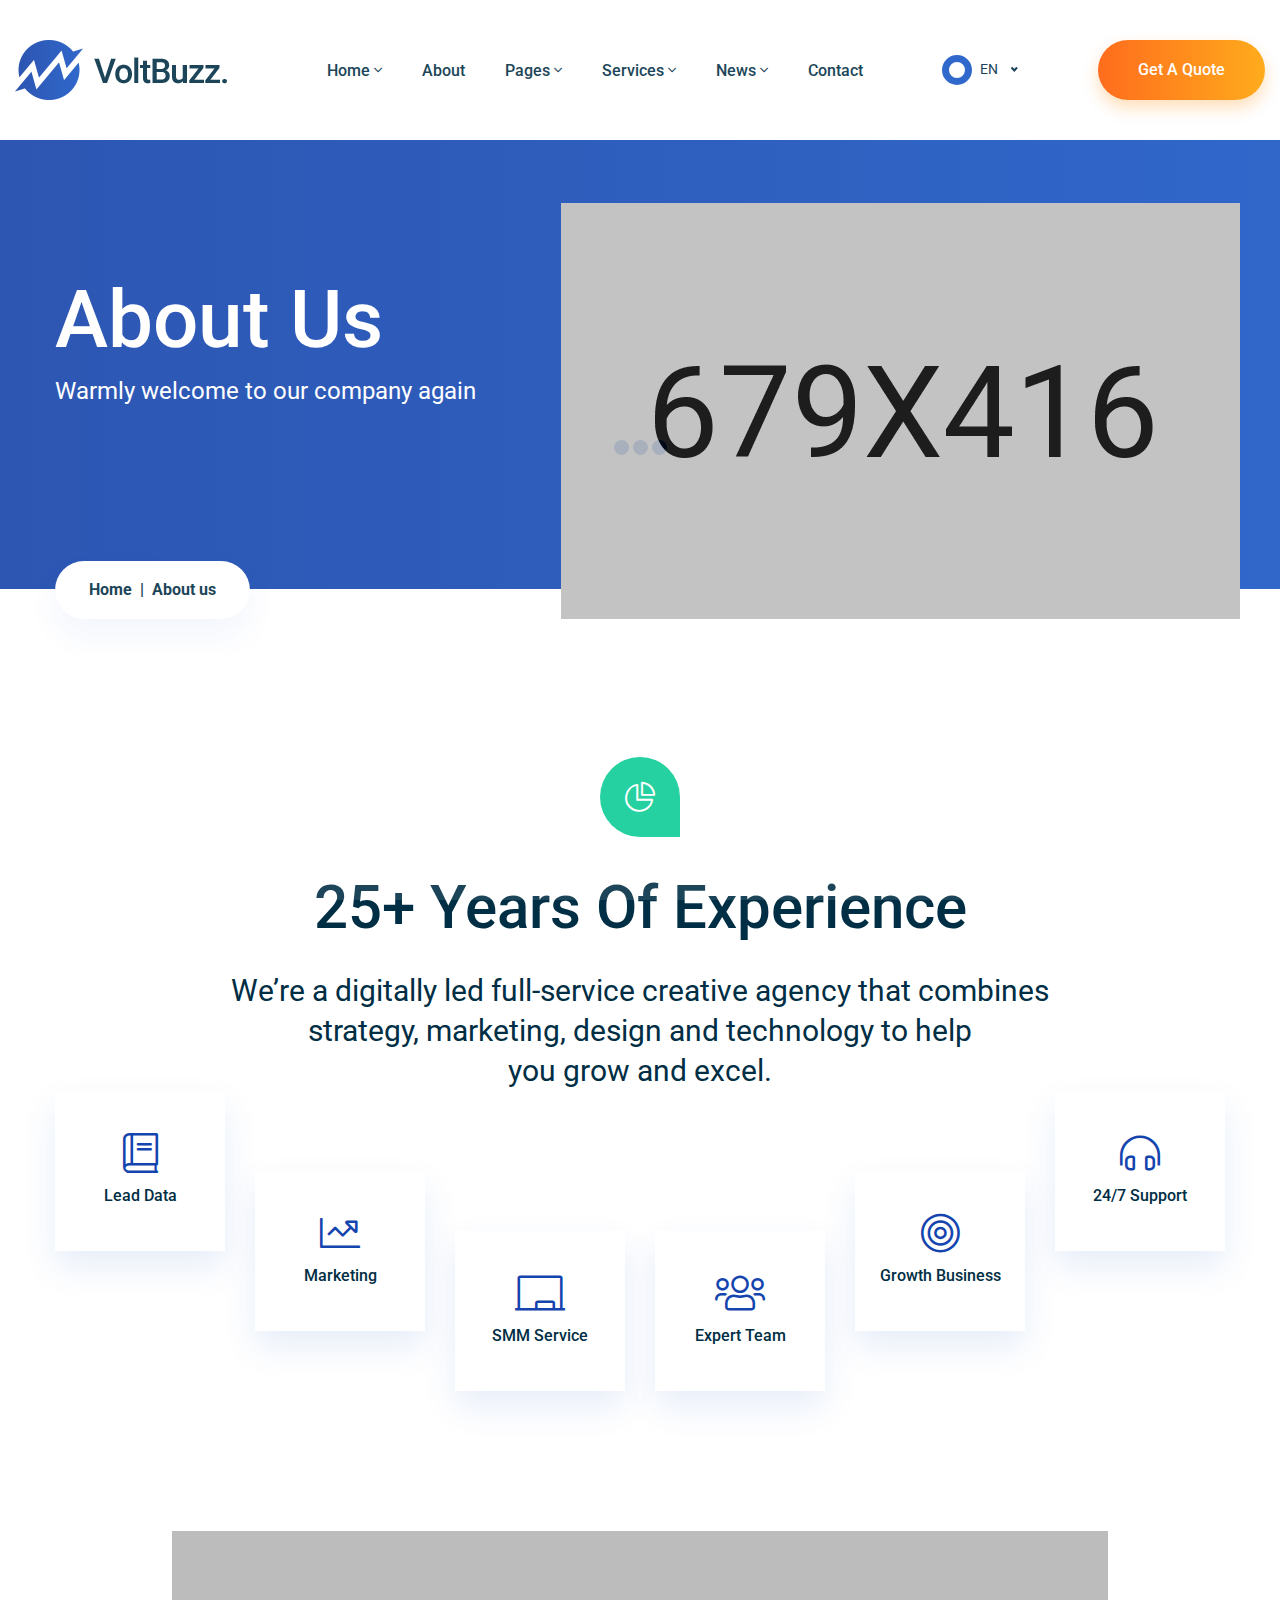
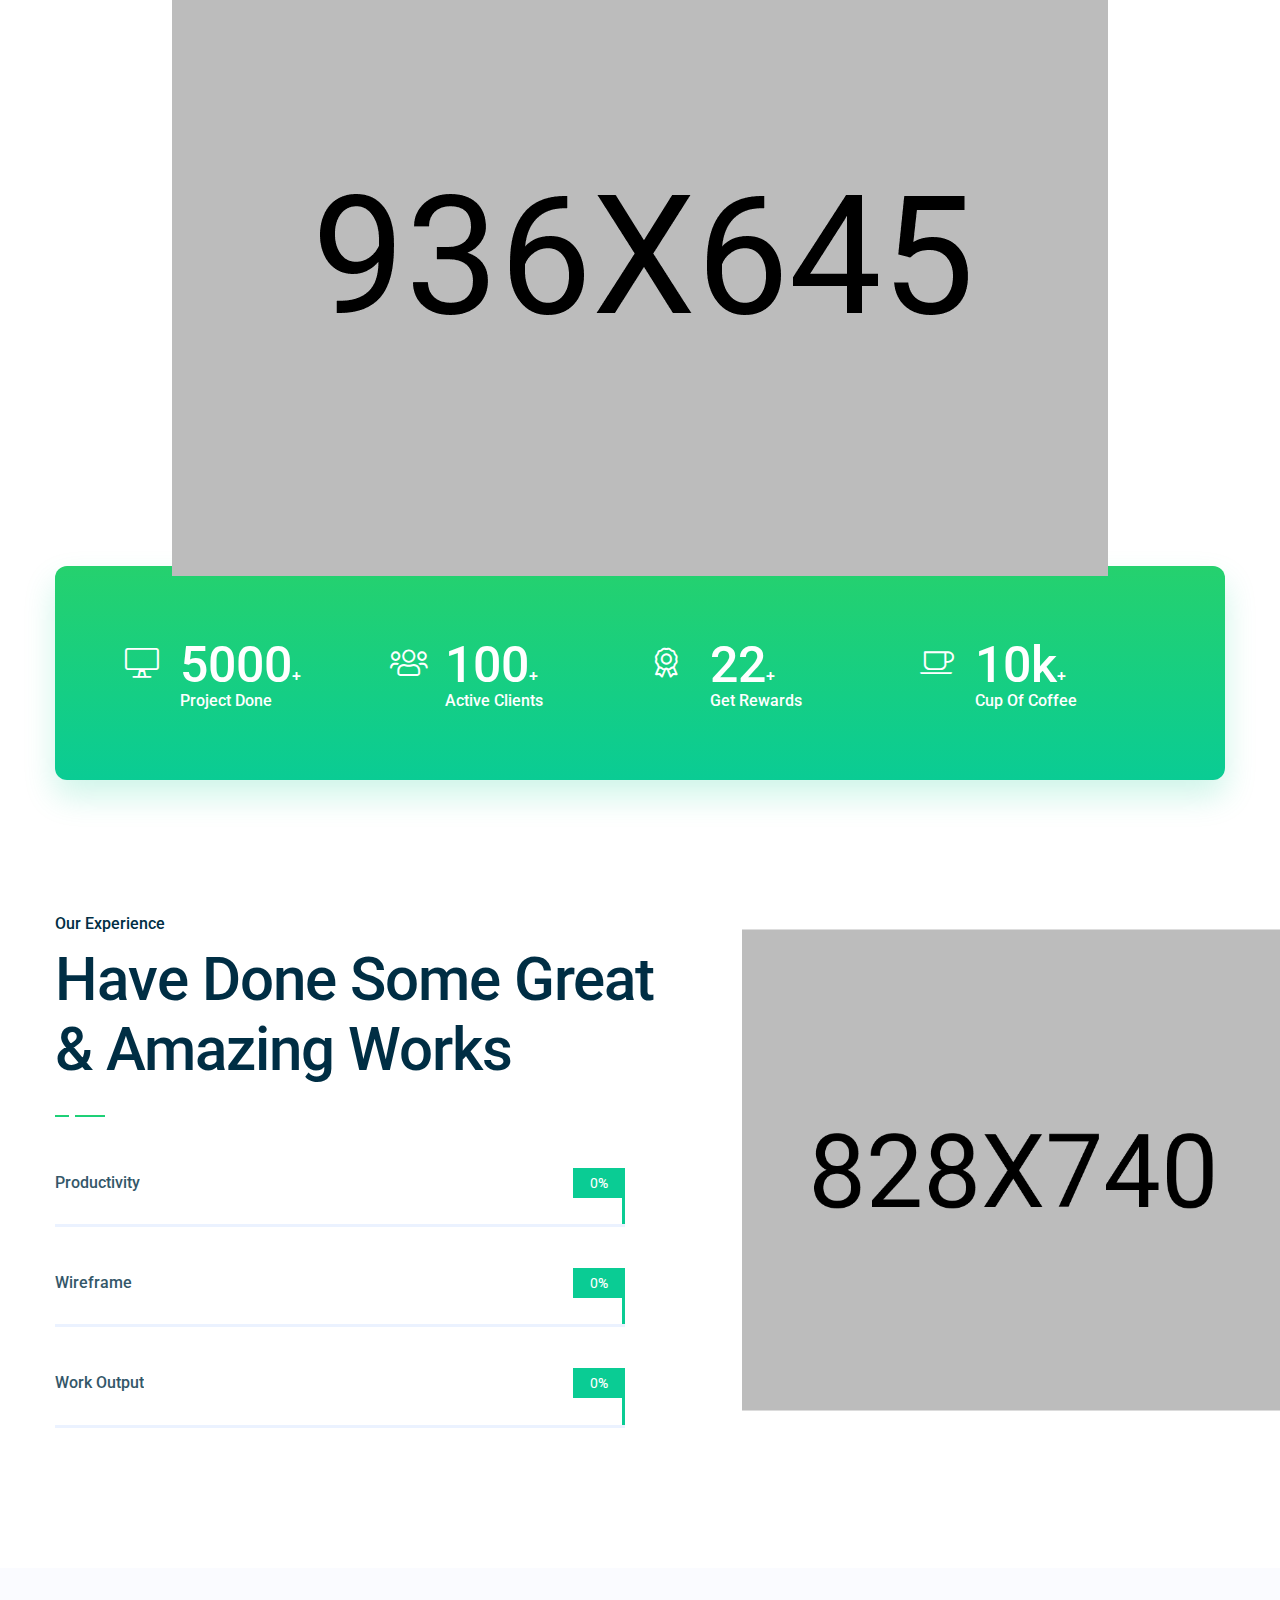
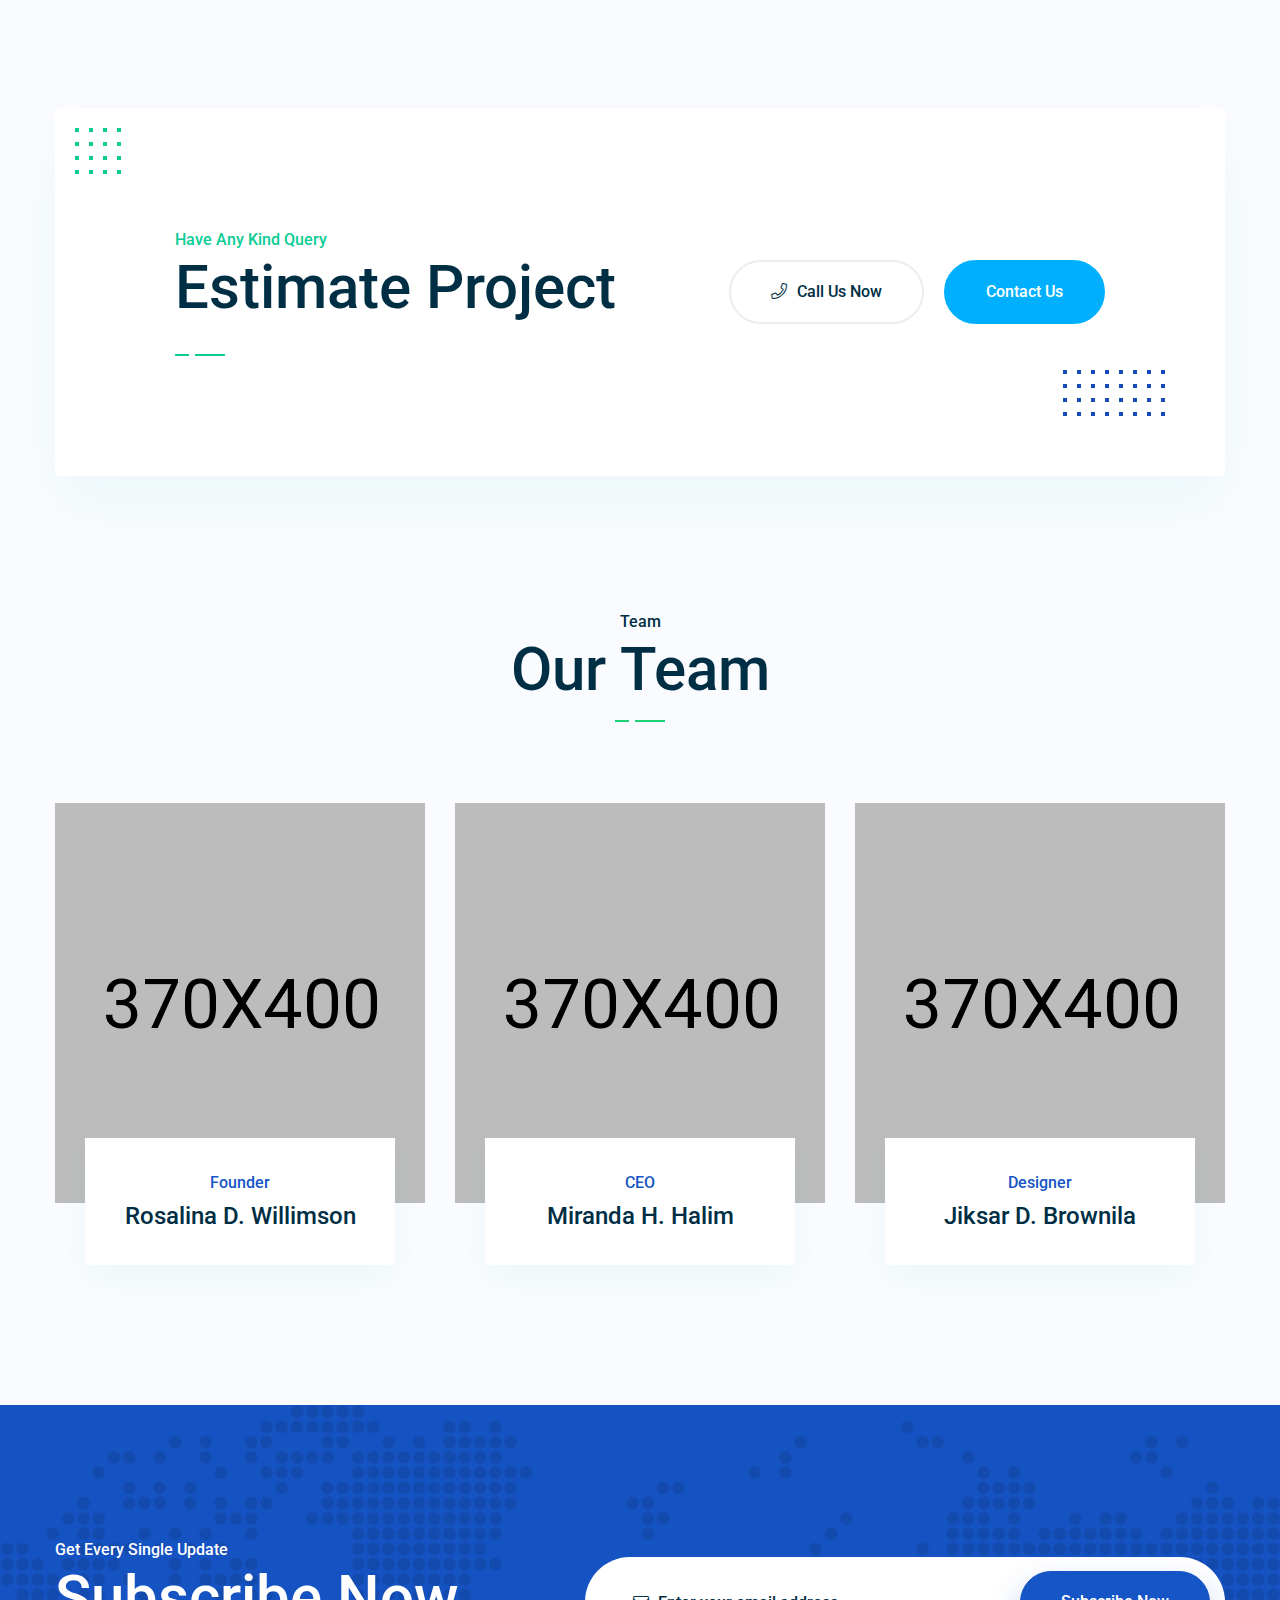
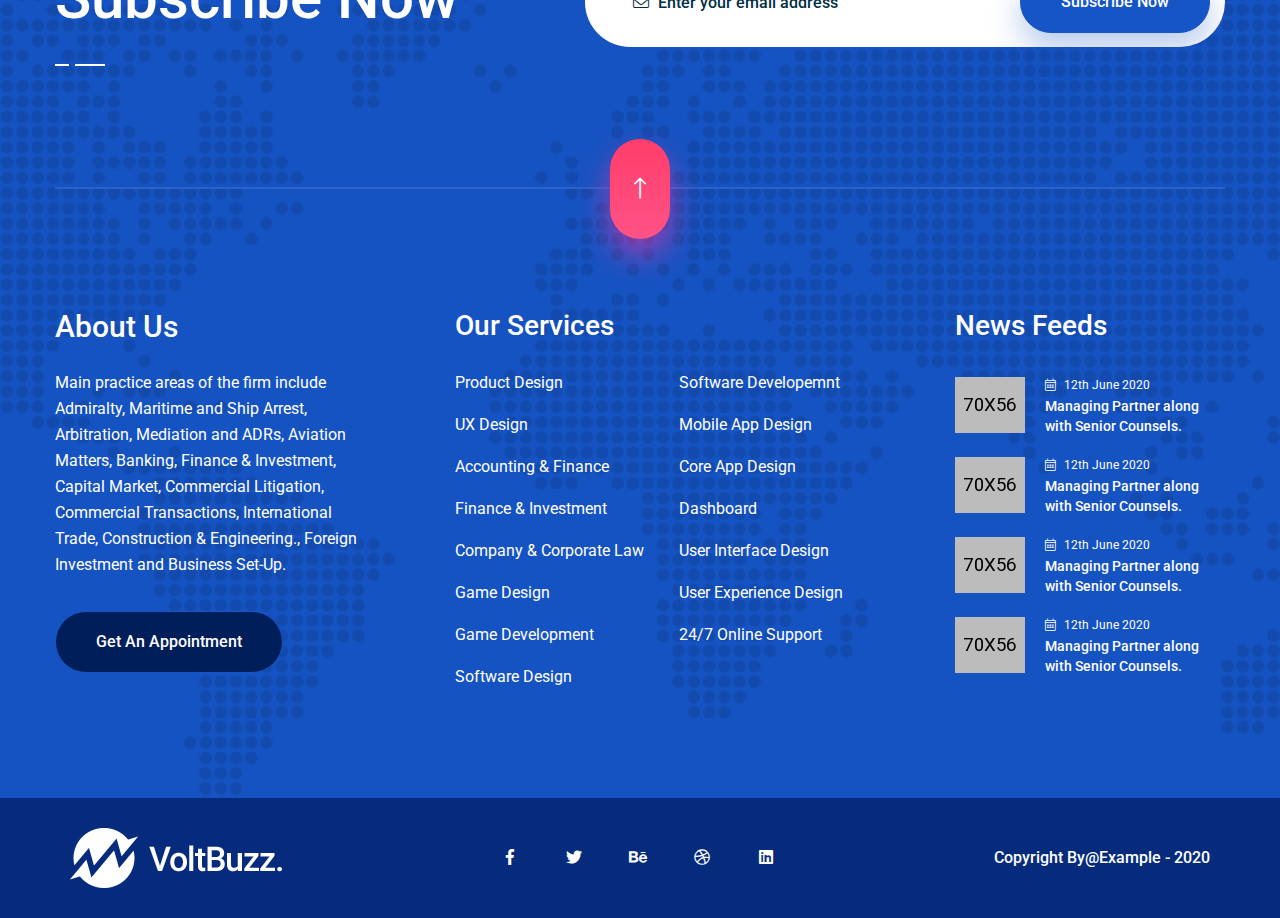
<file: about-us.html>
<!doctype html>
<html lang="en">

<head>
   
    <!--====== Required meta tags ======-->
    <meta charset="utf-8">
    <meta http-equiv="x-ua-compatible" content="ie=edge">
    <meta name="description" content="">
    <meta name="viewport" content="width=device-width, initial-scale=1, shrink-to-fit=no">
    
    <!--====== Title ======-->
    <title>VoltBuzz - SEO & Digital Marketing Agency HTML Template</title>
    
    <!--====== Favicon Icon ======-->
    <link rel="shortcut icon" href="assets/images/favicon.ico" type="image/png">

    <!--====== Bootstrap css ======-->
    <link rel="stylesheet" href="assets/css/bootstrap.min.css">
    
    <!--====== Fontawesome css ======-->
    <link rel="stylesheet" href="assets/css/all.css">
    
    <!--====== nice select css ======-->
    <link rel="stylesheet" href="assets/css/nice-select.css">
    
    <!--====== Magnific Popup css ======-->
    <link rel="stylesheet" href="assets/css/magnific-popup.css">
    
    <!--====== Slick css ======-->
    <link rel="stylesheet" href="assets/css/slick.css">
    
    <!--====== Default css ======-->
    <link rel="stylesheet" href="assets/css/default.css">
    
    <!--====== Style css ======-->
    <link rel="stylesheet" href="assets/css/style.css">
  
  
</head>

<body>

    <!-- LOADER -->
    <div class="preloader">
        <div class="lds-ellipsis">
            <span></span>
            <span></span>
            <span></span>
        </div>
    </div>
    <!-- END LOADER -->
   
<!--====== HEADER PART START ======-->
    
    <header class="header-area">
        <div class="container-fluid">
            <div class="row">
                <div class="col-lg-12">
                    <div class="navigation">
                        <nav class="navbar navbar-expand-lg navbar-light ">
                            <a class="navbar-brand" href="index.html"><img src="assets/images/logo.png" alt=""></a> <!-- logo -->
                            <button class="navbar-toggler" type="button" data-toggle="collapse" data-target="#navbarSupportedContent" aria-controls="navbarSupportedContent" aria-expanded="false" aria-label="Toggle navigation">
                                <span class="toggler-icon"></span>
                                <span class="toggler-icon"></span>
                                <span class="toggler-icon"></span>
                            </button> <!-- navbar toggler -->

                            <div class="collapse navbar-collapse sub-menu-bar" id="navbarSupportedContent">
                                <ul class="navbar-nav m-auto">
                                    <li class="nav-item active">
                                        <a class="nav-link" href="index.html">Home <i class="fal fa-angle-down"></i></a>
                                        <ul class="sub-menu">
                                            <li><a href="index.html">Home 1</a></li>
                                            <li><a href="index-2.html">Home 2</a></li>
                                            <li><a href="index-3.html">Home 3</a></li>
                                            <li><a href="index-4.html">Home 4</a></li>
                                        </ul>
                                    </li>
                                    <li class="nav-item">
                                        <a class="nav-link" href="about-us.html">About</a>
                                    </li>
                                    <li class="nav-item">
                                        <a class="nav-link" href="#">Pages <i class="fal fa-angle-down"></i></a>
                                        <ul class="sub-menu">
                                            <li><a href="portfolio-grid.html">Portfolio Grid</a></li>
                                            <li><a href="portfolio-masonary.html">Portfolio Masonary</a></li>
                                            <li><a href="portfolio-slider.html">Portfolio Slider</a></li>
                                            <li><a href="project-details.html">project details</a></li>
                                            <li><a href="team.html">team</a></li>
											<li><a href="faq.html">FAQ</a></li>
											
                                        </ul>
                                    </li>
                                    <li class="nav-item">
                                        <a class="nav-link" href="#">Services <i class="fal fa-angle-down"></i></a>
                                        <ul class="sub-menu">
                                            <li><a href="services.html">All Services</a></li>
                                            <li><a href="seo-service-details.html">SEO Service</a></li>
											<li><a href="smm-details.html">SMM Service </a></li>
                                            <li><a href="web-design.html">Web Design Service</a></li>
                                        </ul>
                                    </li>
                                    
                                    <li class="nav-item">
                                        <a class="nav-link" href="#">News <i class="fal fa-angle-down"></i></a>
                                        <ul class="sub-menu">
                                            <li><a href="news.html">News Standard</a></li>
                                            <li><a href="news-masonary.html">News Masonary</a></li>
                                            <li><a href="news-details.html">News Details</a></li>
                                        </ul>
                                    </li>
                                   
                                    <li class="nav-item">
                                        <a class="nav-link" href="contact.html">Contact</a>
                                    </li>
                                </ul>
                            </div> <!-- navbar collapse -->
                            <div class="navbar-btn d-none d-sm-flex align-items-center">
                                <select>
                                    <option value="1">EN</option>
                                    <option value="2">BN</option>
                                    <option value="3">HP</option>
                                </select>
                                <a class="main-btn" href="#">Get A Quote</a>
                            </div>
                        </nav>
                    </div> <!-- navigation -->
                </div>
            </div> <!-- row -->
        </div>
    </header>
    
    <!--====== HEADER PART ENDS ======-->
    
    <!--====== page title PART START ======-->
    
    <section class="page-title-area mt-140">
        <div class="container">
            <div class="row">
                <div class="col-lg-5">
                    <div class="page-title">
                        <h3 class="title">About Us</h3>
                        <p>Warmly welcome to our company again</p>
                        <nav aria-label="breadcrumb">
                            <ol class="breadcrumb">
                                <li class="breadcrumb-item"><a href="index.html">Home</a></li>
                                <li class="breadcrumb-item active" aria-current="page">About us</li>
                            </ol>
                        </nav>
                    </div>
                </div>
                <div class="col-lg-7">
                    <div class="page-title-thumb">
                        <img src="assets/images/page-thumb.png" alt="page-thumb">
                    </div>
                </div>
            </div> <!-- row -->
        </div>
    </section>
    
    <!--====== page title PART ENDS ======-->

    <!--====== ABOUT EXPERIENCE PART START ======-->
    
    <section class="about-experience-area">
        <div class="container">
            <div class="row justify-content-center">
                <div class="col-lg-10">
                    <div class="about-experience-content text-center">
                        <i class="fal fa-chart-pie-alt"></i>
                        <h3 class="title">25+ Years Of Experience</h3>
                        <p>We’re a digitally led full-service creative agency that combines strategy, marketing, design and technology to help <br> you grow and excel.</p>
                    </div>
                </div>
            </div> <!-- row -->
            <div class="row">
                <div class="col-lg-2 col-md-4 col-sm-6">
                    <div class="experience-item text-center">
                        <i class="fal fa-book"></i>
                        <p>Lead Data</p>
                    </div>
                </div>
                <div class="col-lg-2 col-md-4 col-sm-6">
                    <div class="experience-item text-center mt-80">
                        <i class="fal fa-chart-line"></i>
                        <p>Marketing</p>
                    </div>
                </div>
                <div class="col-lg-2 col-md-4 col-sm-6">
                    <div class="experience-item text-center mt-140">
                        <i class="fal fa-chalkboard"></i>
                        <p>SMM Service</p>
                    </div>
                </div>
                <div class="col-lg-2 col-md-4 col-sm-6">
                    <div class="experience-item text-center mt-140">
                        <i class="fal fa-users"></i>
                        <p>Expert Team</p>
                    </div>
                </div>
                <div class="col-lg-2 col-md-4 col-sm-6">
                    <div class="experience-item text-center mt-80">
                        <i class="fal fa-bullseye"></i>
                        <p>Growth Business</p>
                    </div>
                </div>
                <div class="col-lg-2 col-md-4 col-sm-6">
                    <div class="experience-item text-center">
                        <i class="fal fa-headphones-alt"></i>
                        <p>24/7 Support</p>
                    </div>
                </div>
            </div>
        </div>
    </section>
    
    <!--====== ABOUT EXPERIENCE PART ENDS ======-->

    <!--====== ABOUT COUNTER PART START ======-->

    <section class="about-counter-area pt-140">
        <div class="container">
            <div class="row">
                <div class="col-lg-12">
                    <div class="counter-thumb text-center">
                        <img src="assets/images/about-thumb-2.png" alt="">
                    </div>
                </div>
            </div> <!-- row -->
            <div class="about-counter-bg">
                <div class="row justify-content-center">
                    <div class="col-lg-3 col-md-6 col-sm-6">
                        <div class="about-counter-item mt-30">
                            <i class="fal fa-desktop"></i>
                            <h1 class="title"><span class="counter">5000</span>+</h1>
                            <span>Project Done</span>
                        </div>
                    </div>
                    <div class="col-lg-3 col-md-6 col-sm-6">
                        <div class="about-counter-item mt-30">
                            <i class="fal fa-users"></i>
                            <h1 class="title"><span class="counter">100</span>+</h1>
                            <span>Active Clients</span>
                        </div>
                    </div>
                    <div class="col-lg-3 col-md-6 col-sm-6">
                        <div class="about-counter-item mt-30">
                            <i class="fal fa-award"></i>
                            <h1 class="title"><span class="counter">22</span>+</h1>
                            <span>Get Rewards</span>
                        </div>
                    </div>
                    <div class="col-lg-3 col-md-6 col-sm-6">
                        <div class="about-counter-item mt-30">
                            <i class="fal fa-coffee"></i>
                            <h1 class="title"><span><span class="counter">10</span>k</span>+</h1>
                            <span>Cup Of Coffee</span>
                        </div>
                    </div>
                </div>
            </div>
        </div>
    </section>
    
    <!--====== ABOUT COUNTER PART ENDS ======-->

    <!--====== SKILL PART START ======-->
    
    <div class="skill-area mb-140 experience-area experience-about mt-140">
        <div class="container">
            <div class="row align-items-center">
                <div class="col-lg-6">
                    <div class="experience-title">
                        <span>Our Experience</span>
                        <h3 class="title">Have Done Some Great & Amazing Works</h3>
                        <img src="assets/images/title-shape-3.png" alt="shape">
                    </div>
                    <div class="skills">

                        <div class="skill-item item-3">
                            <div class="skill-header">
                                <h3 class="skill-title">Productivity</h3>
                                <div class="skill-percentage">
                                    <div class="count-box"><span class="count-text" data-speed="2100" data-stop="65">0</span>%</div>
                                </div>
                            </div>
                            <div class="skill-bar">
                                <div class="bar-inner">
                                    <div class="bar progress-line" data-width="65"></div>
                                </div>
                            </div>
                        </div>

                        <div class="skill-item item-3">
                            <div class="skill-header">
                                <h3 class="skill-title">Wireframe</h3>
                                <div class="skill-percentage">
                                    <div class="count-box"><span class="count-text" data-speed="2000" data-stop="80">0</span>%</div>
                                </div>
                            </div>
                            <div class="skill-bar">
                                <div class="bar-inner">
                                    <div class="bar progress-line" data-width="80"></div>
                                </div>
                            </div>
                        </div>

                        <div class="skill-item item-3">
                            <div class="skill-header">
                                <h3 class="skill-title">Work Output</h3>
                                <div class="skill-percentage">
                                    <div class="count-box"><span class="count-text" data-speed="1900" data-stop="72">0</span>%</div>
                                </div>
                            </div>
                            <div class="skill-bar">
                                <div class="bar-inner">
                                    <div class="bar progress-line" data-width="72"></div>
                                </div>
                            </div>
                        </div>

                    </div>
                </div>
            </div> <!-- row -->
        </div>
        <div class="experience-thumb">
            <img src="assets/images/experience-thumb-2.png" alt="experience">
        </div>
    </div>
    
    <!--====== SKILL PART ENDS ======-->

    <!--====== QUERY PART START ======-->
    
    <div class="query-area query-2-area query-about">
        <div class="container">
            <div class="row">
                <div class="col-lg-12">
                    <div class="query-item d-block d-lg-flex justify-content-between align-items-center">
                        <div class="dot-1">
                            <img src="assets/images/icon/dot-4.png" alt="">
                        </div>
                        <div class="dot-2">
                            <img src="assets/images/icon/dot-5.png" alt="">
                        </div>
                        <div class="query-content">
                            <span>Have Any Kind Query</span>
                            <h3 class="title">Estimate Project</h3>
                        </div>
                        <div class="query-btn">
                            <ul class=" d-block d-sm-flex">
                                <li><a class="main-btn" href="#"><i class="fal fa-phone"></i> Call Us Now</a></li>
                                <li><a class="main-btn main-btn-2" href="#">Contact Us</a></li>
                            </ul>
                        </div>
                    </div> <!-- query item -->
                </div>
            </div> <!-- row -->
        </div>
    </div>
    
    <!--====== QUERY PART ENDS ======-->

    <!--====== ABOUT TEAM PART START ======-->
    
    <section class="about-team-area pb-140">
        <div class="container">
            <div class="row">
                <div class="col-lg-12">
                    <div class="section-title text-center">
                        <span>Team</span>
                        <h3 class="title">Our Team</h3>
                        <img src="assets/images/title-shape-3.png" alt="">
                    </div>
                </div>
            </div> <!-- row -->
            <div class="row justify-content-center">
                <div class="col-lg-4 col-md-7 col-sm-8">
                    <div class="team-item mt-30">
                        <div class="team-thumb">
                            <img src="assets/images/team-4.jpg" alt="team">
                        </div>
                        <div class="team-content text-center">
                            <span>Founder</span>
                            <h4 class="title">Rosalina D. Willimson</h4>
                        </div>
                    </div>
                </div>
                <div class="col-lg-4 col-md-7 col-sm-8">
                    <div class="team-item mt-30">
                        <div class="team-thumb">
                            <img src="assets/images/team-5.jpg" alt="team">
                        </div>
                        <div class="team-content text-center">
                            <span>CEO</span>
                            <h4 class="title">Miranda H. Halim</h4>
                        </div>
                    </div>
                </div>
                <div class="col-lg-4 col-md-7 col-sm-8">
                    <div class="team-item mt-30">
                        <div class="team-thumb">
                            <img src="assets/images/team-6.jpg" alt="team">
                        </div>
                        <div class="team-content text-center">
                            <span>Designer</span>
                            <h4 class="title">Jiksar D. Brownila</h4>
                        </div>
                    </div>
                </div>
            </div>
        </div>
    </section>
    
    <!--====== ABOUT TEAM PART ENDS ======-->

    <!--====== FOOTER PART START ======-->
    
    <footer class="footer-area">
        <div class="footer-bg">
            <div class="container">
                <div class="row">
                    <div class="col-lg-12">
                        <div class="footer-subscribe d-block d-lg-flex justify-content-between align-items-center">
                            <div class="subscribe-content">
                                <span>Get Every Single Update</span>
                                <h3 class="title">Subscribe Now</h3>
                            </div>
                            <div class="subscribe-input">
                                <form action="#">
                                    <div class="input-box">
                                        <input type="text" placeholder="Enter your email address">
                                        <button class="main-btn">Subscribe Now</button>
                                        <i class="fal fa-envelope"></i>
                                    </div>
                                </form>
                            </div>
                        </div>
                    </div>
                </div> <!-- row -->
                <div class="footer-item">
                    <div class="back-to-top">
                        <i class="fal fa-long-arrow-up"></i>
                    </div>
                    <div class="row">
                        <div class="col-lg-4">
                            <div class="footer-about mt-30">
                                <h3 class="title">About Us</h3>
                                <p>Main practice areas of the firm include  Admiralty, Maritime and Ship Arrest,  Arbitration, Mediation and ADRs, Aviation Matters, Banking, Finance & Investment, Capital Market, Commercial Litigation, Commercial Transactions, International Trade, Construction & Engineering., Foreign Investment and Business Set-Up.</p>
                                <a class="main-btn" href="#">Get An Appointment</a>
                            </div>
                        </div>
                        <div class="col-lg-5 col-md-7">
                            <div class="footer-services mt-30">
                                <div class="footer-services-title">
                                    <h3 class="title">Our Services</h3>
                                </div>
                                <div class="footer-services-list">
                                    <ul>
                                        <li><a href="#">Product Design</a></li>
                                        <li><a href="#">UX Design</a></li>
                                        <li><a href="#">Accounting & Finance</a></li>
                                        <li><a href="#">Finance & Investment</a></li>
                                        <li><a href="#">Company & Corporate Law</a></li>
                                        <li><a href="#">Game Design</a></li>
                                        <li><a href="#">Game Development</a></li>
                                        <li><a href="#">Software Design</a></li>
                                    </ul>
                                    <ul class="ml-35">
                                        <li><a href="#">Software Developemnt</a></li>
                                        <li><a href="#">Mobile App Design</a></li>
                                        <li><a href="#">Core App Design</a></li>
                                        <li><a href="#">Dashboard</a></li>
                                        <li><a href="#">User Interface Design</a></li>
                                        <li><a href="#">User Experience Design</a></li>
                                        <li><a href="#">24/7 Online Support</a></li>
                                    </ul>
                                </div>
                            </div>
                        </div>
                        <div class="col-lg-3 col-md-5 col-sm-7">
                            <div class="footer-news mt-30">
                                <div class="footer-news-title">
                                    <h3 class="title">News Feeds</h3>
                                </div>
                                <div class="footer-news-list">
                                    <div class="item">
                                        <img src="assets/images/footer-news-1.jpg" alt="news">
                                        <span><i class="fal fa-calendar-alt"></i> 12th June 2020</span>
                                        <a href="#"><h5 class="title">Managing Partner along with Senior Counsels.</h5></a>
                                    </div>
                                    <div class="item">
                                        <img src="assets/images/footer-news-2.jpg" alt="news">
                                        <span><i class="fal fa-calendar-alt"></i> 12th June 2020</span>
                                        <a href="#"><h5 class="title">Managing Partner along with Senior Counsels.</h5></a>
                                    </div>
                                    <div class="item">
                                        <img src="assets/images/footer-news-3.jpg" alt="news">
                                        <span><i class="fal fa-calendar-alt"></i> 12th June 2020</span>
                                        <a href="#"><h5 class="title">Managing Partner along with Senior Counsels.</h5></a>
                                    </div>
                                    <div class="item">
                                        <img src="assets/images/footer-news-4.jpg" alt="news">
                                        <span><i class="fal fa-calendar-alt"></i> 12th June 2020</span>
                                        <a href="#"><h5 class="title">Managing Partner along with Senior Counsels.</h5></a>
                                    </div>
                                </div>
                            </div>
                        </div>
                    </div> <!-- row -->
                </div>
            </div>
        </div>
        <div class="footer-copyright">
            <div class="container">
                <div class="col-lg-12">
                    <div class="copyright-item d-block d-lg-flex justify-content-between align-items-center">
                        <div class="copyright-logo">
                            <a href="#"><img src="assets/images/logo-2.png" alt=""></a>
                        </div>
                        <div class="copyright-social">
                            <ul>
                                <li><a href="#"><i class="fab fa-facebook-f"></i></a></li>
                                <li><a href="#"><i class="fab fa-twitter"></i></a></li>
                                <li><a href="#"><i class="fab fa-behance"></i></a></li>
                                <li><a href="#"><i class="fab fa-dribbble"></i></a></li>
                                <li><a href="#"><i class="fab fa-linkedin"></i></a></li>
                            </ul>
                        </div>
                        <div class="copyright-content">
                            <p>Copyright By@Example - 2020</p>
                        </div>
                    </div>
                </div>
            </div>
        </div>
    </footer>
    
    <!--====== FOOTER PART ENDS ======-->
    





    
    
    <!--====== jquery js ======-->
    <script src="assets/js/vendor/modernizr-3.6.0.min.js"></script>
    <script src="assets/js/vendor/jquery-1.12.4.min.js"></script>

    <!--====== Bootstrap js ======-->
    <script src="assets/js/bootstrap.min.js"></script>
    <script src="assets/js/popper.min.js"></script>
    
    <!--====== Slick js ======-->
    <script src="assets/js/slick.min.js"></script>
    
    <!--====== Isotope js ======-->
    <script src="assets/js/isotope.pkgd.min.js"></script>
    
    <!--====== Images Loaded js ======-->
    <script src="assets/js/imagesloaded.pkgd.min.js"></script>
    
    <!--====== nice select js ======-->
    <script src="assets/js/jquery.nice-select.min.js"></script>
    
    <!--====== appear js ======-->
    <script src="assets/js/jquery.appear.min.js"></script>
    
    <!--====== counterup js ======-->
    <script src="assets/js/jquery.counterup.min.js"></script>
    
    <!--====== waypoints js ======-->
    <script src="assets/js/waypoints.min.js"></script>
    
    <!--====== Magnific Popup js ======-->
    <script src="assets/js/jquery.magnific-popup.min.js"></script>
    
    <!--====== Ajax Contact js ======-->
    <script src="assets/js/ajax-contact.js"></script>
    
    <!--====== Main js ======-->
    <script src="assets/js/main.js"></script>

</body>

</html>
</file>
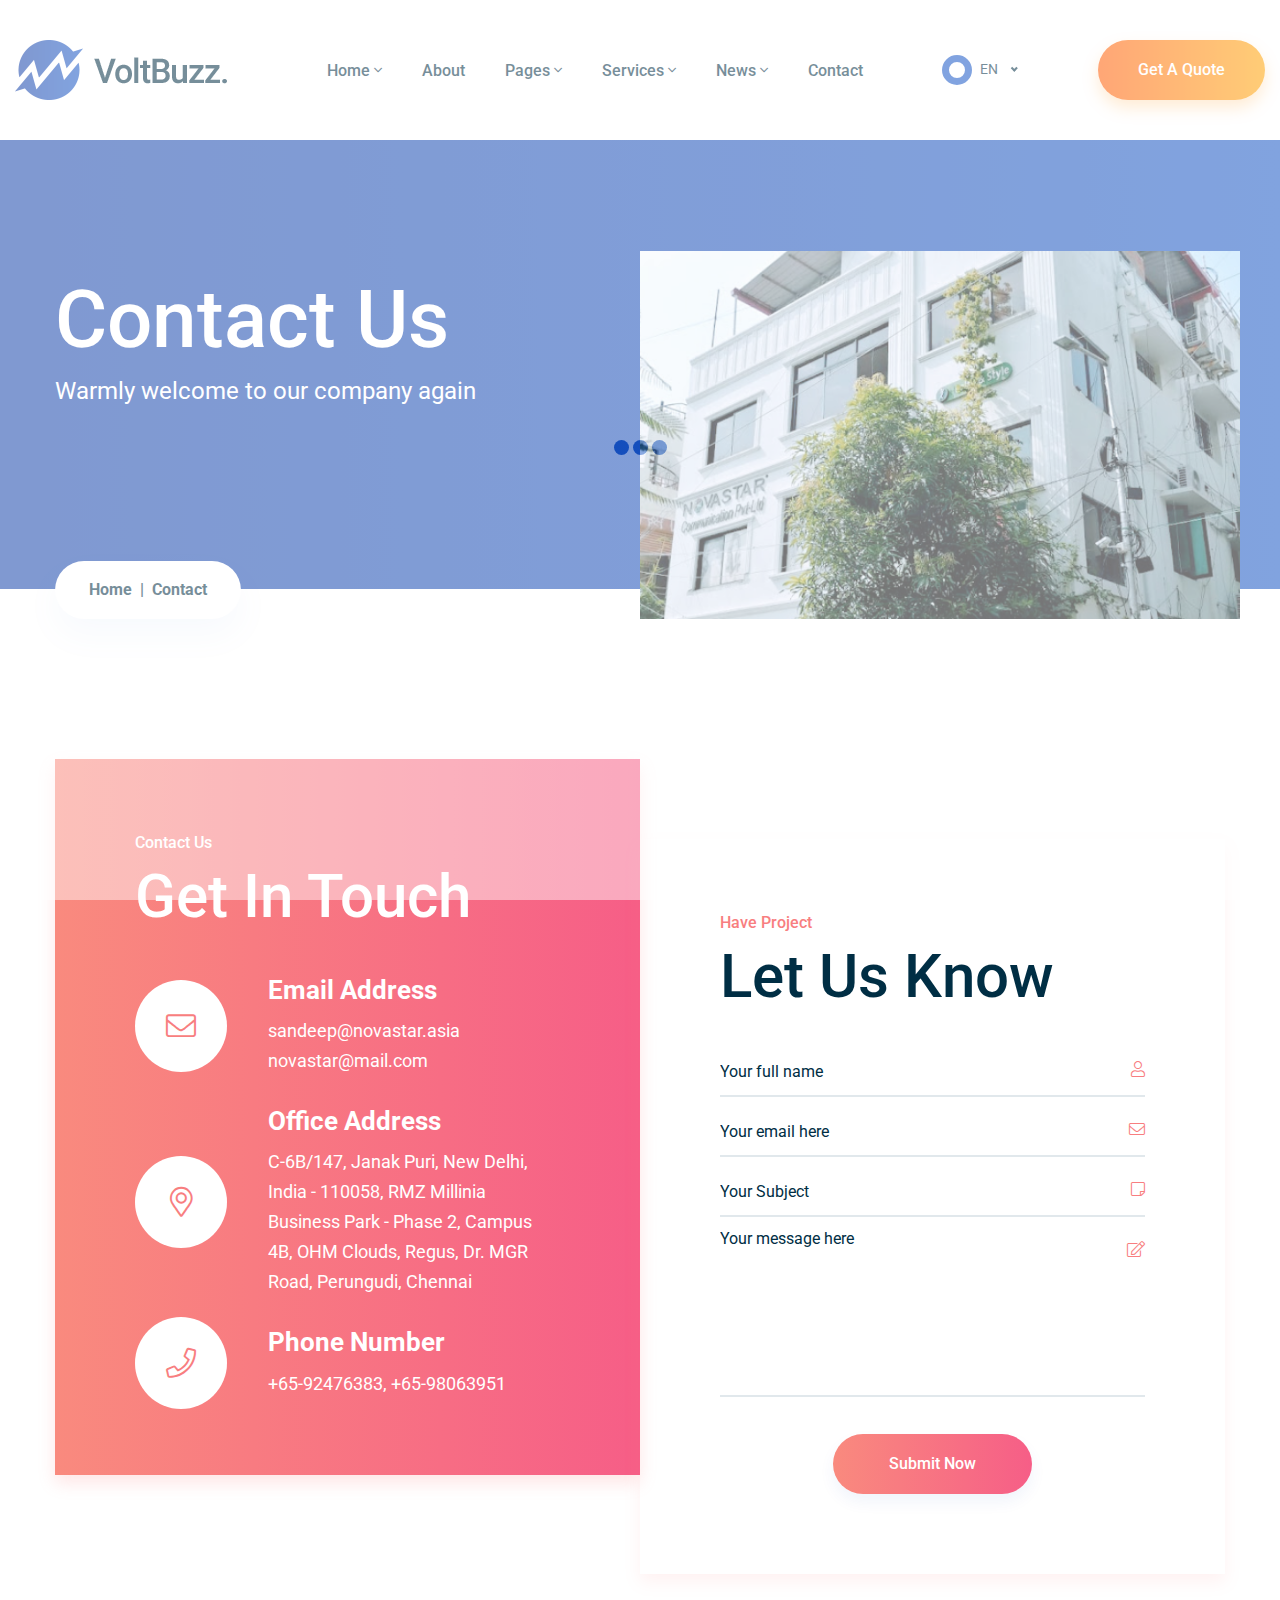
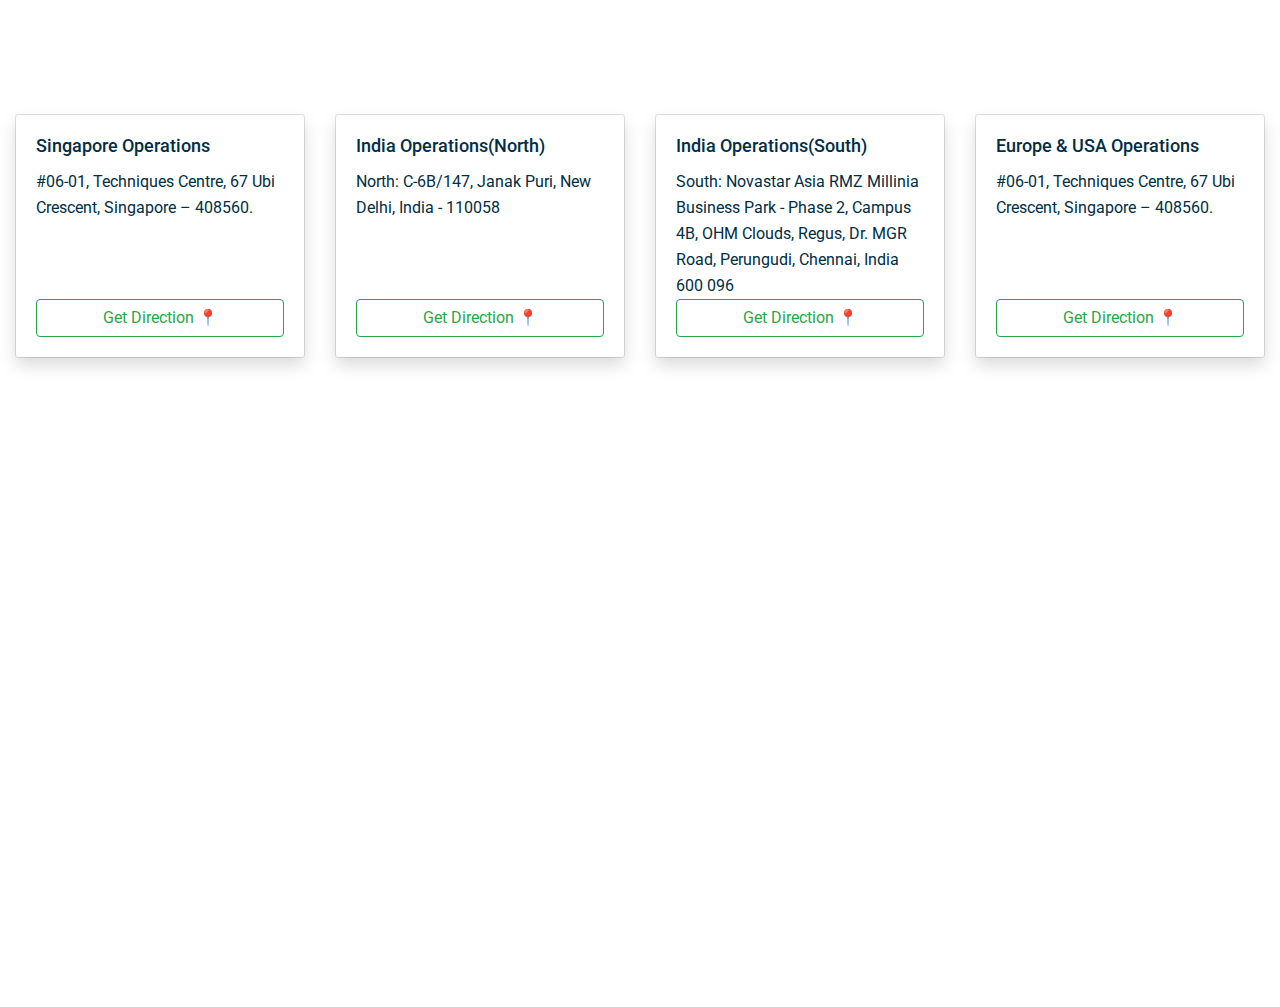
<file: contact.html>
<!doctype html>
<html lang="en">

<head>
   
    <!--====== Required meta tags ======-->
    <meta charset="utf-8">
    <meta http-equiv="x-ua-compatible" content="ie=edge">
    <meta name="description" content="">
    <meta name="viewport" content="width=device-width, initial-scale=1, shrink-to-fit=no">
    
    <!--====== Title ======-->
    <title>VoltBuzz - SEO & Digital Marketing Agency HTML Template</title>
    
    <!--====== Favicon Icon ======-->
    <link rel="shortcut icon" href="assets/images/favicon.ico" type="image/png">

    <!--====== Bootstrap css ======-->
    <link rel="stylesheet" href="assets/css/bootstrap.min.css">
    
    <!--====== Fontawesome css ======-->
    <link rel="stylesheet" href="assets/css/all.css">
    
    <!--====== nice select css ======-->
    <link rel="stylesheet" href="assets/css/nice-select.css">
    
    <!--====== Magnific Popup css ======-->
    <link rel="stylesheet" href="assets/css/magnific-popup.css">
    
    <!--====== Slick css ======-->
    <link rel="stylesheet" href="assets/css/slick.css">
    
    <!--====== Default css ======-->
    <link rel="stylesheet" href="assets/css/default.css">
    
    <!--====== Style css ======-->
    <link rel="stylesheet" href="assets/css/style.css">
    <!-- Option 1: Include in HTML -->
<link rel="stylesheet" href="https://cdn.jsdelivr.net/npm/bootstrap-icons@1.3.0/font/bootstrap-icons.css">
  
  
</head>

<body>

    <!-- LOADER -->
    <div class="preloader">
        <div class="lds-ellipsis">
            <span></span>
            <span></span>
            <span></span>
        </div>
    </div>
    <!-- END LOADER -->
   
<!--====== HEADER PART START ======-->
    
    <header class="header-area">
        <div class="container-fluid">
            <div class="row">
                <div class="col-lg-12">
                    <div class="navigation">
                        <nav class="navbar navbar-expand-lg navbar-light ">
                            <a class="navbar-brand" href="index.html"><img src="assets/images/logo.png" alt=""></a> <!-- logo -->
                            <button class="navbar-toggler" type="button" data-toggle="collapse" data-target="#navbarSupportedContent" aria-controls="navbarSupportedContent" aria-expanded="false" aria-label="Toggle navigation">
                                <span class="toggler-icon"></span>
                                <span class="toggler-icon"></span>
                                <span class="toggler-icon"></span>
                            </button> <!-- navbar toggler -->

                            <div class="collapse navbar-collapse sub-menu-bar" id="navbarSupportedContent">
                                <ul class="navbar-nav m-auto">
                                    <li class="nav-item active">
                                        <a class="nav-link" href="index.html">Home <i class="fal fa-angle-down"></i></a>
                                        <ul class="sub-menu">
                                            <li><a href="index.html">Home 1</a></li>
                                            <li><a href="index-2.html">Home 2</a></li>
                                            <li><a href="index-3.html">Home 3</a></li>
                                            <li><a href="index-4.html">Home 4</a></li>
                                        </ul>
                                    </li>
                                    <li class="nav-item">
                                        <a class="nav-link" href="about-us.html">About</a>
                                    </li>
                                    <li class="nav-item">
                                        <a class="nav-link" href="#">Pages <i class="fal fa-angle-down"></i></a>
                                        <ul class="sub-menu">
                                            <li><a href="portfolio-grid.html">Portfolio Grid</a></li>
                                            <li><a href="portfolio-masonary.html">Portfolio Masonary</a></li>
                                            <li><a href="portfolio-slider.html">Portfolio Slider</a></li>
                                            <li><a href="project-details.html">project details</a></li>
                                            <li><a href="team.html">team</a></li>
											<li><a href="faq.html">FAQ</a></li>
											
                                        </ul>
                                    </li>
                                    <li class="nav-item">
                                        <a class="nav-link" href="#">Services <i class="fal fa-angle-down"></i></a>
                                        <ul class="sub-menu">
                                            <li><a href="services.html">All Services</a></li>
                                            <li><a href="seo-service-details.html">SEO Service</a></li>
											<li><a href="smm-details.html">SMM Service </a></li>
                                            <li><a href="web-design.html">Web Design Service</a></li>
                                        </ul>
                                    </li>
                                    
                                    <li class="nav-item">
                                        <a class="nav-link" href="#">News <i class="fal fa-angle-down"></i></a>
                                        <ul class="sub-menu">
                                            <li><a href="news.html">News Standard</a></li>
                                            <li><a href="news-masonary.html">News Masonary</a></li>
                                            <li><a href="news-details.html">News Details</a></li>
                                        </ul>
                                    </li>
                                   
                                    <li class="nav-item">
                                        <a class="nav-link" href="contact.html">Contact</a>
                                    </li>
                                </ul>
                            </div> <!-- navbar collapse -->
                            <div class="navbar-btn d-none d-sm-flex align-items-center">
                                <select>
                                    <option value="1">EN</option>
                                    <option value="2">BN</option>
                                    <option value="3">HP</option>
                                </select>
                                <a class="main-btn" href="#">Get A Quote</a>
                            </div>
                        </nav>
                    </div> <!-- navigation -->
                </div>
            </div> <!-- row -->
        </div>
    </header>
    
    <!--====== HEADER PART ENDS ======-->
    
    <!--====== page title PART START ======-->
    
    <section class="page-title-area mt-140">
        <div class="container">
            <div class="row">
                <div class="col-lg-6">
                    <div class="page-title">
                        <h3 class="title">Contact Us</h3>
                        <p>Warmly welcome to our company again</p>
                        <nav aria-label="breadcrumb">
                            <ol class="breadcrumb">
                                <li class="breadcrumb-item"><a href="index.html">Home</a></li>
                                <li class="breadcrumb-item active" aria-current="page">Contact</li>
                            </ol>
                        </nav>
                    </div>
                </div>
                <div class="col-lg-6">
                    <div class="page-title-thumb">
                        <img src="/novastar-building.png" alt="page-thumb">
                    </div>
                </div>
            </div> <!-- row -->
        </div>
    </section>
    
    <!--====== page title PART ENDS ======-->
    



    <!--====== CONTACT PART START ======-->
    
    <section class="contact-area">
        <div class="container">
            <div class="row">
                <div class="col-lg-6">
                    <div class="contact-info">
                        <div class="contact-info-title">
                            <span>Contact Us</span>
                            <h3 class="title">Get In Touch</h3>
                        </div>
                        <div class="contact-info-item">
                            <div class="item mt-30">
                                <i class="fal fa-envelope"></i>
                                <h4 class="title">Email Address</h4>
                                <ul>
                                    <li>sandeep@novastar.asia</li>
                                    <li>novastar@mail.com</li>
                                </ul>
                            </div>
                            <div class="item mt-30">
                                <i class="fal fa-map-marker-alt"></i>
                                <h4 class="title">Office Address</h4>
                                <ul>
                                    <li>C-6B/147,
                                        Janak Puri,
                                        New Delhi, India - 110058, RMZ Millinia Business Park - Phase 2,
                                        Campus 4B, OHM Clouds, Regus,
                                        Dr. MGR Road,
                                        Perungudi,
                                        Chennai </li>
                                    
                                </ul>
                            </div>
                            <div class="item mt-30">
                                <i class="fal fa-phone"></i>
                                <h4 class="title">Phone Number</h4>
                                <ul>
                                    <li>+65-92476383, +65-98063951</li>
                                    
                                </ul>
                            </div>
                        </div>
                    </div>
                </div>
                <div class="col-lg-6">
                    <div class="contact-input mt-80">
                        <div class="contact-info-title">
                            <span>Have Project</span>
                            <h3 class="title">Let Us Know</h3>
                        </div>
                        <form action="#">
                            <div class="input-box">
                                <input type="text" placeholder="Your full name">
                                <i class="fal fa-user"></i>
                            </div>
                            <div class="input-box">
                                <input type="email" placeholder="Your email here">
                                <i class="fal fa-envelope"></i>
                            </div>
                            <div class="input-box">
                                <input type="text" placeholder="Your Subject">
                                <i class="fal fa-sticky-note"></i>
                            </div>
                            <div class="input-box text-center">
                                <textarea name="#" id="#" cols="30" rows="10" placeholder="Your message here"></textarea>
                                <i class="fal fa-edit"></i>
                                <button class="main-btn">Submit Now</button>
                            </div>
                        </form>
                    </div>
                </div>
            </div>
        </div>
    </section>
    
    <!--====== CONTACT PART ENDS ======-->
    <!-- <section> -->
        <div class="container-fluid mb-5">
            <div class="row d-flex align-items-stretch mb-4">
                <div class="col-md-3 d-flex justify-content-center">
                    <div class="card" style="width: 20rem;">
                        <div class="card-body shadow d-flex flex-column">
                            <h5 class="card-title">Singapore Operations</h5>
                            <p class="card-text">#06-01, Techniques Centre,
                                67 Ubi Crescent,
                                Singapore – 408560.</p>
                            <a href="#" class="btn btn-outline-success mt-auto">Get Direction 📍</a>
                        </div>
                    </div>
                </div>
                <div class="col-md-3 d-flex justify-content-center">
                    <div class="card" style="width: 20rem;">
                        <div class="card-body shadow d-flex flex-column">
                            <h5 class="card-title">India Operations(North)</h5>
                            <p class="card-text"> North:
                                C-6B/147,
                                Janak Puri,
                                New Delhi, India - 110058</p>
                            <br>
                            <a href="https://maps.app.goo.gl/ob8WtwjrsqtBK2gVA" class="btn btn-outline-success mt-auto" target="_blank" rel="noopener noreferrer">Get Direction 📍</a>
                        </div>
                    </div>
                </div>
                <div class="col-md-3 d-flex justify-content-center">
                    <div class="card" style="width: 20rem;">
                        <div class="card-body shadow d-flex flex-column">
                            <h5 class="card-title">India Operations(South)</h5>
                            <p class="card-text">
                                South:
                                Novastar Asia
                                RMZ Millinia Business Park - Phase 2,
                                Campus 4B, OHM Clouds, Regus,
                                Dr. MGR Road,
                                Perungudi,
                                Chennai, India 600 096</p>
                            <a href="#" class="btn btn-outline-success mt-auto">Get Direction 📍</a>
                        </div>
                    </div>
                </div>
                <div class="col-md-3 d-flex justify-content-center">
                    <div class="card" style="width: 20rem;">
                        <div class="card-body shadow d-flex flex-column">
                            <h5 class="card-title">Europe & USA Operations</h5>
                            <p class="card-text">#06-01, Techniques Centre,
                                67 Ubi Crescent,
                                Singapore – 408560.</p>
                            <a href="#" class="btn btn-outline-success mt-auto">Get Direction 📍</a>
                        </div>
                    </div>
                </div>
            </div>
        </div>
    <!-- </section> -->
    


    <!--====== MAP PART START ======-->

    <div class="map-area">
        <iframe src="https://www.google.com/maps/embed?pb=!1m10!1m8!1m3!1d14612.975409527537!2d90.497437!3d23.7029844!3m2!1i1024!2i768!4f13.1!5e0!3m2!1sen!2sbd!4v1589867989634!5m2!1sen!2sbd" width="600" height="450" style="border:0;" allowfullscreen="" aria-hidden="false" tabindex="0"></iframe>
    </div>

    <!--====== MAP PART ENDS ======-->

    <!--====== FOOTER PART START ======-->
    
    
    
    <!--====== FOOTER PART ENDS ======-->
    





    
    
    <!--====== jquery js ======-->
    <script src="assets/js/vendor/modernizr-3.6.0.min.js"></script>
    <script src="assets/js/vendor/jquery-1.12.4.min.js"></script>

    <!--====== Bootstrap js ======-->
    <script src="assets/js/bootstrap.min.js"></script>
    <script src="assets/js/popper.min.js"></script>
    
    <!--====== Slick js ======-->
    <script src="assets/js/slick.min.js"></script>
    
    <!--====== Isotope js ======-->
    <script src="assets/js/isotope.pkgd.min.js"></script>
    
    <!--====== Images Loaded js ======-->
    <script src="assets/js/imagesloaded.pkgd.min.js"></script>
    
    <!--====== nice select js ======-->
    <script src="assets/js/jquery.nice-select.min.js"></script>
    
    <!--====== appear js ======-->
    <script src="assets/js/jquery.appear.min.js"></script>
    
    <!--====== counterup js ======-->
    <script src="assets/js/jquery.counterup.min.js"></script>
    
    <!--====== waypoints js ======-->
    <script src="assets/js/waypoints.min.js"></script>
    
    <!--====== Magnific Popup js ======-->
    <script src="assets/js/jquery.magnific-popup.min.js"></script>
    
    <!--====== Ajax Contact js ======-->
    <script src="assets/js/ajax-contact.js"></script>
    
    <!--====== Main js ======-->
    <script src="assets/js/main.js"></script>

</body>

</html>
</file>
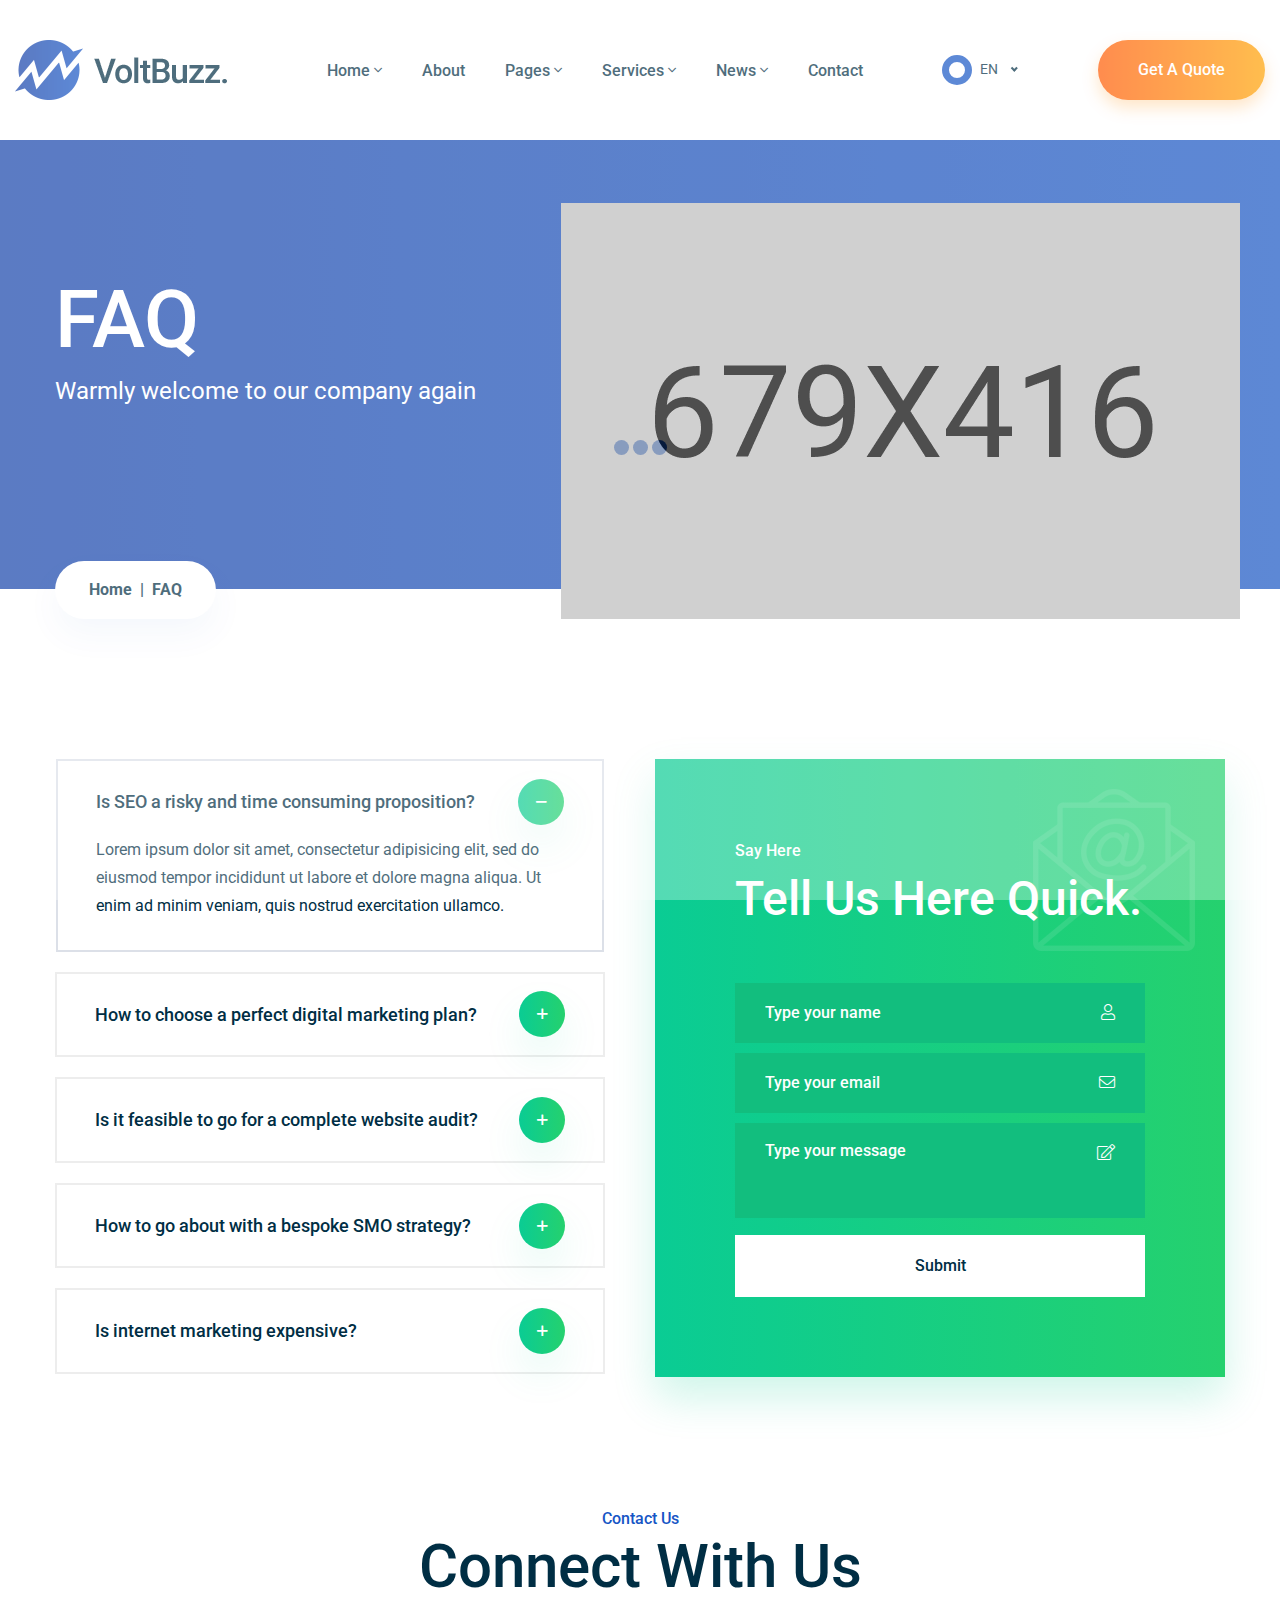
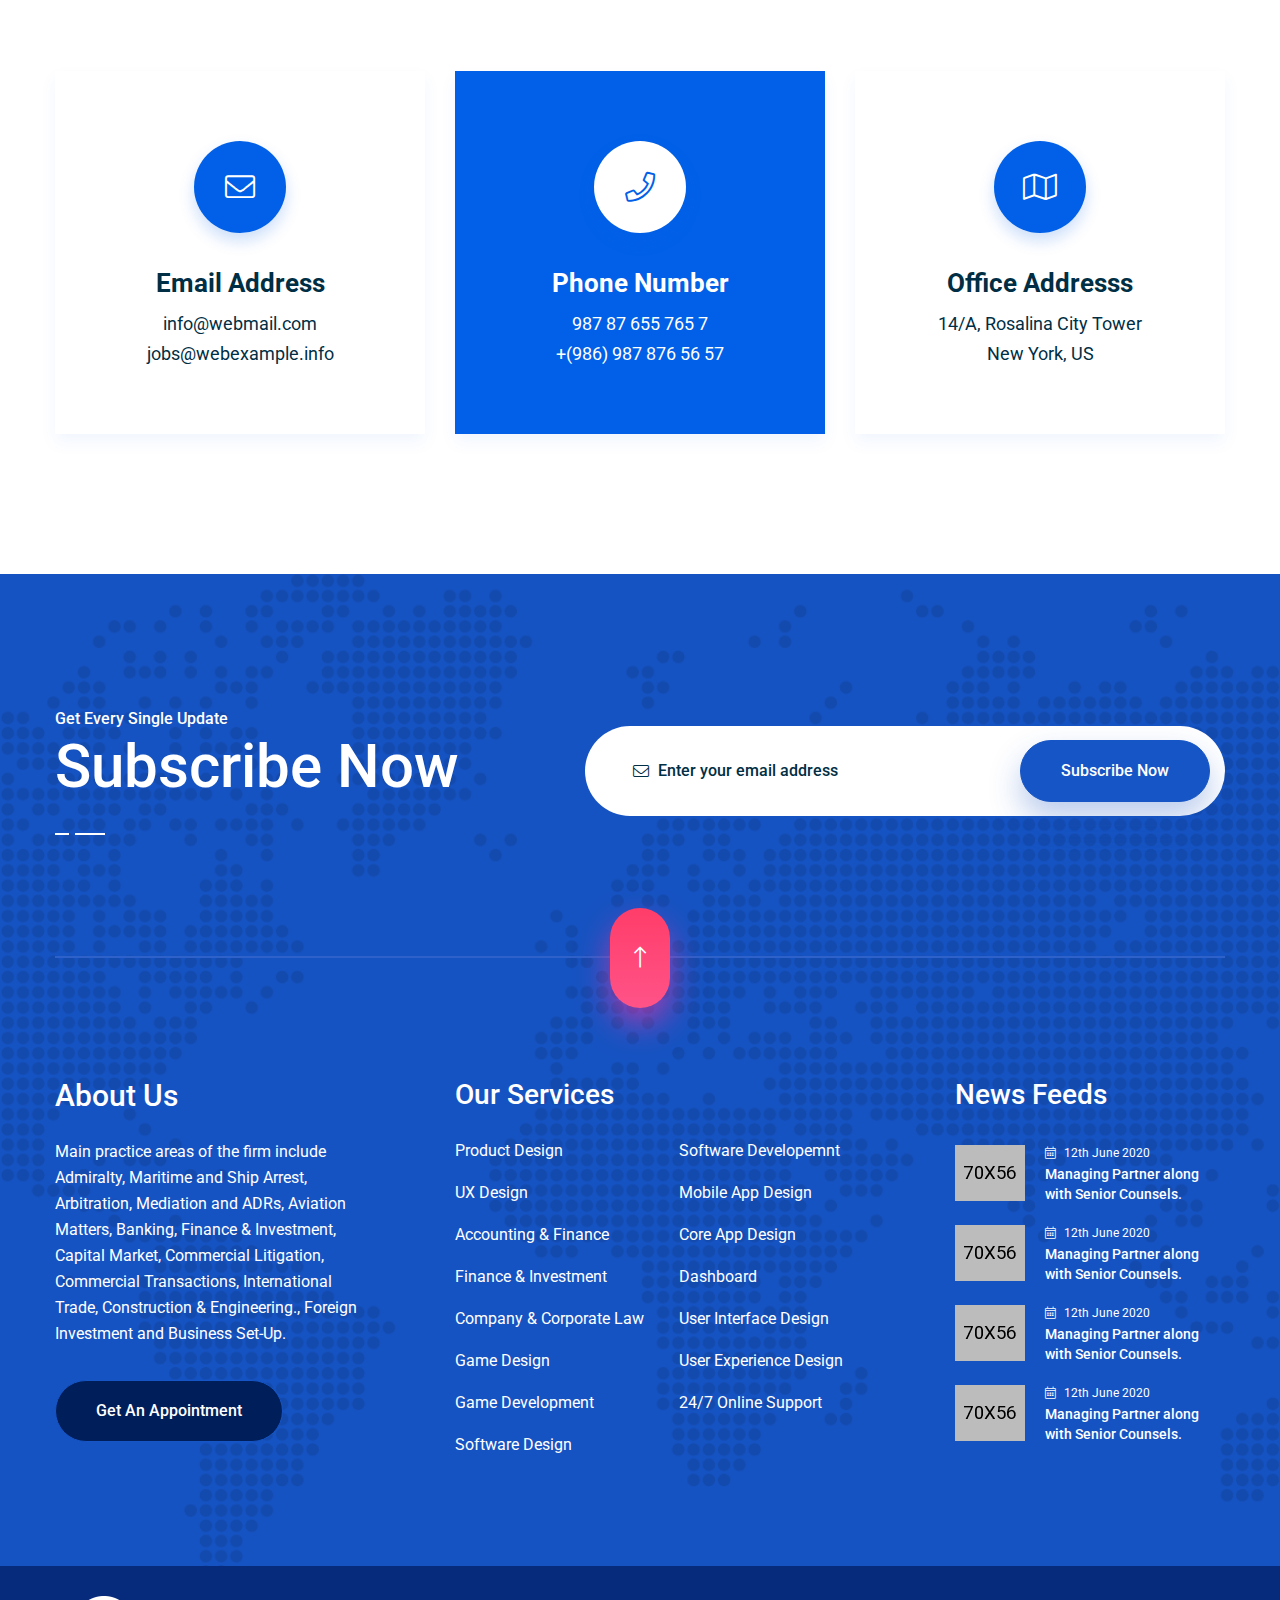
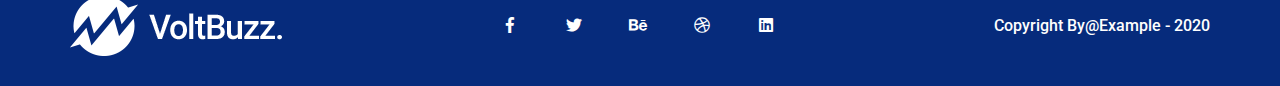
<file: faq.html>
<!doctype html>
<html lang="en">

<head>
   
    <!--====== Required meta tags ======-->
    <meta charset="utf-8">
    <meta http-equiv="x-ua-compatible" content="ie=edge">
    <meta name="description" content="">
    <meta name="viewport" content="width=device-width, initial-scale=1, shrink-to-fit=no">
    
    <!--====== Title ======-->
    <title>VoltBuzz - SEO & Digital Marketing Agency HTML Template</title>
    
    <!--====== Favicon Icon ======-->
    <link rel="shortcut icon" href="assets/images/favicon.ico" type="image/png">

    <!--====== Bootstrap css ======-->
    <link rel="stylesheet" href="assets/css/bootstrap.min.css">
    
    <!--====== Fontawesome css ======-->
    <link rel="stylesheet" href="assets/css/all.css">
    
    <!--====== nice select css ======-->
    <link rel="stylesheet" href="assets/css/nice-select.css">
    
    <!--====== Magnific Popup css ======-->
    <link rel="stylesheet" href="assets/css/magnific-popup.css">
    
    <!--====== Slick css ======-->
    <link rel="stylesheet" href="assets/css/slick.css">
    
    <!--====== Default css ======-->
    <link rel="stylesheet" href="assets/css/default.css">
    
    <!--====== Style css ======-->
    <link rel="stylesheet" href="assets/css/style.css">
  
  
</head>

<body>

    <!-- LOADER -->
    <div class="preloader">
        <div class="lds-ellipsis">
            <span></span>
            <span></span>
            <span></span>
        </div>
    </div>
    <!-- END LOADER -->
   
<!--====== HEADER PART START ======-->
    
    <header class="header-area">
        <div class="container-fluid">
            <div class="row">
                <div class="col-lg-12">
                    <div class="navigation">
                        <nav class="navbar navbar-expand-lg navbar-light ">
                            <a class="navbar-brand" href="index.html"><img src="assets/images/logo.png" alt=""></a> <!-- logo -->
                            <button class="navbar-toggler" type="button" data-toggle="collapse" data-target="#navbarSupportedContent" aria-controls="navbarSupportedContent" aria-expanded="false" aria-label="Toggle navigation">
                                <span class="toggler-icon"></span>
                                <span class="toggler-icon"></span>
                                <span class="toggler-icon"></span>
                            </button> <!-- navbar toggler -->

                            <div class="collapse navbar-collapse sub-menu-bar" id="navbarSupportedContent">
                                <ul class="navbar-nav m-auto">
                                    <li class="nav-item active">
                                        <a class="nav-link" href="index.html">Home <i class="fal fa-angle-down"></i></a>
                                        <ul class="sub-menu">
                                            <li><a href="index.html">Home 1</a></li>
                                            <li><a href="index-2.html">Home 2</a></li>
                                            <li><a href="index-3.html">Home 3</a></li>
                                            <li><a href="index-4.html">Home 4</a></li>
                                        </ul>
                                    </li>
                                    <li class="nav-item">
                                        <a class="nav-link" href="about-us.html">About</a>
                                    </li>
                                    <li class="nav-item">
                                        <a class="nav-link" href="#">Pages <i class="fal fa-angle-down"></i></a>
                                        <ul class="sub-menu">
                                            <li><a href="portfolio-grid.html">Portfolio Grid</a></li>
                                            <li><a href="portfolio-masonary.html">Portfolio Masonary</a></li>
                                            <li><a href="portfolio-slider.html">Portfolio Slider</a></li>
                                            <li><a href="project-details.html">project details</a></li>
                                            <li><a href="team.html">team</a></li>
											<li><a href="faq.html">FAQ</a></li>
											
                                        </ul>
                                    </li>
                                    <li class="nav-item">
                                        <a class="nav-link" href="#">Services <i class="fal fa-angle-down"></i></a>
                                        <ul class="sub-menu">
                                            <li><a href="services.html">All Services</a></li>
                                            <li><a href="seo-service-details.html">SEO Service</a></li>
											<li><a href="smm-details.html">SMM Service </a></li>
                                            <li><a href="web-design.html">Web Design Service</a></li>
                                        </ul>
                                    </li>
                                    
                                    <li class="nav-item">
                                        <a class="nav-link" href="#">News <i class="fal fa-angle-down"></i></a>
                                        <ul class="sub-menu">
                                            <li><a href="news.html">News Standard</a></li>
                                            <li><a href="news-masonary.html">News Masonary</a></li>
                                            <li><a href="news-details.html">News Details</a></li>
                                        </ul>
                                    </li>
                                   
                                    <li class="nav-item">
                                        <a class="nav-link" href="contact.html">Contact</a>
                                    </li>
                                </ul>
                            </div> <!-- navbar collapse -->
                            <div class="navbar-btn d-none d-sm-flex align-items-center">
                                <select>
                                    <option value="1">EN</option>
                                    <option value="2">BN</option>
                                    <option value="3">HP</option>
                                </select>
                                <a class="main-btn" href="#">Get A Quote</a>
                            </div>
                        </nav>
                    </div> <!-- navigation -->
                </div>
            </div> <!-- row -->
        </div>
    </header>
    
    <!--====== HEADER PART ENDS ======-->
    
    <!--====== page title PART START ======-->
    
    <section class="page-title-area mt-140">
        <div class="container">
            <div class="row">
                <div class="col-lg-5">
                    <div class="page-title">
                        <h3 class="title">FAQ</h3>
                        <p>Warmly welcome to our company again</p>
                        <nav aria-label="breadcrumb">
                            <ol class="breadcrumb">
                                <li class="breadcrumb-item"><a href="index.html">Home</a></li>
                                <li class="breadcrumb-item active" aria-current="page">FAQ</li>
                            </ol>
                        </nav>
                    </div>
                </div>
                <div class="col-lg-7">
                    <div class="page-title-thumb">
                        <img src="assets/images/page-thumb.png" alt="page-thumb">
                    </div>
                </div>
            </div> <!-- row -->
        </div>
    </section>
    
    <!--====== page title PART ENDS ======-->

    <!--====== FAQ PART START ======-->
    
    <section class="faq-area pt-140 pb-130">
        <div class="container">
            <div class="row">
                <div class="col-lg-6">
                    <div class="faq-accordion wow fadeInRight" data-wow-duration="1500ms">
                        <div class="accrodion-grp wow fadeIn" data-wow-duration="1500ms" data-grp-name="faq-accrodion">
                            <div class="accrodion active ">
                                <div class="accrodion-inner">
                                    <div class="accrodion-title">
                                        <h4>Is SEO a risky and time consuming proposition?</h4>
                                    </div>
                                    <div class="accrodion-content">
                                        <div class="inner">
                                            <p>Lorem ipsum dolor sit amet, consectetur adipisicing elit, sed do eiusmod tempor incididunt ut labore et dolore magna aliqua. Ut enim ad minim veniam, quis nostrud exercitation ullamco. </p>
                                        </div><!-- /.inner -->
                                    </div>
                                </div><!-- /.accrodion-inner -->
                            </div>
                            <div class="accrodion  ">
                                <div class="accrodion-inner">
                                    <div class="accrodion-title">
                                        <h4>How to choose a perfect digital marketing plan?</h4>
                                    </div>
                                    <div class="accrodion-content">
                                        <div class="inner">
                                            <p>Lorem ipsum dolor sit amet, consectetur adipisicing elit, sed do eiusmod tempor incididunt ut labore et dolore magna aliqua. Ut enim ad minim veniam, quis nostrud exercitation ullamco. </p>
                                        </div><!-- /.inner -->
                                    </div>
                                </div><!-- /.accrodion-inner -->
                            </div>
                            <div class="accrodion ">
                                <div class="accrodion-inner">
                                    <div class="accrodion-title">
                                        <h4>Is it feasible to go for a complete website audit?</h4>
                                    </div>
                                    <div class="accrodion-content">
                                        <div class="inner">
                                            <p>Lorem ipsum dolor sit amet, consectetur adipisicing elit, sed do eiusmod tempor incididunt ut labore et dolore magna aliqua. Ut enim ad minim veniam, quis nostrud exercitation ullamco. </p>
                                        </div><!-- /.inner -->
                                    </div>
                                </div><!-- /.accrodion-inner -->
                            </div>
                            <div class="accrodion ">
                                <div class="accrodion-inner">
                                    <div class="accrodion-title">
                                        <h4>How to go about with a bespoke SMO strategy?</h4>
                                    </div>
                                    <div class="accrodion-content">
                                        <div class="inner">
                                            <p>Lorem ipsum dolor sit amet, consectetur adipisicing elit, sed do eiusmod tempor incididunt ut labore et dolore magna aliqua. Ut enim ad minim veniam, quis nostrud exercitation ullamco. </p>
                                        </div><!-- /.inner -->
                                    </div>
                                </div><!-- /.accrodion-inner -->
                            </div>
                            <div class="accrodion ">
                                <div class="accrodion-inner">
                                    <div class="accrodion-title">
                                        <h4>Is internet marketing expensive?</h4>
                                    </div>
                                    <div class="accrodion-content">
                                        <div class="inner">
                                            <p>Lorem ipsum dolor sit amet, consectetur adipisicing elit, sed do eiusmod tempor incididunt ut labore et dolore magna aliqua. Ut enim ad minim veniam, quis nostrud exercitation ullamco. </p>
                                        </div><!-- /.inner -->
                                    </div>
                                </div><!-- /.accrodion-inner -->
                            </div>
                        </div>
                    </div>
                </div>
                <div class="col-lg-6">
                    <div class="faq-box mt-30">
                        <div class="icon">
                            <img src="assets/images/icon/faq-icon.png" alt="">
                        </div>
                        <div class="faq-title">
                            <span>Say Here</span>
                            <h3 class="title">Tell Us Here Quick.</h3>
                        </div>
                        <div class="faq-form">
                            <form action="#">
                                <div class="input-box mt-10">
                                    <input type="text" placeholder="Type your name">
                                    <i class="fal fa-user"></i>
                                </div>
                                <div class="input-box mt-10">
                                    <input type="email" placeholder="Type your email">
                                    <i class="fal fa-envelope"></i>
                                </div>
                                <div class="input-box mt-10">
                                    <textarea name="#" id="#" cols="30" rows="10" placeholder="Type your message"></textarea>
                                    <i class="fal fa-edit"></i>
                                </div>
                                <div class="input-box mt-10">
                                    <button class="main-btn">Submit</button>
                                </div>
                            </form>
                        </div>
                    </div>
                </div>
            </div> <!-- row -->
        </div>
    </section>
    
    <!--====== FAQ PART ENDS ======-->

    <!--====== FAQ CONTACT PART START ======-->
    
    <section class="faq-contact-area pb-140">
        <div class="container">
            <div class="row">
                <div class="col-lg-12">
                    <div class="section-title text-center">
                        <span>Contact Us</span>
                        <h3 class="title">Connect With Us</h3>
                    </div>
                </div>
            </div> <!-- row -->
            <div class="row justify-content-center">
                <div class="col-lg-4 col-md-7 col-sm-8">
                    <div class="contact-item text-center mt-25">
                        <i class="fal fa-envelope"></i>
                        <h4 class="title">Email Address</h4>
                        <ul>
                            <li><a href="mailto:info@webmail.com">info@webmail.com</a></li>
                            <li><a href="mailto:jobs@webexample.info">jobs@webexample.info</a></li>
                        </ul>
                    </div>
                </div>
                <div class="col-lg-4 col-md-7 col-sm-8">
                    <div class="contact-item text-center center mt-25">
                        <i class="fal fa-phone"></i>
                        <h4 class="title">Phone Number</h4>
                        <ul>
                            <li><a href="tel:987876557657">987 87 655 765 7</a></li>
                            <li><a href="tel:+9869878765657">+(986) 987 876 56 57</a></li>
                        </ul>
                    </div>
                </div>
                <div class="col-lg-4 col-md-7 col-sm-8">
                    <div class="contact-item text-center mt-25">
                        <i class="fal fa-map"></i>
                        <h4 class="title">Office Addresss</h4>
                        <ul>
                            <li><a href="#">14/A, Rosalina City Tower </a></li>
                            <li><a href="#">New York, US</a></li>
                        </ul>
                    </div>
                </div>
            </div>
        </div>
    </section>
    
    <!--====== FAQ CONTACT PART ENDS ======-->


    <!--====== FOOTER PART START ======-->
    
    <footer class="footer-area">
        <div class="footer-bg">
            <div class="container">
                <div class="row">
                    <div class="col-lg-12">
                        <div class="footer-subscribe d-block d-lg-flex justify-content-between align-items-center">
                            <div class="subscribe-content">
                                <span>Get Every Single Update</span>
                                <h3 class="title">Subscribe Now</h3>
                            </div>
                            <div class="subscribe-input">
                                <form action="#">
                                    <div class="input-box">
                                        <input type="text" placeholder="Enter your email address">
                                        <button class="main-btn">Subscribe Now</button>
                                        <i class="fal fa-envelope"></i>
                                    </div>
                                </form>
                            </div>
                        </div>
                    </div>
                </div> <!-- row -->
                <div class="footer-item">
                    <div class="back-to-top">
                        <i class="fal fa-long-arrow-up"></i>
                    </div>
                    <div class="row">
                        <div class="col-lg-4">
                            <div class="footer-about mt-30">
                                <h3 class="title">About Us</h3>
                                <p>Main practice areas of the firm include  Admiralty, Maritime and Ship Arrest,  Arbitration, Mediation and ADRs, Aviation Matters, Banking, Finance & Investment, Capital Market, Commercial Litigation, Commercial Transactions, International Trade, Construction & Engineering., Foreign Investment and Business Set-Up.</p>
                                <a class="main-btn" href="#">Get An Appointment</a>
                            </div>
                        </div>
                        <div class="col-lg-5 col-md-7">
                            <div class="footer-services mt-30">
                                <div class="footer-services-title">
                                    <h3 class="title">Our Services</h3>
                                </div>
                                <div class="footer-services-list">
                                    <ul>
                                        <li><a href="#">Product Design</a></li>
                                        <li><a href="#">UX Design</a></li>
                                        <li><a href="#">Accounting & Finance</a></li>
                                        <li><a href="#">Finance & Investment</a></li>
                                        <li><a href="#">Company & Corporate Law</a></li>
                                        <li><a href="#">Game Design</a></li>
                                        <li><a href="#">Game Development</a></li>
                                        <li><a href="#">Software Design</a></li>
                                    </ul>
                                    <ul class="ml-35">
                                        <li><a href="#">Software Developemnt</a></li>
                                        <li><a href="#">Mobile App Design</a></li>
                                        <li><a href="#">Core App Design</a></li>
                                        <li><a href="#">Dashboard</a></li>
                                        <li><a href="#">User Interface Design</a></li>
                                        <li><a href="#">User Experience Design</a></li>
                                        <li><a href="#">24/7 Online Support</a></li>
                                    </ul>
                                </div>
                            </div>
                        </div>
                        <div class="col-lg-3 col-md-5 col-sm-7">
                            <div class="footer-news mt-30">
                                <div class="footer-news-title">
                                    <h3 class="title">News Feeds</h3>
                                </div>
                                <div class="footer-news-list">
                                    <div class="item">
                                        <img src="assets/images/footer-news-1.jpg" alt="news">
                                        <span><i class="fal fa-calendar-alt"></i> 12th June 2020</span>
                                        <a href="#"><h5 class="title">Managing Partner along with Senior Counsels.</h5></a>
                                    </div>
                                    <div class="item">
                                        <img src="assets/images/footer-news-2.jpg" alt="news">
                                        <span><i class="fal fa-calendar-alt"></i> 12th June 2020</span>
                                        <a href="#"><h5 class="title">Managing Partner along with Senior Counsels.</h5></a>
                                    </div>
                                    <div class="item">
                                        <img src="assets/images/footer-news-3.jpg" alt="news">
                                        <span><i class="fal fa-calendar-alt"></i> 12th June 2020</span>
                                        <a href="#"><h5 class="title">Managing Partner along with Senior Counsels.</h5></a>
                                    </div>
                                    <div class="item">
                                        <img src="assets/images/footer-news-4.jpg" alt="news">
                                        <span><i class="fal fa-calendar-alt"></i> 12th June 2020</span>
                                        <a href="#"><h5 class="title">Managing Partner along with Senior Counsels.</h5></a>
                                    </div>
                                </div>
                            </div>
                        </div>
                    </div> <!-- row -->
                </div>
            </div>
        </div>
        <div class="footer-copyright">
            <div class="container">
                <div class="col-lg-12">
                    <div class="copyright-item d-block d-lg-flex justify-content-between align-items-center">
                        <div class="copyright-logo">
                            <a href="#"><img src="assets/images/logo-2.png" alt=""></a>
                        </div>
                        <div class="copyright-social">
                            <ul>
                                <li><a href="#"><i class="fab fa-facebook-f"></i></a></li>
                                <li><a href="#"><i class="fab fa-twitter"></i></a></li>
                                <li><a href="#"><i class="fab fa-behance"></i></a></li>
                                <li><a href="#"><i class="fab fa-dribbble"></i></a></li>
                                <li><a href="#"><i class="fab fa-linkedin"></i></a></li>
                            </ul>
                        </div>
                        <div class="copyright-content">
                            <p>Copyright By@Example - 2020</p>
                        </div>
                    </div>
                </div>
            </div>
        </div>
    </footer>
    
    <!--====== FOOTER PART ENDS ======-->
    






    
    
    <!--====== jquery js ======-->
    <script src="assets/js/vendor/modernizr-3.6.0.min.js"></script>
    <script src="assets/js/vendor/jquery-1.12.4.min.js"></script>

    <!--====== Bootstrap js ======-->
    <script src="assets/js/bootstrap.min.js"></script>
    <script src="assets/js/popper.min.js"></script>
    
    <!--====== Slick js ======-->
    <script src="assets/js/slick.min.js"></script>
    
    <!--====== Isotope js ======-->
    <script src="assets/js/isotope.pkgd.min.js"></script>
    
    <!--====== Images Loaded js ======-->
    <script src="assets/js/imagesloaded.pkgd.min.js"></script>
    
    <!--====== nice select js ======-->
    <script src="assets/js/jquery.nice-select.min.js"></script>
    
    <!--====== appear js ======-->
    <script src="assets/js/jquery.appear.min.js"></script>
    
    <!--====== counterup js ======-->
    <script src="assets/js/jquery.counterup.min.js"></script>
    
    <!--====== waypoints js ======-->
    <script src="assets/js/waypoints.min.js"></script>
    
    <!--====== Magnific Popup js ======-->
    <script src="assets/js/jquery.magnific-popup.min.js"></script>
    
    <!--====== Ajax Contact js ======-->
    <script src="assets/js/ajax-contact.js"></script>
    
    <!--====== Main js ======-->
    <script src="assets/js/main.js"></script>

</body>

</html>
</file>
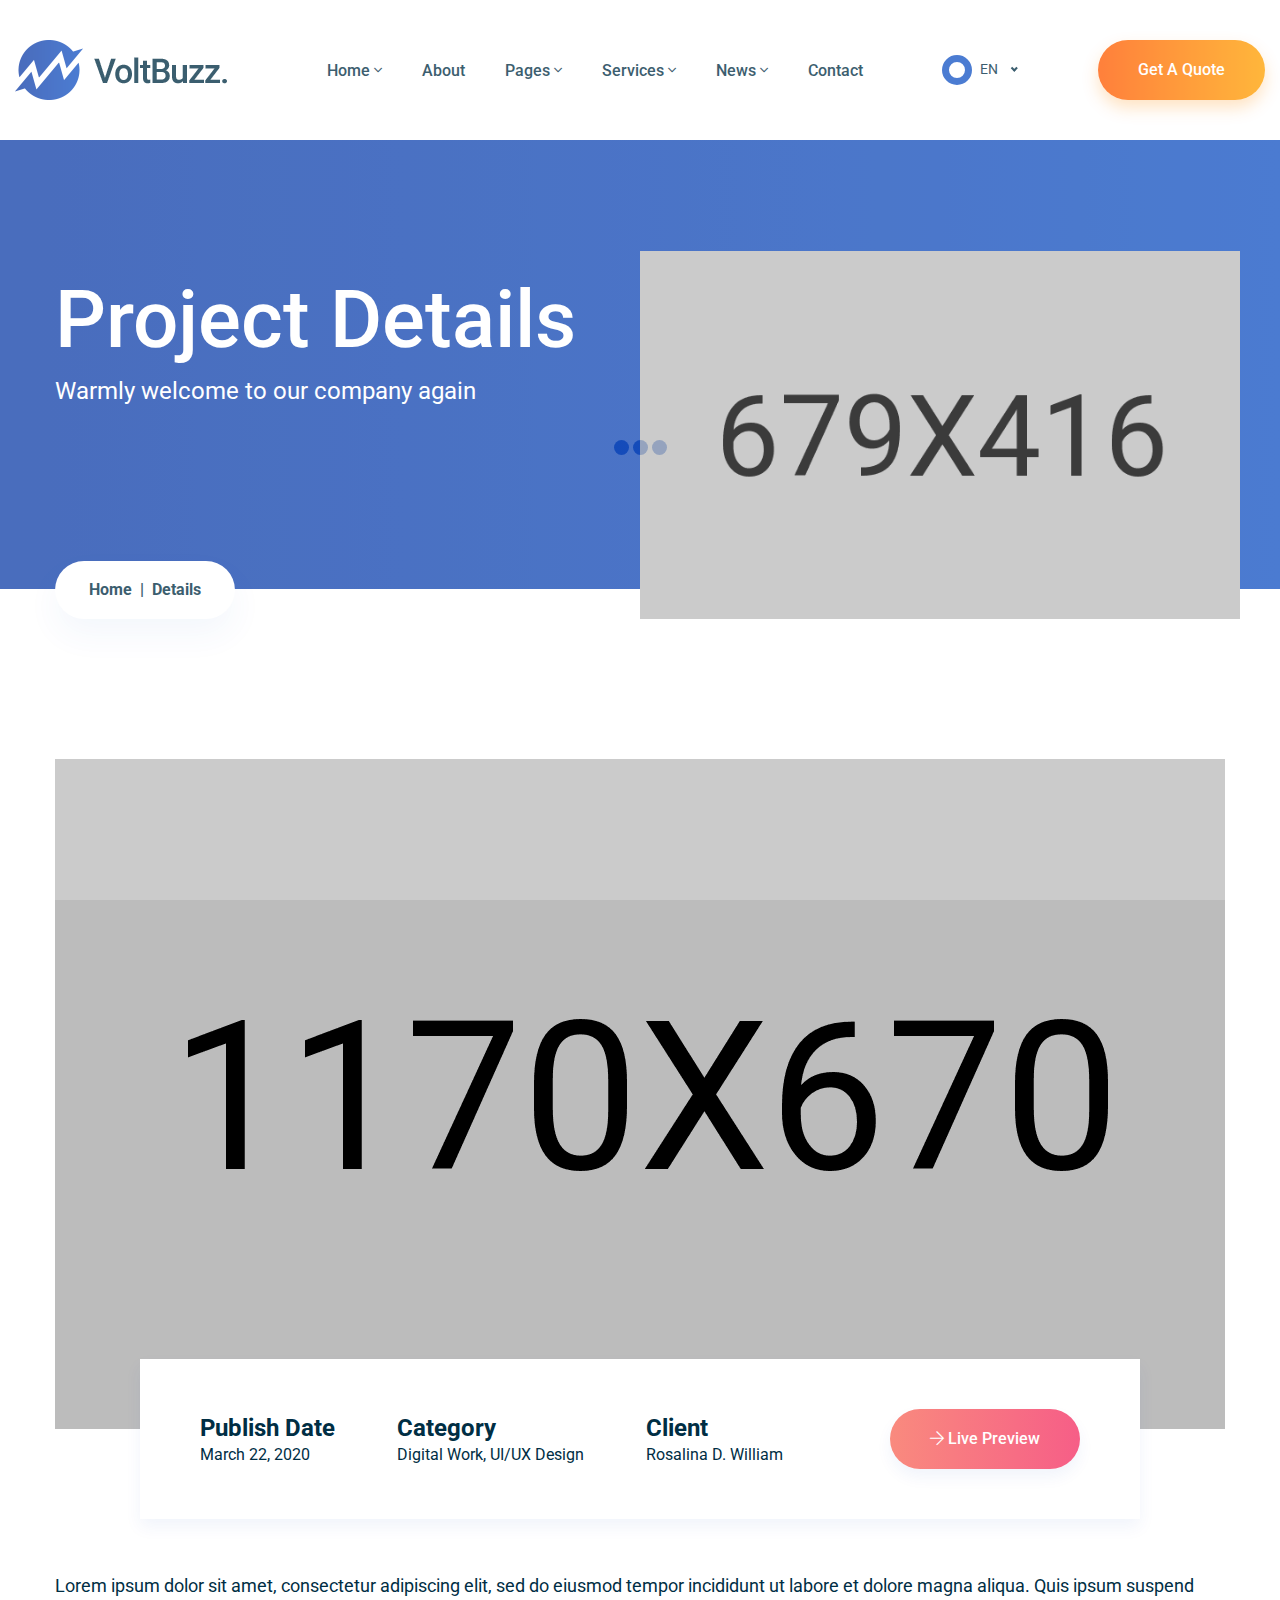
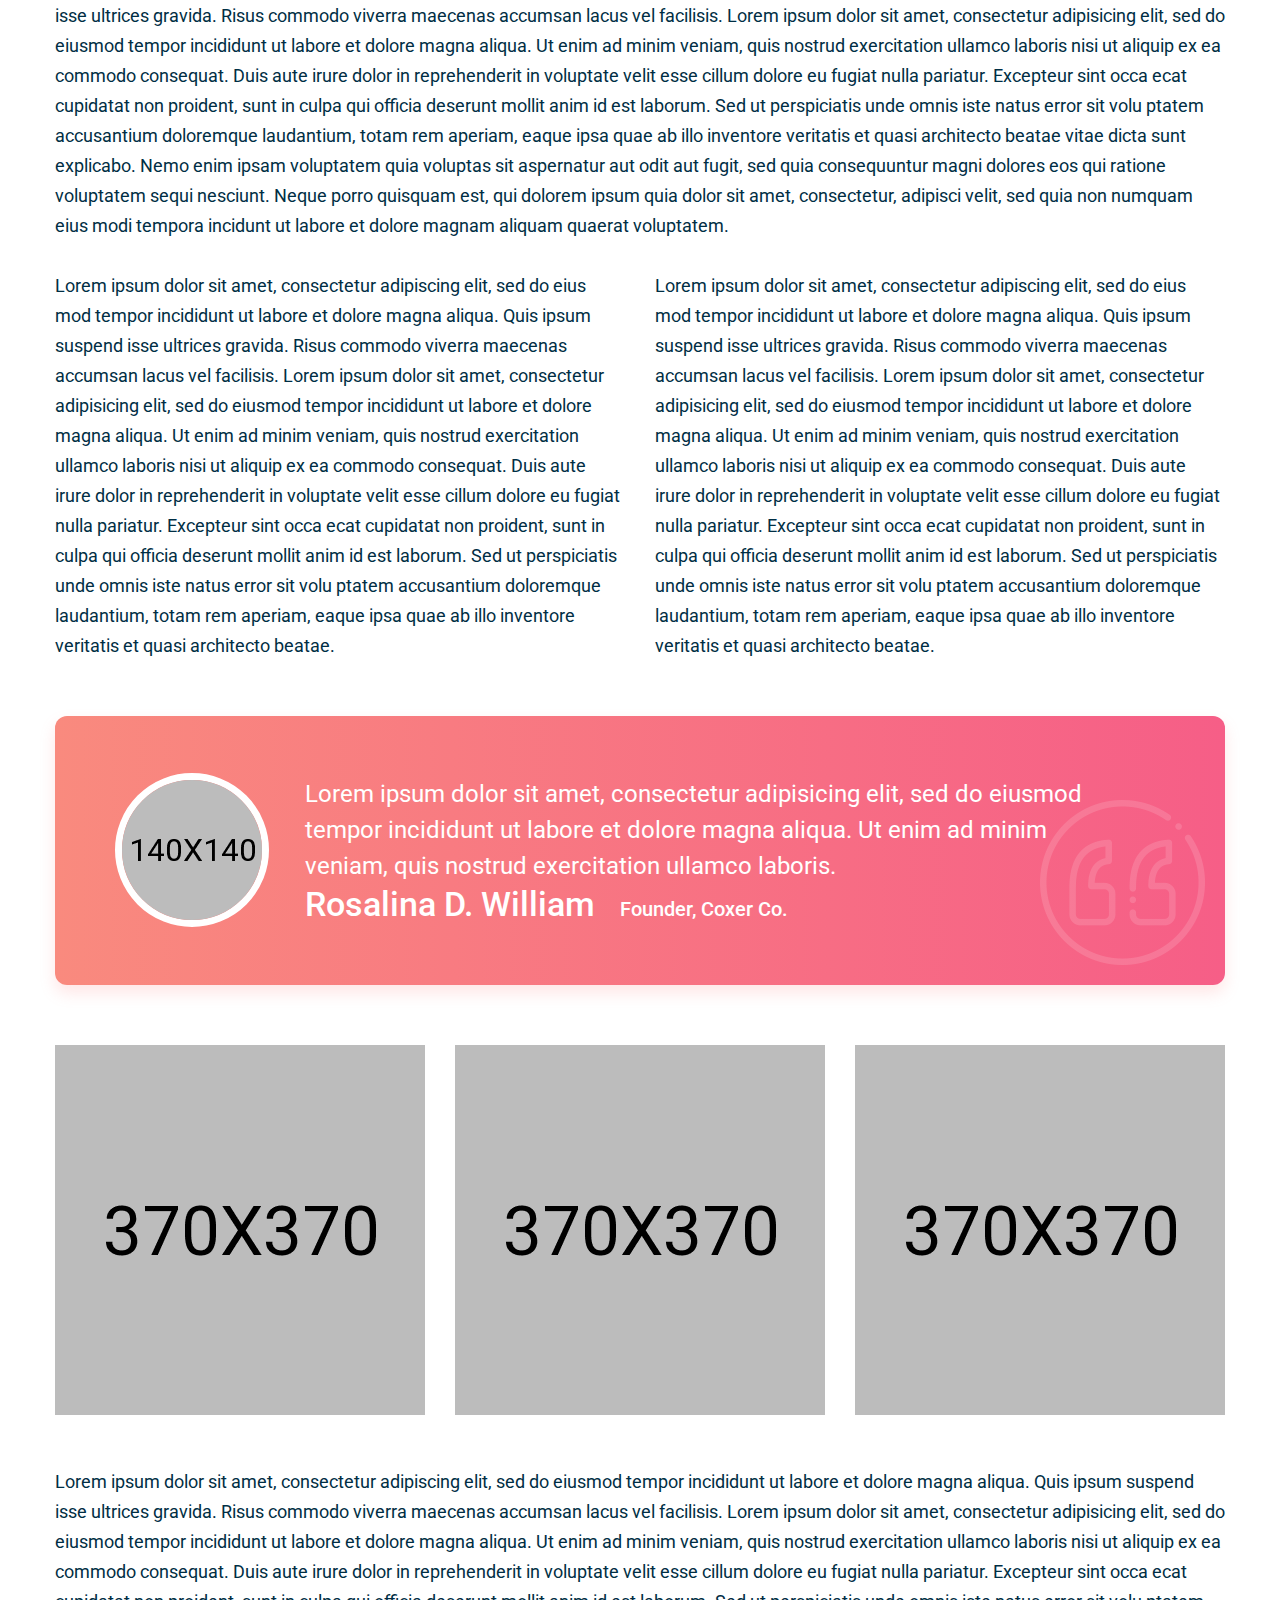
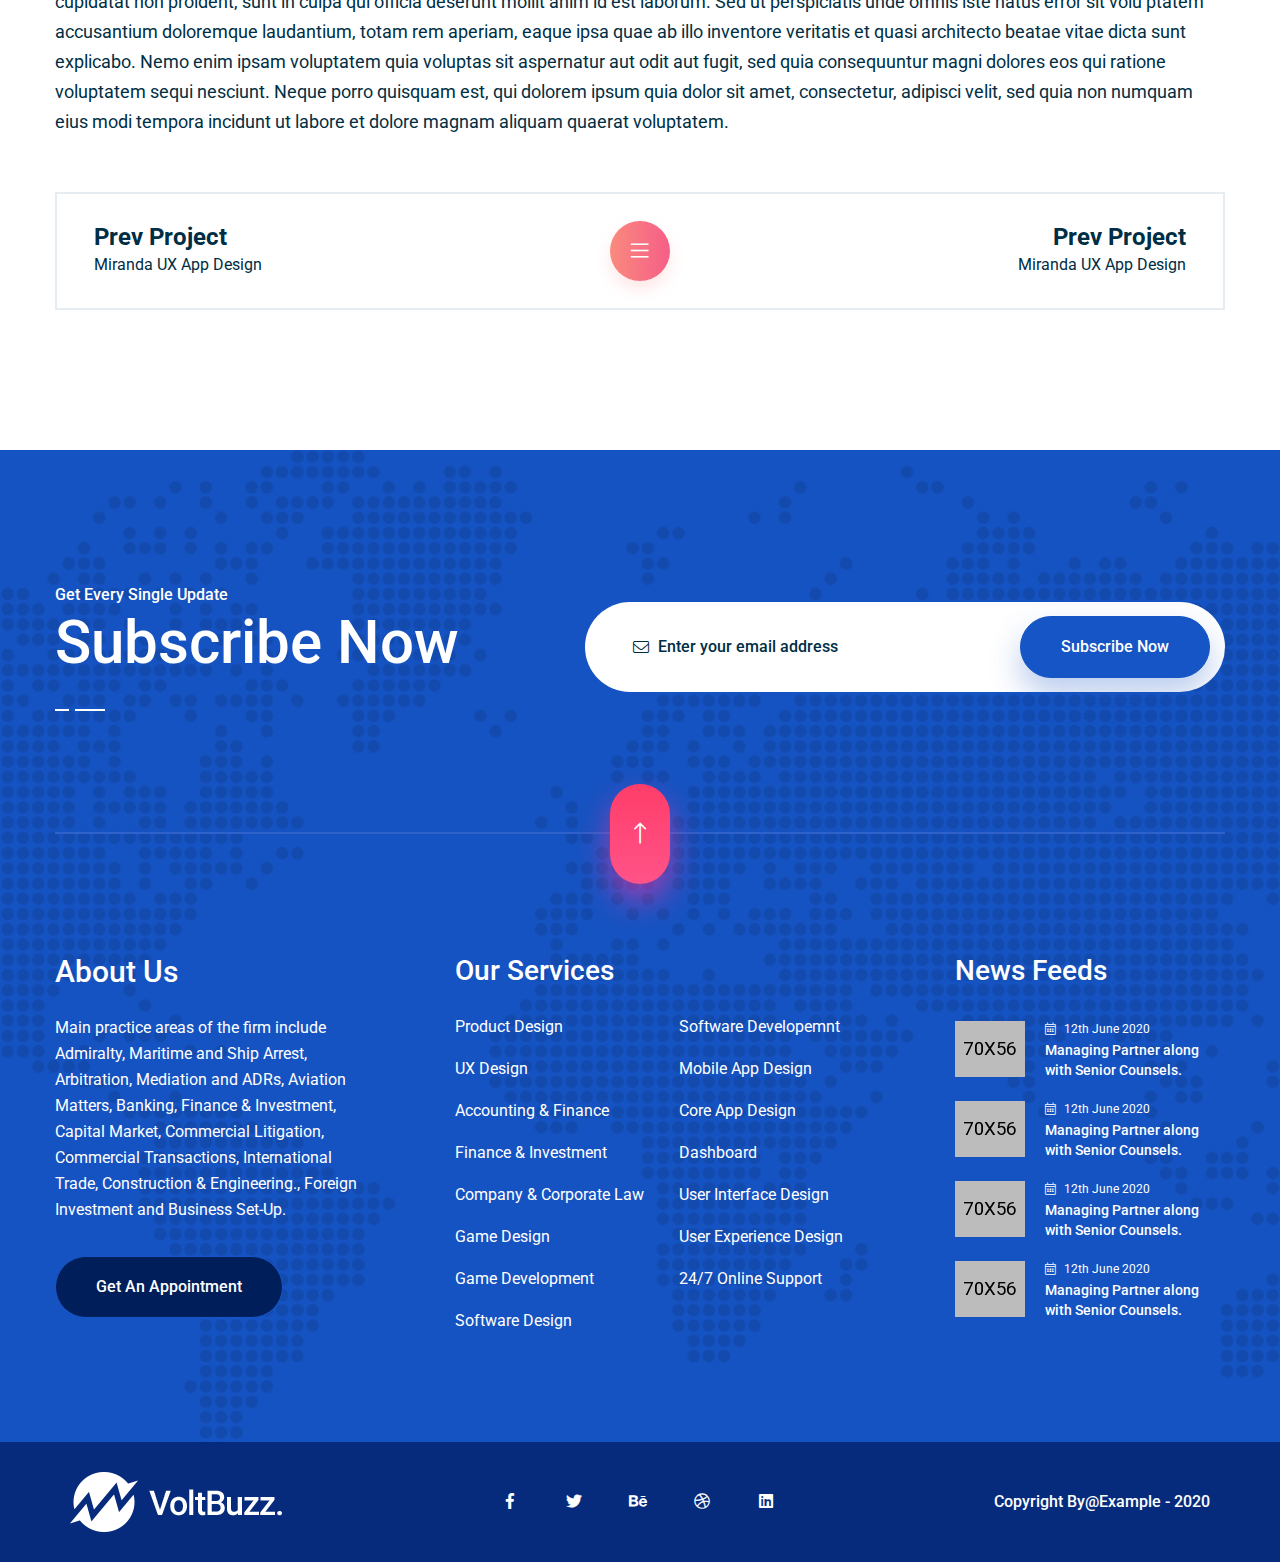
<file: project-details.html>
<!doctype html>
<html lang="en">

<head>
   
    <!--====== Required meta tags ======-->
    <meta charset="utf-8">
    <meta http-equiv="x-ua-compatible" content="ie=edge">
    <meta name="description" content="">
    <meta name="viewport" content="width=device-width, initial-scale=1, shrink-to-fit=no">
    
    <!--====== Title ======-->
    <title>VoltBuzz - SEO & Digital Marketing Agency HTML Template</title>
    
    <!--====== Favicon Icon ======-->
    <link rel="shortcut icon" href="assets/images/favicon.ico" type="image/png">

    <!--====== Bootstrap css ======-->
    <link rel="stylesheet" href="assets/css/bootstrap.min.css">
    
    <!--====== Fontawesome css ======-->
    <link rel="stylesheet" href="assets/css/all.css">
    
    <!--====== nice select css ======-->
    <link rel="stylesheet" href="assets/css/nice-select.css">
    
    <!--====== Magnific Popup css ======-->
    <link rel="stylesheet" href="assets/css/magnific-popup.css">
    
    <!--====== Slick css ======-->
    <link rel="stylesheet" href="assets/css/slick.css">
    
    <!--====== Default css ======-->
    <link rel="stylesheet" href="assets/css/default.css">
    
    <!--====== Style css ======-->
    <link rel="stylesheet" href="assets/css/style.css">
  
  
</head>

<body>

    <!-- LOADER -->
    <div class="preloader">
        <div class="lds-ellipsis">
            <span></span>
            <span></span>
            <span></span>
        </div>
    </div>
    <!-- END LOADER -->
   
<!--====== HEADER PART START ======-->
    
    <header class="header-area">
        <div class="container-fluid">
            <div class="row">
                <div class="col-lg-12">
                    <div class="navigation">
                        <nav class="navbar navbar-expand-lg navbar-light ">
                            <a class="navbar-brand" href="index.html"><img src="assets/images/logo.png" alt=""></a> <!-- logo -->
                            <button class="navbar-toggler" type="button" data-toggle="collapse" data-target="#navbarSupportedContent" aria-controls="navbarSupportedContent" aria-expanded="false" aria-label="Toggle navigation">
                                <span class="toggler-icon"></span>
                                <span class="toggler-icon"></span>
                                <span class="toggler-icon"></span>
                            </button> <!-- navbar toggler -->

                            <div class="collapse navbar-collapse sub-menu-bar" id="navbarSupportedContent">
                                <ul class="navbar-nav m-auto">
                                    <li class="nav-item active">
                                        <a class="nav-link" href="index.html">Home <i class="fal fa-angle-down"></i></a>
                                        <ul class="sub-menu">
                                            <li><a href="index.html">Home 1</a></li>
                                            <li><a href="index-2.html">Home 2</a></li>
                                            <li><a href="index-3.html">Home 3</a></li>
                                            <li><a href="index-4.html">Home 4</a></li>
                                        </ul>
                                    </li>
                                    <li class="nav-item">
                                        <a class="nav-link" href="about-us.html">About</a>
                                    </li>
                                    <li class="nav-item">
                                        <a class="nav-link" href="#">Pages <i class="fal fa-angle-down"></i></a>
                                        <ul class="sub-menu">
                                            <li><a href="portfolio-grid.html">Portfolio Grid</a></li>
                                            <li><a href="portfolio-masonary.html">Portfolio Masonary</a></li>
                                            <li><a href="portfolio-slider.html">Portfolio Slider</a></li>
                                            <li><a href="project-details.html">project details</a></li>
                                            <li><a href="team.html">team</a></li>
											<li><a href="faq.html">FAQ</a></li>
											
                                        </ul>
                                    </li>
                                    <li class="nav-item">
                                        <a class="nav-link" href="#">Services <i class="fal fa-angle-down"></i></a>
                                        <ul class="sub-menu">
                                            <li><a href="services.html">All Services</a></li>
                                            <li><a href="seo-service-details.html">SEO Service</a></li>
											<li><a href="smm-details.html">SMM Service </a></li>
                                            <li><a href="web-design.html">Web Design Service</a></li>
                                        </ul>
                                    </li>
                                    
                                    <li class="nav-item">
                                        <a class="nav-link" href="#">News <i class="fal fa-angle-down"></i></a>
                                        <ul class="sub-menu">
                                            <li><a href="news.html">News Standard</a></li>
                                            <li><a href="news-masonary.html">News Masonary</a></li>
                                            <li><a href="news-details.html">News Details</a></li>
                                        </ul>
                                    </li>
                                   
                                    <li class="nav-item">
                                        <a class="nav-link" href="contact.html">Contact</a>
                                    </li>
                                </ul>
                            </div> <!-- navbar collapse -->
                            <div class="navbar-btn d-none d-sm-flex align-items-center">
                                <select>
                                    <option value="1">EN</option>
                                    <option value="2">BN</option>
                                    <option value="3">HP</option>
                                </select>
                                <a class="main-btn" href="#">Get A Quote</a>
                            </div>
                        </nav>
                    </div> <!-- navigation -->
                </div>
            </div> <!-- row -->
        </div>
    </header>
    
    <!--====== HEADER PART ENDS ======-->
    
    <!--====== page title PART START ======-->
    
    <section class="page-title-area mt-140">
        <div class="container">
            <div class="row">
                <div class="col-lg-6">
                    <div class="page-title">
                        <h3 class="title">Project Details</h3>
                        <p>Warmly welcome to our company again</p>
                        <nav aria-label="breadcrumb">
                            <ol class="breadcrumb">
                                <li class="breadcrumb-item"><a href="index.html">Home</a></li>
                                <li class="breadcrumb-item active" aria-current="page">Details</li>
                            </ol>
                        </nav>
                    </div>
                </div>
                <div class="col-lg-6">
                    <div class="page-title-thumb">
                        <img src="assets/images/page-thumb.png" alt="page-thumb">
                    </div>
                </div>
            </div> <!-- row -->
        </div>
    </section>
    
    <!--====== page title PART ENDS ======-->

    <!--====== PROJECT DETAILS PART START ======-->
    
    <section class="project-details-area pt-170 pb-140">
        <div class="container">
            <div class="row">
                <div class="col-lg-12">
                    <div class="project-details">
                        <div class="project-details-thumb">
                            <img src="assets/images/project-details-thumb-1.jpg" alt="project">
                        </div>
                        <div class="project-details-live d-block d-lg-flex justify-content-between align-items-center">
                            <ul>
                                <li>
                                    <span>Publish Date</span>
                                    <p>March 22, 2020</p>
                                </li>
                                <li>
                                    <span>Category</span>
                                    <p>Digital Work, UI/UX Design</p>
                                </li>
                                <li>
                                    <span>Client</span>
                                    <p>Rosalina D. William</p>
                                </li>
                            </ul>
                            <div class="project-btn">
                                <a class="main-btn" href="#"><i class="fal fa-arrow-right"></i> Live Preview</a>
                            </div>
                        </div>
                        <div class="project-details-content">
                            <p>Lorem ipsum dolor sit amet, consectetur adipiscing elit, sed do eiusmod tempor incididunt ut labore et dolore magna aliqua. Quis ipsum suspend isse ultrices gravida. Risus commodo viverra maecenas accumsan lacus vel facilisis. Lorem ipsum dolor sit amet, consectetur adipisicing elit, sed do eiusmod tempor incididunt ut labore et dolore magna aliqua. Ut enim ad minim veniam, quis nostrud exercitation ullamco laboris nisi ut aliquip ex ea commodo consequat. Duis aute irure dolor in reprehenderit in voluptate velit esse cillum dolore eu fugiat nulla pariatur. Excepteur sint occa ecat cupidatat non proident, sunt in culpa qui officia deserunt mollit anim id est laborum. Sed ut perspiciatis unde omnis iste natus error sit volu ptatem accusantium doloremque laudantium, totam rem aperiam, eaque ipsa quae ab illo inventore veritatis et quasi architecto beatae vitae dicta sunt explicabo. Nemo enim ipsam voluptatem quia voluptas sit aspernatur aut odit aut fugit, sed quia consequuntur magni dolores eos qui ratione voluptatem sequi nesciunt. Neque porro quisquam est, qui dolorem ipsum quia dolor sit amet, consectetur, adipisci velit, sed quia non numquam eius modi tempora incidunt ut labore et dolore magnam aliquam quaerat voluptatem.</p>
                            <div class="row">
                                <div class="col-lg-6">
                                    <p class="mt-30">Lorem ipsum dolor sit amet, consectetur adipiscing elit, sed do eius mod tempor incididunt ut labore et dolore magna aliqua. Quis ipsum suspend isse ultrices gravida. Risus commodo viverra maecenas accumsan lacus vel facilisis. Lorem ipsum dolor sit amet, consectetur adipisicing elit, sed do eiusmod tempor incididunt ut labore et dolore magna aliqua. Ut enim ad minim veniam, quis nostrud exercitation ullamco laboris nisi ut aliquip ex ea commodo consequat. Duis aute irure dolor in reprehenderit in voluptate velit esse cillum dolore eu fugiat nulla pariatur. Excepteur sint occa ecat cupidatat non proident, sunt in culpa qui officia deserunt mollit anim id est laborum. Sed ut  perspiciatis unde omnis iste natus error sit volu ptatem accusantium doloremque laudantium, totam rem aperiam, eaque ipsa quae ab illo inventore veritatis et quasi architecto beatae.</p>
                                </div>
                                <div class="col-lg-6">
                                    <p class="mt-30">Lorem ipsum dolor sit amet, consectetur adipiscing elit, sed do eius mod tempor incididunt ut labore et dolore magna aliqua. Quis ipsum suspend isse ultrices gravida. Risus commodo viverra maecenas accumsan lacus vel facilisis. Lorem ipsum dolor sit amet, consectetur adipisicing elit, sed do eiusmod tempor incididunt ut labore et dolore magna aliqua. Ut enim ad minim veniam, quis nostrud exercitation ullamco laboris nisi ut aliquip ex ea commodo consequat. Duis aute irure dolor in reprehenderit in voluptate velit esse cillum dolore eu fugiat nulla pariatur. Excepteur sint occa ecat cupidatat non proident, sunt in culpa qui officia deserunt mollit anim id est laborum. Sed ut  perspiciatis unde omnis iste natus error sit volu ptatem accusantium doloremque laudantium, totam rem aperiam, eaque ipsa quae ab illo inventore veritatis et quasi architecto beatae.</p>
                                </div>
                            </div>
                        </div>
                        <div class="project-details-user">
                            <img src="assets/images/project-user.png" alt="project">
                            <div class="icon">
                                <img src="assets/images/icon/quote-icon.png" alt="">
                            </div>
                            <p>Lorem ipsum dolor sit amet, consectetur adipisicing elit, sed do eiusmod tempor incididunt ut labore et dolore magna aliqua. Ut enim ad minim veniam, quis nostrud exercitation ullamco laboris.</p>
                            <h3 class="title">Rosalina D. William <span>Founder, Coxer Co.</span></h3>
                        </div>
                        <div class="project-details-thumb pt-30">
                            <div class="row">
                                <div class="col-lg-4 col-md-4">
                                    <div class="project-details-thumb-item mt-30">
                                        <img src="assets/images/project-details-thumb-2.jpg" alt="">
                                    </div>
                                </div>
                                <div class="col-lg-4 col-md-4">
                                    <div class="project-details-thumb-item mt-30">
                                        <img src="assets/images/project-details-thumb-3.jpg" alt="">
                                    </div>
                                </div>
                                <div class="col-lg-4 col-md-4">
                                    <div class="project-details-thumb-item mt-30">
                                        <img src="assets/images/project-details-thumb-4.jpg" alt="">
                                    </div>
                                </div>
                            </div>
                            <div class="project-details-content">
                                <p>Lorem ipsum dolor sit amet, consectetur adipiscing elit, sed do eiusmod tempor incididunt ut labore et dolore magna aliqua. Quis ipsum suspend isse ultrices gravida. Risus commodo viverra maecenas accumsan lacus vel facilisis. Lorem ipsum dolor sit amet, consectetur adipisicing elit, sed do eiusmod tempor incididunt ut labore et dolore magna aliqua. Ut enim ad minim veniam, quis nostrud exercitation ullamco laboris nisi ut aliquip ex ea commodo consequat. Duis aute irure dolor in reprehenderit in voluptate velit esse cillum dolore eu fugiat nulla pariatur. Excepteur sint occa ecat cupidatat non proident, sunt in culpa qui officia deserunt mollit anim id est laborum. Sed ut perspiciatis unde omnis iste natus error sit volu ptatem accusantium doloremque laudantium, totam rem aperiam, eaque ipsa quae ab illo inventore veritatis et quasi architecto beatae vitae dicta sunt explicabo. Nemo enim ipsam voluptatem quia voluptas sit aspernatur aut odit aut fugit, sed quia consequuntur magni dolores eos qui ratione voluptatem sequi nesciunt. Neque porro quisquam est, qui dolorem ipsum quia dolor sit amet, consectetur, adipisci velit, sed quia non numquam eius modi tempora incidunt ut labore et dolore magnam aliquam quaerat voluptatem.</p>
                            </div>
                        </div>
                        <div class="project-details-next">
                            <div class="item-1">
                                <a href="#">
                                    <span>Prev Project</span>
                                    <p>Miranda UX App Design</p>
                                </a>
                            </div>
                            <div class="item-1 text-right">
                                <a href="#">
                                    <span>Prev Project</span>
                                    <p>Miranda UX App Design</p>
                                </a>
                            </div>
                            <div class="icon">
                                <a href="#"><i class="fal fa-bars"></i></a>
                            </div>
                        </div>
                    </div>
                </div>
            </div> <!-- row -->
        </div>
    </section>
    
    <!--====== PROJECT DETAILS PART ENDS ======-->

    <!--====== FOOTER PART START ======-->
    
    <footer class="footer-area">
        <div class="footer-bg">
            <div class="container">
                <div class="row">
                    <div class="col-lg-12">
                        <div class="footer-subscribe d-block d-lg-flex justify-content-between align-items-center">
                            <div class="subscribe-content">
                                <span>Get Every Single Update</span>
                                <h3 class="title">Subscribe Now</h3>
                            </div>
                            <div class="subscribe-input">
                                <form action="#">
                                    <div class="input-box">
                                        <input type="text" placeholder="Enter your email address">
                                        <button class="main-btn">Subscribe Now</button>
                                        <i class="fal fa-envelope"></i>
                                    </div>
                                </form>
                            </div>
                        </div>
                    </div>
                </div> <!-- row -->
                <div class="footer-item">
                    <div class="back-to-top">
                        <i class="fal fa-long-arrow-up"></i>
                    </div>
                    <div class="row">
                        <div class="col-lg-4">
                            <div class="footer-about mt-30">
                                <h3 class="title">About Us</h3>
                                <p>Main practice areas of the firm include  Admiralty, Maritime and Ship Arrest,  Arbitration, Mediation and ADRs, Aviation Matters, Banking, Finance & Investment, Capital Market, Commercial Litigation, Commercial Transactions, International Trade, Construction & Engineering., Foreign Investment and Business Set-Up.</p>
                                <a class="main-btn" href="#">Get An Appointment</a>
                            </div>
                        </div>
                        <div class="col-lg-5 col-md-7">
                            <div class="footer-services mt-30">
                                <div class="footer-services-title">
                                    <h3 class="title">Our Services</h3>
                                </div>
                                <div class="footer-services-list">
                                    <ul>
                                        <li><a href="#">Product Design</a></li>
                                        <li><a href="#">UX Design</a></li>
                                        <li><a href="#">Accounting & Finance</a></li>
                                        <li><a href="#">Finance & Investment</a></li>
                                        <li><a href="#">Company & Corporate Law</a></li>
                                        <li><a href="#">Game Design</a></li>
                                        <li><a href="#">Game Development</a></li>
                                        <li><a href="#">Software Design</a></li>
                                    </ul>
                                    <ul class="ml-35">
                                        <li><a href="#">Software Developemnt</a></li>
                                        <li><a href="#">Mobile App Design</a></li>
                                        <li><a href="#">Core App Design</a></li>
                                        <li><a href="#">Dashboard</a></li>
                                        <li><a href="#">User Interface Design</a></li>
                                        <li><a href="#">User Experience Design</a></li>
                                        <li><a href="#">24/7 Online Support</a></li>
                                    </ul>
                                </div>
                            </div>
                        </div>
                        <div class="col-lg-3 col-md-5 col-sm-7">
                            <div class="footer-news mt-30">
                                <div class="footer-news-title">
                                    <h3 class="title">News Feeds</h3>
                                </div>
                                <div class="footer-news-list">
                                    <div class="item">
                                        <img src="assets/images/footer-news-1.jpg" alt="news">
                                        <span><i class="fal fa-calendar-alt"></i> 12th June 2020</span>
                                        <a href="#"><h5 class="title">Managing Partner along with Senior Counsels.</h5></a>
                                    </div>
                                    <div class="item">
                                        <img src="assets/images/footer-news-2.jpg" alt="news">
                                        <span><i class="fal fa-calendar-alt"></i> 12th June 2020</span>
                                        <a href="#"><h5 class="title">Managing Partner along with Senior Counsels.</h5></a>
                                    </div>
                                    <div class="item">
                                        <img src="assets/images/footer-news-3.jpg" alt="news">
                                        <span><i class="fal fa-calendar-alt"></i> 12th June 2020</span>
                                        <a href="#"><h5 class="title">Managing Partner along with Senior Counsels.</h5></a>
                                    </div>
                                    <div class="item">
                                        <img src="assets/images/footer-news-4.jpg" alt="news">
                                        <span><i class="fal fa-calendar-alt"></i> 12th June 2020</span>
                                        <a href="#"><h5 class="title">Managing Partner along with Senior Counsels.</h5></a>
                                    </div>
                                </div>
                            </div>
                        </div>
                    </div> <!-- row -->
                </div>
            </div>
        </div>
        <div class="footer-copyright">
            <div class="container">
                <div class="col-lg-12">
                    <div class="copyright-item d-block d-lg-flex justify-content-between align-items-center">
                        <div class="copyright-logo">
                            <a href="#"><img src="assets/images/logo-2.png" alt=""></a>
                        </div>
                        <div class="copyright-social">
                            <ul>
                                <li><a href="#"><i class="fab fa-facebook-f"></i></a></li>
                                <li><a href="#"><i class="fab fa-twitter"></i></a></li>
                                <li><a href="#"><i class="fab fa-behance"></i></a></li>
                                <li><a href="#"><i class="fab fa-dribbble"></i></a></li>
                                <li><a href="#"><i class="fab fa-linkedin"></i></a></li>
                            </ul>
                        </div>
                        <div class="copyright-content">
                            <p>Copyright By@Example - 2020</p>
                        </div>
                    </div>
                </div>
            </div>
        </div>
    </footer>
    
    <!--====== FOOTER PART ENDS ======-->
    



    
    
    <!--====== jquery js ======-->
    <script src="assets/js/vendor/modernizr-3.6.0.min.js"></script>
    <script src="assets/js/vendor/jquery-1.12.4.min.js"></script>

    <!--====== Bootstrap js ======-->
    <script src="assets/js/bootstrap.min.js"></script>
    <script src="assets/js/popper.min.js"></script>
    
    <!--====== Slick js ======-->
    <script src="assets/js/slick.min.js"></script>
    
    <!--====== Isotope js ======-->
    <script src="assets/js/isotope.pkgd.min.js"></script>
    
    <!--====== Images Loaded js ======-->
    <script src="assets/js/imagesloaded.pkgd.min.js"></script>
    
    <!--====== nice select js ======-->
    <script src="assets/js/jquery.nice-select.min.js"></script>
    
    <!--====== appear js ======-->
    <script src="assets/js/jquery.appear.min.js"></script>
    
    <!--====== counterup js ======-->
    <script src="assets/js/jquery.counterup.min.js"></script>
    
    <!--====== waypoints js ======-->
    <script src="assets/js/waypoints.min.js"></script>
    
    <!--====== Magnific Popup js ======-->
    <script src="assets/js/jquery.magnific-popup.min.js"></script>
    
    <!--====== Ajax Contact js ======-->
    <script src="assets/js/ajax-contact.js"></script>
    
    <!--====== Main js ======-->
    <script src="assets/js/main.js"></script>

</body>

</html>
</file>
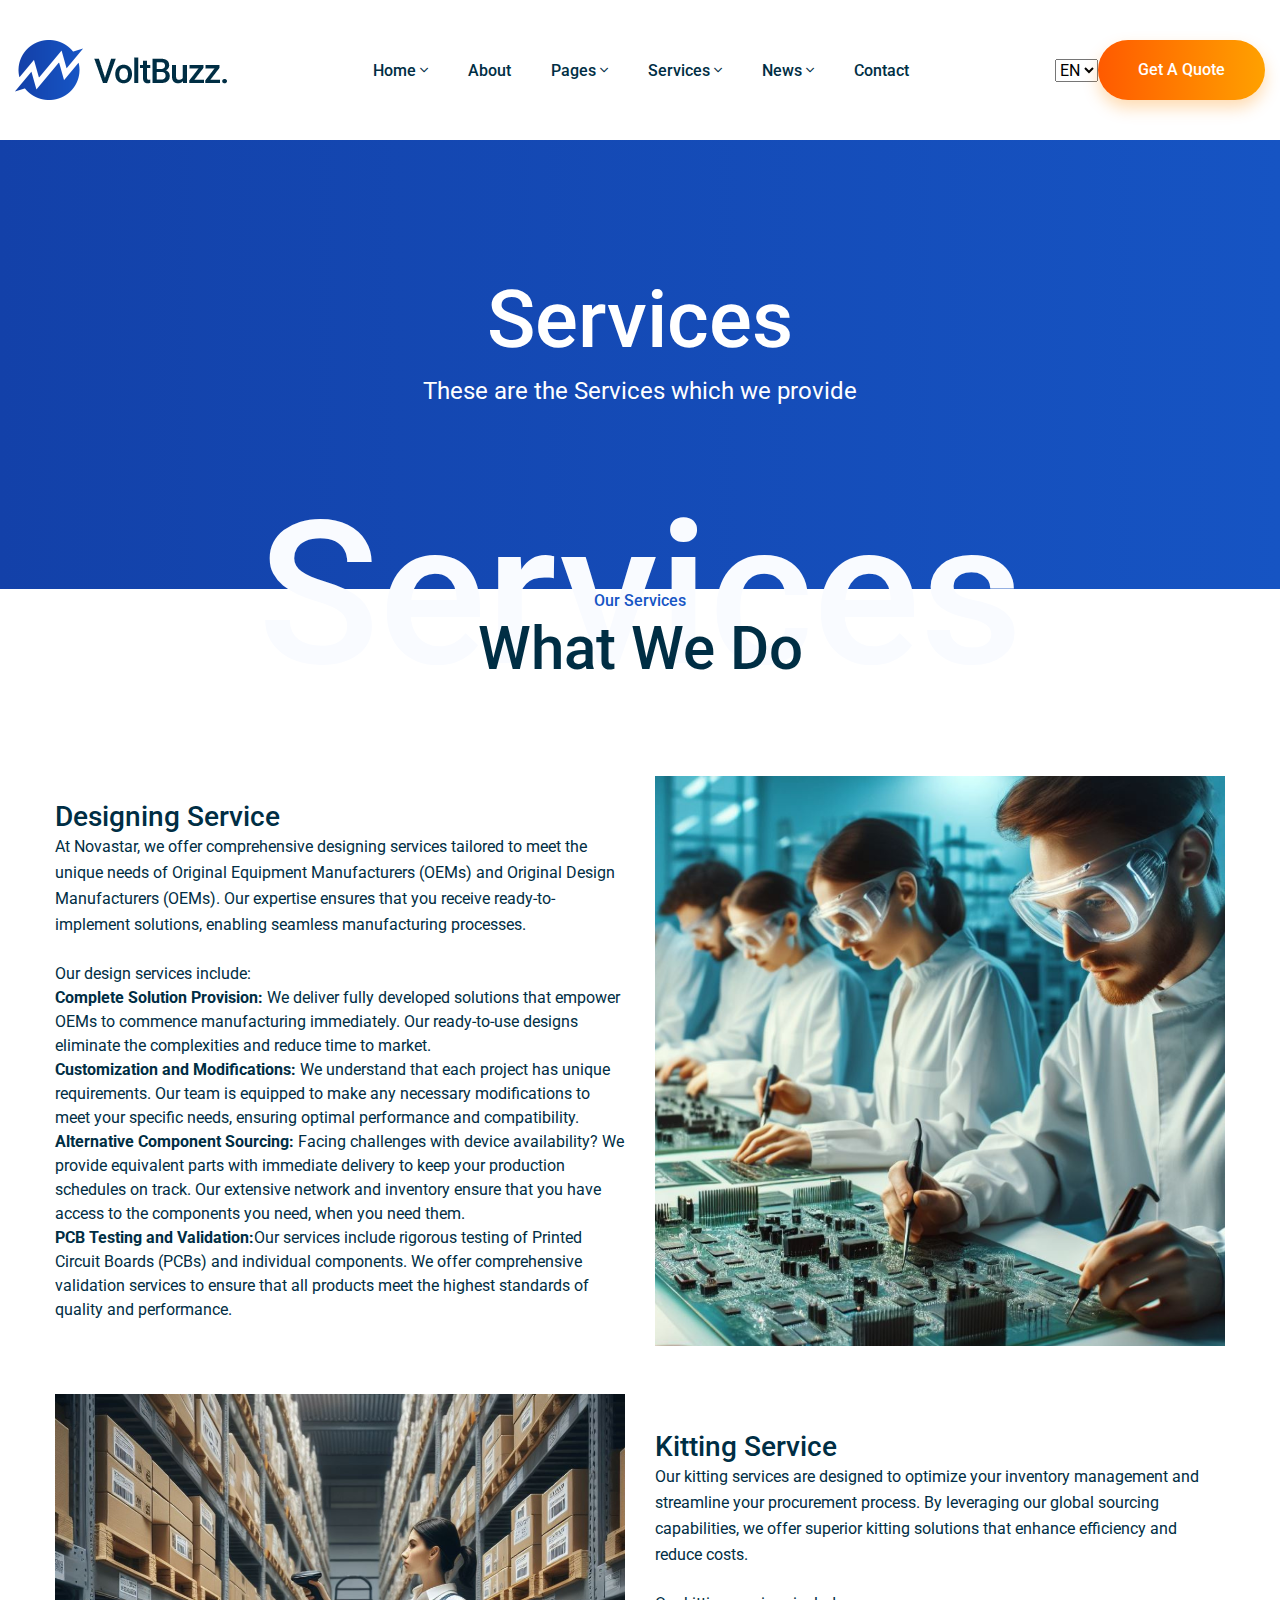
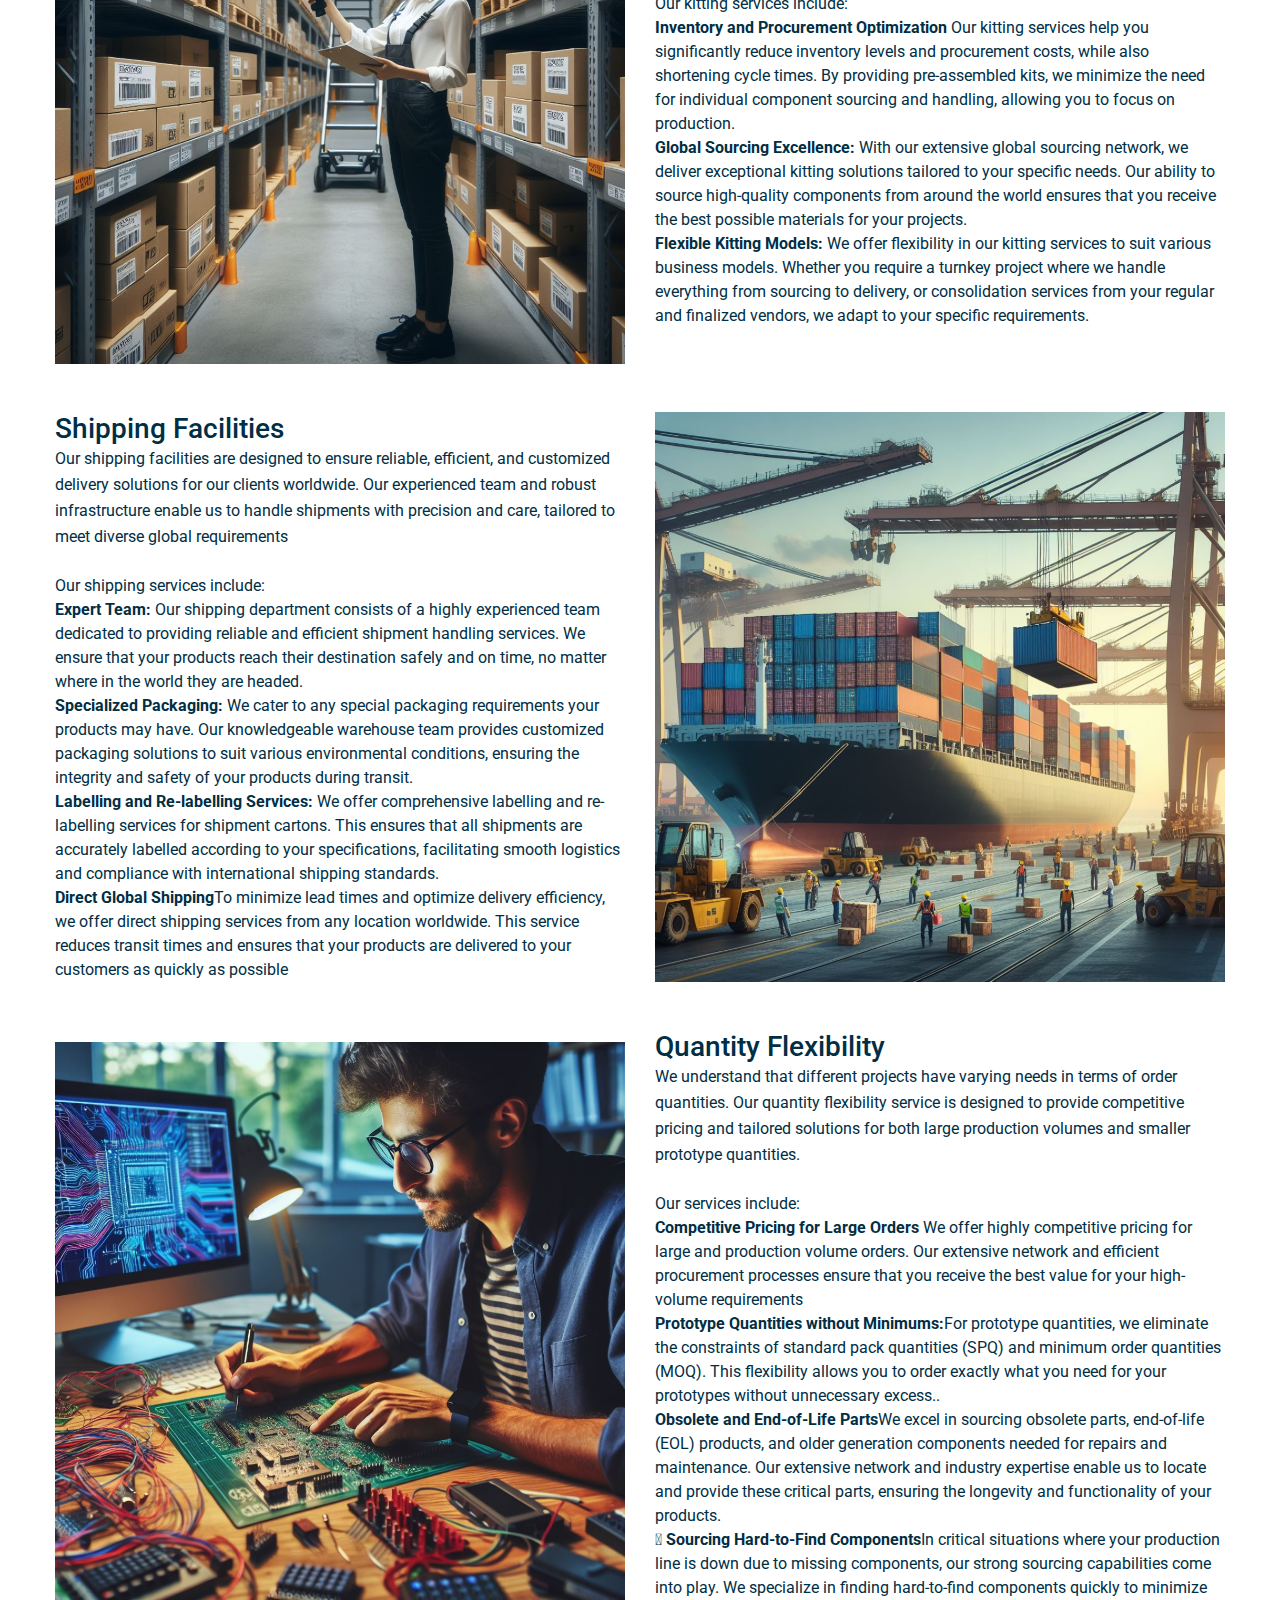
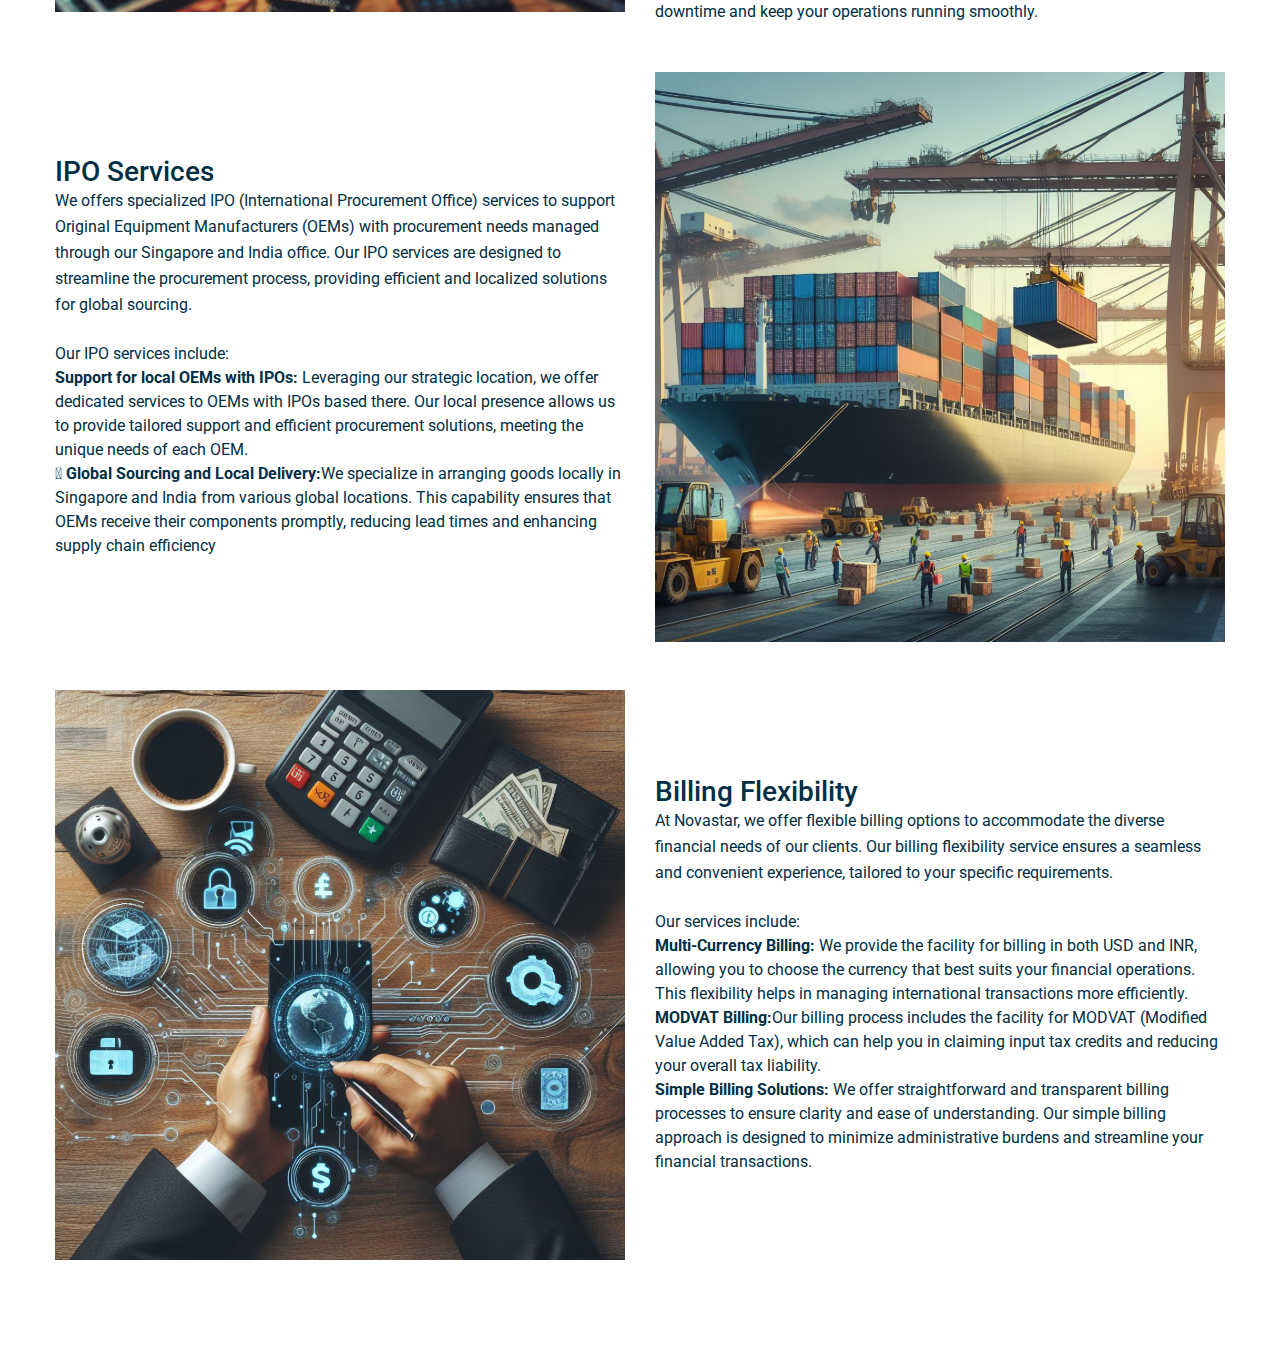
<file: service-page.html>
<!doctype html>
<html lang="en">

<head>
   
    <!--====== Required meta tags ======-->
    <meta charset="utf-8">
    <meta http-equiv="x-ua-compatible" content="ie=edge">
    <meta name="description" content="">
    <meta name="viewport" content="width=device-width, initial-scale=1, shrink-to-fit=no">
    
    <!--====== Title ======-->
    <title>VoltBuzz - SEO & Digital Marketing Agency HTML Template</title>
    
    <!--====== Favicon Icon ======-->
    <link rel="shortcut icon" href="assets/images/favicon.ico" type="image/png">

    <!--====== Bootstrap css ======-->
    <link rel="stylesheet" href="assets/css/bootstrap.min.css">
    
    <!--====== Fontawesome css ======-->
    <link rel="stylesheet" href="assets/css/all.css">
    
    <!--====== nice select css ======-->
    <link rel="stylesheet" href="assets/css/nice-select.css">
    
    <!--====== Magnific Popup css ======-->
    <link rel="stylesheet" href="assets/css/magnific-popup.css">
    
    <!--====== Slick css ======-->
    <link rel="stylesheet" href="assets/css/slick.css">
    
    <!--====== Default css ======-->
    <link rel="stylesheet" href="assets/css/default.css">
    
    <!--====== Style css ======-->
    <link rel="stylesheet" href="assets/css/style.css">
  
  
</head>

<body>

    
   
<!--====== HEADER PART START ======-->
    
    <header class="header-area">
        <div class="container-fluid">
            <div class="row">
                <div class="col-lg-12">
                    <div class="navigation">
                        <nav class="navbar navbar-expand-lg navbar-light ">
                            <a class="navbar-brand" href="index.html"><img src="assets/images/logo.png" alt=""></a> <!-- logo -->
                            <button class="navbar-toggler" type="button" data-toggle="collapse" data-target="#navbarSupportedContent" aria-controls="navbarSupportedContent" aria-expanded="false" aria-label="Toggle navigation">
                                <span class="toggler-icon"></span>
                                <span class="toggler-icon"></span>
                                <span class="toggler-icon"></span>
                            </button> <!-- navbar toggler -->

                            <div class="collapse navbar-collapse sub-menu-bar" id="navbarSupportedContent">
                                <ul class="navbar-nav m-auto">
                                    <li class="nav-item active">
                                        <a class="nav-link" href="index.html">Home <i class="fal fa-angle-down"></i></a>
                                        <ul class="sub-menu">
                                            <li><a href="index.html">Home 1</a></li>
                                            <li><a href="index-2.html">Home 2</a></li>
                                            <li><a href="index-3.html">Home 3</a></li>
                                            <li><a href="index-4.html">Home 4</a></li>
                                        </ul>
                                    </li>
                                    <li class="nav-item">
                                        <a class="nav-link" href="about-us.html">About</a>
                                    </li>
                                    <li class="nav-item">
                                        <a class="nav-link" href="#">Pages <i class="fal fa-angle-down"></i></a>
                                        <ul class="sub-menu">
                                            <li><a href="portfolio-grid.html">Portfolio Grid</a></li>
                                            <li><a href="portfolio-masonary.html">Portfolio Masonary</a></li>
                                            <li><a href="portfolio-slider.html">Portfolio Slider</a></li>
                                            <li><a href="project-details.html">project details</a></li>
                                            <li><a href="team.html">team</a></li>
											<li><a href="faq.html">FAQ</a></li>
											
                                        </ul>
                                    </li>
                                    <li class="nav-item">
                                        <a class="nav-link" href="#">Services <i class="fal fa-angle-down"></i></a>
                                        <ul class="sub-menu">
                                            <li><a href="services.html">All Services</a></li>
                                            <li><a href="seo-service-details.html">SEO Service</a></li>
											<li><a href="smm-details.html">SMM Service </a></li>
                                            <li><a href="web-design.html">Web Design Service</a></li>
                                        </ul>
                                    </li>
                                    
                                    <li class="nav-item">
                                        <a class="nav-link" href="#">News <i class="fal fa-angle-down"></i></a>
                                        <ul class="sub-menu">
                                            <li><a href="news.html">News Standard</a></li>
                                            <li><a href="news-masonary.html">News Masonary</a></li>
                                            <li><a href="news-details.html">News Details</a></li>
                                        </ul>
                                    </li>
                                   
                                    <li class="nav-item">
                                        <a class="nav-link" href="contact.html">Contact</a>
                                    </li>
                                </ul>
                            </div> <!-- navbar collapse -->
                            <div class="navbar-btn d-none d-sm-flex align-items-center">
                                <select>
                                    <option value="1">EN</option>
                                    <option value="2">BN</option>
                                    <option value="3">HP</option>
                                </select>
                                <a class="main-btn" href="#">Get A Quote</a>
                            </div>
                        </nav>
                    </div> <!-- navigation -->
                </div>
            </div> <!-- row -->
        </div>
    </header>
    
    <!--====== HEADER PART ENDS ======-->
    
    <!--====== page title PART START ======-->
    
    <section class="page-title-area mt-140">
        <div class="container">
            <div class="row text-center">
                <div class="col">
                    <div class="page-title">
                        <h3 class="title">Services</h3>
                        <p>These are the Services which we provide</p>
                        
                    </div>
                </div>
                
            </div> 
        </div>
    </section>

    <section>
        <div class="container">
            <div class="row">
                <div class="col-lg-12">
                    <div class="section-title text-center">
                        <span>Our Services</span>
                        <h3 class="title">What We Do</h3>
                    </div>
                </div>
            </div>
            
    </section>

    <section class="py-5">
      <div class="container">
          <div class="row align-items-center mb-5" id="designing-service">
              <div class="col-md-6">
                  <h3>Designing Service</h3>
                  <p>At Novastar, we offer comprehensive designing services tailored to meet the unique needs of Original Equipment Manufacturers (OEMs) and Original Design Manufacturers (OEMs). Our expertise ensures that you receive ready-to-implement solutions, enabling seamless manufacturing processes.  </p> <br>
                  Our design services include: <br>
                    <ol>
                    <li><b>Complete Solution Provision:</b> We deliver fully developed solutions that empower OEMs to commence manufacturing immediately. Our ready-to-use designs eliminate the complexities and reduce time to market.</li>	
                    <li><b>Customization and Modifications: </b> We understand that each project has unique requirements. Our team is equipped to make any necessary modifications to meet your specific needs, ensuring optimal performance and compatibility.</li>
                     <li><b>Alternative Component Sourcing: </b> Facing challenges with device availability? We provide equivalent parts with immediate delivery to keep your production schedules on track. Our extensive network and inventory ensure that you have access to the components you need, when you need them.</li>
                    <li> <b>PCB Testing and Validation:</b>Our services include rigorous testing of Printed Circuit Boards (PCBs) and individual components. We offer comprehensive validation services to ensure that all products meet the highest standards of quality and performance.</li> 
                  </ol>
                   
              </div>
              <div class="col-md-6">
                  <img src="/assets/service-images/Designing Service.png" alt="Designing Service" class="img-fluid">
              </div>
          </div>
          <div class="row align-items-center my-5" id="kitting-service">
            <div class="col-md-6">
              <img src="/assets/service-images/Ktting Service.png" alt="Designing Service" class="img-fluid">
          </div>
              <div class="col-md-6">
                  <h3>Kitting Service</h3>
                  <p>Our kitting services are designed to optimize your inventory management and streamline your procurement process. By leveraging our global sourcing capabilities, we offer superior kitting solutions that enhance efficiency and reduce costs.</p> <br>
                  Our kitting services include:<br>
                    <ol>
                    <li><b>Inventory and Procurement Optimization</b> Our kitting services help you significantly reduce inventory levels and procurement costs, while also shortening cycle times. By providing pre-assembled kits, we minimize the need for individual component sourcing and handling, allowing you to focus on production.</li>	
                    <li><b>Global Sourcing Excellence: </b>With our extensive global sourcing network, we deliver exceptional kitting solutions tailored to your specific needs. Our ability to source high-quality components from around the world ensures that you receive the best possible materials for your projects.</li>
                     <li><b>Flexible Kitting Models: </b>We offer flexibility in our kitting services to suit various business models. Whether you require a turnkey project where we handle everything from sourcing to delivery, or consolidation services from your regular and finalized vendors, we adapt to your specific requirements.</li>
                  </ol>
                   
              </div>
              
          </div>

          <div class="row align-items-center mb-5" id="shipping-service">
            <div class="col-md-6">
                <h3>Shipping Facilities</h3>
                <p>Our shipping facilities are designed to ensure reliable, efficient, and customized delivery solutions for our clients worldwide. Our experienced team and robust infrastructure enable us to handle shipments with precision and care, tailored to meet diverse global requirements</p> <br>
                Our shipping services include: <br>
                  <ol>
                  <li><b>Expert Team:</b> Our shipping department consists of a highly experienced team dedicated to providing reliable and efficient shipment handling services. We ensure that your products reach their destination safely and on time, no matter where in the world they are headed.</li>	
                  <li><b>Specialized Packaging: </b> We cater to any special packaging requirements your products may have. Our knowledgeable warehouse team provides customized packaging solutions to suit various environmental conditions, ensuring the integrity and safety of your products during transit.</li>
                   <li><b>Labelling and Re-labelling Services:  </b> We offer comprehensive labelling and re-labelling services for shipment cartons. This ensures that all shipments are accurately labelled according to your specifications, facilitating smooth logistics and compliance with international shipping standards.</li>
                  <li> <b>Direct Global Shipping</b>To minimize lead times and optimize delivery efficiency, we offer direct shipping services from any location worldwide. This service reduces transit times and ensures that your products are delivered to your customers as quickly as possible</li> 
                </ol>
                 
            </div>
            <div class="col-md-6">
                <img src="/assets/service-images/Shipping Facilities.png" alt="Designing Service" class="img-fluid">
            </div>
        </div>

        <div class="row align-items-center my-5" id="qty-service">
          <div class="col-md-6">
            <img src="/assets/service-images/Qty-flexibility.png" alt="Designing Service" class="img-fluid">
        </div>
            <div class="col-md-6">
                <h3>Quantity Flexibility</h3>
                <p>We understand that different projects have varying needs in terms of order quantities. Our quantity flexibility service is designed to provide competitive pricing and tailored solutions for both large production volumes and smaller prototype quantities. </p> <br>
                Our services include:<br>
                  <ol>
                  <li><b>Competitive Pricing for Large Orders</b> We offer highly competitive pricing for large and production volume orders. Our extensive network and efficient procurement processes ensure that you receive the best value for your high-volume requirements</li>	
                  <li><b>Prototype Quantities without Minimums:</b>For prototype quantities, we eliminate the constraints of standard pack quantities (SPQ) and minimum order quantities (MOQ). This flexibility allows you to order exactly what you need for your prototypes without unnecessary excess..</li>
                   <li><b>Obsolete and End-of-Life Parts</b>We excel in sourcing obsolete parts, end-of-life (EOL) products, and older generation components needed for repairs and maintenance. Our extensive network and industry expertise enable us to locate and provide these critical parts, ensuring the longevity and functionality of your products.</li>
                   <li><b>	Sourcing Hard-to-Find Components</b>In critical situations where your production line is down due to missing components, our strong sourcing capabilities come into play. We specialize in finding hard-to-find components quickly to minimize downtime and keep your operations running smoothly.</li>
                </ol>
                 
            </div>
            
        </div>
        <div class="row align-items-center mb-5" id="ipo-service">
          <div class="col-md-6">
              <h3>IPO Services</h3>
              <p>We offers specialized IPO (International Procurement Office) services to support Original Equipment Manufacturers (OEMs) with procurement needs managed through our Singapore and India office. Our IPO services are designed to streamline the procurement process, providing efficient and localized solutions for global sourcing. </p> <br>
              Our IPO services include: <br>
                <ol>
                <li><b>Support for local OEMs with IPOs: </b>Leveraging our strategic location, we offer dedicated services to OEMs with IPOs based there. Our local presence allows us to provide tailored support and efficient procurement solutions, meeting the unique needs of each OEM.</li>	
                <li><b>	Global Sourcing and Local Delivery:</b>We specialize in arranging goods locally in Singapore and India from various global locations. This capability ensures that OEMs receive their components promptly, reducing lead times and enhancing supply chain efficiency</li>
        
              </ol>
               
          </div>
          <div class="col-md-6">
              <img src="/assets/service-images/Shipping Facilities.png" alt="Designing Service" class="img-fluid">
          </div>
      </div>

      <div class="row align-items-center my-5" id="billing-service">
        <div class="col-md-6">
          <img src="/assets/service-images/Billing.png" alt="Designing Service" class="img-fluid" >
      </div>
          <div class="col-md-6">
              <h3>Billing Flexibility</h3>
              <p>At Novastar, we offer flexible billing options to accommodate the diverse financial needs of our clients. Our billing flexibility service ensures a seamless and convenient experience, tailored to your specific requirements.</p> <br>
              Our services include:<br>
                <ol>
                <li><b>Multi-Currency Billing: </b>We provide the facility for billing in both USD and INR, allowing you to choose the currency that best suits your financial operations. This flexibility helps in managing international transactions more efficiently.</li>	
                <li><b>MODVAT Billing:</b>Our billing process includes the facility for MODVAT (Modified Value Added Tax), which can help you in claiming input tax credits and reducing your overall tax liability.</li>
                 <li><b>Simple Billing Solutions: </b>We offer straightforward and transparent billing processes to ensure clarity and ease of understanding. Our simple billing approach is designed to minimize administrative burdens and streamline your financial transactions.</li>
              </ol>
               
          </div>
          
      </div>
      </div>
  </section>
    
    <!--====== page title PART ENDS ======-->
    
</body>
</html>
</file>
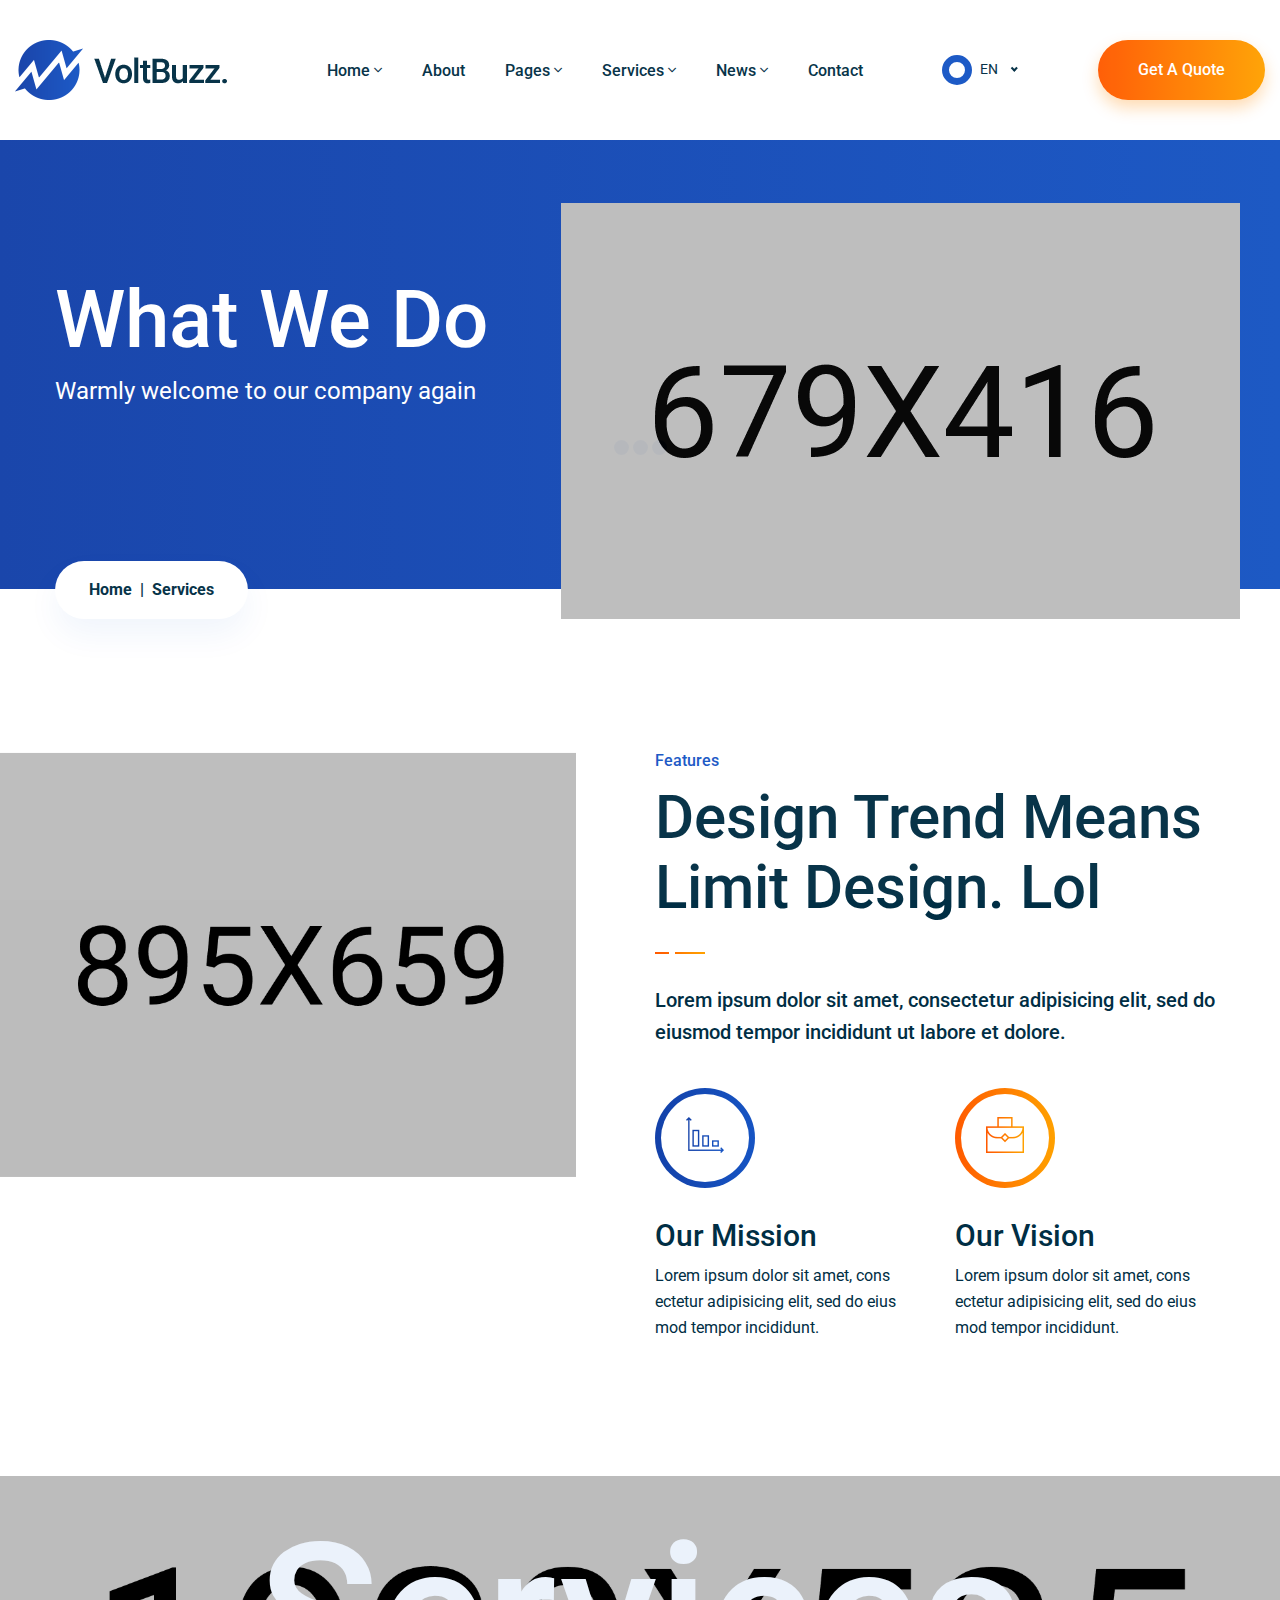
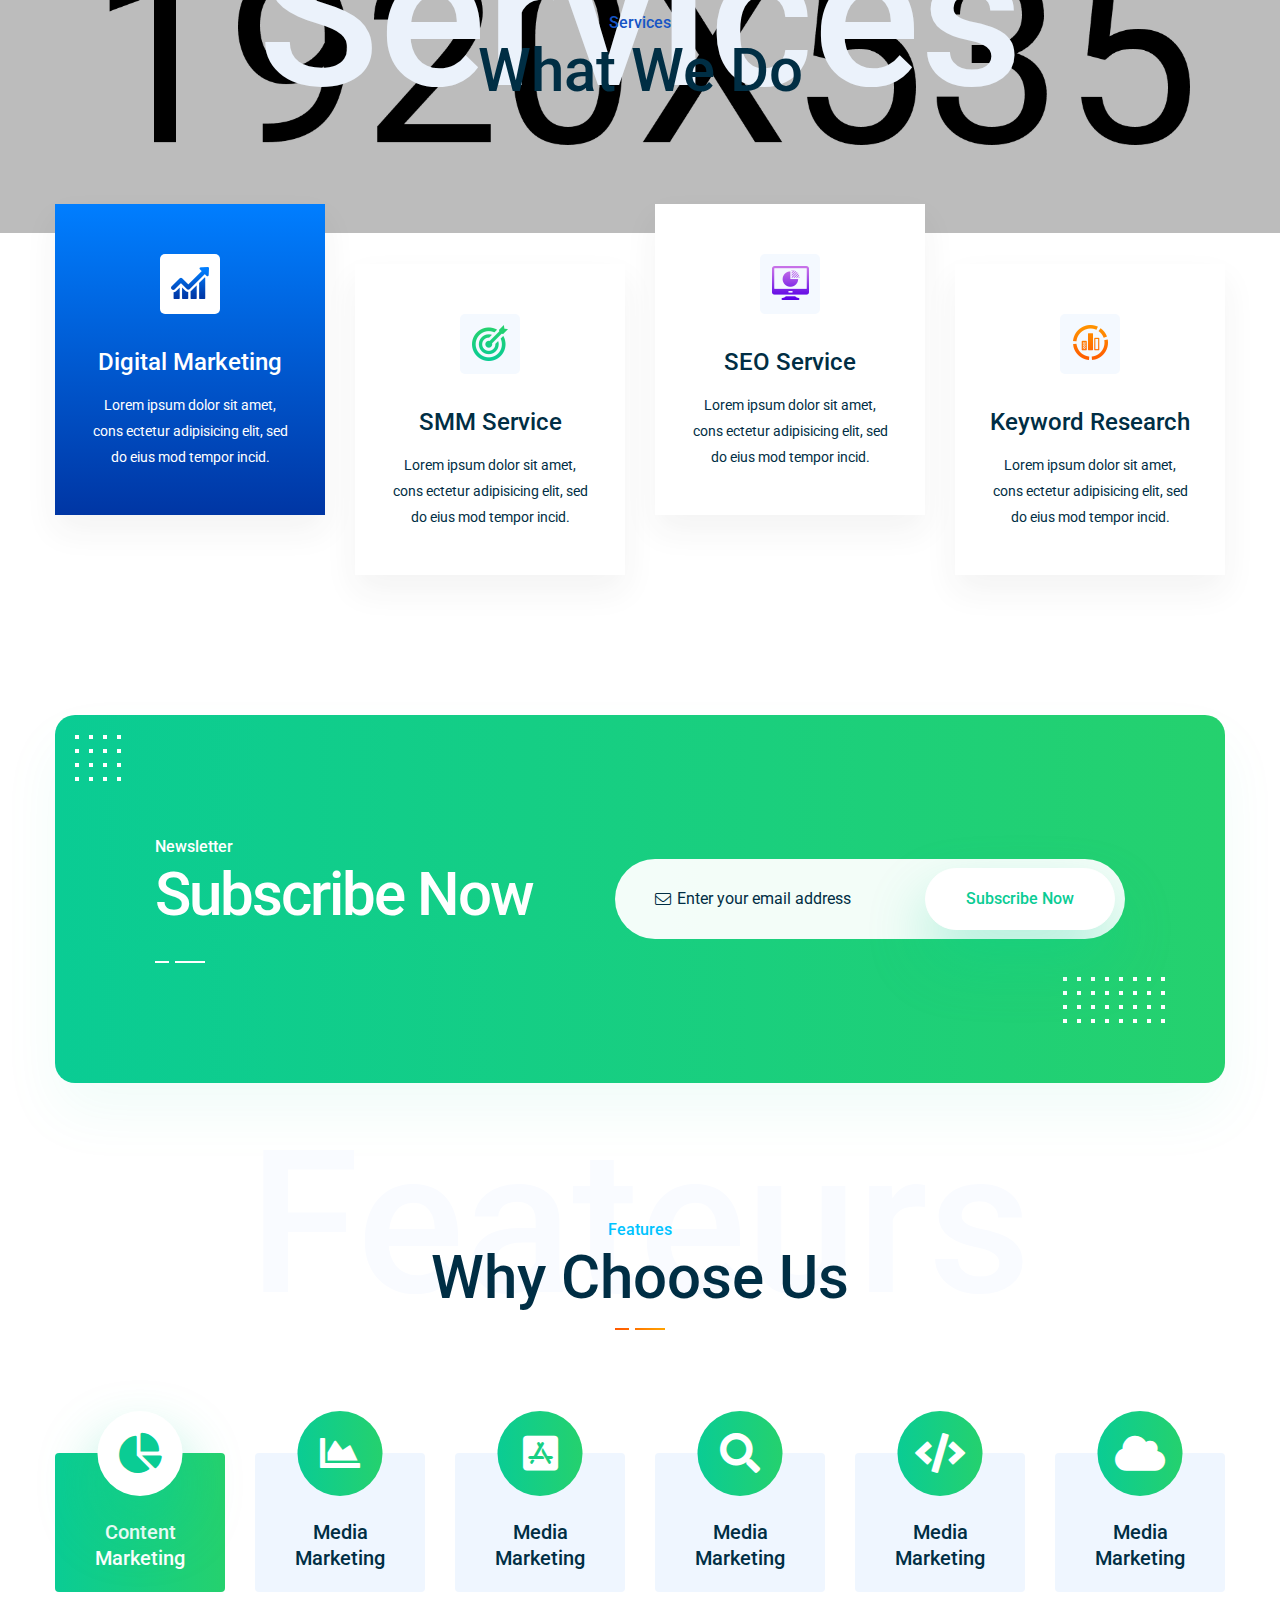
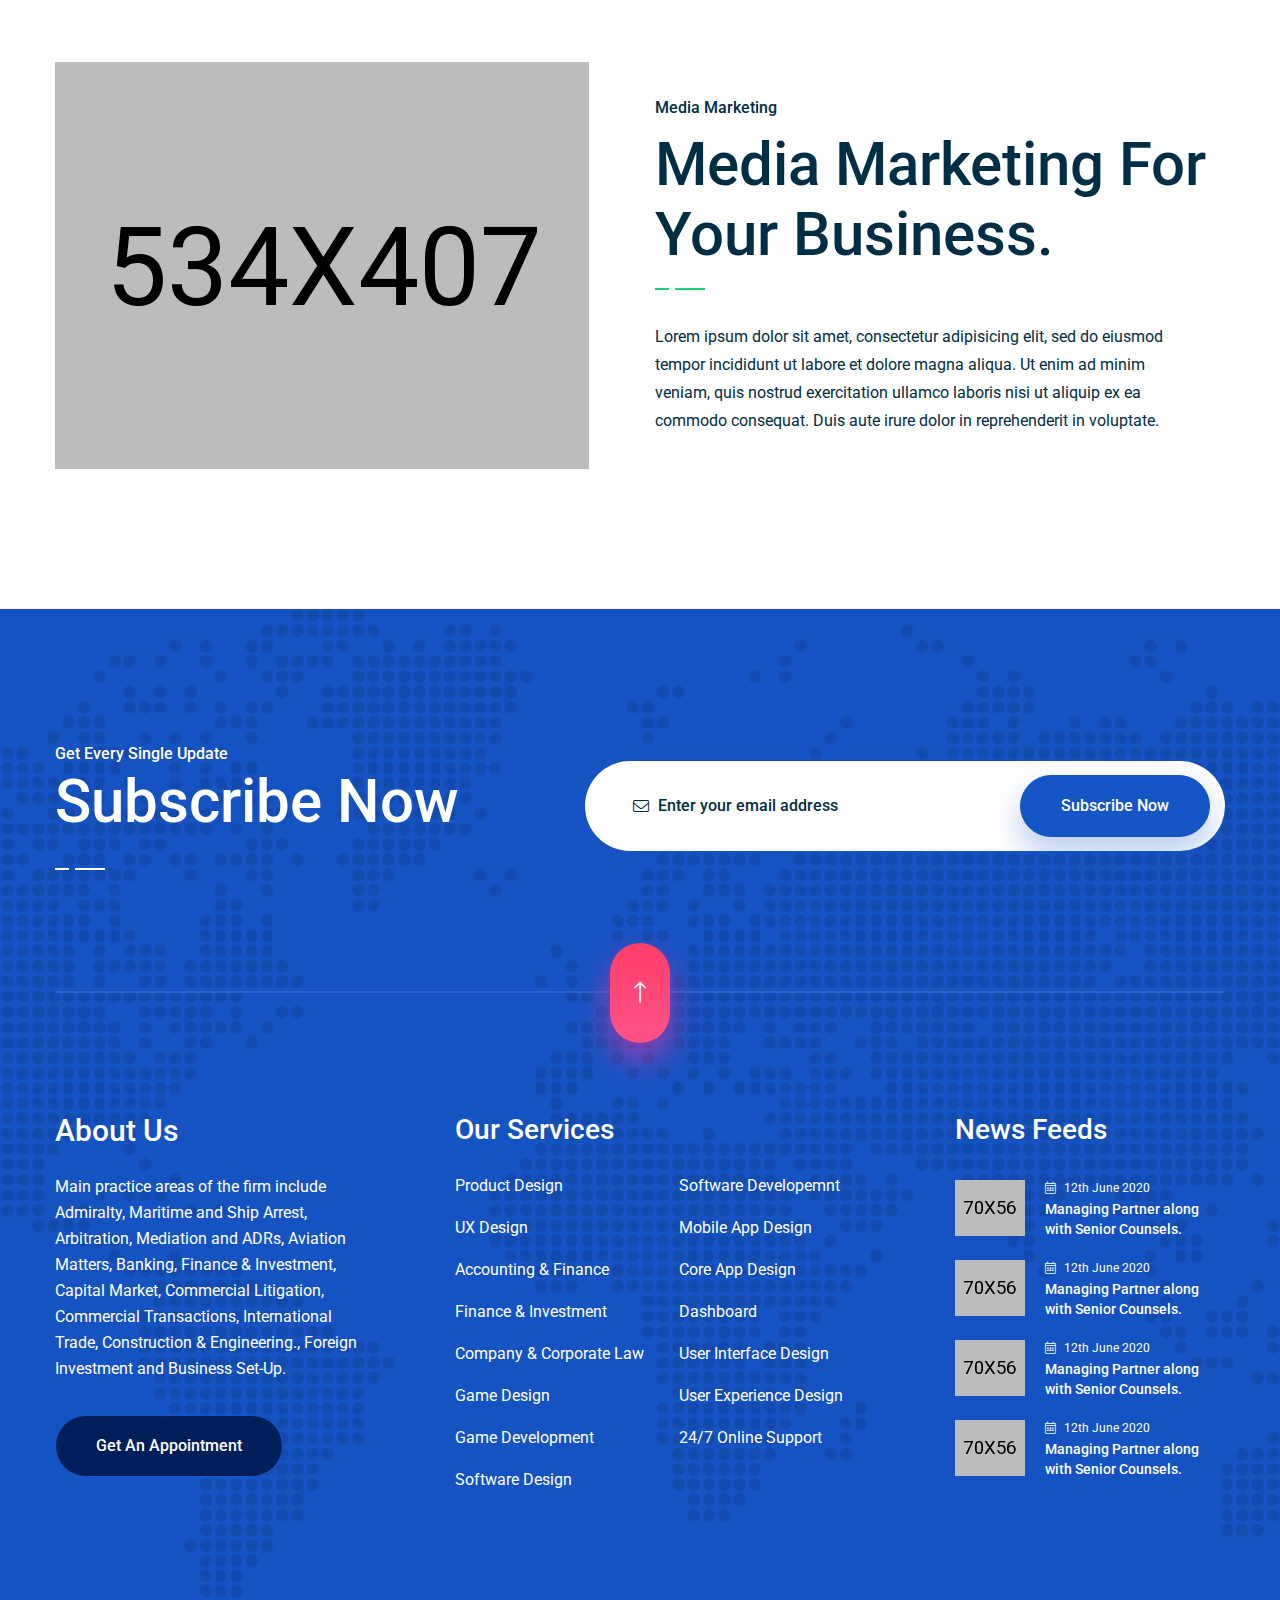
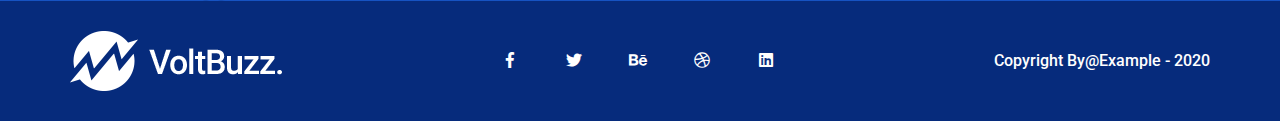
<file: services.html>
<!doctype html>
<html lang="en">

<head>
   
    <!--====== Required meta tags ======-->
    <meta charset="utf-8">
    <meta http-equiv="x-ua-compatible" content="ie=edge">
    <meta name="description" content="">
    <meta name="viewport" content="width=device-width, initial-scale=1, shrink-to-fit=no">
    
    <!--====== Title ======-->
    <title>VoltBuzz - SEO & Digital Marketing Agency HTML Template</title>
    
    <!--====== Favicon Icon ======-->
    <link rel="shortcut icon" href="assets/images/favicon.ico" type="image/png">

    <!--====== Bootstrap css ======-->
    <link rel="stylesheet" href="assets/css/bootstrap.min.css">
    
    <!--====== Fontawesome css ======-->
    <link rel="stylesheet" href="assets/css/all.css">
    
    <!--====== nice select css ======-->
    <link rel="stylesheet" href="assets/css/nice-select.css">
    
    <!--====== Magnific Popup css ======-->
    <link rel="stylesheet" href="assets/css/magnific-popup.css">
    
    <!--====== Slick css ======-->
    <link rel="stylesheet" href="assets/css/slick.css">
    
    <!--====== Default css ======-->
    <link rel="stylesheet" href="assets/css/default.css">
    
    <!--====== Style css ======-->
    <link rel="stylesheet" href="assets/css/style.css">
  
  
</head>

<body>

    <!-- LOADER -->
    <div class="preloader">
        <div class="lds-ellipsis">
            <span></span>
            <span></span>
            <span></span>
        </div>
    </div>
    <!-- END LOADER -->
   
<!--====== HEADER PART START ======-->
    
    <header class="header-area">
        <div class="container-fluid">
            <div class="row">
                <div class="col-lg-12">
                    <div class="navigation">
                        <nav class="navbar navbar-expand-lg navbar-light ">
                            <a class="navbar-brand" href="index.html"><img src="assets/images/logo.png" alt=""></a> <!-- logo -->
                            <button class="navbar-toggler" type="button" data-toggle="collapse" data-target="#navbarSupportedContent" aria-controls="navbarSupportedContent" aria-expanded="false" aria-label="Toggle navigation">
                                <span class="toggler-icon"></span>
                                <span class="toggler-icon"></span>
                                <span class="toggler-icon"></span>
                            </button> <!-- navbar toggler -->

                            <div class="collapse navbar-collapse sub-menu-bar" id="navbarSupportedContent">
                                <ul class="navbar-nav m-auto">
                                    <li class="nav-item active">
                                        <a class="nav-link" href="index.html">Home <i class="fal fa-angle-down"></i></a>
                                        <ul class="sub-menu">
                                            <li><a href="index.html">Home 1</a></li>
                                            <li><a href="index-2.html">Home 2</a></li>
                                            <li><a href="index-3.html">Home 3</a></li>
                                            <li><a href="index-4.html">Home 4</a></li>
                                        </ul>
                                    </li>
                                    <li class="nav-item">
                                        <a class="nav-link" href="about-us.html">About</a>
                                    </li>
                                    <li class="nav-item">
                                        <a class="nav-link" href="#">Pages <i class="fal fa-angle-down"></i></a>
                                        <ul class="sub-menu">
                                            <li><a href="portfolio-grid.html">Portfolio Grid</a></li>
                                            <li><a href="portfolio-masonary.html">Portfolio Masonary</a></li>
                                            <li><a href="portfolio-slider.html">Portfolio Slider</a></li>
                                            <li><a href="project-details.html">project details</a></li>
                                            <li><a href="team.html">team</a></li>
											<li><a href="faq.html">FAQ</a></li>
											
                                        </ul>
                                    </li>
                                    <li class="nav-item">
                                        <a class="nav-link" href="#">Services <i class="fal fa-angle-down"></i></a>
                                        <ul class="sub-menu">
                                            <li><a href="services.html">All Services</a></li>
                                            <li><a href="seo-service-details.html">SEO Service</a></li>
											<li><a href="smm-details.html">SMM Service </a></li>
                                            <li><a href="web-design.html">Web Design Service</a></li>
                                        </ul>
                                    </li>
                                    
                                    <li class="nav-item">
                                        <a class="nav-link" href="#">News <i class="fal fa-angle-down"></i></a>
                                        <ul class="sub-menu">
                                            <li><a href="news.html">News Standard</a></li>
                                            <li><a href="news-masonary.html">News Masonary</a></li>
                                            <li><a href="news-details.html">News Details</a></li>
                                        </ul>
                                    </li>
                                   
                                    <li class="nav-item">
                                        <a class="nav-link" href="contact.html">Contact</a>
                                    </li>
                                </ul>
                            </div> <!-- navbar collapse -->
                            <div class="navbar-btn d-none d-sm-flex align-items-center">
                                <select>
                                    <option value="1">EN</option>
                                    <option value="2">BN</option>
                                    <option value="3">HP</option>
                                </select>
                                <a class="main-btn" href="#">Get A Quote</a>
                            </div>
                        </nav>
                    </div> <!-- navigation -->
                </div>
            </div> <!-- row -->
        </div>
    </header>
    
    <!--====== HEADER PART ENDS ======-->
    
    <!--====== page title PART START ======-->
    
    <section class="page-title-area mt-140">
        <div class="container">
            <div class="row">
                <div class="col-lg-5">
                    <div class="page-title">
                        <h3 class="title">What We Do</h3>
                        <p>Warmly welcome to our company again</p>
                        <nav aria-label="breadcrumb">
                            <ol class="breadcrumb">
                                <li class="breadcrumb-item"><a href="index.html">Home</a></li>
                                <li class="breadcrumb-item active" aria-current="page">Services</li>
                            </ol>
                        </nav>
                    </div>
                </div>
                <div class="col-lg-7">
                    <div class="page-title-thumb">
                        <img src="assets/images/page-thumb.png" alt="page-thumb">
                    </div>
                </div>
            </div> <!-- row -->
        </div>
    </section>
    
    <!--====== page title PART ENDS ======-->

    <!--====== ABOUT US PART START ======-->
    
    <section class="about-us-area mb-135 pt-160">
        <div class="container">
            <div class="row justify-content-lg-end justify-content-start">
                <div class="col-lg-6 col-md-10">
                    <div class="about-us-content">
                        <span>Features</span>
                        <h3 class="title">Design Trend Means Limit Design. Lol</h3>
                        <img src="assets/images/title-shape.png" alt="">
                        <p>Lorem ipsum dolor sit amet, consectetur adipisicing elit, sed do eiusmod tempor incididunt ut labore et dolore.</p>
                    </div>
                    <div class="about-mission-vision">
                        <div class="row">
                            <div class="col-lg-6 col-md-6 col-sm-6">
                                <div class="about-mission mt-30">
                                    <div class="icon">
                                        <img src="assets/images/icon/about-icon-1.png" alt="">
                                    </div>
                                    <h4 class="title">Our Mission</h4>
                                    <p>Lorem ipsum dolor sit amet, cons ectetur adipisicing elit, sed do eius mod tempor incididunt. </p>
                                </div> <!-- about mission -->
                            </div>
                            <div class="col-lg-6 col-md-6 col-sm-6">
                                <div class="about-mission about-vision mt-30">
                                    <div class="icon">
                                        <img src="assets/images/icon/about-icon-2.png" alt="">
                                    </div>
                                    <h4 class="title">Our Vision</h4>
                                    <p>Lorem ipsum dolor sit amet, cons ectetur adipisicing elit, sed do eius mod tempor incididunt. </p>
                                </div> <!-- about vision -->
                            </div>
                        </div>
                    </div>
                </div>
            </div> <!-- row -->
        </div>
        <div class="about-thumb">
            <img src="assets/images/about-thumb.png" alt="about">
        </div>
    </section>
    
    <!--====== ABOUT US PART ENDS ======-->

    <!--====== SERVICES 2 PART START ======-->
    
    <section class="services-2-area services-page pt-135">
        <div class="container">
            <div class="row">
                <div class="col-lg-12">
                    <div class="section-title text-center">
                        <span>Services</span>
                        <h3 class="title">What We Do</h3>
                        <img src="assets/images/title-shape.png" alt="">
                    </div>
                </div>
            </div> <!-- row -->
            <div class="row">
                <div class="col-lg-3 col-md-6 col-sm-6">
                    <div class="services-item mt-30 text-center item-1 active">
                        <div class="icon">
                            <img src="assets/images/icon/services-icon-1.png" alt="icon">
                        </div>
                        <h4 class="title">Digital Marketing</h4>
                        <p>Lorem ipsum dolor sit amet, cons ectetur adipisicing elit, sed do eius mod tempor incid.</p>
                    </div>
                </div>
                <div class="col-lg-3 col-md-6 col-sm-6">
                    <div class="services-item mt-90 text-center item-2">
                        <div class="icon">
                            <img src="assets/images/icon/services-icon-2.png" alt="icon">
                        </div>
                        <h4 class="title">SMM Service</h4>
                        <p>Lorem ipsum dolor sit amet, cons ectetur adipisicing elit, sed do eius mod tempor incid.</p>
                    </div>
                </div>
                <div class="col-lg-3 col-md-6 col-sm-6">
                    <div class="services-item mt-30 text-center item-3">
                        <div class="icon">
                            <img src="assets/images/icon/services-icon-3.png" alt="icon">
                        </div>
                        <h4 class="title">SEO Service</h4>
                        <p>Lorem ipsum dolor sit amet, cons ectetur adipisicing elit, sed do eius mod tempor incid.</p>
                    </div>
                </div>
                <div class="col-lg-3 col-md-6 col-sm-6">
                    <div class="services-item mt-90 text-center item-4">
                        <div class="icon">
                            <img src="assets/images/icon/services-icon-4.png" alt="icon">
                        </div>
                        <h4 class="title">Keyword Research</h4>
                        <p>Lorem ipsum dolor sit amet, cons ectetur adipisicing elit, sed do eius mod tempor incid.</p>
                    </div>
                </div>
            </div> <!-- row -->
        </div>
        <div class="services-shape-bg">
            <img src="assets/images/services-shape-bg.png" alt="">
        </div>
    </section>
    
    <!--====== SERVICES 2 PART ENDS ======-->

    <!--====== QUERY PART START ======-->
    
    <div class="query-area mb-135 subscribe-area">
        <div class="container">
            <div class="row">
                <div class="col-lg-12">
                    <div class="query-item d-block d-lg-flex justify-content-between align-items-center">
                        <div class="dot-1">
                            <img src="assets/images/icon/dot-1.png" alt="">
                        </div>
                        <div class="dot-2">
                            <img src="assets/images/icon/dot-2.png" alt="">
                        </div>
                        <div class="query-content">
                            <span>Newsletter</span>
                            <h3 class="title">Subscribe Now</h3>
                        </div>
                        <div class="query-btn">
                            <form action="#">
                                <div class="input-box">
                                    <i class="fal fa-envelope"></i>
                                    <input type="email" placeholder="Enter your email address">
                                    <button class="main-btn">Subscribe Now</button>
                                </div>
                            </form>
                        </div>
                    </div> <!-- query item -->
                </div>
            </div> <!-- row -->
        </div>
    </div>
    
    <!--====== QUERY PART ENDS ======-->

    <!--====== SERVICES FEATURES PART START ======-->
    
    <section class="services-features-area pb-140">
        <div class="container">
            <div class="row">
                <div class="col-lg-12">
                    <div class="section-title text-center">
                        <span>Features</span>
                        <h3 class="title">Why Choose Us</h3>
                        <img src="assets/images/title-shape.png" alt="">
                    </div>
                </div>
            </div> <!-- row -->
            <div class="row">
                <div class="col-lg-12">
                    <div class="features-tab-btns">
                        <ul class="nav nav-pills justify-content-between" id="pills-tab" role="tablist">
                            <li class="nav-item">
                                <a class="nav-link active" id="pills-1-tab" data-toggle="pill" href="#pills-1" role="tab" aria-controls="pills-1" aria-selected="true">
                                    <i class="fas fa-chart-pie"></i>
                                    <span>Content <br> Marketing</span>
                                </a>
                            </li>
                            <li class="nav-item">
                                <a class="nav-link" id="pills-2-tab" data-toggle="pill" href="#pills-2" role="tab" aria-controls="pills-2" aria-selected="false">
                                    <i class="fas fa-chart-area"></i>
                                    <span>Media <br> Marketing</span>
                                </a>
                            </li>
                            <li class="nav-item">
                                <a class="nav-link" id="pills-3-tab" data-toggle="pill" href="#pills-3" role="tab" aria-controls="pills-3" aria-selected="false">
                                    <i class="fab fa-app-store-ios"></i>
                                    <span>Media <br> Marketing</span>
                                </a>
                            </li>
                            <li class="nav-item">
                                <a class="nav-link" id="pills-4-tab" data-toggle="pill" href="#pills-4" role="tab" aria-controls="pills-4" aria-selected="false">
                                    <i class="fas fa-search"></i>
                                    <span>Media <br> Marketing</span>
                                </a>
                            </li>
                            <li class="nav-item">
                                <a class="nav-link" id="pills-5-tab" data-toggle="pill" href="#pills-5" role="tab" aria-controls="pills-5" aria-selected="false">
                                    <i class="fas fa-code"></i>
                                    <span>Media <br> Marketing</span>
                                </a>
                            </li>
                            <li class="nav-item">
                                <a class="nav-link" id="pills-6-tab" data-toggle="pill" href="#pills-6" role="tab" aria-controls="pills-6" aria-selected="false">
                                    <i class="fas fa-cloud"></i>
                                    <span>Media <br> Marketing</span>
                                </a>
                            </li>
                        </ul>
                        <div class="tab-content mt-70" id="pills-tabContent">
                            <div class="tab-pane fade show active" id="pills-1" role="tabpanel" aria-labelledby="pills-1-tab">
                                <div class="row align-items-center">
                                    <div class="col-lg-6">
                                        <div class="solution-thumb">
                                            <img src="assets/images/solution-thumb.png" alt="">
                                        </div>
                                    </div>
                                    <div class="col-lg-6">
                                        <div class="solution-content">
                                            <span>Media Marketing</span>
                                            <h3 class="title">Media Marketing For Your Business.</h3>
                                            <img src="assets/images/title-shape-3.png" alt="shape">
                                            <p>Lorem ipsum dolor sit amet, consectetur adipisicing elit, sed do eiusmod tempor incididunt ut labore et dolore magna aliqua. Ut enim ad minim veniam, quis nostrud exercitation ullamco laboris nisi ut aliquip ex ea commodo consequat. Duis aute irure dolor in reprehenderit in voluptate.</p>
                                        </div>
                                    </div>
                                </div>
                            </div>
                            <div class="tab-pane fade" id="pills-2" role="tabpanel" aria-labelledby="pills-2-tab">
                                <div class="row align-items-center">
                                    <div class="col-lg-6">
                                        <div class="solution-thumb">
                                            <img src="assets/images/solution-thumb.png" alt="">
                                        </div>
                                    </div>
                                    <div class="col-lg-6">
                                        <div class="solution-content">
                                            <span>Media Marketing</span>
                                            <h3 class="title">Media Marketing For Your Business.</h3>
                                            <img src="assets/images/title-shape-3.png" alt="shape">
                                            <p>Lorem ipsum dolor sit amet, consectetur adipisicing elit, sed do eiusmod tempor incididunt ut labore et dolore magna aliqua. Ut enim ad minim veniam, quis nostrud exercitation ullamco laboris nisi ut aliquip ex ea commodo consequat. Duis aute irure dolor in reprehenderit in voluptate.</p>
                                        </div>
                                    </div>
                                </div>
                                
                            </div>
                            <div class="tab-pane fade" id="pills-3" role="tabpanel" aria-labelledby="pills-3-tab">
                                <div class="row align-items-center">
                                    <div class="col-lg-6">
                                        <div class="solution-thumb">
                                            <img src="assets/images/solution-thumb.png" alt="">
                                        </div>
                                    </div>
                                    <div class="col-lg-6">
                                        <div class="solution-content">
                                            <span>Media Marketing</span>
                                            <h3 class="title">Media Marketing For Your Business.</h3>
                                            <img src="assets/images/title-shape-3.png" alt="shape">
                                            <p>Lorem ipsum dolor sit amet, consectetur adipisicing elit, sed do eiusmod tempor incididunt ut labore et dolore magna aliqua. Ut enim ad minim veniam, quis nostrud exercitation ullamco laboris nisi ut aliquip ex ea commodo consequat. Duis aute irure dolor in reprehenderit in voluptate.</p>
                                        </div>
                                    </div>
                                </div>
                                
                            </div>
                            <div class="tab-pane fade" id="pills-4" role="tabpanel" aria-labelledby="pills-4-tab">
                                <div class="row align-items-center">
                                    <div class="col-lg-6">
                                        <div class="solution-thumb">
                                            <img src="assets/images/solution-thumb.png" alt="">
                                        </div>
                                    </div>
                                    <div class="col-lg-6">
                                        <div class="solution-content">
                                            <span>Media Marketing</span>
                                            <h3 class="title">Media Marketing For Your Business.</h3>
                                            <img src="assets/images/title-shape-3.png" alt="shape">
                                            <p>Lorem ipsum dolor sit amet, consectetur adipisicing elit, sed do eiusmod tempor incididunt ut labore et dolore magna aliqua. Ut enim ad minim veniam, quis nostrud exercitation ullamco laboris nisi ut aliquip ex ea commodo consequat. Duis aute irure dolor in reprehenderit in voluptate.</p>
                                        </div>
                                    </div>
                                </div>
                                
                            </div>
                            <div class="tab-pane fade" id="pills-5" role="tabpanel" aria-labelledby="pills-5-tab">
                                <div class="row align-items-center">
                                    <div class="col-lg-6">
                                        <div class="solution-thumb">
                                            <img src="assets/images/solution-thumb.png" alt="">
                                        </div>
                                    </div>
                                    <div class="col-lg-6">
                                        <div class="solution-content">
                                            <span>Media Marketing</span>
                                            <h3 class="title">Media Marketing For Your Business.</h3>
                                            <img src="assets/images/title-shape-3.png" alt="shape">
                                            <p>Lorem ipsum dolor sit amet, consectetur adipisicing elit, sed do eiusmod tempor incididunt ut labore et dolore magna aliqua. Ut enim ad minim veniam, quis nostrud exercitation ullamco laboris nisi ut aliquip ex ea commodo consequat. Duis aute irure dolor in reprehenderit in voluptate.</p>
                                        </div>
                                    </div>
                                </div>
                                
                            </div>
                            <div class="tab-pane fade" id="pills-6" role="tabpanel" aria-labelledby="pills-6-tab">
                                <div class="row align-items-center">
                                    <div class="col-lg-6">
                                        <div class="solution-thumb">
                                            <img src="assets/images/solution-thumb.png" alt="">
                                        </div>
                                    </div>
                                    <div class="col-lg-6">
                                        <div class="solution-content">
                                            <span>Media Marketing</span>
                                            <h3 class="title">Media Marketing For Your Business.</h3>
                                            <img src="assets/images/title-shape-3.png" alt="shape">
                                            <p>Lorem ipsum dolor sit amet, consectetur adipisicing elit, sed do eiusmod tempor incididunt ut labore et dolore magna aliqua. Ut enim ad minim veniam, quis nostrud exercitation ullamco laboris nisi ut aliquip ex ea commodo consequat. Duis aute irure dolor in reprehenderit in voluptate.</p>
                                        </div>
                                    </div>
                                </div>
                                
                            </div>
                        </div>
                    </div>
                </div>
            </div> <!-- row -->
        </div>
    </section>
    
    <!--====== SERVICES FEATURES PART ENDS ======-->

    <!--====== FOOTER PART START ======-->
    
    <footer class="footer-area">
        <div class="footer-bg">
            <div class="container">
                <div class="row">
                    <div class="col-lg-12">
                        <div class="footer-subscribe d-block d-lg-flex justify-content-between align-items-center">
                            <div class="subscribe-content">
                                <span>Get Every Single Update</span>
                                <h3 class="title">Subscribe Now</h3>
                            </div>
                            <div class="subscribe-input">
                                <form action="#">
                                    <div class="input-box">
                                        <input type="text" placeholder="Enter your email address">
                                        <button class="main-btn">Subscribe Now</button>
                                        <i class="fal fa-envelope"></i>
                                    </div>
                                </form>
                            </div>
                        </div>
                    </div>
                </div> <!-- row -->
                <div class="footer-item">
                    <div class="back-to-top">
                        <i class="fal fa-long-arrow-up"></i>
                    </div>
                    <div class="row">
                        <div class="col-lg-4">
                            <div class="footer-about mt-30">
                                <h3 class="title">About Us</h3>
                                <p>Main practice areas of the firm include  Admiralty, Maritime and Ship Arrest,  Arbitration, Mediation and ADRs, Aviation Matters, Banking, Finance & Investment, Capital Market, Commercial Litigation, Commercial Transactions, International Trade, Construction & Engineering., Foreign Investment and Business Set-Up.</p>
                                <a class="main-btn" href="#">Get An Appointment</a>
                            </div>
                        </div>
                        <div class="col-lg-5 col-md-7">
                            <div class="footer-services mt-30">
                                <div class="footer-services-title">
                                    <h3 class="title">Our Services</h3>
                                </div>
                                <div class="footer-services-list">
                                    <ul>
                                        <li><a href="#">Product Design</a></li>
                                        <li><a href="#">UX Design</a></li>
                                        <li><a href="#">Accounting & Finance</a></li>
                                        <li><a href="#">Finance & Investment</a></li>
                                        <li><a href="#">Company & Corporate Law</a></li>
                                        <li><a href="#">Game Design</a></li>
                                        <li><a href="#">Game Development</a></li>
                                        <li><a href="#">Software Design</a></li>
                                    </ul>
                                    <ul class="ml-35">
                                        <li><a href="#">Software Developemnt</a></li>
                                        <li><a href="#">Mobile App Design</a></li>
                                        <li><a href="#">Core App Design</a></li>
                                        <li><a href="#">Dashboard</a></li>
                                        <li><a href="#">User Interface Design</a></li>
                                        <li><a href="#">User Experience Design</a></li>
                                        <li><a href="#">24/7 Online Support</a></li>
                                    </ul>
                                </div>
                            </div>
                        </div>
                        <div class="col-lg-3 col-md-5 col-sm-7">
                            <div class="footer-news mt-30">
                                <div class="footer-news-title">
                                    <h3 class="title">News Feeds</h3>
                                </div>
                                <div class="footer-news-list">
                                    <div class="item">
                                        <img src="assets/images/footer-news-1.jpg" alt="news">
                                        <span><i class="fal fa-calendar-alt"></i> 12th June 2020</span>
                                        <a href="#"><h5 class="title">Managing Partner along with Senior Counsels.</h5></a>
                                    </div>
                                    <div class="item">
                                        <img src="assets/images/footer-news-2.jpg" alt="news">
                                        <span><i class="fal fa-calendar-alt"></i> 12th June 2020</span>
                                        <a href="#"><h5 class="title">Managing Partner along with Senior Counsels.</h5></a>
                                    </div>
                                    <div class="item">
                                        <img src="assets/images/footer-news-3.jpg" alt="news">
                                        <span><i class="fal fa-calendar-alt"></i> 12th June 2020</span>
                                        <a href="#"><h5 class="title">Managing Partner along with Senior Counsels.</h5></a>
                                    </div>
                                    <div class="item">
                                        <img src="assets/images/footer-news-4.jpg" alt="news">
                                        <span><i class="fal fa-calendar-alt"></i> 12th June 2020</span>
                                        <a href="#"><h5 class="title">Managing Partner along with Senior Counsels.</h5></a>
                                    </div>
                                </div>
                            </div>
                        </div>
                    </div> <!-- row -->
                </div>
            </div>
        </div>
        <div class="footer-copyright">
            <div class="container">
                <div class="col-lg-12">
                    <div class="copyright-item d-block d-lg-flex justify-content-between align-items-center">
                        <div class="copyright-logo">
                            <a href="#"><img src="assets/images/logo-2.png" alt=""></a>
                        </div>
                        <div class="copyright-social">
                            <ul>
                                <li><a href="#"><i class="fab fa-facebook-f"></i></a></li>
                                <li><a href="#"><i class="fab fa-twitter"></i></a></li>
                                <li><a href="#"><i class="fab fa-behance"></i></a></li>
                                <li><a href="#"><i class="fab fa-dribbble"></i></a></li>
                                <li><a href="#"><i class="fab fa-linkedin"></i></a></li>
                            </ul>
                        </div>
                        <div class="copyright-content">
                            <p>Copyright By@Example - 2020</p>
                        </div>
                    </div>
                </div>
            </div>
        </div>
    </footer>
    
    <!--====== FOOTER PART ENDS ======-->
    




    
    
    <!--====== jquery js ======-->
    <script src="assets/js/vendor/modernizr-3.6.0.min.js"></script>
    <script src="assets/js/vendor/jquery-1.12.4.min.js"></script>

    <!--====== Bootstrap js ======-->
    <script src="assets/js/bootstrap.min.js"></script>
    <script src="assets/js/popper.min.js"></script>
    
    <!--====== Slick js ======-->
    <script src="assets/js/slick.min.js"></script>
    
    <!--====== Isotope js ======-->
    <script src="assets/js/isotope.pkgd.min.js"></script>
    
    <!--====== Images Loaded js ======-->
    <script src="assets/js/imagesloaded.pkgd.min.js"></script>
    
    <!--====== nice select js ======-->
    <script src="assets/js/jquery.nice-select.min.js"></script>
    
    <!--====== appear js ======-->
    <script src="assets/js/jquery.appear.min.js"></script>
    
    <!--====== counterup js ======-->
    <script src="assets/js/jquery.counterup.min.js"></script>
    
    <!--====== waypoints js ======-->
    <script src="assets/js/waypoints.min.js"></script>
    
    <!--====== Magnific Popup js ======-->
    <script src="assets/js/jquery.magnific-popup.min.js"></script>
    
    <!--====== Ajax Contact js ======-->
    <script src="assets/js/ajax-contact.js"></script>
    
    <!--====== Main js ======-->
    <script src="assets/js/main.js"></script>

</body>

</html>
</file>
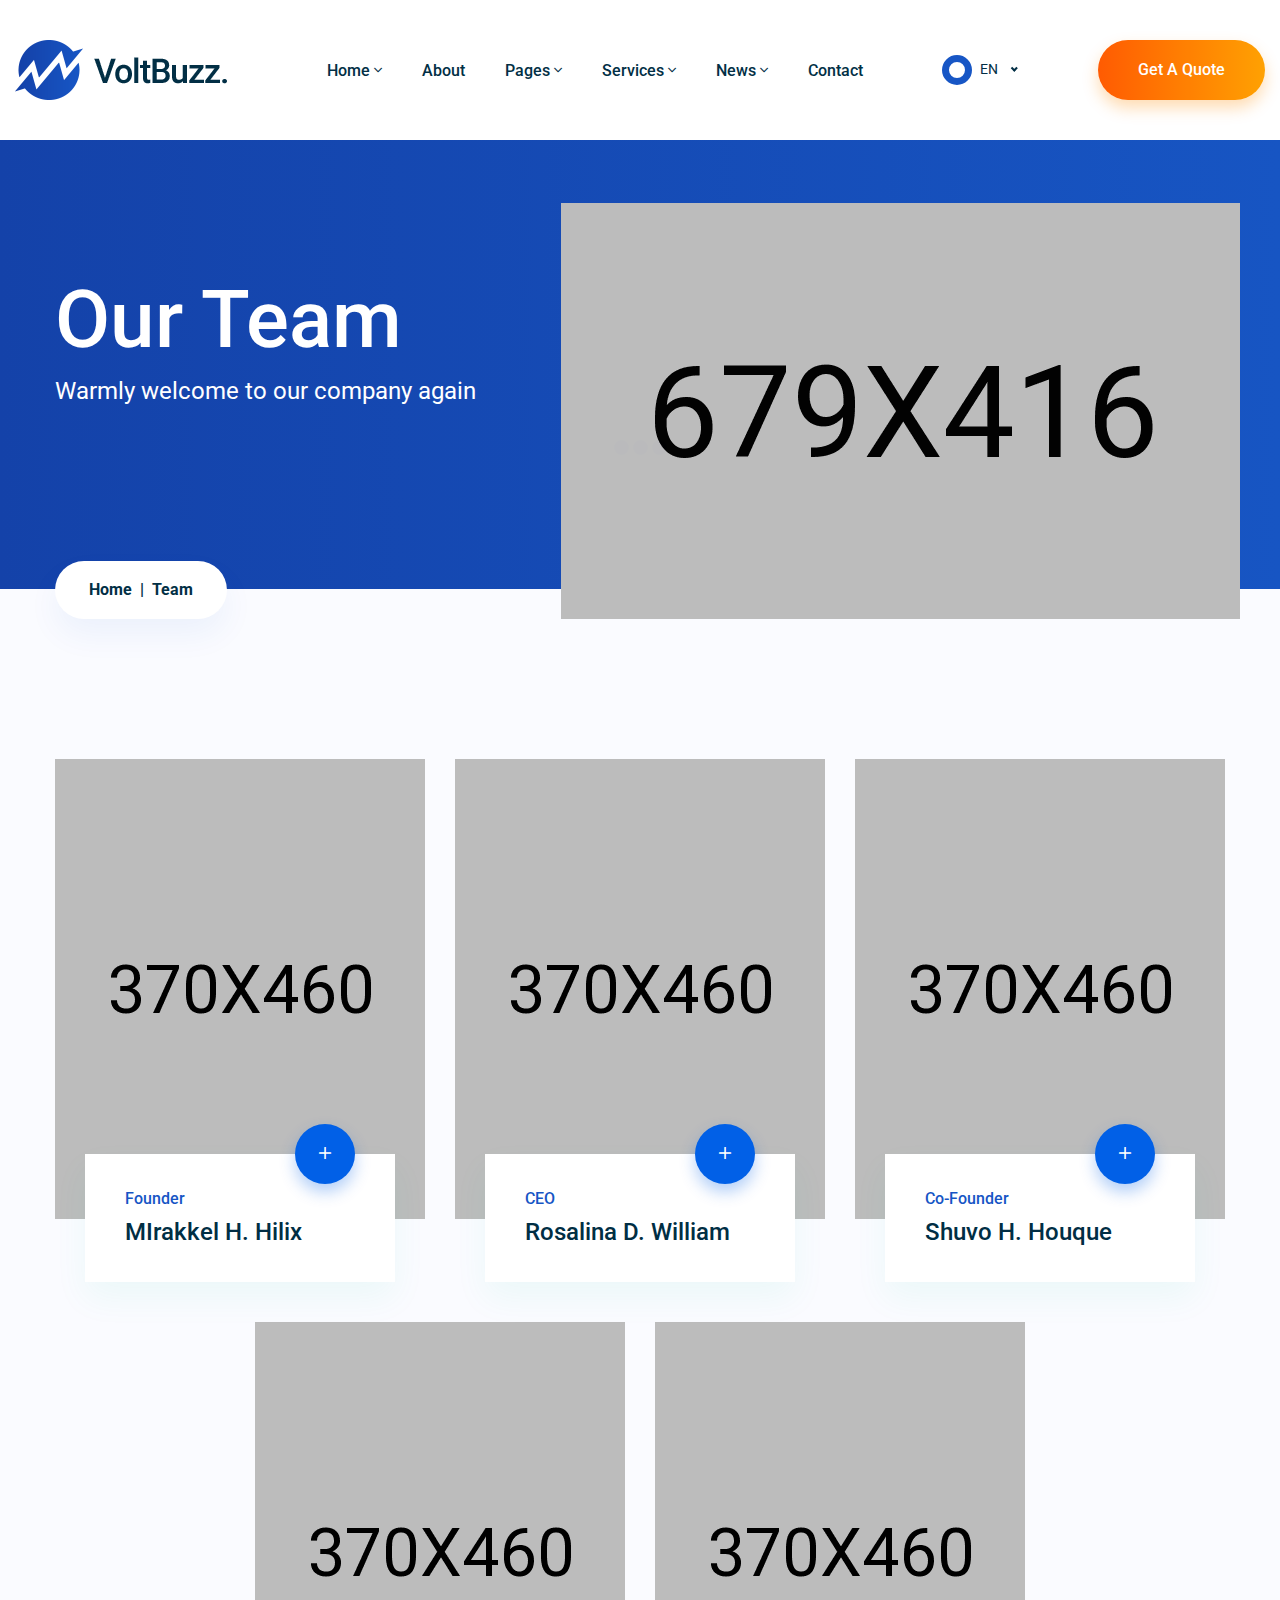
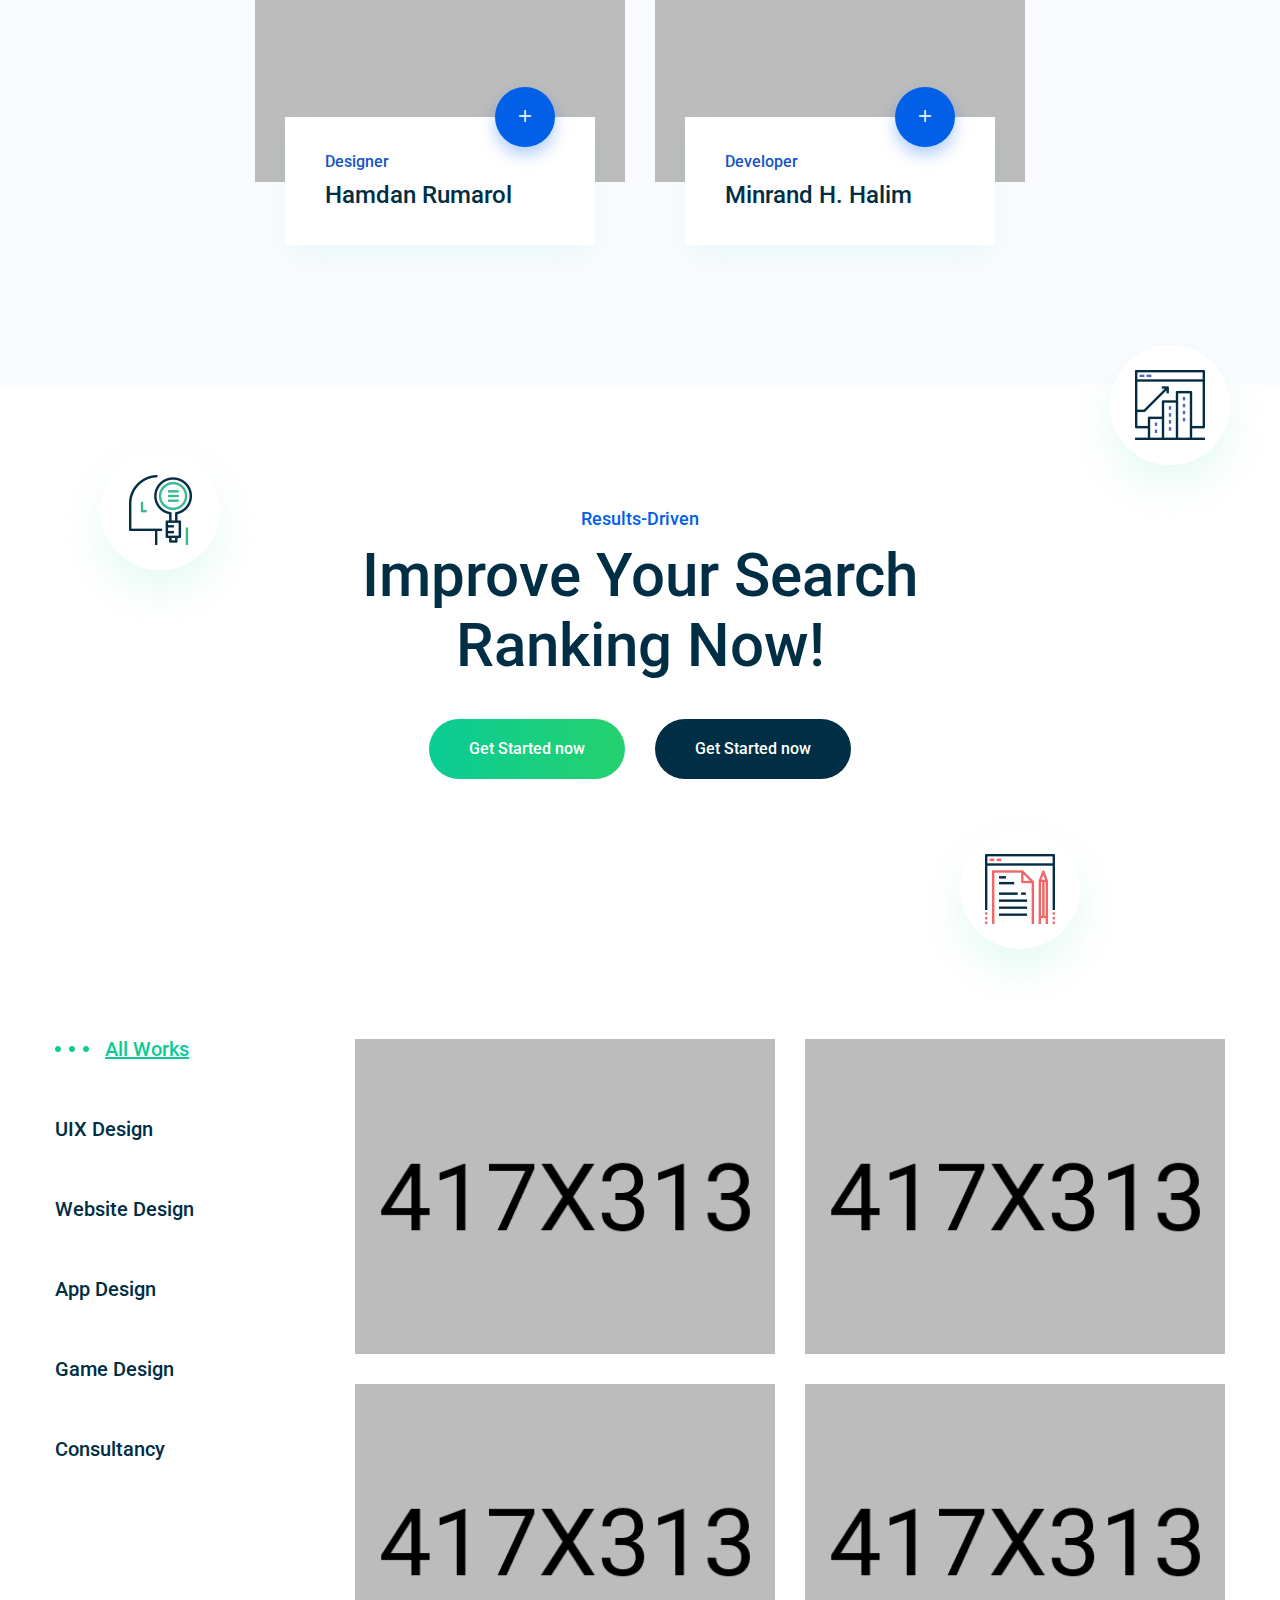
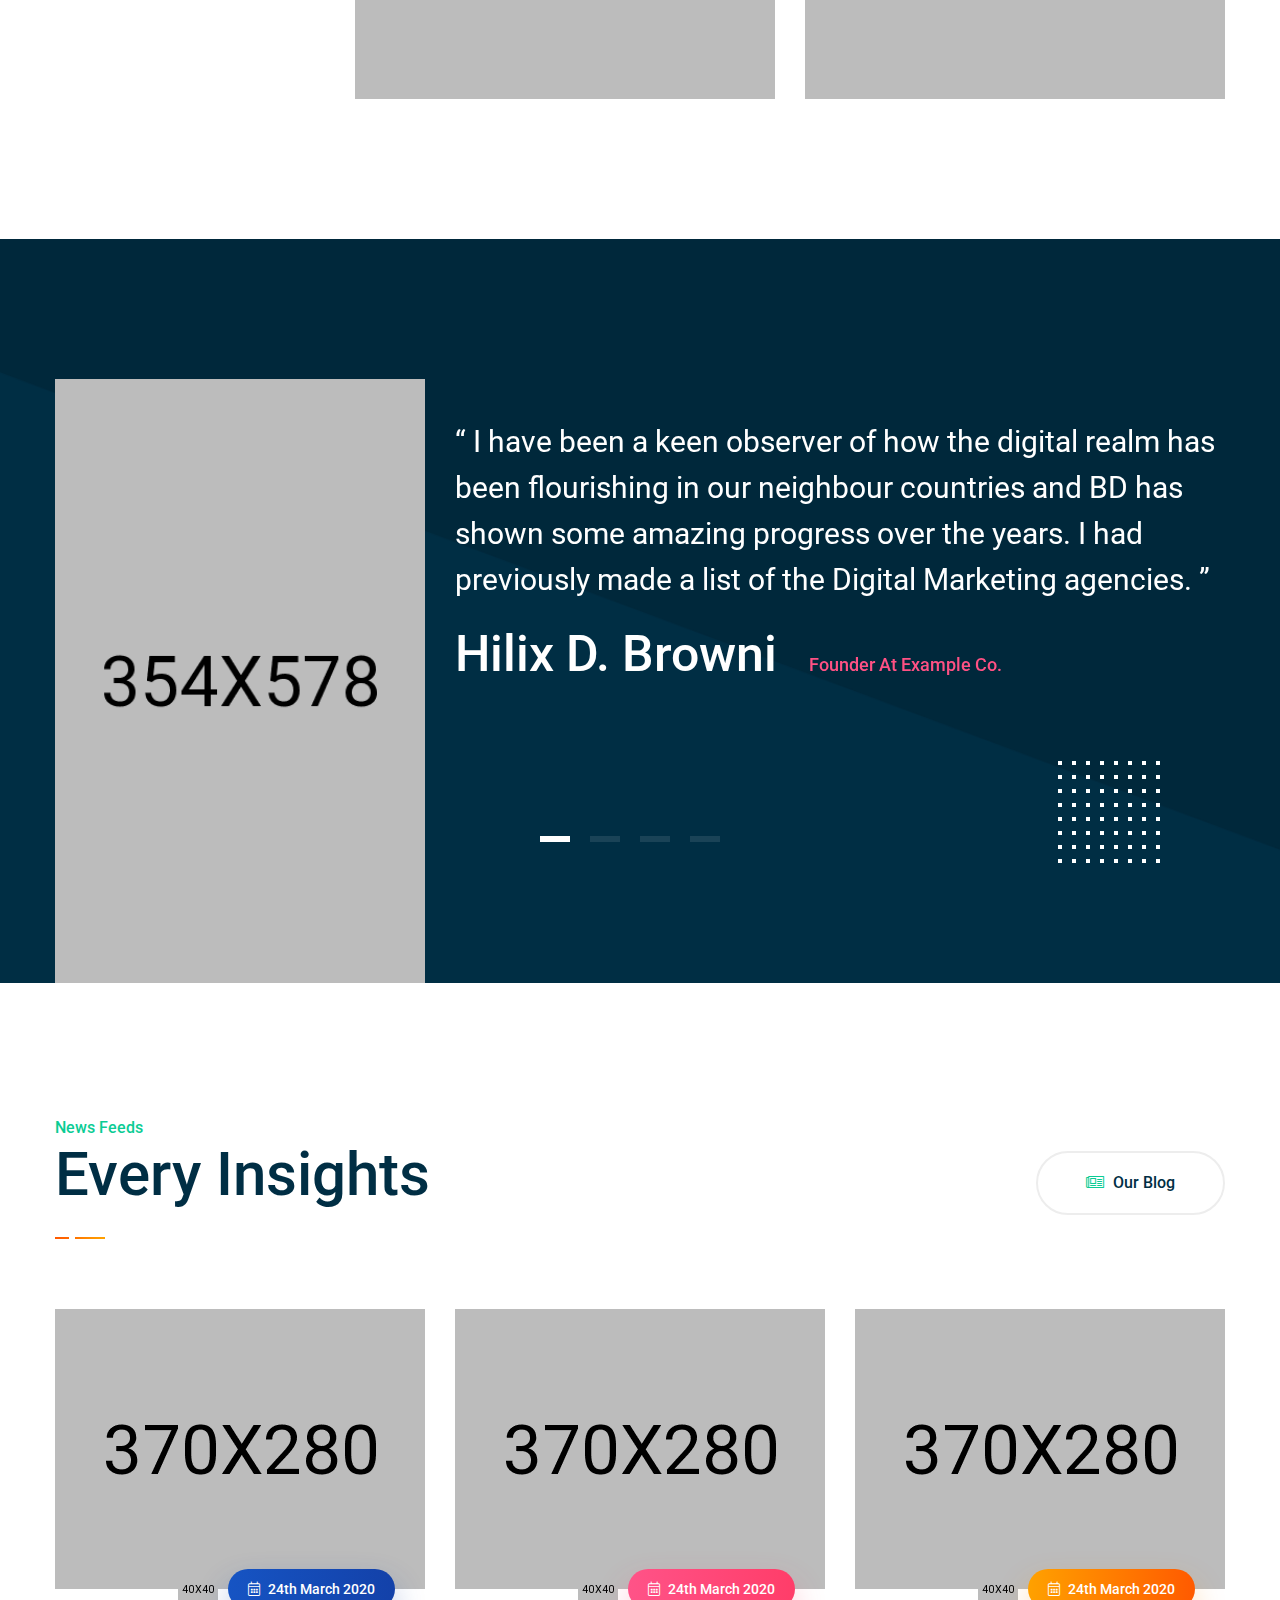
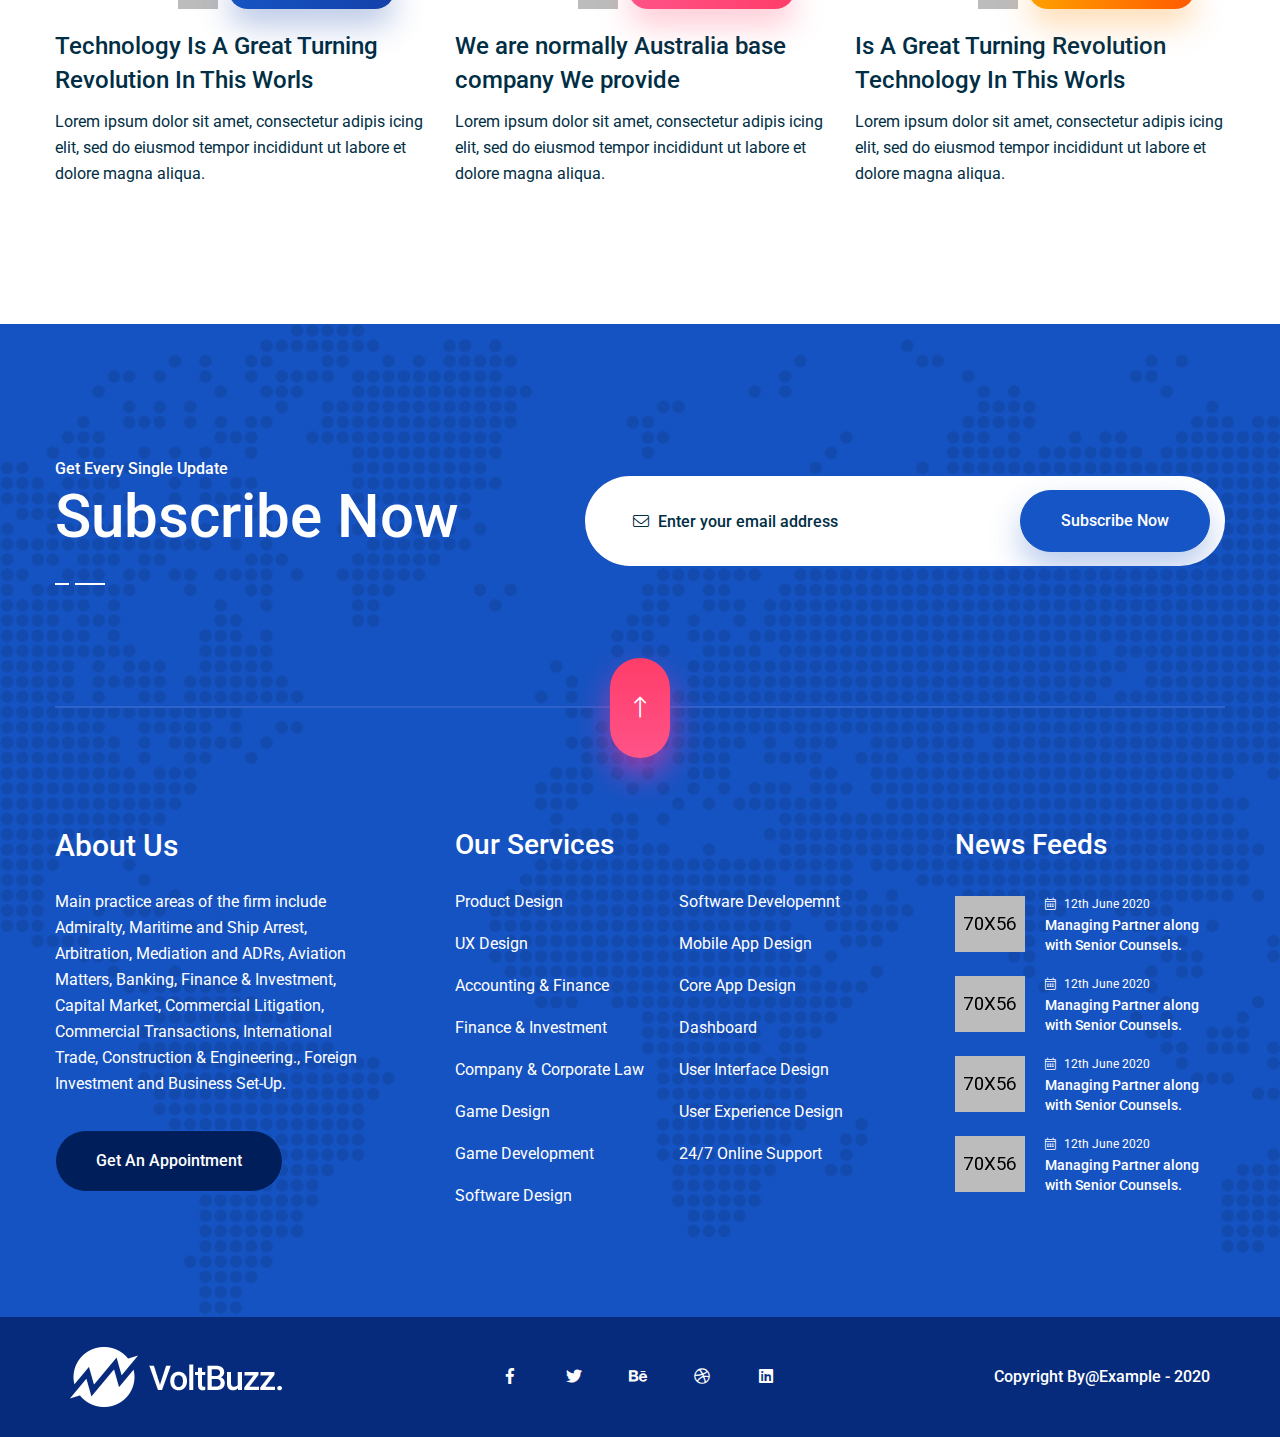
<file: team.html>
<!doctype html>
<html lang="en">

<head>
   
    <!--====== Required meta tags ======-->
    <meta charset="utf-8">
    <meta http-equiv="x-ua-compatible" content="ie=edge">
    <meta name="description" content="">
    <meta name="viewport" content="width=device-width, initial-scale=1, shrink-to-fit=no">
    
    <!--====== Title ======-->
    <title>VoltBuzz - SEO & Digital Marketing Agency HTML Template</title>
    
    <!--====== Favicon Icon ======-->
    <link rel="shortcut icon" href="assets/images/favicon.ico" type="image/png">

    <!--====== Bootstrap css ======-->
    <link rel="stylesheet" href="assets/css/bootstrap.min.css">
    
    <!--====== Fontawesome css ======-->
    <link rel="stylesheet" href="assets/css/all.css">
    
    <!--====== nice select css ======-->
    <link rel="stylesheet" href="assets/css/nice-select.css">
    
    <!--====== Magnific Popup css ======-->
    <link rel="stylesheet" href="assets/css/magnific-popup.css">
    
    <!--====== Slick css ======-->
    <link rel="stylesheet" href="assets/css/slick.css">
    
    <!--====== Default css ======-->
    <link rel="stylesheet" href="assets/css/default.css">
    
    <!--====== Style css ======-->
    <link rel="stylesheet" href="assets/css/style.css">
  
  
</head>

<body>

    <!-- LOADER -->
    <div class="preloader">
        <div class="lds-ellipsis">
            <span></span>
            <span></span>
            <span></span>
        </div>
    </div>
    <!-- END LOADER -->
   
<!--====== HEADER PART START ======-->
    
    <header class="header-area">
        <div class="container-fluid">
            <div class="row">
                <div class="col-lg-12">
                    <div class="navigation">
                        <nav class="navbar navbar-expand-lg navbar-light ">
                            <a class="navbar-brand" href="index.html"><img src="assets/images/logo.png" alt=""></a> <!-- logo -->
                            <button class="navbar-toggler" type="button" data-toggle="collapse" data-target="#navbarSupportedContent" aria-controls="navbarSupportedContent" aria-expanded="false" aria-label="Toggle navigation">
                                <span class="toggler-icon"></span>
                                <span class="toggler-icon"></span>
                                <span class="toggler-icon"></span>
                            </button> <!-- navbar toggler -->

                            <div class="collapse navbar-collapse sub-menu-bar" id="navbarSupportedContent">
                                <ul class="navbar-nav m-auto">
                                    <li class="nav-item active">
                                        <a class="nav-link" href="index.html">Home <i class="fal fa-angle-down"></i></a>
                                        <ul class="sub-menu">
                                            <li><a href="index.html">Home 1</a></li>
                                            <li><a href="index-2.html">Home 2</a></li>
                                            <li><a href="index-3.html">Home 3</a></li>
                                            <li><a href="index-4.html">Home 4</a></li>
                                        </ul>
                                    </li>
                                    <li class="nav-item">
                                        <a class="nav-link" href="about-us.html">About</a>
                                    </li>
                                    <li class="nav-item">
                                        <a class="nav-link" href="#">Pages <i class="fal fa-angle-down"></i></a>
                                        <ul class="sub-menu">
                                            <li><a href="portfolio-grid.html">Portfolio Grid</a></li>
                                            <li><a href="portfolio-masonary.html">Portfolio Masonary</a></li>
                                            <li><a href="portfolio-slider.html">Portfolio Slider</a></li>
                                            <li><a href="project-details.html">project details</a></li>
                                            <li><a href="team.html">team</a></li>
											<li><a href="faq.html">FAQ</a></li>
											
                                        </ul>
                                    </li>
                                    <li class="nav-item">
                                        <a class="nav-link" href="#">Services <i class="fal fa-angle-down"></i></a>
                                        <ul class="sub-menu">
                                            <li><a href="services.html">All Services</a></li>
                                            <li><a href="seo-service-details.html">SEO Service</a></li>
											<li><a href="smm-details.html">SMM Service </a></li>
                                            <li><a href="web-design.html">Web Design Service</a></li>
                                        </ul>
                                    </li>
                                    
                                    <li class="nav-item">
                                        <a class="nav-link" href="#">News <i class="fal fa-angle-down"></i></a>
                                        <ul class="sub-menu">
                                            <li><a href="news.html">News Standard</a></li>
                                            <li><a href="news-masonary.html">News Masonary</a></li>
                                            <li><a href="news-details.html">News Details</a></li>
                                        </ul>
                                    </li>
                                   
                                    <li class="nav-item">
                                        <a class="nav-link" href="contact.html">Contact</a>
                                    </li>
                                </ul>
                            </div> <!-- navbar collapse -->
                            <div class="navbar-btn d-none d-sm-flex align-items-center">
                                <select>
                                    <option value="1">EN</option>
                                    <option value="2">BN</option>
                                    <option value="3">HP</option>
                                </select>
                                <a class="main-btn" href="#">Get A Quote</a>
                            </div>
                        </nav>
                    </div> <!-- navigation -->
                </div>
            </div> <!-- row -->
        </div>
    </header>
    
    <!--====== HEADER PART ENDS ======-->
    
    <!--====== page title PART START ======-->
    
    <section class="page-title-area mt-140">
        <div class="container">
            <div class="row">
                <div class="col-lg-5">
                    <div class="page-title">
                        <h3 class="title">Our Team</h3>
                        <p>Warmly welcome to our company again</p>
                        <nav aria-label="breadcrumb">
                            <ol class="breadcrumb">
                                <li class="breadcrumb-item"><a href="index.html">Home</a></li>
                                <li class="breadcrumb-item active" aria-current="page">Team</li>
                            </ol>
                        </nav>
                    </div>
                </div>
                <div class="col-lg-7">
                    <div class="page-title-thumb">
                        <img src="assets/images/page-thumb.png" alt="page-thumb">
                    </div>
                </div>
            </div> <!-- row -->
        </div>
    </section>
    
    <!--====== page title PART ENDS ======-->

    <!--====== ABOUT TEAM PART START ======-->
    
    <section class="about-team-area pb-140 pt-130">
        <div class="container">

            <div class="row justify-content-center">
                <div class="col-lg-4 col-md-7 col-sm-8">
                    <div class="team-item mt-40">
                        <div class="team-thumb">
                            <img src="assets/images/team-7.jpg" alt="team">
                        </div>
                        <div class="team-content pl-40">
                            <span>Founder</span>
                            <h4 class="title">MIrakkel H. Hilix</h4>
                            <a href="#"><i class="fal fa-plus"></i></a>
                        </div>
                    </div>
                </div>
                <div class="col-lg-4 col-md-7 col-sm-8">
                    <div class="team-item mt-40">
                        <div class="team-thumb">
                            <img src="assets/images/team-9.jpg" alt="team">
                        </div>
                        <div class="team-content pl-40">
                            <span>CEO</span>
                            <h4 class="title">Rosalina D. William</h4>
                            <a href="#"><i class="fal fa-plus"></i></a>
                        </div>
                    </div>
                </div>
                <div class="col-lg-4 col-md-7 col-sm-8">
                    <div class="team-item mt-40">
                        <div class="team-thumb">
                            <img src="assets/images/team-10.jpg" alt="team">
                        </div>
                        <div class="team-content pl-40">
                            <span>Co-Founder</span>
                            <h4 class="title">Shuvo H. Houque</h4>
                            <a href="#"><i class="fal fa-plus"></i></a>
                        </div>
                    </div>
                </div>
                <div class="col-lg-4 col-md-7 col-sm-8">
                    <div class="team-item mt-40">
                        <div class="team-thumb">
                            <img src="assets/images/team-11.jpg" alt="team">
                        </div>
                        <div class="team-content pl-40">
                            <span>Designer</span>
                            <h4 class="title">Hamdan Rumarol</h4>
                            <a href="#"><i class="fal fa-plus"></i></a>
                        </div>
                    </div>
                </div>
                <div class="col-lg-4 col-md-7 col-sm-8">
                    <div class="team-item mt-40">
                        <div class="team-thumb">
                            <img src="assets/images/team-8.jpg" alt="team">
                        </div>
                        <div class="team-content pl-40">
                            <span>Developer</span>
                            <h4 class="title">Minrand H. Halim</h4>
                            <a href="#"><i class="fal fa-plus"></i></a>
                        </div>
                    </div>
                </div>
            </div>
        </div>
    </section>
    
    <!--====== ABOUT TEAM PART ENDS ======-->

    <!--====== RANKING PART START ======-->
    
    <section class="ranking-area bg_cover pt-120 pb-120" style="background-image: url(assets/images/result-bg.jpg);">
        <div class="container">
            <div class="row justify-content-center">
                <div class="col-lg-7">
                    <div class="ranking-item text-center">
                        <span>Results-Driven</span>
                        <h3 class="title">Improve Your Search Ranking Now!</h3>
                        <ul>
                            <li><a class="main-btn" href="#">Get Started now</a></li>
                            <li><a class="main-btn main-btn-2" href="#">Get Started now</a></li>
                        </ul>
                    </div>
                </div>
            </div> <!-- row -->
        </div>
        <div class="icon-1">
            <img src="assets/images/icon/features-icon-1.png" alt="icon">
        </div>
        <div class="icon-2">
            <img src="assets/images/icon/features-icon-2.png" alt="icon">
        </div>
        <div class="icon-3">
            <img src="assets/images/icon/features-icon-4.png" alt="icon">
        </div>
    </section>
    
    <!--====== RANKING PART ENDS ======-->

    <!--====== PORTFOLIO 2 PART START ======-->
    
    <div class="portfolio-2-area team-portfolio-area pt-110 pb-140">
        <div class="container">
            <div class="row">
                <div class="col-lg-3">
                    <div class="portfolio-btns">
                        <div class="project-menu">
                            <ul>
                                <li data-filter="*" class="active"><img src="assets/images/portfolio-dot.png" alt=""> All Works</li>
                                <li data-filter=".cat-1"><img src="assets/images/portfolio-dot.png" alt=""> UIX Design</li>
                                <li data-filter=".cat-2"><img src="assets/images/portfolio-dot.png" alt=""> Website Design</li>
                                <li data-filter=".cat-3"><img src="assets/images/portfolio-dot.png" alt=""> App Design</li>
                                <li data-filter=".cat-4"><img src="assets/images/portfolio-dot.png" alt=""> Game Design</li>
                                <li data-filter=".cat-5"><img src="assets/images/portfolio-dot.png" alt=""> Consultancy</li>
                            </ul>
                        </div>
                    </div>
                </div>
                <div class="col-lg-9">
                    <div class="row grid">
                        <div class="col-lg-6 col-md-6 col-sm-6 cat-1 cat-4">
                            <div class="portfolio-item mt-30">
                                <img src="assets/images/portfolio-item-1.jpg" alt="portfolio">
                                <div class="portfolio-overlay">
                                    <a class="main-btn image-popup" href="assets/images/portfolio-item-1.jpg"><i class="fal fa-search"></i> View Work</a>
                                </div>
                            </div>
                        </div>
                        <div class="col-lg-6 col-md-6 col-sm-6 cat-5 cat-2 cat-4">
                            <div class="portfolio-item mt-30">
                                <img src="assets/images/portfolio-item-2.jpg" alt="portfolio">
                                <div class="portfolio-overlay">
                                    <a class="main-btn image-popup" href="assets/images/portfolio-item-2.jpg"><i class="fal fa-search"></i> View Work</a>
                                </div>
                            </div>
                        </div>
                        <div class="col-lg-6 col-md-6 col-sm-6 cat-3 cat-4">
                            <div class="portfolio-item mt-30">
                                <img src="assets/images/portfolio-item-3.jpg" alt="portfolio">
                                <div class="portfolio-overlay">
                                    <a class="main-btn image-popup" href="assets/images/portfolio-item-3.jpg"><i class="fal fa-search"></i> View Work</a>
                                </div>
                            </div>
                        </div>
                        <div class="col-lg-6 col-md-6 col-sm-6 cat-2 cat-3">
                            <div class="portfolio-item mt-30">
                                <img src="assets/images/portfolio-item-4.jpg" alt="portfolio">
                                <div class="portfolio-overlay">
                                    <a class="main-btn image-popup" href="assets/images/portfolio-item-4.jpg"><i class="fal fa-search"></i> View Work</a>
                                </div>
                            </div>
                        </div>
                    </div>
                </div>
            </div> <!-- row -->
        </div>
    </div>
    
    <!--====== PORTFOLIO 2 PART ENDS ======-->

    <!--====== TESTIMONIALS PART START ======-->
    
    <section class="testmonials-area pt-140">
        <div class="container">
            <div class="row">
                <div class="col-lg-4">
                    <div class="testmonials-thumb  d-none d-lg-block">
                        <img src="assets/images/testimonials-thumb.png" alt="testimonials">
                    </div>
                </div>
                <div class="col-lg-8">
                    <div class="testimonials-content mt-40">
                        <div class="item">
                            <p>“ I have been a keen observer of how the digital realm has been flourishing in our neighbour countries and BD has shown some amazing progress over the years. I had previously made a list of the Digital Marketing agencies. ”</p>
                            <h3 class="title">Hilix D. Browni <span>Founder At Example Co.</span></h3>
                        </div>
                        <div class="item">
                            <p>“ I have been a keen observer of how the digital realm has been flourishing in our neighbour countries and BD has shown some amazing progress over the years. I had previously made a list of the Digital Marketing agencies. ”</p>
                            <h3 class="title">Hilix D. Browni <span>Founder At Example Co.</span></h3>
                        </div>
                        <div class="item">
                            <p>“ I have been a keen observer of how the digital realm has been flourishing in our neighbour countries and BD has shown some amazing progress over the years. I had previously made a list of the Digital Marketing agencies. ”</p>
                            <h3 class="title">Hilix D. Browni <span>Founder At Example Co.</span></h3>
                        </div>
                        <div class="item">
                            <p>“ I have been a keen observer of how the digital realm has been flourishing in our neighbour countries and BD has shown some amazing progress over the years. I had previously made a list of the Digital Marketing agencies. ”</p>
                            <h3 class="title">Hilix D. Browni <span>Founder At Example Co.</span></h3>
                        </div>
                    </div>
                </div>
            </div> <!-- row -->
        </div>
        <div class="testmonials-dot">
            <img src="assets/images/icon/dot-3.png" alt="dot">
        </div>
    </section>
    
    <!--====== TESTIMONIALS PART ENDS ======-->

    <!--====== NEWS 2 PART START ======-->
    
    <section class="news-2-area pb-135">
        <div class="container">
            <div class="row align-items-center">
                <div class="col-lg-7">
                    <div class="portfolio-title">
                        <span>News Feeds</span>
                        <h3 class="title">Every Insights</h3>
                        <img src="assets/images/title-shape.png" alt="shape">
                    </div>
                </div>
                <div class="col-lg-5">
                    <div class="portfolio-title-btn text-right d-none d-lg-block">
                        <a class="main-btn" href="#"><i class="fal fa-newspaper"></i> Our Blog</a>
                    </div>
                </div>
            </div> <!-- row -->
            <div class="row justify-content-center">
                <div class="col-lg-4 col-md-7 col-sm-9">
                    <div class="news-item mt-30">
                        <div class="news-thumb">
                            <img src="assets/images/news-4.jpg" alt="">
                        </div>
                        <div class="news-content">
                            <a href="#"><h3 class="title">Technology Is A Great Turning Revolution In This Worls</h3></a>
                            <p>Lorem ipsum dolor sit amet, consectetur adipis icing elit, sed do eiusmod tempor incididunt ut labore et dolore magna aliqua.</p>
                            <div class="user">
                                <img src="assets/images/news-user-1.png" alt="user">
                                <a href="#"><i class="fal fa-calendar-alt"></i> 24th March 2020</a>
                            </div>
                        </div>
                    </div>
                </div>
                <div class="col-lg-4 col-md-7 col-sm-9">
                    <div class="news-item mt-30">
                        <div class="news-thumb">
                            <img src="assets/images/news-5.jpg" alt="">
                        </div>
                        <div class="news-content">
                            <a href="#"><h3 class="title">We are normally Australia base company We provide </h3></a>
                            <p>Lorem ipsum dolor sit amet, consectetur adipis icing elit, sed do eiusmod tempor incididunt ut labore et dolore magna aliqua.</p>
                            <div class="user item-2">
                                <img src="assets/images/news-user-1.png" alt="user">
                                <a href="#"><i class="fal fa-calendar-alt"></i> 24th March 2020</a>
                            </div>
                        </div>
                    </div>
                </div>
                <div class="col-lg-4 col-md-7 col-sm-9">
                    <div class="news-item mt-30">
                        <div class="news-thumb">
                            <img src="assets/images/news-6.jpg" alt="">
                        </div>
                        <div class="news-content">
                            <a href="#"><h3 class="title"> Is A Great Turning Revolution Technology In This Worls</h3></a>
                            <p>Lorem ipsum dolor sit amet, consectetur adipis icing elit, sed do eiusmod tempor incididunt ut labore et dolore magna aliqua.</p>
                            <div class="user item-3">
                                <img src="assets/images/news-user-1.png" alt="user">
                                <a href="#"><i class="fal fa-calendar-alt"></i> 24th March 2020</a>
                            </div>
                        </div>
                    </div>
                </div>
            </div>
        </div>
    </section>
    
    <!--====== NEWS 2 PART ENDS ======-->

    <!--====== FOOTER PART START ======-->
    
    <footer class="footer-area">
        <div class="footer-bg">
            <div class="container">
                <div class="row">
                    <div class="col-lg-12">
                        <div class="footer-subscribe d-block d-lg-flex justify-content-between align-items-center">
                            <div class="subscribe-content">
                                <span>Get Every Single Update</span>
                                <h3 class="title">Subscribe Now</h3>
                            </div>
                            <div class="subscribe-input">
                                <form action="#">
                                    <div class="input-box">
                                        <input type="text" placeholder="Enter your email address">
                                        <button class="main-btn">Subscribe Now</button>
                                        <i class="fal fa-envelope"></i>
                                    </div>
                                </form>
                            </div>
                        </div>
                    </div>
                </div> <!-- row -->
                <div class="footer-item">
                    <div class="back-to-top">
                        <i class="fal fa-long-arrow-up"></i>
                    </div>
                    <div class="row">
                        <div class="col-lg-4">
                            <div class="footer-about mt-30">
                                <h3 class="title">About Us</h3>
                                <p>Main practice areas of the firm include  Admiralty, Maritime and Ship Arrest,  Arbitration, Mediation and ADRs, Aviation Matters, Banking, Finance & Investment, Capital Market, Commercial Litigation, Commercial Transactions, International Trade, Construction & Engineering., Foreign Investment and Business Set-Up.</p>
                                <a class="main-btn" href="#">Get An Appointment</a>
                            </div>
                        </div>
                        <div class="col-lg-5 col-md-7">
                            <div class="footer-services mt-30">
                                <div class="footer-services-title">
                                    <h3 class="title">Our Services</h3>
                                </div>
                                <div class="footer-services-list">
                                    <ul>
                                        <li><a href="#">Product Design</a></li>
                                        <li><a href="#">UX Design</a></li>
                                        <li><a href="#">Accounting & Finance</a></li>
                                        <li><a href="#">Finance & Investment</a></li>
                                        <li><a href="#">Company & Corporate Law</a></li>
                                        <li><a href="#">Game Design</a></li>
                                        <li><a href="#">Game Development</a></li>
                                        <li><a href="#">Software Design</a></li>
                                    </ul>
                                    <ul class="ml-35">
                                        <li><a href="#">Software Developemnt</a></li>
                                        <li><a href="#">Mobile App Design</a></li>
                                        <li><a href="#">Core App Design</a></li>
                                        <li><a href="#">Dashboard</a></li>
                                        <li><a href="#">User Interface Design</a></li>
                                        <li><a href="#">User Experience Design</a></li>
                                        <li><a href="#">24/7 Online Support</a></li>
                                    </ul>
                                </div>
                            </div>
                        </div>
                        <div class="col-lg-3 col-md-5 col-sm-7">
                            <div class="footer-news mt-30">
                                <div class="footer-news-title">
                                    <h3 class="title">News Feeds</h3>
                                </div>
                                <div class="footer-news-list">
                                    <div class="item">
                                        <img src="assets/images/footer-news-1.jpg" alt="news">
                                        <span><i class="fal fa-calendar-alt"></i> 12th June 2020</span>
                                        <a href="#"><h5 class="title">Managing Partner along with Senior Counsels.</h5></a>
                                    </div>
                                    <div class="item">
                                        <img src="assets/images/footer-news-2.jpg" alt="news">
                                        <span><i class="fal fa-calendar-alt"></i> 12th June 2020</span>
                                        <a href="#"><h5 class="title">Managing Partner along with Senior Counsels.</h5></a>
                                    </div>
                                    <div class="item">
                                        <img src="assets/images/footer-news-3.jpg" alt="news">
                                        <span><i class="fal fa-calendar-alt"></i> 12th June 2020</span>
                                        <a href="#"><h5 class="title">Managing Partner along with Senior Counsels.</h5></a>
                                    </div>
                                    <div class="item">
                                        <img src="assets/images/footer-news-4.jpg" alt="news">
                                        <span><i class="fal fa-calendar-alt"></i> 12th June 2020</span>
                                        <a href="#"><h5 class="title">Managing Partner along with Senior Counsels.</h5></a>
                                    </div>
                                </div>
                            </div>
                        </div>
                    </div> <!-- row -->
                </div>
            </div>
        </div>
        <div class="footer-copyright">
            <div class="container">
                <div class="col-lg-12">
                    <div class="copyright-item d-block d-lg-flex justify-content-between align-items-center">
                        <div class="copyright-logo">
                            <a href="#"><img src="assets/images/logo-2.png" alt=""></a>
                        </div>
                        <div class="copyright-social">
                            <ul>
                                <li><a href="#"><i class="fab fa-facebook-f"></i></a></li>
                                <li><a href="#"><i class="fab fa-twitter"></i></a></li>
                                <li><a href="#"><i class="fab fa-behance"></i></a></li>
                                <li><a href="#"><i class="fab fa-dribbble"></i></a></li>
                                <li><a href="#"><i class="fab fa-linkedin"></i></a></li>
                            </ul>
                        </div>
                        <div class="copyright-content">
                            <p>Copyright By@Example - 2020</p>
                        </div>
                    </div>
                </div>
            </div>
        </div>
    </footer>
    
    <!--====== FOOTER PART ENDS ======-->
    






    
    
    <!--====== jquery js ======-->
    <script src="assets/js/vendor/modernizr-3.6.0.min.js"></script>
    <script src="assets/js/vendor/jquery-1.12.4.min.js"></script>

    <!--====== Bootstrap js ======-->
    <script src="assets/js/bootstrap.min.js"></script>
    <script src="assets/js/popper.min.js"></script>
    
    <!--====== Slick js ======-->
    <script src="assets/js/slick.min.js"></script>
    
    <!--====== Isotope js ======-->
    <script src="assets/js/isotope.pkgd.min.js"></script>
    
    <!--====== Images Loaded js ======-->
    <script src="assets/js/imagesloaded.pkgd.min.js"></script>
    
    <!--====== nice select js ======-->
    <script src="assets/js/jquery.nice-select.min.js"></script>
    
    <!--====== appear js ======-->
    <script src="assets/js/jquery.appear.min.js"></script>
    
    <!--====== counterup js ======-->
    <script src="assets/js/jquery.counterup.min.js"></script>
    
    <!--====== waypoints js ======-->
    <script src="assets/js/waypoints.min.js"></script>
    
    <!--====== Magnific Popup js ======-->
    <script src="assets/js/jquery.magnific-popup.min.js"></script>
    
    <!--====== Ajax Contact js ======-->
    <script src="assets/js/ajax-contact.js"></script>
    
    <!--====== Main js ======-->
    <script src="assets/js/main.js"></script>

</body>

</html>
</file>
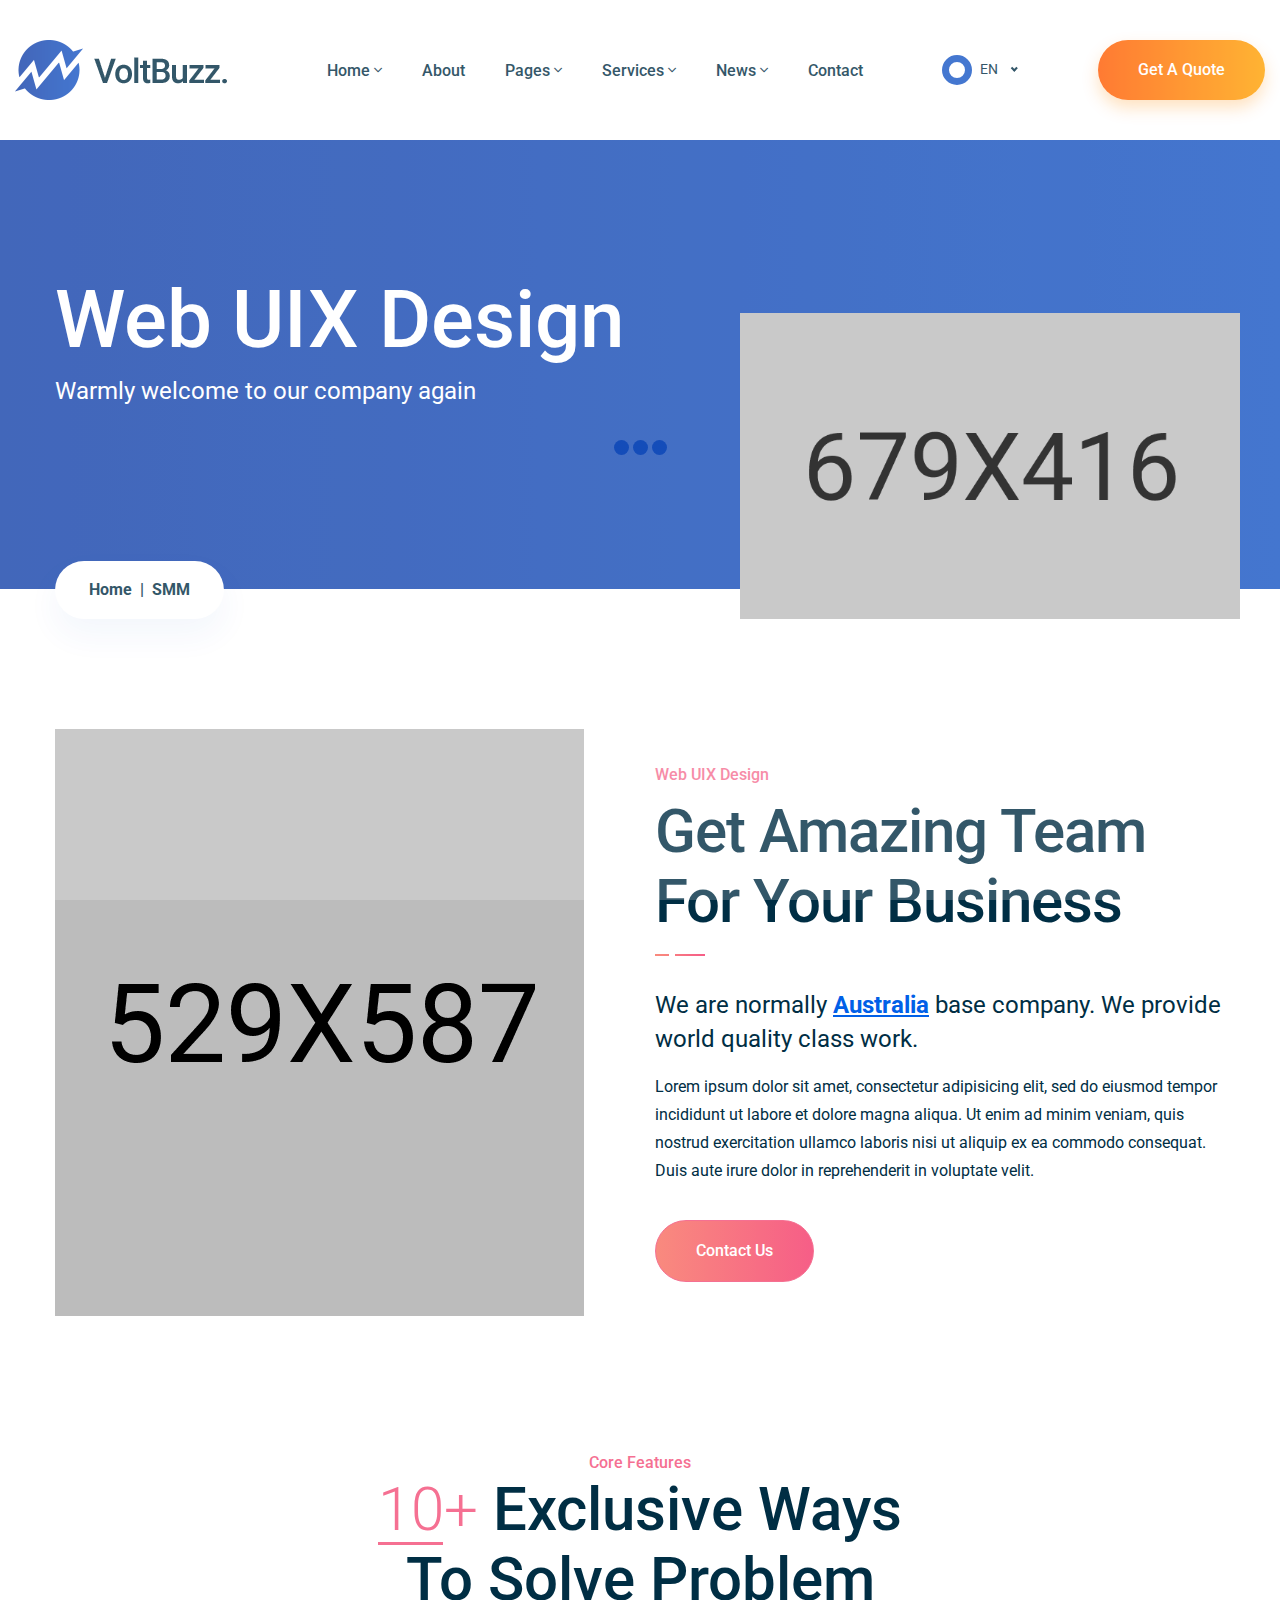
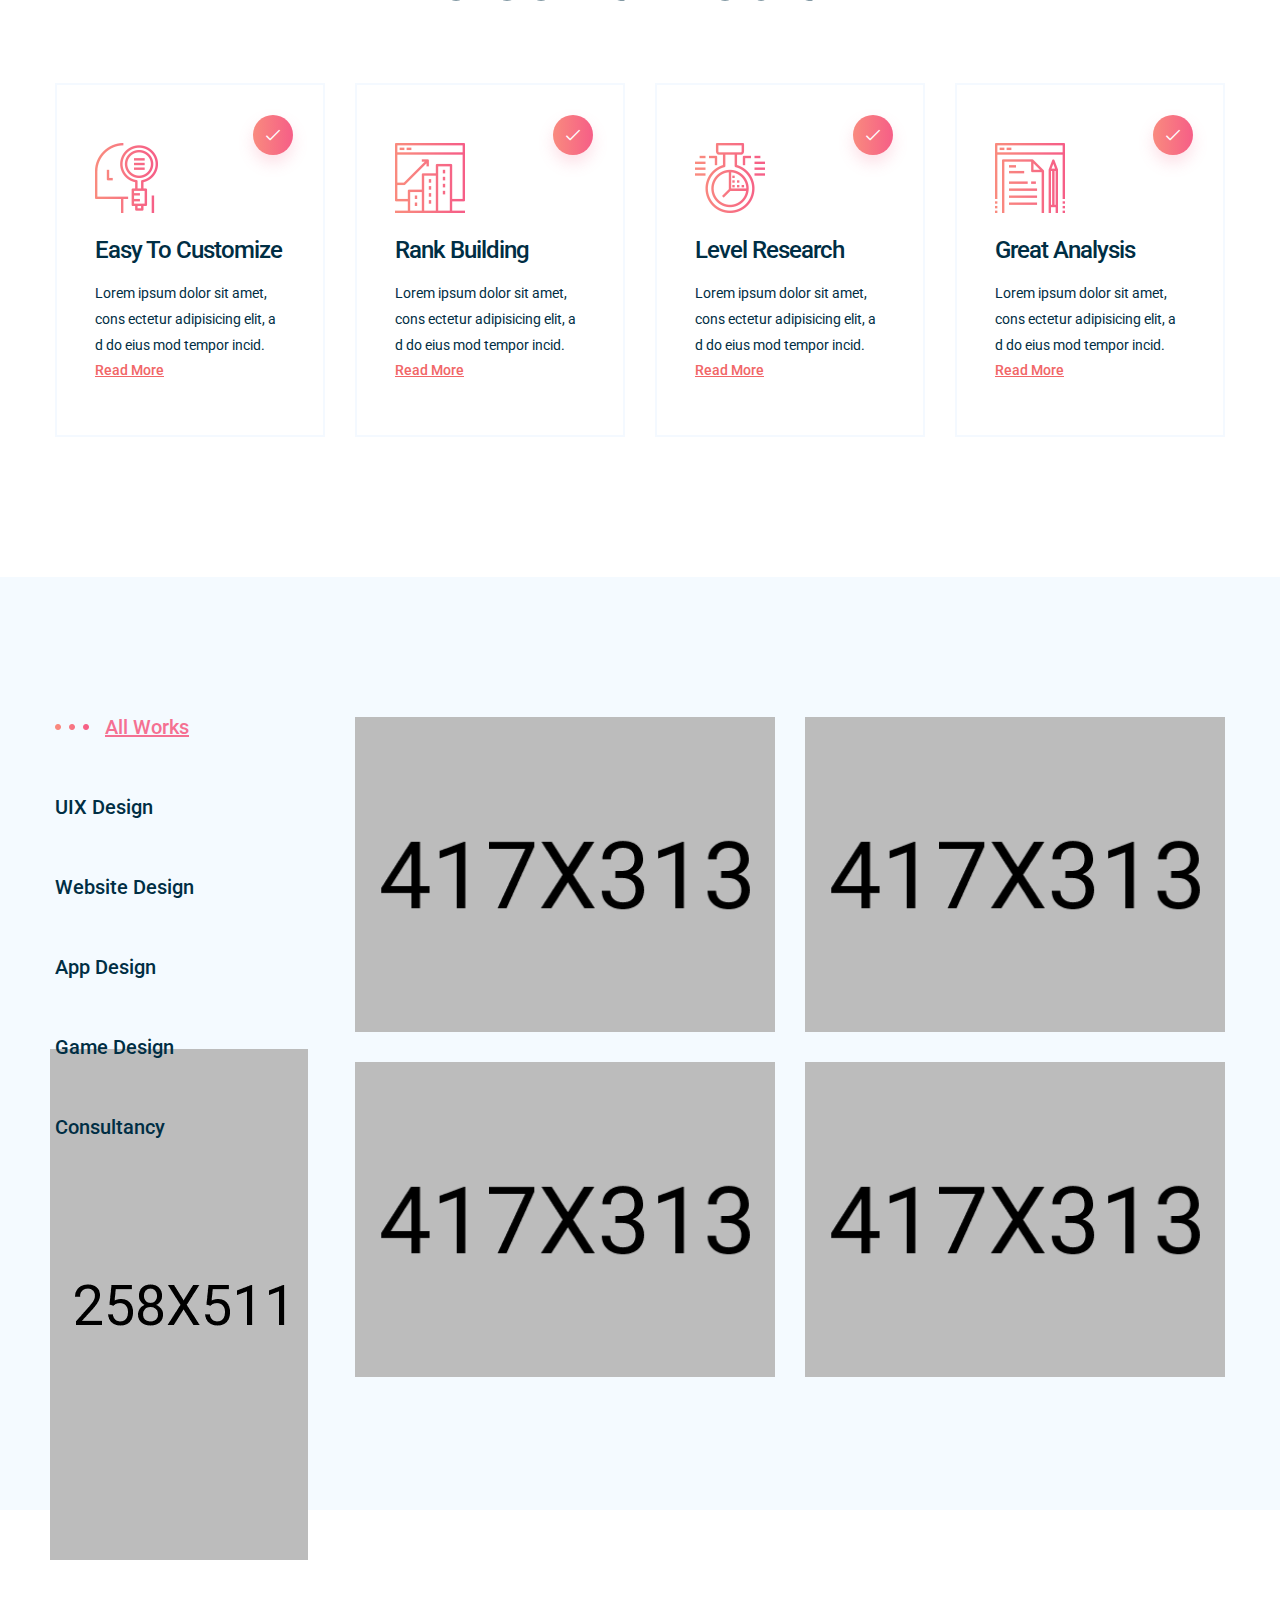
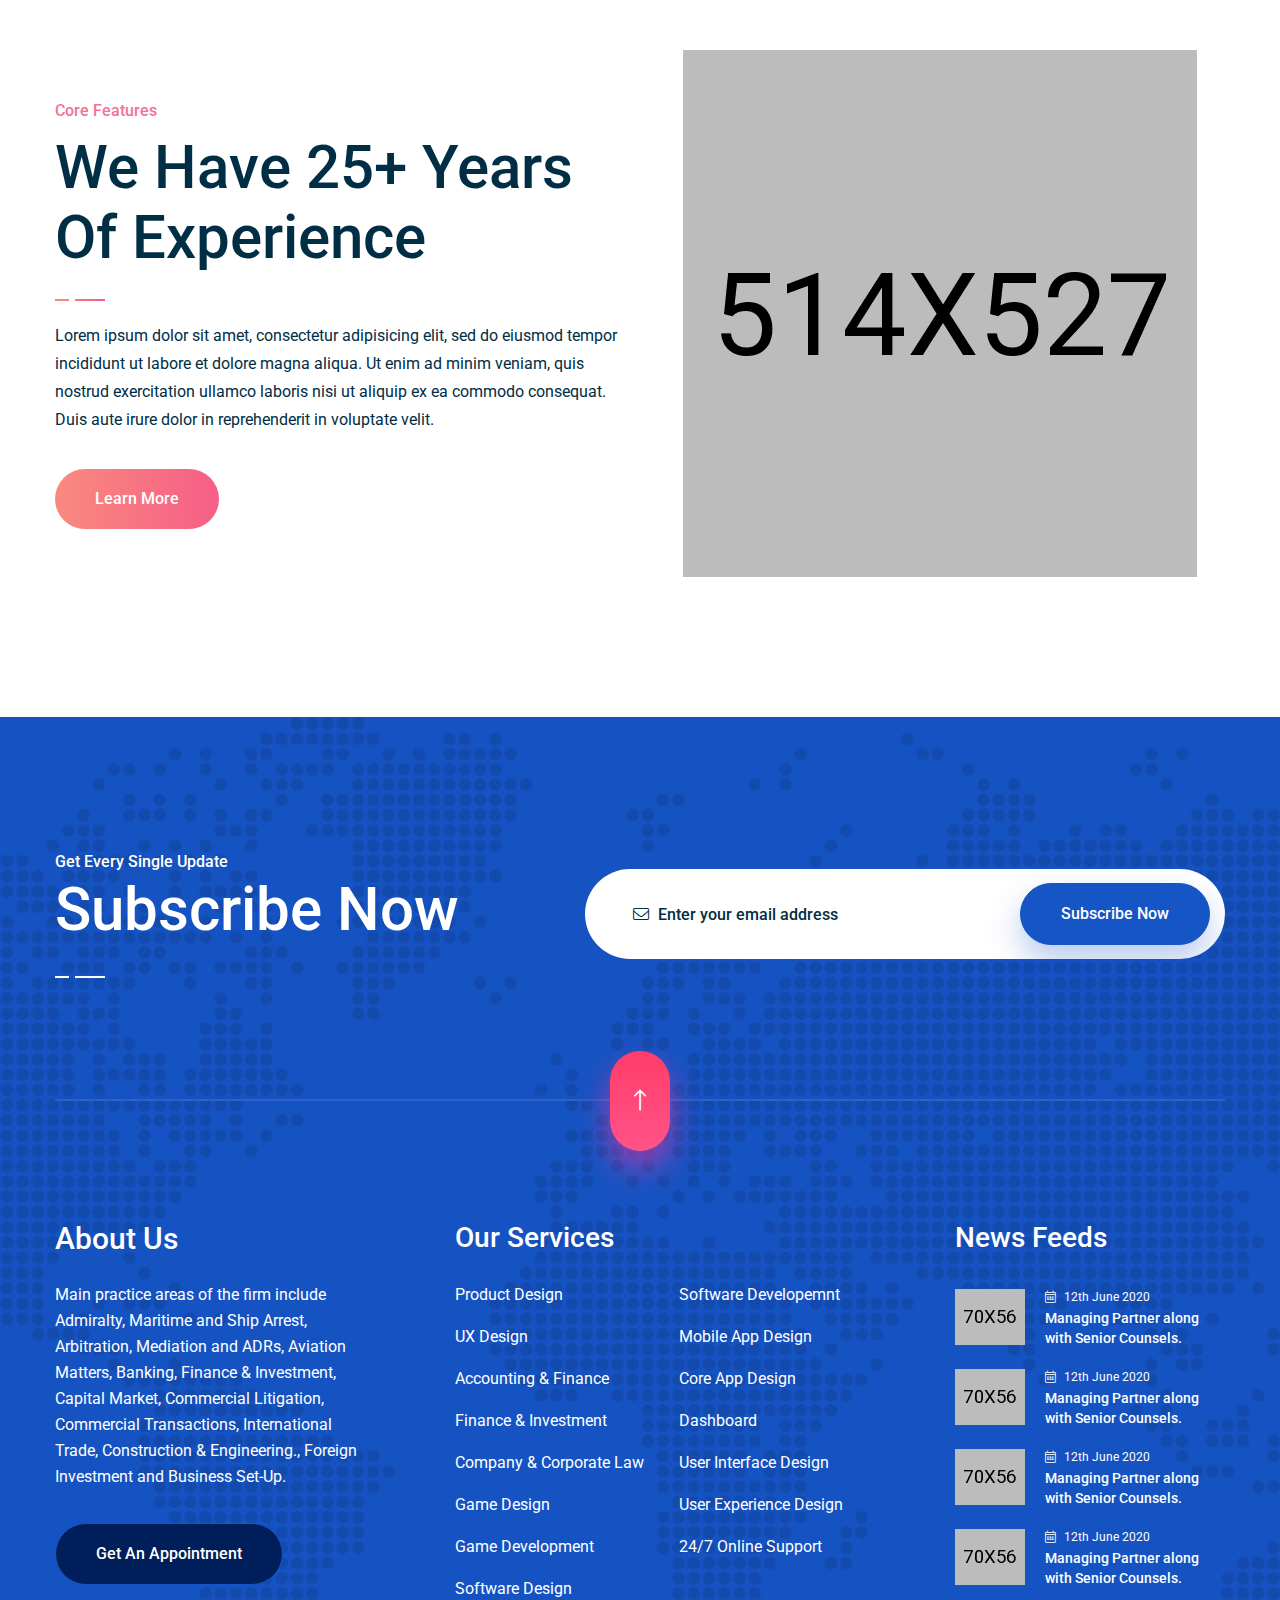
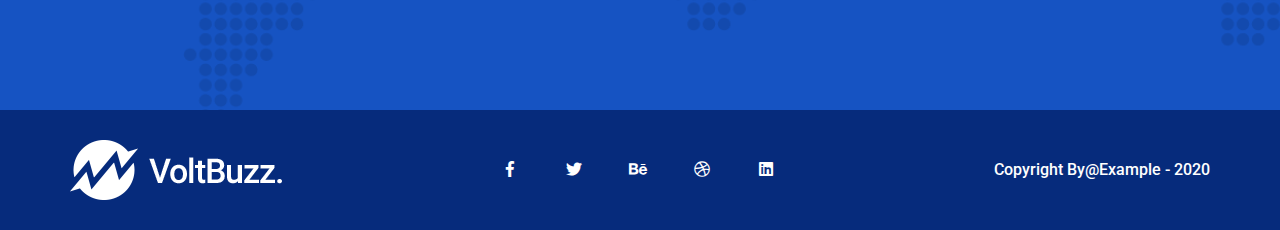
<file: web-design.html>
<!doctype html>
<html lang="en">

<head>
   
    <!--====== Required meta tags ======-->
    <meta charset="utf-8">
    <meta http-equiv="x-ua-compatible" content="ie=edge">
    <meta name="description" content="">
    <meta name="viewport" content="width=device-width, initial-scale=1, shrink-to-fit=no">
    
    <!--====== Title ======-->
    <title>VoltBuzz - SEO & Digital Marketing Agency HTML Template</title>
    
    <!--====== Favicon Icon ======-->
    <link rel="shortcut icon" href="assets/images/favicon.ico" type="image/png">

    <!--====== Bootstrap css ======-->
    <link rel="stylesheet" href="assets/css/bootstrap.min.css">
    
    <!--====== Fontawesome css ======-->
    <link rel="stylesheet" href="assets/css/all.css">
    
    <!--====== nice select css ======-->
    <link rel="stylesheet" href="assets/css/nice-select.css">
    
    <!--====== Magnific Popup css ======-->
    <link rel="stylesheet" href="assets/css/magnific-popup.css">
    
    <!--====== Slick css ======-->
    <link rel="stylesheet" href="assets/css/slick.css">
    
    <!--====== Default css ======-->
    <link rel="stylesheet" href="assets/css/default.css">
    
    <!--====== Style css ======-->
    <link rel="stylesheet" href="assets/css/style.css">
  
  
</head>

<body>

    <!-- LOADER -->
    <div class="preloader">
        <div class="lds-ellipsis">
            <span></span>
            <span></span>
            <span></span>
        </div>
    </div>
    <!-- END LOADER -->
   
 <!--====== HEADER PART START ======-->
    
    <header class="header-area">
        <div class="container-fluid">
            <div class="row">
                <div class="col-lg-12">
                    <div class="navigation">
                        <nav class="navbar navbar-expand-lg navbar-light ">
                            <a class="navbar-brand" href="index.html"><img src="assets/images/logo.png" alt=""></a> <!-- logo -->
                            <button class="navbar-toggler" type="button" data-toggle="collapse" data-target="#navbarSupportedContent" aria-controls="navbarSupportedContent" aria-expanded="false" aria-label="Toggle navigation">
                                <span class="toggler-icon"></span>
                                <span class="toggler-icon"></span>
                                <span class="toggler-icon"></span>
                            </button> <!-- navbar toggler -->

                            <div class="collapse navbar-collapse sub-menu-bar" id="navbarSupportedContent">
                                <ul class="navbar-nav m-auto">
                                    <li class="nav-item active">
                                        <a class="nav-link" href="index.html">Home <i class="fal fa-angle-down"></i></a>
                                        <ul class="sub-menu">
                                            <li><a href="index.html">Home 1</a></li>
                                            <li><a href="index-2.html">Home 2</a></li>
                                            <li><a href="index-3.html">Home 3</a></li>
                                            <li><a href="index-4.html">Home 4</a></li>
                                        </ul>
                                    </li>
                                    <li class="nav-item">
                                        <a class="nav-link" href="about-us.html">About</a>
                                    </li>
                                    <li class="nav-item">
                                        <a class="nav-link" href="#">Pages <i class="fal fa-angle-down"></i></a>
                                        <ul class="sub-menu">
                                            <li><a href="portfolio-grid.html">Portfolio Grid</a></li>
                                            <li><a href="portfolio-masonary.html">Portfolio Masonary</a></li>
                                            <li><a href="portfolio-slider.html">Portfolio Slider</a></li>
                                            <li><a href="project-details.html">project details</a></li>
                                            <li><a href="team.html">team</a></li>
											<li><a href="faq.html">FAQ</a></li>
											
                                        </ul>
                                    </li>
                                    <li class="nav-item">
                                        <a class="nav-link" href="#">Services <i class="fal fa-angle-down"></i></a>
                                        <ul class="sub-menu">
                                            <li><a href="services.html">All Services</a></li>
                                            <li><a href="seo-service-details.html">SEO Service</a></li>
											<li><a href="smm-details.html">SMM Service </a></li>
                                            <li><a href="web-design.html">Web Design Service</a></li>
                                        </ul>
                                    </li>
                                    
                                    <li class="nav-item">
                                        <a class="nav-link" href="#">News <i class="fal fa-angle-down"></i></a>
                                        <ul class="sub-menu">
                                            <li><a href="news.html">News Standard</a></li>
                                            <li><a href="news-masonary.html">News Masonary</a></li>
                                            <li><a href="news-details.html">News Details</a></li>
                                        </ul>
                                    </li>
                                   
                                    <li class="nav-item">
                                        <a class="nav-link" href="contact.html">Contact</a>
                                    </li>
                                </ul>
                            </div> <!-- navbar collapse -->
                            <div class="navbar-btn d-none d-sm-flex align-items-center">
                                <select>
                                    <option value="1">EN</option>
                                    <option value="2">BN</option>
                                    <option value="3">HP</option>
                                </select>
                                <a class="main-btn" href="#">Get A Quote</a>
                            </div>
                        </nav>
                    </div> <!-- navigation -->
                </div>
            </div> <!-- row -->
        </div>
    </header>
    
    <!--====== HEADER PART ENDS ======-->
    
    <!--====== page title PART START ======-->
    
    <section class="page-title-area mt-140">
        <div class="container">
            <div class="row">
                <div class="col-lg-7">
                    <div class="page-title">
                        <h3 class="title">Web UIX Design</h3>
                        <p>Warmly welcome to our company again</p>
                        <nav aria-label="breadcrumb">
                            <ol class="breadcrumb">
                                <li class="breadcrumb-item"><a href="index.html">Home</a></li>
                                <li class="breadcrumb-item active" aria-current="page">SMM</li>
                            </ol>
                        </nav>
                    </div>
                </div>
                <div class="col-lg-5">
                    <div class="page-title-thumb">
                        <img src="assets/images/page-thumb.png" alt="page-thumb">
                    </div>
                </div>
            </div> <!-- row -->
        </div>
    </section>
    
    <!--====== page title PART ENDS ======-->

    <!--====== SEO PART START ======-->
    
    <section class="seo-area web-seo-area pt-140 pb-135">
        <div class="container">
            <div class="row align-items-center">
                <div class="col-lg-6">
                    <div class="seo-thumb-2">
                        <img src="assets/images/web-thumb.png" alt="seo">
                    </div>
                </div>
                <div class="col-lg-6">
                    <div class="seo-content">
                        <span>Web UIX Design</span>
                        <h3 class="title">Get Amazing Team For Your Business</h3>
                        <img src="assets/images/title-shape-5.png" alt="">
                        <h4>We are normally <span>Australia</span> base company. We provide world quality class work.</h4>
                        <p>Lorem ipsum dolor sit amet, consectetur adipisicing elit, sed do eiusmod tempor incididunt ut labore et dolore magna aliqua. Ut enim ad minim veniam, quis nostrud exercitation ullamco laboris nisi ut aliquip ex ea commodo consequat. Duis aute irure dolor in reprehenderit in voluptate velit.</p>
                        <a class="main-btn" href="#">Contact Us</a>
                    </div>
                </div>
            </div> <!-- row -->
        </div>
    </section>
    
    <!--====== SEO PART ENDS ======-->

    <!--====== CORE FEATURES PART START ======-->
    
    <section class="core-features-area web-core-features-area pb-140">
        <div class="container">
            <div class="row justify-content-center">
                <div class="col-lg-6">
                    <div class="features-title text-center">
                        <span>Core Features</span>
                        <h3 class="title"><span>10+</span> Exclusive Ways To Solve Problem</h3>
                    </div>
                </div>
            </div> <!-- row -->
            <div class="row justify-content-center">
                <div class="col-lg-3 col-md-6 col-sm-7">
                    <div class="features-item item-4">
                        <i class="fal fa-check"></i>
                        <img src="assets/images/icon/features-icon-5.png" alt="icon">
                        <h4 class="title">Easy To Customize</h4>
                        <p>Lorem ipsum dolor sit amet, cons ectetur adipisicing elit, a d do eius mod tempor incid.</p>
                        <a href="#">Read More</a>
                    </div>
                </div>
                <div class="col-lg-3 col-md-6 col-sm-7">
                    <div class="features-item item-4">
                        <i class="fal fa-check"></i>
                        <img src="assets/images/icon/features-icon-6.png" alt="icon">
                        <h4 class="title">Rank Building</h4>
                        <p>Lorem ipsum dolor sit amet, cons ectetur adipisicing elit, a d do eius mod tempor incid.</p>
                        <a href="#">Read More</a>
                    </div>
                </div>
                <div class="col-lg-3 col-md-6 col-sm-7">
                    <div class="features-item item-4">
                        <i class="fal fa-check"></i>
                        <img src="assets/images/icon/features-icon-7.png" alt="icon">
                        <h4 class="title">Level Research</h4>
                        <p>Lorem ipsum dolor sit amet, cons ectetur adipisicing elit, a d do eius mod tempor incid.</p>
                        <a href="#">Read More</a>
                    </div>
                </div>
                <div class="col-lg-3 col-md-6 col-sm-7">
                    <div class="features-item item-4">
                        <i class="fal fa-check"></i>
                        <img src="assets/images/icon/features-icon-8.png" alt="icon">
                        <h4 class="title">Great Analysis</h4>
                        <p>Lorem ipsum dolor sit amet, cons ectetur adipisicing elit, a d do eius mod tempor incid.</p>
                        <a href="#">Read More</a>
                    </div>
                </div>
            </div>
        </div>
    </section>
    
    <!--====== CORE FEATURES PART ENDS ======-->

    <!--====== PORTFOLIO 2 PART START ======-->
    
    <div class="portfolio-2-area web-portfolio-2-area pt-110  pb-140">
        <div class="container">
            <div class="row">
                <div class="col-lg-3">
                    <div class="portfolio-btns">
                        <div class="project-menu">
                            <ul>
                                <li data-filter="*" class="active"><img src="assets/images/portfolio-dot-2.png" alt=""> All Works</li>
                                <li data-filter=".cat-1"><img src="assets/images/portfolio-dot-2.png" alt=""> UIX Design</li>
                                <li data-filter=".cat-2"><img src="assets/images/portfolio-dot-2.png" alt=""> Website Design</li>
                                <li data-filter=".cat-3"><img src="assets/images/portfolio-dot-2.png" alt=""> App Design</li>
                                <li data-filter=".cat-4"><img src="assets/images/portfolio-dot-2.png" alt=""> Game Design</li>
                                <li data-filter=".cat-5"><img src="assets/images/portfolio-dot-2.png" alt=""> Consultancy</li>
                            </ul>
                        </div>
                    </div>
                </div>
                <div class="col-lg-9">
                    <div class="row grid">
                        <div class="col-lg-6 col-md-6 col-sm-6 cat-1 cat-4">
                            <div class="portfolio-item mt-30">
                                <img src="assets/images/portfolio-item-1.jpg" alt="portfolio">
                                <div class="portfolio-overlay">
                                    <a class="main-btn image-popup" href="assets/images/portfolio-item-1.jpg"><i class="fal fa-search"></i> View Work</a>
                                </div>
                            </div>
                        </div>
                        <div class="col-lg-6 col-md-6 col-sm-6 cat-5 cat-2 cat-4">
                            <div class="portfolio-item mt-30">
                                <img src="assets/images/portfolio-item-2.jpg" alt="portfolio">
                                <div class="portfolio-overlay">
                                    <a class="main-btn image-popup" href="assets/images/portfolio-item-2.jpg"><i class="fal fa-search"></i> View Work</a>
                                </div>
                            </div>
                        </div>
                        <div class="col-lg-6 col-md-6 col-sm-6 cat-3 cat-4">
                            <div class="portfolio-item mt-30">
                                <img src="assets/images/portfolio-item-3.jpg" alt="portfolio">
                                <div class="portfolio-overlay">
                                    <a class="main-btn image-popup" href="assets/images/portfolio-item-3.jpg"><i class="fal fa-search"></i> View Work</a>
                                </div>
                            </div>
                        </div>
                        <div class="col-lg-6 col-md-6 col-sm-6 cat-2 cat-3">
                            <div class="portfolio-item mt-30">
                                <img src="assets/images/portfolio-item-4.jpg" alt="portfolio">
                                <div class="portfolio-overlay">
                                    <a class="main-btn image-popup" href="assets/images/portfolio-item-4.jpg"><i class="fal fa-search"></i> View Work</a>
                                </div>
                            </div>
                        </div>
                    </div>
                </div>
            </div> <!-- row -->
        </div>
        <div class="portfolio-thumb">
            <img src="assets/images/portfolio-tummb.png" alt="">
        </div>
    </div>
    
    <!--====== PORTFOLIO 2 PART ENDS ======-->

    <!--====== WEB EXPERIENCE PART START ======-->
    
    <section class="web-experience-area pt-140 pb-140">
        <div class="container">
            <div class="row align-items-center">
                <div class="col-lg-6">
                    <div class="web-experience-content">
                        <span>Core Features</span>
                        <h3 class="title">We Have 25+ Years Of Experience</h3>
                        <img src="assets/images/title-shape-5.png" alt="">
                        <p>Lorem ipsum dolor sit amet, consectetur adipisicing elit, sed do eiusmod tempor incididunt ut labore et dolore magna aliqua. Ut enim ad minim veniam, quis nostrud exercitation ullamco laboris nisi ut aliquip ex ea commodo consequat. Duis aute irure dolor in reprehenderit in voluptate velit.</p>
                        <a class="main-btn" href="#">Learn More</a>
                    </div>
                </div>
                <div class="col-lg-6">
                    <div class="web-experience-thumb text-center">
                        <img src="assets/images/web-experience-thumb.png" alt="">
                    </div>
                </div>
            </div> <!-- row -->
        </div>
    </section>
    
    <!--====== WEB EXPERIENCE PART ENDS ======-->

    <!--====== FOOTER PART START ======-->
    
    <footer class="footer-area">
        <div class="footer-bg">
            <div class="container">
                <div class="row">
                    <div class="col-lg-12">
                        <div class="footer-subscribe d-block d-lg-flex justify-content-between align-items-center">
                            <div class="subscribe-content">
                                <span>Get Every Single Update</span>
                                <h3 class="title">Subscribe Now</h3>
                            </div>
                            <div class="subscribe-input">
                                <form action="#">
                                    <div class="input-box">
                                        <input type="text" placeholder="Enter your email address">
                                        <button class="main-btn">Subscribe Now</button>
                                        <i class="fal fa-envelope"></i>
                                    </div>
                                </form>
                            </div>
                        </div>
                    </div>
                </div> <!-- row -->
                <div class="footer-item">
                    <div class="back-to-top">
                        <i class="fal fa-long-arrow-up"></i>
                    </div>
                    <div class="row">
                        <div class="col-lg-4">
                            <div class="footer-about mt-30">
                                <h3 class="title">About Us</h3>
                                <p>Main practice areas of the firm include  Admiralty, Maritime and Ship Arrest,  Arbitration, Mediation and ADRs, Aviation Matters, Banking, Finance & Investment, Capital Market, Commercial Litigation, Commercial Transactions, International Trade, Construction & Engineering., Foreign Investment and Business Set-Up.</p>
                                <a class="main-btn" href="#">Get An Appointment</a>
                            </div>
                        </div>
                        <div class="col-lg-5 col-md-7">
                            <div class="footer-services mt-30">
                                <div class="footer-services-title">
                                    <h3 class="title">Our Services</h3>
                                </div>
                                <div class="footer-services-list">
                                    <ul>
                                        <li><a href="#">Product Design</a></li>
                                        <li><a href="#">UX Design</a></li>
                                        <li><a href="#">Accounting & Finance</a></li>
                                        <li><a href="#">Finance & Investment</a></li>
                                        <li><a href="#">Company & Corporate Law</a></li>
                                        <li><a href="#">Game Design</a></li>
                                        <li><a href="#">Game Development</a></li>
                                        <li><a href="#">Software Design</a></li>
                                    </ul>
                                    <ul class="ml-35">
                                        <li><a href="#">Software Developemnt</a></li>
                                        <li><a href="#">Mobile App Design</a></li>
                                        <li><a href="#">Core App Design</a></li>
                                        <li><a href="#">Dashboard</a></li>
                                        <li><a href="#">User Interface Design</a></li>
                                        <li><a href="#">User Experience Design</a></li>
                                        <li><a href="#">24/7 Online Support</a></li>
                                    </ul>
                                </div>
                            </div>
                        </div>
                        <div class="col-lg-3 col-md-5 col-sm-7">
                            <div class="footer-news mt-30">
                                <div class="footer-news-title">
                                    <h3 class="title">News Feeds</h3>
                                </div>
                                <div class="footer-news-list">
                                    <div class="item">
                                        <img src="assets/images/footer-news-1.jpg" alt="news">
                                        <span><i class="fal fa-calendar-alt"></i> 12th June 2020</span>
                                        <a href="#"><h5 class="title">Managing Partner along with Senior Counsels.</h5></a>
                                    </div>
                                    <div class="item">
                                        <img src="assets/images/footer-news-2.jpg" alt="news">
                                        <span><i class="fal fa-calendar-alt"></i> 12th June 2020</span>
                                        <a href="#"><h5 class="title">Managing Partner along with Senior Counsels.</h5></a>
                                    </div>
                                    <div class="item">
                                        <img src="assets/images/footer-news-3.jpg" alt="news">
                                        <span><i class="fal fa-calendar-alt"></i> 12th June 2020</span>
                                        <a href="#"><h5 class="title">Managing Partner along with Senior Counsels.</h5></a>
                                    </div>
                                    <div class="item">
                                        <img src="assets/images/footer-news-4.jpg" alt="news">
                                        <span><i class="fal fa-calendar-alt"></i> 12th June 2020</span>
                                        <a href="#"><h5 class="title">Managing Partner along with Senior Counsels.</h5></a>
                                    </div>
                                </div>
                            </div>
                        </div>
                    </div> <!-- row -->
                </div>
            </div>
        </div>
        <div class="footer-copyright">
            <div class="container">
                <div class="col-lg-12">
                    <div class="copyright-item d-block d-lg-flex justify-content-between align-items-center">
                        <div class="copyright-logo">
                            <a href="#"><img src="assets/images/logo-2.png" alt=""></a>
                        </div>
                        <div class="copyright-social">
                            <ul>
                                <li><a href="#"><i class="fab fa-facebook-f"></i></a></li>
                                <li><a href="#"><i class="fab fa-twitter"></i></a></li>
                                <li><a href="#"><i class="fab fa-behance"></i></a></li>
                                <li><a href="#"><i class="fab fa-dribbble"></i></a></li>
                                <li><a href="#"><i class="fab fa-linkedin"></i></a></li>
                            </ul>
                        </div>
                        <div class="copyright-content">
                            <p>Copyright By@Example - 2020</p>
                        </div>
                    </div>
                </div>
            </div>
        </div>
    </footer>
    
    <!--====== FOOTER PART ENDS ======-->
    




    
    
    <!--====== jquery js ======-->
    <script src="assets/js/vendor/modernizr-3.6.0.min.js"></script>
    <script src="assets/js/vendor/jquery-1.12.4.min.js"></script>

    <!--====== Bootstrap js ======-->
    <script src="assets/js/bootstrap.min.js"></script>
    <script src="assets/js/popper.min.js"></script>
    
    <!--====== Slick js ======-->
    <script src="assets/js/slick.min.js"></script>
    
    <!--====== Isotope js ======-->
    <script src="assets/js/isotope.pkgd.min.js"></script>
    
    <!--====== Images Loaded js ======-->
    <script src="assets/js/imagesloaded.pkgd.min.js"></script>
    
    <!--====== nice select js ======-->
    <script src="assets/js/jquery.nice-select.min.js"></script>
    
    <!--====== appear js ======-->
    <script src="assets/js/jquery.appear.min.js"></script>
    
    <!--====== counterup js ======-->
    <script src="assets/js/jquery.counterup.min.js"></script>
    
    <!--====== waypoints js ======-->
    <script src="assets/js/waypoints.min.js"></script>
    
    <!--====== Magnific Popup js ======-->
    <script src="assets/js/jquery.magnific-popup.min.js"></script>
    
    <!--====== Ajax Contact js ======-->
    <script src="assets/js/ajax-contact.js"></script>
    
    <!--====== Main js ======-->
    <script src="assets/js/main.js"></script>

</body>

</html>
</file>
<file: assets/css/nice-select.css>
.nice-select {
  -webkit-tap-highlight-color: transparent;
  background-color: #fff;
  border-radius: 5px;
  border: solid 1px #e8e8e8;
  box-sizing: border-box;
  clear: both;
  cursor: pointer;
  display: block;
  float: left;
  font-family: inherit;
  font-size: 14px;
  font-weight: normal;
  height: 42px;
  line-height: 40px;
  outline: none;
  padding-left: 18px;
  padding-right: 30px;
  position: relative;
  text-align: left !important;
  -webkit-transition: all 0.2s ease-in-out;
  transition: all 0.2s ease-in-out;
  -webkit-user-select: none;
     -moz-user-select: none;
      -ms-user-select: none;
          user-select: none;
  white-space: nowrap;
  width: auto; }
  .nice-select:hover {
    border-color: #dbdbdb; }
  .nice-select:active, .nice-select.open, .nice-select:focus {
    border-color: #999; }
  .nice-select:after {
    border-bottom: 2px solid #999;
    border-right: 2px solid #999;
    content: '';
    display: block;
    height: 5px;
    margin-top: -4px;
    pointer-events: none;
    position: absolute;
    right: 12px;
    top: 50%;
    -webkit-transform-origin: 66% 66%;
        -ms-transform-origin: 66% 66%;
            transform-origin: 66% 66%;
    -webkit-transform: rotate(45deg);
        -ms-transform: rotate(45deg);
            transform: rotate(45deg);
    -webkit-transition: all 0.15s ease-in-out;
    transition: all 0.15s ease-in-out;
    width: 5px; }
  .nice-select.open:after {
    -webkit-transform: rotate(-135deg);
        -ms-transform: rotate(-135deg);
            transform: rotate(-135deg); }
  .nice-select.open .list {
    opacity: 1;
    pointer-events: auto;
    -webkit-transform: scale(1) translateY(0);
        -ms-transform: scale(1) translateY(0);
            transform: scale(1) translateY(0); }
  .nice-select.disabled {
    border-color: #ededed;
    color: #999;
    pointer-events: none; }
    .nice-select.disabled:after {
      border-color: #cccccc; }
  .nice-select.wide {
    width: 100%; }
    .nice-select.wide .list {
      left: 0 !important;
      right: 0 !important; }
  .nice-select.right {
    float: right; }
    .nice-select.right .list {
      left: auto;
      right: 0; }
  .nice-select.small {
    font-size: 12px;
    height: 36px;
    line-height: 34px; }
    .nice-select.small:after {
      height: 4px;
      width: 4px; }
    .nice-select.small .option {
      line-height: 34px;
      min-height: 34px; }
  .nice-select .list {
    background-color: #fff;
    border-radius: 5px;
    box-shadow: 0 0 0 1px rgba(68, 68, 68, 0.11);
    box-sizing: border-box;
    margin-top: 4px;
    opacity: 0;
    overflow: hidden;
    padding: 0;
    pointer-events: none;
    position: absolute;
    top: 100%;
    left: 0;
    -webkit-transform-origin: 50% 0;
        -ms-transform-origin: 50% 0;
            transform-origin: 50% 0;
    -webkit-transform: scale(0.75) translateY(-21px);
        -ms-transform: scale(0.75) translateY(-21px);
            transform: scale(0.75) translateY(-21px);
    -webkit-transition: all 0.2s cubic-bezier(0.5, 0, 0, 1.25), opacity 0.15s ease-out;
    transition: all 0.2s cubic-bezier(0.5, 0, 0, 1.25), opacity 0.15s ease-out;
    z-index: 9; }
    .nice-select .list:hover .option:not(:hover) {
      background-color: transparent !important; }
  .nice-select .option {
    cursor: pointer;
    font-weight: 400;
    line-height: 40px;
    list-style: none;
    min-height: 40px;
    outline: none;
    padding-left: 18px;
    padding-right: 29px;
    text-align: left;
    -webkit-transition: all 0.2s;
    transition: all 0.2s; }
    .nice-select .option:hover, .nice-select .option.focus, .nice-select .option.selected.focus {
      background-color: #f6f6f6; }
    .nice-select .option.selected {
      font-weight: bold; }
    .nice-select .option.disabled {
      background-color: transparent;
      color: #999;
      cursor: default; }

.no-csspointerevents .nice-select .list {
  display: none; }

.no-csspointerevents .nice-select.open .list {
  display: block; }
</file>
<file: assets/css/default.css>
/* Deafult Margin & Padding */
/*-- Margin Top --*/
.mt-5 {
	margin-top: 5px;
}
.mt-10 {
	margin-top: 10px;
}
.mt-15 {
	margin-top: 15px;
}
.mt-20 {
	margin-top: 20px;
}
.mt-25 {
	margin-top: 25px;
}
.mt-30 {
	margin-top: 30px;
}
.mt-35 {
	margin-top: 35px;
}
.mt-40 {
	margin-top: 40px;
}
.mt-45 {
	margin-top: 45px;
}
.mt-50 {
	margin-top: 50px;
}
.mt-55 {
	margin-top: 55px;
}
.mt-60 {
	margin-top: 60px;
}
.mt-65 {
	margin-top: 65px;
}
.mt-70 {
	margin-top: 70px;
}
.mt-75 {
	margin-top: 75px;
}
.mt-80 {
	margin-top: 80px;
}
.mt-85 {
	margin-top: 85px;
}
.mt-90 {
	margin-top: 90px;
}
.mt-95 {
	margin-top: 95px;
}
.mt-100 {
	margin-top: 100px;
}
.mt-105 {
	margin-top: 105px;
}
.mt-110 {
	margin-top: 110px;
}
.mt-115 {
	margin-top: 115px;
}
.mt-120 {
	margin-top: 120px;
}
.mt-125 {
	margin-top: 125px;
}
.mt-130 {
	margin-top: 130px;
}
.mt-135 {
	margin-top: 135px;
}
.mt-140 {
	margin-top: 140px;
}
.mt-145 {
	margin-top: 145px;
}
.mt-150 {
	margin-top: 150px;
}
.mt-155 {
	margin-top: 155px;
}
.mt-160 {
	margin-top: 160px;
}
.mt-165 {
	margin-top: 165px;
}
.mt-170 {
	margin-top: 170px;
}
.mt-175 {
	margin-top: 175px;
}
.mt-180 {
	margin-top: 180px;
}
.mt-185 {
	margin-top: 185px;
}
.mt-190 {
	margin-top: 190px;
}
.mt-195 {
	margin-top: 195px;
}
.mt-200 {
	margin-top: 200px;
}
/*-- Margin Bottom --*/

.mb-5 {
	margin-bottom: 5px;
}
.mb-10 {
	margin-bottom: 10px;
}
.mb-15 {
	margin-bottom: 15px;
}
.mb-20 {
	margin-bottom: 20px;
}
.mb-25 {
	margin-bottom: 25px;
}
.mb-30 {
	margin-bottom: 30px;
}
.mb-35 {
	margin-bottom: 35px;
}
.mb-40 {
	margin-bottom: 40px;
}
.mb-45 {
	margin-bottom: 45px;
}
.mb-50 {
	margin-bottom: 50px;
}
.mb-55 {
	margin-bottom: 55px;
}
.mb-60 {
	margin-bottom: 60px;
}
.mb-65 {
	margin-bottom: 65px;
}
.mb-70 {
	margin-bottom: 70px;
}
.mb-75 {
	margin-bottom: 75px;
}
.mb-80 {
	margin-bottom: 80px;
}
.mb-85 {
	margin-bottom: 85px;
}
.mb-90 {
	margin-bottom: 90px;
}
.mb-95 {
	margin-bottom: 95px;
}
.mb-100 {
	margin-bottom: 100px;
}
.mb-105 {
	margin-bottom: 105px;
}
.mb-110 {
	margin-bottom: 110px;
}
.mb-115 {
	margin-bottom: 115px;
}
.mb-120 {
	margin-bottom: 120px;
}
.mb-125 {
	margin-bottom: 125px;
}
.mb-130 {
	margin-bottom: 130px;
}
.mb-135 {
	margin-bottom: 135px;
}
.mb-140 {
	margin-bottom: 140px;
}
.mb-145 {
	margin-bottom: 145px;
}
.mb-150 {
	margin-bottom: 150px;
}
.mb-155 {
	margin-bottom: 155px;
}
.mb-160 {
	margin-bottom: 160px;
}
.mb-165 {
	margin-bottom: 165px;
}
.mb-170 {
	margin-bottom: 170px;
}
.mb-175 {
	margin-bottom: 175px;
}
.mb-180 {
	margin-bottom: 180px;
}
.mb-185 {
	margin-bottom: 185px;
}
.mb-190 {
	margin-bottom: 190px;
}
.mb-195 {
	margin-bottom: 195px;
}
.mb-200 {
	margin-bottom: 200px;
}
/*-- margin left --*/
.ml-5 {
	margin-left: 5px;
}
.ml-10 {
	margin-left: 10px;
}
.ml-15 {
	margin-left: 15px;
}
.ml-20 {
	margin-left: 20px;
}
.ml-25 {
	margin-left: 25px;
}
.ml-30 {
	margin-left: 30px;
}
.ml-35 {
	margin-left: 35px;
}
.ml-40 {
	margin-left: 40px;
}
.ml-45 {
	margin-left: 45px;
}
.ml-50 {
	margin-left: 50px;
}
.ml-55 {
	margin-left: 55px;
}
.ml-60 {
	margin-left: 60px;
}
.ml-65 {
	margin-left: 65px;
}
.ml-70 {
	margin-left: 70px;
}
.ml-75 {
	margin-left: 75px;
}
.ml-80 {
	margin-left: 80px;
}
.ml-85 {
	margin-left: 85px;
}
.ml-90 {
	margin-left: 90px;
}
.ml-95 {
	margin-left: 95px;
}
.ml-100 {
	margin-left: 100px;
}
.ml-105 {
	margin-left: 105px;
}
.ml-110 {
	margin-left: 110px;
}
.ml-115 {
	margin-left: 115px;
}
.ml-120 {
	margin-left: 120px;
}
.ml-125 {
	margin-left: 125px;
}
.ml-130 {
	margin-left: 130px;
}
.ml-135 {
	margin-left: 135px;
}
.ml-140 {
	margin-left: 140px;
}
.ml-145 {
	margin-left: 145px;
}
.ml-150 {
	margin-left: 150px;
}
.ml-155 {
	margin-left: 155px;
}
.ml-160 {
	margin-left: 160px;
}
.ml-165 {
	margin-left: 165px;
}
.ml-170 {
	margin-left: 170px;
}
.ml-175 {
	margin-left: 175px;
}
.ml-180 {
	margin-left: 180px;
}
.ml-185 {
	margin-left: 185px;
}
.ml-190 {
	margin-left: 190px;
}
.ml-195 {
	margin-left: 195px;
}
.ml-200 {
	margin-left: 200px;
}
/*-- margin right --*/
.mr-5 {
	margin-right: 5px;
}
.mr-10 {
	margin-right: 10px;
}
.mr-15 {
	margin-right: 15px;
}
.mr-20 {
	margin-right: 20px;
}
.mr-25 {
	margin-right: 25px;
}
.mr-30 {
	margin-right: 30px;
}
.mr-35 {
	margin-right: 35px;
}
.mr-40 {
	margin-right: 40px;
}
.mr-45 {
	margin-right: 45px;
}
.mr-50 {
	margin-right: 50px;
}
.mr-55 {
	margin-right: 55px;
}
.mr-60 {
	margin-right: 60px;
}
.mr-65 {
	margin-right: 65px;
}
.mr-70 {
	margin-right: 70px;
}
.mr-75 {
	margin-right: 75px;
}
.mr-80 {
	margin-right: 80px;
}
.mr-85 {
	margin-right: 85px;
}
.mr-90 {
	margin-right: 90px;
}
.mr-95 {
	margin-right: 95px;
}
.mr-100 {
	margin-right: 100px;
}
.mr-105 {
	margin-right: 105px;
}
.mr-110 {
	margin-right: 110px;
}
.mr-115 {
	margin-right: 115px;
}
.mr-120 {
	margin-right: 120px;
}
.mr-125 {
	margin-right: 125px;
}
.mr-130 {
	margin-right: 130px;
}
.mr-135 {
	margin-right: 135px;
}
.mr-140 {
	margin-right: 140px;
}
.mr-145 {
	margin-right: 145px;
}
.mr-150 {
	margin-right: 150px;
}
.mr-155 {
	margin-right: 155px;
}
.mr-160 {
	margin-right: 160px;
}
.mr-165 {
	margin-right: 165px;
}
.mr-170 {
	margin-right: 170px;
}
.mr-175 {
	margin-right: 175px;
}
.mr-180 {
	margin-right: 180px;
}
.mr-185 {
	margin-right: 185px;
}
.mr-190 {
	margin-right: 190px;
}
.mr-195 {
	margin-right: 195px;
}
.mr-200 {
	margin-right: 200px;
}


/*-- Padding Top --*/

.pt-5 {
	padding-top: 5px;
}
.pt-10 {
	padding-top: 10px;
}
.pt-15 {
	padding-top: 15px;
}
.pt-20 {
	padding-top: 20px;
}
.pt-25 {
	padding-top: 25px;
}
.pt-30 {
	padding-top: 30px;
}
.pt-35 {
	padding-top: 35px;
}
.pt-40 {
	padding-top: 40px;
}
.pt-45 {
	padding-top: 45px;
}
.pt-50 {
	padding-top: 50px;
}
.pt-55 {
	padding-top: 55px;
}
.pt-60 {
	padding-top: 60px;
}
.pt-65 {
	padding-top: 65px;
}
.pt-70 {
	padding-top: 70px;
}
.pt-75 {
	padding-top: 75px;
}
.pt-80 {
	padding-top: 80px;
}
.pt-85 {
	padding-top: 85px;
}
.pt-90 {
	padding-top: 90px;
}
.pt-95 {
	padding-top: 95px;
}
.pt-100 {
	padding-top: 100px;
}
.pt-105 {
	padding-top: 105px;
}
.pt-110 {
	padding-top: 110px;
}
.pt-115 {
	padding-top: 115px;
}
.pt-120 {
	padding-top: 120px;
}
.pt-125 {
	padding-top: 125px;
}
.pt-130 {
	padding-top: 130px;
}
.pt-135 {
	padding-top: 135px;
}
.pt-140 {
	padding-top: 140px;
}
.pt-145 {
	padding-top: 145px;
}
.pt-150 {
	padding-top: 150px;
}
.pt-155 {
	padding-top: 155px;
}
.pt-160 {
	padding-top: 160px;
}
.pt-165 {
	padding-top: 165px;
}
.pt-170 {
	padding-top: 170px;
}
.pt-175 {
	padding-top: 175px;
}
.pt-180 {
	padding-top: 180px;
}
.pt-185 {
	padding-top: 185px;
}
.pt-190 {
	padding-top: 190px;
}
.pt-195 {
	padding-top: 195px;
}
.pt-200 {
	padding-top: 200px;
}
/*-- Padding Bottom --*/

.pb-5 {
	padding-bottom: 5px;
}
.pb-10 {
	padding-bottom: 10px;
}
.pb-15 {
	padding-bottom: 15px;
}
.pb-20 {
	padding-bottom: 20px;
}
.pb-25 {
	padding-bottom: 25px;
}
.pb-30 {
	padding-bottom: 30px;
}
.pb-35 {
	padding-bottom: 35px;
}
.pb-40 {
	padding-bottom: 40px;
}
.pb-45 {
	padding-bottom: 45px;
}
.pb-50 {
	padding-bottom: 50px;
}
.pb-55 {
	padding-bottom: 55px;
}
.pb-60 {
	padding-bottom: 60px;
}
.pb-65 {
	padding-bottom: 65px;
}
.pb-70 {
	padding-bottom: 70px;
}
.pb-75 {
	padding-bottom: 75px;
}
.pb-80 {
	padding-bottom: 80px;
}
.pb-85 {
	padding-bottom: 85px;
}
.pb-90 {
	padding-bottom: 90px;
}
.pb-95 {
	padding-bottom: 95px;
}
.pb-100 {
	padding-bottom: 100px;
}
.pb-105 {
	padding-bottom: 105px;
}
.pb-110 {
	padding-bottom: 110px;
}
.pb-115 {
	padding-bottom: 115px;
}
.pb-120 {
	padding-bottom: 120px;
}
.pb-125 {
	padding-bottom: 125px;
}
.pb-130 {
	padding-bottom: 130px;
}
.pb-135 {
	padding-bottom: 135px;
}
.pb-140 {
	padding-bottom: 140px;
}
.pb-145 {
	padding-bottom: 145px;
}
.pb-150 {
	padding-bottom: 150px;
}
.pb-155 {
	padding-bottom: 155px;
}
.pb-160 {
	padding-bottom: 160px;
}
.pb-165 {
	padding-bottom: 165px;
}
.pb-170 {
	padding-bottom: 170px;
}
.pb-175 {
	padding-bottom: 175px;
}
.pb-180 {
	padding-bottom: 180px;
}
.pb-185 {
	padding-bottom: 185px;
}
.pb-190 {
	padding-bottom: 190px;
}
.pb-195 {
	padding-bottom: 195px;
}
.pb-200 {
	padding-bottom: 200px;
}

/*-- Padding left --*/

.pl-0 {
	padding-left: 0px;
}
.pl-5 {
	padding-left: 5px;
}
.pl-10 {
	padding-left: 10px;
}
.pl-15 {
	padding-left: 15px;
}
.pl-20 {
	padding-left: 20px;
}
.pl-25 {
	padding-left: 25px;
}
.pl-30 {
	padding-left: 30px;
}
.pl-35 {
	padding-left: 35px;
}
.pl-40 {
	padding-left: 40px;
}
.pl-45 {
	padding-left: 45px;
}
.pl-50 {
	padding-left: 50px;
}
.pl-55 {
	padding-left: 55px;
}
.pl-60 {
	padding-left: 60px;
}
.pl-65 {
	padding-left: 65px;
}
.pl-70 {
	padding-left: 70px;
}
.pl-75 {
	padding-left: 75px;
}
.pl-80 {
	padding-left: 80px;
}
.pl-85 {
	padding-left: 85px;
}
.pl-90 {
	padding-left: 90px;
}
.pl-100 {
	padding-left: 100px;
}
.pl-105 {
	padding-left: 105px;
}
.pl-110 {
	padding-left: 110px;
}
.pl-115 {
	padding-left: 115px;
}
.pl-120 {
	padding-left: 120px;
}
.pl-125 {
	padding-left: 125px;
}
/*-- Padding right --*/

.pr-0 {
	padding-right: 0px;
}
.pr-5 {
	padding-right: 5px;
}
.pr-10 {
	padding-right: 10px;
}
.pr-15 {
	padding-right: 15px;
}
.pr-20 {
	padding-right: 20px;
}
.pr-25 {
	padding-right: 25px;
}
.pr-30 {
	padding-right: 30px;
}
.pr-35 {
	padding-right: 35px;
}
.pr-40 {
	padding-right: 40px;
}
.pr-45 {
	padding-right: 45px;
}
.pr-50 {
	padding-right: 50px;
}
.pr-55 {
	padding-right: 55px;
}
.pr-60 {
	padding-right: 60px;
}
.pr-65 {
	padding-right: 65px;
}
.pr-70 {
	padding-right: 70px;
}
.pr-75 {
	padding-right: 75px;
}
.pr-80 {
	padding-right: 80px;
}
.pr-85 {
	padding-right: 85px;
}
.pr-90 {
	padding-right: 90px;
}
.pr-95 {
	padding-right: 95px;
}
.pr-100 {
	padding-right: 100px;
}
.pr-105 {
	padding-right: 105px;
}
/* Background Color */

.gray-bg {
	background: #f6f6f6;
}
.white-bg {
	background: #fff;
}
.black-bg {
	background: #222;
}
/* Color */

.white {
	color: #fff;
}
.black {
	color: #222;
}
/* black overlay */

[data-overlay] {
	position: relative;
}
[data-overlay]::before {
	background: #000 none repeat scroll 0 0;
	content: "";
	height: 100%;
	left: 0;
	position: absolute;
	top: 0;
	width: 100%;
	z-index: 1;
}
[data-overlay="3"]::before {
	opacity: 0.3;
}
[data-overlay="4"]::before {
	opacity: 0.4;
}
[data-overlay="5"]::before {
	opacity: 0.5;
}
[data-overlay="6"]::before {
	opacity: 0.6;
}
[data-overlay="7"]::before {
	opacity: 0.7;
}
[data-overlay="8"]::before {
	opacity: 0.8;
}
[data-overlay="9"]::before {
	opacity: 0.9;
}
</file>
<file: assets/css/style.css>
/*-----------------------------------------------------------------------------------

    Template Name: VoltBuzz
    Description: SEO & Digital Marketing Agency HTML5 Template
    Author: WebTend
    Author URI: https://themeforest.net/user/webtend/portfolio
    Version: 1.0

-----------------------------------------------------------------------------------

    CSS INDEX
    ===================

    01. Theme default CSS
	02. Header
    03. Hero
	04. Footer

-----------------------------------------------------------------------------------*/
/*===========================
    1. COMMON css 
===========================*/
@import url("https://fonts.googleapis.com/css2?family=Roboto:ital,wght@0,100;0,300;0,400;0,500;0,700;0,900;1,500&display=swap");
body {
  font-family: "Roboto", sans-serif;
  font-weight: normal;
  font-style: normal;
  color: #002e44; }
  @media (max-width: 767px) {
    body {
      overflow-x: hidden; } }

* {
  margin: 0;
  padding: 0;
  -webkit-box-sizing: border-box;
  -moz-box-sizing: border-box;
  box-sizing: border-box;
  outline: 0 !important; }

img {
  max-width: 100%; }

a:focus,
input:focus,
textarea:focus,
button:focus {
  text-decoration: none;
  outline: none; }

a:focus,
a:hover {
  text-decoration: none; }

i,
span,
a {
  display: inline-block; }

h1,
h2,
h3,
h4,
h5,
h6 {
  font-family: "Roboto", sans-serif;
  font-weight: 500;
  color: #002e44;
  margin: 0px; }

h1 {
  font-size: 48px; }

h2 {
  font-size: 36px; }

h3 {
  font-size: 28px; }

h4 {
  font-size: 22px; }

h5 {
  font-size: 18px; }

h6 {
  font-size: 16px; }

ul, ol {
  margin: 0px;
  padding: 0px;
  list-style-type: none; }

p {
  font-size: 16px;
  font-weight: 400;
  line-height: 26px;
  color: #002e44;
  margin: 0px; }

.bg_cover {
  background-position: center center;
  background-size: cover;
  background-repeat: no-repeat;
  width: 100%;
  height: 100%; }

.slick-slide {
  outline: 0; }

/*===== All Button Style =====*/
.main-btn {
  display: inline-block;
  font-weight: 500;
  text-align: center;
  white-space: nowrap;
  vertical-align: middle;
  -webkit-user-select: none;
  -moz-user-select: none;
  -ms-user-select: none;
  user-select: none;
  border: 1px solid #1655c5;
  padding: 0 40px;
  font-size: 16px;
  line-height: 60px;
  border-radius: 40px;
  color: #fff;
  cursor: pointer;
  z-index: 5;
  -webkit-transition: all 0.4s ease-out 0s;
  -moz-transition: all 0.4s ease-out 0s;
  -ms-transition: all 0.4s ease-out 0s;
  -o-transition: all 0.4s ease-out 0s;
  transition: all 0.4s ease-out 0s;
  background-color: #1655c5; }
  .main-btn:hover {
    background-color: #fff;
    color: #1655c5;
    border-color: #1655c5; }
  .main-btn.main-btn-2 {
    background-color: #fff;
    color: #1655c5;
    border-color: #1655c5; }
    .main-btn.main-btn-2:hover {
      background-color: #1655c5;
      border-color: #1655c5;
      color: #fff; }

.section-title {
  padding-bottom: 43px; }
  .section-title span {
    font-weight: 500;
    color: #1655c5;
    position: relative;
    z-index: 11; }
  .section-title .title {
    font-size: 60px;
    position: relative;
    z-index: 10; }
    @media (max-width: 767px) {
      .section-title .title {
        font-size: 40px; } }
    .section-title .title::before {
      position: absolute;
      content: 'Services';
      left: 50%;
      bottom: 0;
      font-size: 200px;
      line-height: 180px;
      color: #f9fbff;
      transform: translateX(-50%);
      z-index: -1; }
      @media only screen and (min-width: 768px) and (max-width: 991px) {
        .section-title .title::before {
          font-size: 160px; } }
      @media (max-width: 767px) {
        .section-title .title::before {
          display: none; } }
  .section-title img {
    margin-top: 5px; }

/*Loader Css*/
.preloader {
  background-color: #fff;
  bottom: 0;
  height: 100%;
  left: 0;
  position: fixed;
  right: 0;
  top: 0;
  width: 100%;
  z-index: 9999; }

.lds-ellipsis {
  margin: 0 auto;
  position: relative;
  top: 50%;
  -moz-transform: translateY(-50%);
  -webkit-transform: translateY(-50%);
  transform: translateY(-50%);
  width: 64px;
  text-align: center;
  z-index: 9999; }

.lds-ellipsis span {
  display: inline-block;
  width: 15px;
  height: 15px;
  border-radius: 50%;
  background: #1655c5;
  -webkit-animation: ball-pulse-sync .6s 0s infinite ease-in-out;
  animation: ball-pulse-sync .6s 0s infinite ease-in-out; }

.lds-ellipsis span:nth-child(1) {
  -webkit-animation: ball-pulse-sync .6s -.14s infinite ease-in-out;
  animation: ball-pulse-sync 0.6s -0.14s infinite ease-in-out; }

.lds-ellipsis span:nth-child(2) {
  -webkit-animation: ball-pulse-sync .6s -70ms infinite ease-in-out;
  animation: ball-pulse-sync 0.6s -70ms infinite ease-in-out; }

@-webkit-keyframes ball-pulse-sync {
  33% {
    -webkit-transform: translateY(10px);
    transform: translateY(10px); }
  66% {
    -webkit-transform: translateY(-10px);
    transform: translateY(-10px); }
  100% {
    -webkit-transform: translateY(0);
    transform: translateY(0); } }
@keyframes ball-pulse-sync {
  33% {
    -webkit-transform: translateY(10px);
    transform: translateY(10px); }
  66% {
    -webkit-transform: translateY(-10px);
    transform: translateY(-10px); }
  100% {
    -webkit-transform: translateY(0);
    transform: translateY(0); } }
/*===========================
    2.HEADER css 
===========================*/
.navigation {
  position: absolute;
  left: 0;
  right: 0;
  top: 35px;
  padding: 0 100px;
  z-index: 999; }
  @media only screen and (min-width: 1200px) and (max-width: 1600px) {
    .navigation {
      padding: 0 15px; } }
  @media only screen and (min-width: 992px) and (max-width: 1200px) {
    .navigation {
      padding: 0 15px; } }
  @media only screen and (min-width: 768px) and (max-width: 991px) {
    .navigation {
      padding: 0 15px; } }
  @media (max-width: 767px) {
    .navigation {
      padding: 0 15px; } }
  .navigation.sticky {
    position: fixed;
    top: 0;
    left: 0;
    right: 0;
    background: #fff;
    box-shadow: 0px 5px 5px 0px rgba(0, 0, 0, 0.04);
    z-index: 999;
    animation: sticky  1.2s; }
    .navigation.sticky .navbar .navbar-nav .nav-item a {
      line-height: 80px !important; }
      @media only screen and (min-width: 768px) and (max-width: 991px) {
        .navigation.sticky .navbar .navbar-nav .nav-item a {
          line-height: 40px !important; } }
      @media (max-width: 767px) {
        .navigation.sticky .navbar .navbar-nav .nav-item a {
          line-height: 40px !important; } }
    .navigation.sticky .navbar .navbar-nav .nav-item .sub-menu li a {
      line-height: 30px !important; }
  .navigation .navbar {
    position: relative;
    padding: 0; }
    .navigation .navbar .navbar-brand {
      margin-right: 0; }
    .navigation .navbar .navbar-toggler {
      border: 2px solid #000;
      padding: 10px 12px;
      border-radius: 0; }
      .navigation .navbar .navbar-toggler .toggler-icon {
        width: 30px;
        height: 2px;
        background-color: #222;
        margin: 5px 0;
        display: block;
        position: relative;
        -webkit-transition: all 0.3s ease-out 0s;
        -moz-transition: all 0.3s ease-out 0s;
        -ms-transition: all 0.3s ease-out 0s;
        -o-transition: all 0.3s ease-out 0s;
        transition: all 0.3s ease-out 0s; }
      .navigation .navbar .navbar-toggler.active .toggler-icon:nth-of-type(1) {
        -webkit-transform: rotate(45deg);
        -moz-transform: rotate(45deg);
        -ms-transform: rotate(45deg);
        -o-transform: rotate(45deg);
        transform: rotate(45deg);
        top: 7px; }
      .navigation .navbar .navbar-toggler.active .toggler-icon:nth-of-type(2) {
        opacity: 0; }
      .navigation .navbar .navbar-toggler.active .toggler-icon:nth-of-type(3) {
        -webkit-transform: rotate(135deg);
        -moz-transform: rotate(135deg);
        -ms-transform: rotate(135deg);
        -o-transform: rotate(135deg);
        transform: rotate(135deg);
        top: -7px; }
    @media only screen and (min-width: 768px) and (max-width: 991px) {
      .navigation .navbar .navbar-collapse {
        position: absolute;
        top: 106%;
        left: 0;
        width: 100%;
        background-color: #1655c5;
        z-index: 8;
        padding: 10px 16px;
        box-shadow: 0 26px 48px 0 rgba(0, 0, 0, 0.15); } }
    @media (max-width: 767px) {
      .navigation .navbar .navbar-collapse {
        position: absolute;
        top: 106%;
        left: 0;
        width: 100%;
        background-color: #1655c5;
        z-index: 8;
        padding: 10px 16px;
        box-shadow: 0 26px 48px 0 rgba(0, 0, 0, 0.15); } }
    @media only screen and (min-width: 768px) and (max-width: 991px) {
      .navigation .navbar .navbar-nav {
        margin-right: 0; } }
    @media (max-width: 767px) {
      .navigation .navbar .navbar-nav {
        margin-right: 0; } }
    .navigation .navbar .navbar-nav .nav-item {
      position: relative;
      margin: 0 30px; }
      @media only screen and (min-width: 1200px) and (max-width: 1600px) {
        .navigation .navbar .navbar-nav .nav-item {
          margin: 0 20px; } }
      @media only screen and (min-width: 992px) and (max-width: 1200px) {
        .navigation .navbar .navbar-nav .nav-item {
          margin: 0 12px; } }
      @media only screen and (min-width: 768px) and (max-width: 991px) {
        .navigation .navbar .navbar-nav .nav-item {
          margin: 0px; } }
      @media (max-width: 767px) {
        .navigation .navbar .navbar-nav .nav-item {
          margin: 0px; } }
      .navigation .navbar .navbar-nav .nav-item a {
        font-size: 16px;
        font-weight: 500;
        color: #002e44;
        text-transform: capitalize;
        position: relative;
        -webkit-transition: all 0.3s ease-out 0s;
        -moz-transition: all 0.3s ease-out 0s;
        -ms-transition: all 0.3s ease-out 0s;
        -o-transition: all 0.3s ease-out 0s;
        transition: all 0.3s ease-out 0s;
        line-height: 65px;
        padding: 0px;
        font-family: "Roboto", sans-serif; }
        @media only screen and (min-width: 768px) and (max-width: 991px) {
          .navigation .navbar .navbar-nav .nav-item a {
            color: #fff; } }
        @media (max-width: 767px) {
          .navigation .navbar .navbar-nav .nav-item a {
            color: #fff; } }
        @media only screen and (min-width: 768px) and (max-width: 991px) {
          .navigation .navbar .navbar-nav .nav-item a > i {
            display: none; } }
        @media (max-width: 767px) {
          .navigation .navbar .navbar-nav .nav-item a > i {
            display: none; } }
        @media only screen and (min-width: 992px) and (max-width: 1200px) {
          .navigation .navbar .navbar-nav .nav-item a {
            font-size: 14px; } }
        @media only screen and (min-width: 768px) and (max-width: 991px) {
          .navigation .navbar .navbar-nav .nav-item a {
            padding: 0;
            display: block;
            border: 0;
            margin: 0;
            line-height: 40px; } }
        @media (max-width: 767px) {
          .navigation .navbar .navbar-nav .nav-item a {
            padding: 0;
            display: block;
            border: 0;
            margin: 0;
            line-height: 40px; } }
        .navigation .navbar .navbar-nav .nav-item a span {
          padding-left: 5px;
          font-size: 15px; }
          @media only screen and (min-width: 768px) and (max-width: 991px) {
            .navigation .navbar .navbar-nav .nav-item a span {
              display: none; } }
          @media (max-width: 767px) {
            .navigation .navbar .navbar-nav .nav-item a span {
              display: none; } }
      .navigation .navbar .navbar-nav .nav-item:first-child a {
        margin-left: 0; }
      .navigation .navbar .navbar-nav .nav-item:last-child a {
        margin-right: 0; }
      .navigation .navbar .navbar-nav .nav-item .sub-menu {
        position: absolute;
        left: 0;
        top: 110%;
        width: 210px;
        background-color: #fff;
        opacity: 0;
        visibility: hidden;
        -webkit-transition: all 0.3s ease-out 0s;
        -moz-transition: all 0.3s ease-out 0s;
        -ms-transition: all 0.3s ease-out 0s;
        -o-transition: all 0.3s ease-out 0s;
        transition: all 0.3s ease-out 0s;
        z-index: 99;
        -webkit-box-shadow: 0 2px 6px 0 rgba(0, 0, 0, 0.16);
        -moz-box-shadow: 0 2px 6px 0 rgba(0, 0, 0, 0.16);
        box-shadow: 0 2px 6px 0 rgba(0, 0, 0, 0.16); }
        @media only screen and (min-width: 768px) and (max-width: 991px) {
          .navigation .navbar .navbar-nav .nav-item .sub-menu {
            position: relative !important;
            width: 100% !important;
            left: 0 !important;
            top: auto !important;
            opacity: 1 !important;
            visibility: visible !important;
            display: none;
            right: auto;
            -webkit-transform: translateX(0%);
            -moz-transform: translateX(0%);
            -ms-transform: translateX(0%);
            -o-transform: translateX(0%);
            transform: translateX(0%);
            transition: 0s;
            -webkit-box-shadow: none;
            -moz-box-shadow: none;
            box-shadow: none;
            text-align: left;
            border-top: 0; } }
        @media (max-width: 767px) {
          .navigation .navbar .navbar-nav .nav-item .sub-menu {
            position: relative !important;
            width: 100% !important;
            left: 0 !important;
            top: auto !important;
            opacity: 1 !important;
            visibility: visible !important;
            display: none;
            right: auto;
            -webkit-transform: translateX(0%);
            -moz-transform: translateX(0%);
            -ms-transform: translateX(0%);
            -o-transform: translateX(0%);
            transform: translateX(0%);
            transition: 0s;
            -webkit-box-shadow: none;
            -moz-box-shadow: none;
            box-shadow: none;
            text-align: left;
            border-top: 0; } }
        .navigation .navbar .navbar-nav .nav-item .sub-menu > li {
          position: relative; }
          .navigation .navbar .navbar-nav .nav-item .sub-menu > li .sub-nav-toggler {
            color: #002e44;
            -webkit-transition: all 0.3s ease-out 0s;
            -moz-transition: all 0.3s ease-out 0s;
            -ms-transition: all 0.3s ease-out 0s;
            -o-transition: all 0.3s ease-out 0s;
            transition: all 0.3s ease-out 0s; }
          .navigation .navbar .navbar-nav .nav-item .sub-menu > li a {
            display: block;
            padding: 8px 24px;
            position: relative;
            color: #7e7e7e;
            -webkit-transition: all 0.3s ease-out 0s;
            -moz-transition: all 0.3s ease-out 0s;
            -ms-transition: all 0.3s ease-out 0s;
            -o-transition: all 0.3s ease-out 0s;
            transition: all 0.3s ease-out 0s;
            border-radius: 0;
            margin: 0 0;
            line-height: 30px; }
            .navigation .navbar .navbar-nav .nav-item .sub-menu > li a i {
              float: right;
              font-size: 14px;
              margin-top: 5px; }
              @media only screen and (min-width: 768px) and (max-width: 991px) {
                .navigation .navbar .navbar-nav .nav-item .sub-menu > li a i {
                  display: none; } }
              @media (max-width: 767px) {
                .navigation .navbar .navbar-nav .nav-item .sub-menu > li a i {
                  display: none; } }
            .navigation .navbar .navbar-nav .nav-item .sub-menu > li a .sub-nav-toggler i {
              display: inline-block; }
          .navigation .navbar .navbar-nav .nav-item .sub-menu > li .sub-menu {
            right: auto;
            left: 100%;
            top: 0;
            opacity: 0;
            visibility: hidden;
            -webkit-transition: all 0.3s ease-out 0s;
            -moz-transition: all 0.3s ease-out 0s;
            -ms-transition: all 0.3s ease-out 0s;
            -o-transition: all 0.3s ease-out 0s;
            transition: all 0.3s ease-out 0s; }
            @media only screen and (min-width: 768px) and (max-width: 991px) {
              .navigation .navbar .navbar-nav .nav-item .sub-menu > li .sub-menu {
                padding-left: 30px; } }
            @media (max-width: 767px) {
              .navigation .navbar .navbar-nav .nav-item .sub-menu > li .sub-menu {
                padding-left: 30px; } }
          .navigation .navbar .navbar-nav .nav-item .sub-menu > li:hover .sub-menu {
            top: 100%;
            opacity: 1;
            visibility: visible; }
          .navigation .navbar .navbar-nav .nav-item .sub-menu > li:hover .sub-nav-toggler {
            color: #fff; }
          .navigation .navbar .navbar-nav .nav-item .sub-menu > li:hover > a {
            background-color: #1655c5;
            color: #fff !important; }
      .navigation .navbar .navbar-nav .nav-item:hover .sub-menu {
        opacity: 1;
        visibility: visible;
        top: 100%; }
      .navigation .navbar .navbar-nav .nav-item .sub-nav-toggler {
        display: none; }
        @media only screen and (min-width: 768px) and (max-width: 991px) {
          .navigation .navbar .navbar-nav .nav-item .sub-nav-toggler {
            display: inline-block;
            position: absolute;
            top: -14px;
            right: 0;
            padding: 10px 14px;
            font-size: 16px;
            background: none;
            border: 0;
            color: #fff; } }
        @media (max-width: 767px) {
          .navigation .navbar .navbar-nav .nav-item .sub-nav-toggler {
            display: inline-block;
            position: absolute;
            top: -14px;
            right: 0;
            padding: 10px 14px;
            font-size: 16px;
            background: none;
            border: 0;
            color: #fff; } }
    .navigation .navbar .navbar-btn .nice-select {
      margin-right: 70px;
      border: 0 !important; }
      @media only screen and (min-width: 992px) and (max-width: 1200px) {
        .navigation .navbar .navbar-btn .nice-select {
          margin-right: 10px; } }
      @media only screen and (min-width: 768px) and (max-width: 991px) {
        .navigation .navbar .navbar-btn .nice-select {
          margin-right: 30px; } }
      @media (max-width: 767px) {
        .navigation .navbar .navbar-btn .nice-select {
          display: none; } }
      .navigation .navbar .navbar-btn .nice-select::before {
        position: absolute;
        content: '';
        left: -20px;
        top: 50%;
        transform: translateY(-50%);
        height: 30px;
        width: 30px;
        border-radius: 50%;
        border: 7px solid #1655c5; }
      .navigation .navbar .navbar-btn .nice-select::after {
        border-bottom: 2px solid #002e44;
        border-right: 2px solid #002e44; }
    .navigation .navbar .navbar-btn a {
      border-radius: 40px;
      background: linear-gradient(to right, #ff5a00 0%, #ffa100 50%, #ff5a00 100%);
      background-size: 200% auto;
      box-shadow: 0px 8px 16px 0px rgba(255, 140, 0, 0.3);
      border: 0;
      line-height: 60px;
      padding: 0 40px;
      color: #fff; }
      .navigation .navbar .navbar-btn a:hover {
        background-position: right center; }
    @media only screen and (min-width: 768px) and (max-width: 991px) {
      .navigation .navbar .navbar-btn {
        position: absolute;
        right: 70px;
        top: 50%;
        transform: translateY(-50%); } }
    @media (max-width: 767px) {
      .navigation .navbar .navbar-btn {
        position: absolute;
        right: 70px;
        top: 50%;
        transform: translateY(-50%); } }

.header-3-area .navigation .navbar .navbar-btn .nice-select {
  padding-left: 54px;
  padding-right: 38px;
  border-radius: 40px;
  height: 50px;
  line-height: 50px; }
  .header-3-area .navigation .navbar .navbar-btn .nice-select::before {
    left: 12px;
    border: 7px solid #0160e7; }
  .header-3-area .navigation .navbar .navbar-btn .nice-select::after {
    right: 28px;
    margin-top: -3px; }
  .header-3-area .navigation .navbar .navbar-btn .nice-select .list {
    width: 100%;
    top: 92%; }
.header-3-area .navigation .navbar .navbar-btn a {
  background: #0160e7;
  box-shadow: 0px 8px 16px 0px rgba(1, 96, 231, 0.2); }
.header-3-area.header-4-area .navigation.sticky {
  background: #3b4a8c; }
.header-3-area.header-4-area .navigation .navbar .navbar-nav .nav-item .nav-link {
  color: #fff; }
.header-3-area.header-4-area .navigation .navbar .navbar-toggler {
  border-color: #fff; }
  .header-3-area.header-4-area .navigation .navbar .navbar-toggler span {
    background: #fff; }
.header-3-area.header-4-area .navigation .navbar-btn a {
  border: 0;
  background-image: -moz-linear-gradient(0deg, #f98a7e 0%, #f65e87 100%);
  background-image: -webkit-linear-gradient(0deg, #f98a7e 0%, #f65e87 100%);
  background-image: -ms-linear-gradient(0deg, #f98a7e 0%, #f65e87 100%);
  box-shadow: 0px 8px 16px 0px rgba(251, 143, 143, 0.2); }

@-webkit-keyframes sticky {
  0% {
    top: -200px; }
  100% {
    top: 0; } }
@keyframes sticky {
  0% {
    top: -200px; }
  100% {
    top: 0; } }
/*===========================
    3.BANNER css 
===========================*/
.banner-area {
  height: 800px;
  position: relative; }
  @media only screen and (min-width: 768px) and (max-width: 991px) {
    .banner-area {
      margin-top: 0; } }
  @media (max-width: 767px) {
    .banner-area {
      margin-top: 0; } }
  .banner-area .banner-thumb {
    position: absolute;
    right: 0;
    top: 50%;
    transform: translateY(-50%);
    text-align: right;
    width: 45%; }
    @media only screen and (min-width: 768px) and (max-width: 991px) {
      .banner-area .banner-thumb {
        width: 38%; } }
    @media (max-width: 767px) {
      .banner-area .banner-thumb {
        display: none; } }
    .banner-area .banner-thumb img {
      width: 100%; }
  .banner-area .banner-content {
    margin-right: -75px; }
    @media (max-width: 767px) {
      .banner-area .banner-content {
        margin-right: 0; } }
    .banner-area .banner-content a {
      height: 80px;
      width: 80px;
      text-align: center;
      line-height: 80px;
      border-radius: 50%;
      background-image: -moz-linear-gradient(0deg, #1341a9 0%, #1654c3 100%);
      background-image: -webkit-linear-gradient(0deg, #1341a9 0%, #1654c3 100%);
      background-image: -ms-linear-gradient(0deg, #1341a9 0%, #1654c3 100%);
      box-shadow: 0px 16px 32px 0px rgba(22, 85, 197, 0.2);
      color: #fff; }
    .banner-area .banner-content span {
      color: #1655c5;
      font-weight: 500;
      margin-top: 32px; }
    .banner-area .banner-content .title {
      line-height: 90px;
      font-size: 80px;
      padding-top: 20px; }
      @media only screen and (min-width: 992px) and (max-width: 1200px) {
        .banner-area .banner-content .title {
          font-size: 65px;
          line-height: 75px; } }
      @media only screen and (min-width: 768px) and (max-width: 991px) {
        .banner-area .banner-content .title {
          font-size: 54px;
          line-height: 64px; } }
      @media (max-width: 767px) {
        .banner-area .banner-content .title {
          font-size: 32px;
          line-height: 42px; } }
      @media only screen and (min-width: 576px) and (max-width: 767px) {
        .banner-area .banner-content .title {
          font-size: 54px;
          line-height: 64px; } }
    .banner-area .banner-content p {
      padding-right: 30px;
      padding-top: 34px; }
      @media only screen and (min-width: 992px) and (max-width: 1200px) {
        .banner-area .banner-content p {
          padding-right: 0; } }
      @media only screen and (min-width: 768px) and (max-width: 991px) {
        .banner-area .banner-content p {
          padding-right: 0; } }
      @media (max-width: 767px) {
        .banner-area .banner-content p {
          padding-right: 0;
          font-size: 15px; } }

.banner-area-2 {
  padding-bottom: 110px; }
  .banner-area-2 .banner-content {
    padding-top: 90px; }
    .banner-area-2 .banner-content .title {
      font-size: 80px;
      font-weight: 300;
      line-height: 90px; }
      @media (max-width: 767px) {
        .banner-area-2 .banner-content .title {
          font-size: 36px;
          line-height: 46px; } }
      @media only screen and (min-width: 576px) and (max-width: 767px) {
        .banner-area-2 .banner-content .title {
          font-size: 60px;
          line-height: 70px; } }
      .banner-area-2 .banner-content .title span {
        font-weight: 500; }
    .banner-area-2 .banner-content > span {
      font-size: 16px;
      font-weight: 500;
      color: #0acc94;
      padding-bottom: 20px; }
    .banner-area-2 .banner-content img {
      width: 100%;
      margin-top: 62px; }

.banner-3-area {
  height: 1095px;
  position: relative;
  background: #f9fbff; }
  @media only screen and (min-width: 768px) and (max-width: 991px) {
    .banner-3-area {
      height: 850px; } }
  @media (max-width: 767px) {
    .banner-3-area {
      height: 750px; } }
  .banner-3-area::before {
    position: absolute;
    content: '';
    right: 0;
    top: 0;
    height: 100%;
    min-width: 800px;
    background-size: cover;
    background-position: center;
    background-repeat: no-repeat;
    background-image: url(../images/banner-bg-1.jpg); }
    @media only screen and (min-width: 1200px) and (max-width: 1600px) {
      .banner-3-area::before {
        min-width: 518px; } }
    @media only screen and (min-width: 992px) and (max-width: 1200px) {
      .banner-3-area::before {
        min-width: 350px; } }
    @media only screen and (min-width: 768px) and (max-width: 991px) {
      .banner-3-area::before {
        min-width: 0; } }
    @media (max-width: 767px) {
      .banner-3-area::before {
        min-width: 0; } }
  .banner-3-area .banner-content > span {
    font-size: 26px;
    font-weight: 500;
    color: #0160e7;
    padding-bottom: 10px; }
  .banner-3-area .banner-content .title {
    font-size: 120px;
    line-height: 130px;
    font-weight: 500;
    color: #002e44;
    letter-spacing: -3px;
    padding-bottom: 14px; }
    @media only screen and (min-width: 992px) and (max-width: 1200px) {
      .banner-3-area .banner-content .title {
        font-size: 100px; } }
    @media only screen and (min-width: 768px) and (max-width: 991px) {
      .banner-3-area .banner-content .title {
        font-size: 80px;
        line-height: 90px; } }
    @media (max-width: 767px) {
      .banner-3-area .banner-content .title {
        font-size: 40px;
        line-height: 50px; } }
    @media only screen and (min-width: 576px) and (max-width: 767px) {
      .banner-3-area .banner-content .title {
        font-size: 70px;
        line-height: 80px; } }
    .banner-3-area .banner-content .title span {
      font-weight: 100; }
  .banner-3-area .banner-content ul li {
    display: inline-block; }
    .banner-3-area .banner-content ul li a.main-btn {
      box-shadow: 0px 8px 16px 0px rgba(1, 96, 231, 0.2);
      background-color: #0160e7;
      border-color: #0160e7;
      line-height: 60px;
      padding: 0 42px; }
      @media (max-width: 767px) {
        .banner-3-area .banner-content ul li a.main-btn {
          margin-bottom: 20px; } }
      @media only screen and (min-width: 576px) and (max-width: 767px) {
        .banner-3-area .banner-content ul li a.main-btn {
          margin-bottom: 0px; } }
      .banner-3-area .banner-content ul li a.main-btn:hover {
        background-color: transparent;
        color: #0160e7; }
    .banner-3-area .banner-content ul li a.scroll-down {
      height: 100px;
      width: 100px;
      text-align: center;
      line-height: 74px;
      border-radius: 50%;
      background-color: #fe4c1c;
      color: #fff;
      box-shadow: 0px 8px 16px 0px rgba(254, 76, 28, 0.2);
      border: 13px solid #fff;
      font-size: 20px;
      margin-left: 28px; }

.page-title-area {
  background-image: -moz-linear-gradient(0deg, #1341a9 0%, #1654c3 100%);
  background-image: -webkit-linear-gradient(0deg, #1341a9 0%, #1654c3 100%);
  background-image: -ms-linear-gradient(0deg, #1341a9 0%, #1654c3 100%);
  position: relative;
  z-index: 10; }
  .page-title-area .page-title {
    position: relative;
    padding-top: 132px;
    padding-bottom: 185px; }
    .page-title-area .page-title .title {
      color: #fff;
      font-size: 80px;
      font-weight: 500;
      text-transform: capitalize; }
      @media only screen and (min-width: 992px) and (max-width: 1200px) {
        .page-title-area .page-title .title {
          font-size: 66px; } }
      @media only screen and (min-width: 768px) and (max-width: 991px) {
        .page-title-area .page-title .title {
          font-size: 70px; } }
      @media (max-width: 767px) {
        .page-title-area .page-title .title {
          font-size: 46px; } }
    .page-title-area .page-title p {
      color: #fff;
      font-size: 24px;
      padding-top: 10px; }
      @media only screen and (min-width: 992px) and (max-width: 1200px) {
        .page-title-area .page-title p {
          font-size: 20px; } }
      @media only screen and (min-width: 768px) and (max-width: 991px) {
        .page-title-area .page-title p {
          font-size: 20px; } }
      @media (max-width: 767px) {
        .page-title-area .page-title p {
          font-size: 15px; } }
    .page-title-area .page-title nav {
      position: absolute;
      left: 0;
      bottom: -30px; }
      .page-title-area .page-title nav ol {
        background-color: #fff;
        margin: 0;
        padding: 17px 34px;
        border-radius: 40px;
        box-shadow: 0px 16px 32px 0px rgba(22, 85, 197, 0.06); }
        .page-title-area .page-title nav ol li {
          font-size: 16px;
          font-weight: 700;
          color: #002e44; }
          .page-title-area .page-title nav ol li a {
            font-size: 16px;
            font-weight: 700;
            color: #002e44; }
  .page-title-area .page-title-thumb {
    position: absolute;
    bottom: -30px;
    right: 0;
    text-align: right;
    z-index: -1; }
    @media (max-width: 767px) {
      .page-title-area .page-title-thumb {
        display: none; } }
    .page-title-area .page-title-thumb img {
      width: 100%; }
      @media only screen and (min-width: 768px) and (max-width: 991px) {
        .page-title-area .page-title-thumb img {
          width: 60%; } }

.breadcrumb-item + .breadcrumb-item::before {
  content: "|";
  color: #002e44; }

.banner-4-area {
  height: 1000px;
  position: relative; }
  .banner-4-area .banner-pattern {
    position: absolute;
    left: 30px;
    bottom: 30px; }
  .banner-4-area .banner-content span {
    font-weight: 500;
    color: #fff; }
  .banner-4-area .banner-content .title {
    font-size: 80px;
    line-height: 90px;
    color: #fff;
    padding-bottom: 52px;
    padding-top: 19px; }
    @media only screen and (min-width: 992px) and (max-width: 1200px) {
      .banner-4-area .banner-content .title {
        font-size: 70px;
        line-height: 80px; } }
    @media only screen and (min-width: 768px) and (max-width: 991px) {
      .banner-4-area .banner-content .title {
        font-size: 60px;
        line-height: 70px; } }
    @media (max-width: 767px) {
      .banner-4-area .banner-content .title {
        font-size: 38px;
        line-height: 48px; } }
    @media only screen and (min-width: 576px) and (max-width: 767px) {
      .banner-4-area .banner-content .title {
        font-size: 60px;
        line-height: 70px; } }
  .banner-4-area .banner-content ul li {
    display: inline-block;
    margin-right: 26px; }
    @media (max-width: 767px) {
      .banner-4-area .banner-content ul li {
        margin-right: 0;
        margin-top: 20px; } }
    @media only screen and (min-width: 576px) and (max-width: 767px) {
      .banner-4-area .banner-content ul li {
        margin-right: 26px;
        margin-top: 0px; } }
    .banner-4-area .banner-content ul li a {
      background: #1c2962;
      border-color: #1c2962;
      color: #fff;
      line-height: 60px;
      padding: 0 60px; }
      .banner-4-area .banner-content ul li a:hover {
        background-color: transparent;
        color: #1c2962; }
      .banner-4-area .banner-content ul li a.main-btn-2 {
        border: 0;
        background-image: -moz-linear-gradient(0deg, #f98a7e 0%, #f65e87 100%);
        background-image: -webkit-linear-gradient(0deg, #f98a7e 0%, #f65e87 100%);
        background-image: -ms-linear-gradient(0deg, #f98a7e 0%, #f65e87 100%);
        box-shadow: 0px 8px 16px 0px rgba(251, 143, 143, 0.2); }

/*===========================
    4.SERVICES css 
===========================*/
.services-area .services-item {
  padding-top: 70px;
  padding-bottom: 64px;
  position: relative;
  z-index: 10; }
  .services-area .services-item::before {
    position: absolute;
    content: '';
    left: 0;
    top: 0;
    height: 100%;
    width: 100%;
    background: #fff;
    z-index: -1; }
  .services-area .services-item .title {
    font-size: 30px;
    line-height: 40px;
    padding: 30px 30px 24px; }
    @media only screen and (min-width: 992px) and (max-width: 1200px) {
      .services-area .services-item .title {
        padding: 30px 10px 24px;
        font-size: 24px;
        line-height: 34px; } }
    @media (max-width: 767px) {
      .services-area .services-item .title {
        padding: 30px 10px 24px;
        font-size: 24px;
        line-height: 34px; } }
    @media only screen and (min-width: 576px) and (max-width: 767px) {
      .services-area .services-item .title {
        padding: 30px 30px 24px;
        font-size: 30px;
        line-height: 40px; } }
  .services-area .services-item ul li {
    padding: 5px 0; }
    .services-area .services-item ul li a {
      color: #002e44;
      font-size: 16px;
      font-weight: 500; }
      .services-area .services-item ul li a i {
        height: 40px;
        width: 40px;
        text-align: center;
        line-height: 37px;
        border: 2px solid #e9f0f5;
        border-radius: 50%;
        margin-right: 21px; }
  .services-area .services-item.center {
    box-shadow: 0px 16px 32px 0px rgba(22, 85, 197, 0.06); }
    .services-area .services-item.center::after {
      position: absolute;
      content: '';
      top: -10px;
      left: -10px;
      width: 0;
      height: 0;
      border-top: 32px solid #1655c5;
      border-right: 32px solid transparent;
      z-index: -2; }
    .services-area .services-item.center .services-dot {
      position: absolute;
      right: -28px;
      bottom: -28px;
      z-index: -2; }
      @media (max-width: 767px) {
        .services-area .services-item.center .services-dot {
          display: none; } }
      @media only screen and (min-width: 576px) and (max-width: 767px) {
        .services-area .services-item.center .services-dot {
          display: flex; } }
.services-area.services-4-area .section-title span {
  color: #f87b81; }
.services-area.services-4-area .section-title .title::before {
  color: #f2f7ff; }
.services-area.services-4-area .single-services {
  padding: 62px 39px 50px;
  position: relative;
  z-index: 10;
  background-image: -moz-linear-gradient(0deg, #f98a7e 0%, #f65e87 100%);
  background-image: -webkit-linear-gradient(0deg, #f98a7e 0%, #f65e87 100%);
  background-image: -ms-linear-gradient(0deg, #f98a7e 0%, #f65e87 100%);
  -webkit-transition: all 0.3s ease-out 0s;
  -moz-transition: all 0.3s ease-out 0s;
  -ms-transition: all 0.3s ease-out 0s;
  -o-transition: all 0.3s ease-out 0s;
  transition: all 0.3s ease-out 0s; }
  @media only screen and (min-width: 992px) and (max-width: 1200px) {
    .services-area.services-4-area .single-services {
      padding: 62px 20px 50px; } }
  @media only screen and (min-width: 768px) and (max-width: 991px) {
    .services-area.services-4-area .single-services {
      padding: 62px 20px 50px; } }
  @media (max-width: 767px) {
    .services-area.services-4-area .single-services {
      padding: 62px 10px 50px; } }
  @media only screen and (min-width: 576px) and (max-width: 767px) {
    .services-area.services-4-area .single-services {
      padding: 62px 39px 50px; } }
  .services-area.services-4-area .single-services::before {
    position: absolute;
    content: '';
    left: 0;
    top: 0;
    height: 100%;
    width: 100%;
    background: #fff;
    border: 2px solid #edf8ff;
    z-index: -1;
    -webkit-transition: all 0.3s ease-out 0s;
    -moz-transition: all 0.3s ease-out 0s;
    -ms-transition: all 0.3s ease-out 0s;
    -o-transition: all 0.3s ease-out 0s;
    transition: all 0.3s ease-out 0s; }
  .services-area.services-4-area .single-services .item {
    padding-left: 90px;
    position: relative; }
    @media only screen and (min-width: 992px) and (max-width: 1200px) {
      .services-area.services-4-area .single-services .item {
        padding-left: 70px; } }
    @media (max-width: 767px) {
      .services-area.services-4-area .single-services .item {
        padding-left: 70px; } }
    @media only screen and (min-width: 576px) and (max-width: 767px) {
      .services-area.services-4-area .single-services .item {
        padding-left: 90px; } }
    .services-area.services-4-area .single-services .item i {
      position: absolute;
      left: 0;
      top: 50%;
      transform: translateY(-50%);
      font-size: 60px;
      color: #f87b81;
      -webkit-transition: all 0.3s ease-out 0s;
      -moz-transition: all 0.3s ease-out 0s;
      -ms-transition: all 0.3s ease-out 0s;
      -o-transition: all 0.3s ease-out 0s;
      transition: all 0.3s ease-out 0s; }
    .services-area.services-4-area .single-services .item .title {
      font-size: 24px;
      line-height: 30px;
      -webkit-transition: all 0.3s ease-out 0s;
      -moz-transition: all 0.3s ease-out 0s;
      -ms-transition: all 0.3s ease-out 0s;
      -o-transition: all 0.3s ease-out 0s;
      transition: all 0.3s ease-out 0s; }
      @media only screen and (min-width: 992px) and (max-width: 1200px) {
        .services-area.services-4-area .single-services .item .title {
          font-size: 22px; } }
  .services-area.services-4-area .single-services p {
    padding-top: 35px;
    padding-bottom: 19px;
    -webkit-transition: all 0.3s ease-out 0s;
    -moz-transition: all 0.3s ease-out 0s;
    -ms-transition: all 0.3s ease-out 0s;
    -o-transition: all 0.3s ease-out 0s;
    transition: all 0.3s ease-out 0s; }
  .services-area.services-4-area .single-services a {
    color: #002e44;
    text-transform: capitalize;
    font-weight: 700;
    -webkit-transition: all 0.3s ease-out 0s;
    -moz-transition: all 0.3s ease-out 0s;
    -ms-transition: all 0.3s ease-out 0s;
    -o-transition: all 0.3s ease-out 0s;
    transition: all 0.3s ease-out 0s; }
  .services-area.services-4-area .single-services:hover {
    box-shadow: 0px 8px 16px 0px rgba(251, 143, 143, 0.4); }
    .services-area.services-4-area .single-services:hover::before {
      opacity: 0; }
    .services-area.services-4-area .single-services:hover .item i {
      color: #fff; }
    .services-area.services-4-area .single-services:hover .item .title {
      color: #fff; }
    .services-area.services-4-area .single-services:hover p {
      color: #fff; }
    .services-area.services-4-area .single-services:hover a {
      color: #fff; }

.services-2-area {
  position: relative;
  z-index: 10;
  padding-bottom: 133px; }
  .services-2-area .services-dot {
    position: absolute;
    top: 72px;
    left: 372px;
    z-index: -1; }
  .services-2-area .services-item {
    box-shadow: 0px 16px 32px 0px rgba(52, 52, 52, 0.06);
    padding: 50px 35px 45px;
    position: relative;
    z-index: 10;
    overflow: hidden;
    background: #fff; }
    @media only screen and (min-width: 992px) and (max-width: 1200px) {
      .services-2-area .services-item {
        padding: 30px 15px 30px; } }
    @media (max-width: 767px) {
      .services-2-area .services-item {
        padding: 30px 15px 30px;
        margin-top: 30px !important; } }
    .services-2-area .services-item::before {
      position: absolute;
      content: '';
      left: 0;
      top: 0;
      height: 100%;
      width: 100%;
      z-index: -1;
      -webkit-transition: all 0.3s ease-out 0s;
      -moz-transition: all 0.3s ease-out 0s;
      -ms-transition: all 0.3s ease-out 0s;
      -o-transition: all 0.3s ease-out 0s;
      transition: all 0.3s ease-out 0s;
      opacity: 0; }
    .services-2-area .services-item .icon {
      height: 60px;
      width: 60px;
      text-align: center;
      line-height: 55px;
      background: #f4f9ff;
      border-radius: 5px;
      display: inline-block;
      -webkit-transition: all 0.3s ease-out 0s;
      -moz-transition: all 0.3s ease-out 0s;
      -ms-transition: all 0.3s ease-out 0s;
      -o-transition: all 0.3s ease-out 0s;
      transition: all 0.3s ease-out 0s; }
    .services-2-area .services-item .title {
      font-size: 24px;
      font-weight: 500;
      padding-top: 34px;
      color: #002e44;
      padding-bottom: 15px;
      -webkit-transition: all 0.3s ease-out 0s;
      -moz-transition: all 0.3s ease-out 0s;
      -ms-transition: all 0.3s ease-out 0s;
      -o-transition: all 0.3s ease-out 0s;
      transition: all 0.3s ease-out 0s; }
      @media only screen and (min-width: 992px) and (max-width: 1200px) {
        .services-2-area .services-item .title {
          font-size: 20px; } }
    .services-2-area .services-item p {
      font-size: 14px;
      line-height: 26px;
      -webkit-transition: all 0.3s ease-out 0s;
      -moz-transition: all 0.3s ease-out 0s;
      -ms-transition: all 0.3s ease-out 0s;
      -o-transition: all 0.3s ease-out 0s;
      transition: all 0.3s ease-out 0s; }
    .services-2-area .services-item.active::before, .services-2-area .services-item:hover::before {
      opacity: 1; }
    .services-2-area .services-item.active .icon, .services-2-area .services-item:hover .icon {
      background: #fff; }
    .services-2-area .services-item.active .title, .services-2-area .services-item.active p, .services-2-area .services-item:hover .title, .services-2-area .services-item:hover p {
      color: #fff; }
    .services-2-area .services-item.active.item-1::before, .services-2-area .services-item:hover.item-1::before {
      background-image: -moz-linear-gradient(90deg, #0036a4 0%, #007eff 100%);
      background-image: -webkit-linear-gradient(90deg, #0036a4 0%, #007eff 100%);
      background-image: -ms-linear-gradient(90deg, #0036a4 0%, #007eff 100%); }
    .services-2-area .services-item.active.item-2::before, .services-2-area .services-item:hover.item-2::before {
      background-image: -moz-linear-gradient(90deg, #0acc94 0%, #25d16e 100%);
      background-image: -webkit-linear-gradient(90deg, #0acc94 0%, #25d16e 100%);
      background-image: -ms-linear-gradient(90deg, #0acc94 0%, #25d16e 100%); }
    .services-2-area .services-item.active.item-3::before, .services-2-area .services-item:hover.item-3::before {
      background-image: -moz-linear-gradient(90deg, #5900e6 0%, #c872e8 100%);
      background-image: -webkit-linear-gradient(90deg, #5900e6 0%, #c872e8 100%);
      background-image: -ms-linear-gradient(90deg, #5900e6 0%, #c872e8 100%); }
    .services-2-area .services-item.active.item-4::before, .services-2-area .services-item:hover.item-4::before {
      background-image: -moz-linear-gradient(90deg, #ff5c00 0%, #ff9200 100%);
      background-image: -webkit-linear-gradient(90deg, #ff5c00 0%, #ff9200 100%);
      background-image: -ms-linear-gradient(90deg, #ff5c00 0%, #ff9200 100%); }
  .services-2-area.services-page {
    padding-bottom: 140px; }
    .services-2-area.services-page .section-title .title::before {
      color: #ebf2fb; }
    .services-2-area.services-page .services-dot {
      display: none; }
    .services-2-area.services-page .services-shape-bg {
      position: absolute;
      right: 0;
      top: 0;
      z-index: 1; }
      .services-2-area.services-page .services-shape-bg img {
        width: 100%; }

.services-features-area .section-title span {
  color: #00c3ff; }
.services-features-area .section-title .title::before {
  content: 'Feateurs'; }
.services-features-area .features-tab-btns {
  padding-top: 72px; }
  @media only screen and (min-width: 768px) and (max-width: 991px) {
    .services-features-area .features-tab-btns {
      padding-top: 0; } }
  @media (max-width: 767px) {
    .services-features-area .features-tab-btns {
      padding-top: 0; } }
  .services-features-area .features-tab-btns .nav li a {
    background: #eff6ff;
    text-align: center;
    min-width: 170px;
    padding: 66px 0  21px;
    position: relative; }
    @media only screen and (min-width: 992px) and (max-width: 1200px) {
      .services-features-area .features-tab-btns .nav li a {
        min-width: 140px; } }
    @media only screen and (min-width: 768px) and (max-width: 991px) {
      .services-features-area .features-tab-btns .nav li a {
        min-width: 210px;
        margin-top: 70px; } }
    @media (max-width: 767px) {
      .services-features-area .features-tab-btns .nav li a {
        min-width: 135px;
        margin-top: 70px; } }
    @media only screen and (min-width: 576px) and (max-width: 767px) {
      .services-features-area .features-tab-btns .nav li a {
        min-width: 155px;
        margin-top: 70px; } }
    .services-features-area .features-tab-btns .nav li a i {
      height: 85px;
      width: 85px;
      text-align: center;
      line-height: 85px;
      border-radius: 50%;
      background-image: -moz-linear-gradient(0deg, #0acc94 0%, #25d16e 100%);
      background-image: -webkit-linear-gradient(0deg, #0acc94 0%, #25d16e 100%);
      background-image: -ms-linear-gradient(0deg, #0acc94 0%, #25d16e 100%);
      color: #fff;
      font-size: 40px;
      position: absolute;
      left: 50%;
      top: -42px;
      transform: translateX(-50%); }
    .services-features-area .features-tab-btns .nav li a span {
      color: #002e44;
      display: block;
      font-size: 20px;
      line-height: 26px;
      font-weight: 500; }
    .services-features-area .features-tab-btns .nav li a.active {
      background-image: -moz-linear-gradient(0deg, #0acc94 0%, #25d16e 100%);
      background-image: -webkit-linear-gradient(0deg, #0acc94 0%, #25d16e 100%);
      background-image: -ms-linear-gradient(0deg, #0acc94 0%, #25d16e 100%); }
      .services-features-area .features-tab-btns .nav li a.active i {
        background: #fff;
        color: #0acc94;
        box-shadow: 0px 30px 60px 0px rgba(11, 204, 147, 0.4); }
      .services-features-area .features-tab-btns .nav li a.active span {
        color: #fff; }
  .services-features-area .features-tab-btns .tab-content .solution-content span {
    font-size: 16px;
    font-weight: 500;
    color: #002e44;
    padding-bottom: 10px; }
  .services-features-area .features-tab-btns .tab-content .solution-content .title {
    font-size: 60px;
    line-height: 70px;
    padding-bottom: 6px; }
    @media only screen and (min-width: 992px) and (max-width: 1200px) {
      .services-features-area .features-tab-btns .tab-content .solution-content .title {
        font-size: 48px;
        line-height: 58px; } }
    @media (max-width: 767px) {
      .services-features-area .features-tab-btns .tab-content .solution-content .title {
        font-size: 32px;
        line-height: 42px; } }
    @media only screen and (min-width: 576px) and (max-width: 767px) {
      .services-features-area .features-tab-btns .tab-content .solution-content .title {
        font-size: 60px;
        line-height: 70px; } }
  .services-features-area .features-tab-btns .tab-content .solution-content p {
    line-height: 28px;
    padding-right: 35px;
    padding-top: 23px; }
    @media only screen and (min-width: 992px) and (max-width: 1200px) {
      .services-features-area .features-tab-btns .tab-content .solution-content p {
        font-size: 15px; } }
    @media (max-width: 767px) {
      .services-features-area .features-tab-btns .tab-content .solution-content p {
        padding-right: 0; } }
.services-features-area.services-4-features-area {
  background: #fff2fa; }
  .services-features-area.services-4-features-area .section-title span {
    color: #f87b81; }
  .services-features-area.services-4-features-area .section-title .title::before {
    color: #fff; }
  .services-features-area.services-4-features-area .features-tab-btns .nav .nav-item .nav-link {
    background: #fff; }
    .services-features-area.services-4-features-area .features-tab-btns .nav .nav-item .nav-link i {
      background-image: -moz-linear-gradient(0deg, #f98a7e 0%, #f65e87 100%);
      background-image: -webkit-linear-gradient(0deg, #f98a7e 0%, #f65e87 100%);
      background-image: -ms-linear-gradient(0deg, #f98a7e 0%, #f65e87 100%);
      box-shadow: 0px 8px 16px 0px rgba(251, 143, 143, 0.3); }
    .services-features-area.services-4-features-area .features-tab-btns .nav .nav-item .nav-link span {
      color: #002e44; }
    .services-features-area.services-4-features-area .features-tab-btns .nav .nav-item .nav-link.active {
      background-image: -moz-linear-gradient(0deg, #f98a7e 0%, #f65e87 100%);
      background-image: -webkit-linear-gradient(0deg, #f98a7e 0%, #f65e87 100%);
      background-image: -ms-linear-gradient(0deg, #f98a7e 0%, #f65e87 100%);
      box-shadow: 0px 8px 16px 0px rgba(251, 143, 143, 0.3); }
      .services-features-area.services-4-features-area .features-tab-btns .nav .nav-item .nav-link.active i {
        background: #fff;
        color: #f87b81; }
      .services-features-area.services-4-features-area .features-tab-btns .nav .nav-item .nav-link.active span {
        color: #fff; }
  .services-features-area.services-4-features-area .tab-pane .solution-content span {
    color: #f87b81; }

.smm-services-area .smm-services-item {
  background-color: white;
  box-shadow: 0px 16px 32px 0px rgba(19, 66, 170, 0.06);
  padding: 50px 25px 45px 40px;
  position: relative;
  overflow: hidden; }
  @media only screen and (min-width: 992px) and (max-width: 1200px) {
    .smm-services-area .smm-services-item {
      padding: 50px 20px 45px 20px; } }
  @media only screen and (min-width: 768px) and (max-width: 991px) {
    .smm-services-area .smm-services-item {
      margin-top: 30px; } }
  @media (max-width: 767px) {
    .smm-services-area .smm-services-item {
      margin-top: 30px; } }
  .smm-services-area .smm-services-item::before {
    position: absolute;
    content: '01';
    top: -45px;
    right: -21px;
    font-weight: 900;
    font-size: 120px;
    color: #f5f8f9; }
    @media only screen and (min-width: 992px) and (max-width: 1200px) {
      .smm-services-area .smm-services-item::before {
        font-size: 100px;
        top: -38px; } }
  .smm-services-area .smm-services-item .title {
    font-size: 20px;
    line-height: 30px;
    padding-top: 21px;
    padding-bottom: 6px; }
    @media only screen and (min-width: 992px) and (max-width: 1200px) {
      .smm-services-area .smm-services-item .title {
        font-size: 18px; } }
  .smm-services-area .smm-services-item.item-2::before {
    content: '02';
    right: -5px; }
  .smm-services-area .smm-services-item.item-3::before {
    content: '03';
    right: -6px; }
  .smm-services-area .smm-services-item.item-4::before {
    content: '04';
    right: -4px; }

/*===========================
    5.QUERY css 
===========================*/
.query-area .query-item {
  padding: 120px;
  background: #1655c5;
  position: relative;
  z-index: 10; }
  @media only screen and (min-width: 992px) and (max-width: 1200px) {
    .query-area .query-item {
      padding: 70px; } }
  @media only screen and (min-width: 768px) and (max-width: 991px) {
    .query-area .query-item {
      padding: 65px; } }
  @media (max-width: 767px) {
    .query-area .query-item {
      padding: 20px; } }
  @media only screen and (min-width: 576px) and (max-width: 767px) {
    .query-area .query-item {
      padding: 70px; } }
  .query-area .query-item .dot-1 {
    position: absolute;
    top: 20px;
    left: 20px;
    z-index: -1; }
    @media (max-width: 767px) {
      .query-area .query-item .dot-1 {
        display: none; } }
    @media only screen and (min-width: 576px) and (max-width: 767px) {
      .query-area .query-item .dot-1 {
        display: none; } }
  .query-area .query-item .dot-2 {
    position: absolute;
    right: 60px;
    bottom: 60px;
    z-index: -1; }
    @media (max-width: 767px) {
      .query-area .query-item .dot-2 {
        display: none; } }
    @media only screen and (min-width: 576px) and (max-width: 767px) {
      .query-area .query-item .dot-2 {
        display: block; } }
  .query-area .query-item .query-content span {
    color: #fff;
    font-weight: 500; }
  .query-area .query-item .query-content .title {
    font-size: 60px;
    color: #fff;
    position: relative;
    padding-bottom: 32px; }
    @media only screen and (min-width: 992px) and (max-width: 1200px) {
      .query-area .query-item .query-content .title {
        font-size: 44px; } }
    @media (max-width: 767px) {
      .query-area .query-item .query-content .title {
        font-size: 32px; } }
    @media only screen and (min-width: 576px) and (max-width: 767px) {
      .query-area .query-item .query-content .title {
        font-size: 48px; } }
    .query-area .query-item .query-content .title::before {
      position: absolute;
      content: '';
      left: 0;
      bottom: 0px;
      height: 2px;
      width: 14px;
      background: #fff; }
    .query-area .query-item .query-content .title::after {
      position: absolute;
      content: '';
      left: 20px;
      bottom: 0px;
      height: 2px;
      width: 30px;
      background: #fff; }
  @media only screen and (min-width: 768px) and (max-width: 991px) {
    .query-area .query-item .query-btn {
      margin-top: 30px; } }
  @media (max-width: 767px) {
    .query-area .query-item .query-btn {
      margin-top: 30px; } }
  .query-area .query-item .query-btn ul li a.main-btn {
    background: #fff;
    border-color: #fff;
    color: #002e44; }
    .query-area .query-item .query-btn ul li a.main-btn:hover {
      background-color: transparent;
      color: #fff; }
    .query-area .query-item .query-btn ul li a.main-btn i {
      padding-right: 6px; }
    .query-area .query-item .query-btn ul li a.main-btn.main-btn-2 {
      background: #00b0ff;
      border-color: #00b0ff;
      color: #fff;
      margin-left: 20px; }
      @media (max-width: 767px) {
        .query-area .query-item .query-btn ul li a.main-btn.main-btn-2 {
          margin-left: 0;
          margin-top: 20px; } }
      @media only screen and (min-width: 576px) and (max-width: 767px) {
        .query-area .query-item .query-btn ul li a.main-btn.main-btn-2 {
          margin-left: 20px;
          margin-top: 0px; } }
      .query-area .query-item .query-btn ul li a.main-btn.main-btn-2:hover {
        background-color: transparent;
        color: #00b0ff; }
.query-area.query-2-area {
  background: #fafbff;
  padding-top: 140px;
  padding-bottom: 140px; }
  .query-area.query-2-area .query-item {
    background: #fff;
    box-shadow: 0px 30px 60px 0px rgba(11, 204, 147, 0.06); }
    .query-area.query-2-area .query-item .query-content span {
      color: #0acc94; }
    .query-area.query-2-area .query-item .query-content .title {
      color: #002e44; }
      .query-area.query-2-area .query-item .query-content .title::before {
        background: #0acc94; }
      .query-area.query-2-area .query-item .query-content .title::after {
        background: #0acc94; }
    .query-area.query-2-area .query-item .query-btn a.main-btn {
      border: 2px solid #ededed;
      color: #002e44; }
      .query-area.query-2-area .query-item .query-btn a.main-btn:hover {
        border-color: #0acc94;
        background: #0acc94; }
      .query-area.query-2-area .query-item .query-btn a.main-btn.main-btn-2 {
        border-color: #00b0ff; }
.query-area.subscribe-area .query-item {
  background-image: -moz-linear-gradient(0deg, #0acc94 0%, #25d16e 100%);
  background-image: -webkit-linear-gradient(0deg, #0acc94 0%, #25d16e 100%);
  background-image: -ms-linear-gradient(0deg, #0acc94 0%, #25d16e 100%);
  box-shadow: 0px 30px 60px 0px rgba(11, 204, 147, 0.06);
  border-radius: 20px;
  padding: 120px 100px; }
  @media (max-width: 767px) {
    .query-area.subscribe-area .query-item {
      padding: 30px; } }
  .query-area.subscribe-area .query-item .query-content .title {
    letter-spacing: -2px; }
  .query-area.subscribe-area .query-item .query-btn .input-box {
    position: relative;
    display: inline-block; }
    @media only screen and (min-width: 768px) and (max-width: 991px) {
      .query-area.subscribe-area .query-item .query-btn .input-box {
        display: block; } }
    @media (max-width: 767px) {
      .query-area.subscribe-area .query-item .query-btn .input-box {
        display: block; } }
    .query-area.subscribe-area .query-item .query-btn .input-box i {
      position: absolute;
      left: 40px;
      top: 50%;
      transform: translateY(-50%);
      color: #002e44; }
      @media (max-width: 767px) {
        .query-area.subscribe-area .query-item .query-btn .input-box i {
          display: none; } }
    .query-area.subscribe-area .query-item .query-btn .input-box input {
      width: 510px;
      background: rgba(255, 255, 255, 0.95);
      border-radius: 60px;
      height: 80px;
      border: 0;
      padding-left: 62px;
      color: #002e44; }
      @media only screen and (min-width: 992px) and (max-width: 1200px) {
        .query-area.subscribe-area .query-item .query-btn .input-box input {
          width: 430px; } }
      @media only screen and (min-width: 768px) and (max-width: 991px) {
        .query-area.subscribe-area .query-item .query-btn .input-box input {
          width: 100%; } }
      @media (max-width: 767px) {
        .query-area.subscribe-area .query-item .query-btn .input-box input {
          width: 100%;
          padding-left: 20px; } }
      .query-area.subscribe-area .query-item .query-btn .input-box input::placeholder {
        opacity: 1;
        color: #002e44; }
    .query-area.subscribe-area .query-item .query-btn .input-box button {
      position: absolute;
      right: 10px;
      top: 50%;
      transform: translateY(-50%);
      background: #fff;
      color: #0acc94;
      box-shadow: 0px 30px 60px 0px rgba(11, 204, 147, 0.3);
      border-color: #fff; }
      @media (max-width: 767px) {
        .query-area.subscribe-area .query-item .query-btn .input-box button {
          position: static;
          margin-top: 45px; } }
.query-area.query-about {
  padding-bottom: 134px; }
.query-area.query-3-area .query-item {
  border-radius: 20px;
  background-color: #0160e7;
  box-shadow: 0px 16px 32px 0px rgba(1, 96, 231, 0.2); }
  .query-area.query-3-area .query-item .query-btn .main-btn.main-btn-2 {
    background: #003e96;
    border-color: #003e96; }
    .query-area.query-3-area .query-item .query-btn .main-btn.main-btn-2:hover {
      color: #fff; }
.query-area.query-3-area.query-4-area .query-item {
  border-radius: 0;
  background-image: -moz-linear-gradient(0deg, #f98a7e 0%, #f65e87 100%);
  background-image: -webkit-linear-gradient(0deg, #f98a7e 0%, #f65e87 100%);
  background-image: -ms-linear-gradient(0deg, #f98a7e 0%, #f65e87 100%);
  box-shadow: 0px 8px 16px 0px rgba(251, 143, 143, 0.4); }
  .query-area.query-3-area.query-4-area .query-item .query-btn ul li a.main-btn-2 {
    background-color: transparent;
    border: 2px solid #f994ab;
    color: #fff; }
    .query-area.query-3-area.query-4-area .query-item .query-btn ul li a.main-btn-2:hover {
      background: #fff;
      border-color: #fff;
      color: #f65e87; }

/*===========================
    6.about us css 
===========================*/
.about-us-area {
  position: relative; }
  .about-us-area .about-thumb {
    position: absolute;
    left: 0;
    top: 50%;
    transform: translateY(-50%);
    width: 45%; }
    @media only screen and (min-width: 768px) and (max-width: 991px) {
      .about-us-area .about-thumb {
        display: none; } }
    @media (max-width: 767px) {
      .about-us-area .about-thumb {
        display: none; } }
    .about-us-area .about-thumb img {
      width: 100%; }
  @media only screen and (min-width: 992px) and (max-width: 1200px) {
    .about-us-area .about-us-content {
      margin-left: -40px; } }
  .about-us-area .about-us-content span {
    font-weight: 500;
    color: #1655c5;
    padding-bottom: 10px; }
  .about-us-area .about-us-content .title {
    font-size: 60px;
    line-height: 70px;
    padding-bottom: 17px; }
    @media only screen and (min-width: 992px) and (max-width: 1200px) {
      .about-us-area .about-us-content .title {
        font-size: 50px;
        line-height: 60px; } }
    @media (max-width: 767px) {
      .about-us-area .about-us-content .title {
        font-size: 30px;
        line-height: 40px; } }
    @media only screen and (min-width: 576px) and (max-width: 767px) {
      .about-us-area .about-us-content .title {
        font-size: 45px;
        line-height: 55px; } }
  .about-us-area .about-us-content p {
    font-weight: 500;
    font-size: 20px;
    line-height: 32px;
    padding-right: 10px;
    padding-top: 20px;
    padding-bottom: 10px; }
    @media only screen and (min-width: 992px) and (max-width: 1200px) {
      .about-us-area .about-us-content p {
        padding-right: 0;
        font-size: 18px; } }
    @media (max-width: 767px) {
      .about-us-area .about-us-content p {
        padding-right: 0;
        font-size: 15px; } }
    @media only screen and (min-width: 576px) and (max-width: 767px) {
      .about-us-area .about-us-content p {
        padding-right: 0;
        font-size: 20px; } }
  @media only screen and (min-width: 992px) and (max-width: 1200px) {
    .about-us-area .about-mission-vision {
      margin-left: -40px; } }
  .about-us-area .about-mission-vision .about-mission .icon {
    height: 100px;
    width: 100px;
    text-align: center;
    line-height: 92px;
    background-image: -moz-linear-gradient(0deg, #1341a9 0%, #1654c3 100%);
    background-image: -webkit-linear-gradient(0deg, #1341a9 0%, #1654c3 100%);
    background-image: -ms-linear-gradient(0deg, #1341a9 0%, #1654c3 100%);
    border-radius: 50%;
    position: relative;
    z-index: 10; }
    .about-us-area .about-mission-vision .about-mission .icon::before {
      position: absolute;
      content: '';
      left: 50%;
      top: 50%;
      transform: translate(-50%, -50%);
      background: #fff;
      height: 88px;
      width: 88px;
      border-radius: 50%;
      z-index: -1; }
  .about-us-area .about-mission-vision .about-mission .title {
    font-size: 30px;
    padding-top: 30px;
    padding-bottom: 9px; }
  @media only screen and (min-width: 992px) and (max-width: 1200px) {
    .about-us-area .about-mission-vision .about-mission p {
      font-size: 15px; } }
  .about-us-area .about-mission-vision .about-mission.about-vision .icon {
    background-image: -moz-linear-gradient(0deg, #ff5a00 0%, #ffa100 100%);
    background-image: -webkit-linear-gradient(0deg, #ff5a00 0%, #ffa100 100%);
    background-image: -ms-linear-gradient(0deg, #ff5a00 0%, #ffa100 100%); }

.about-2-area {
  background: #fafbff;
  padding-bottom: 140px; }
  .about-2-area .about-fetaures {
    position: relative;
    z-index: 10; }
    .about-2-area .about-fetaures .item {
      background: #fff;
      padding: 45px 0px 44px 140px;
      box-shadow: 0px 16px 32px 0px rgba(217, 219, 226, 0.2);
      position: relative;
      z-index: 5;
      margin-right: 50px; }
      @media only screen and (min-width: 992px) and (max-width: 1200px) {
        .about-2-area .about-fetaures .item {
          padding: 45px 0 44px 100px; } }
      @media (max-width: 767px) {
        .about-2-area .about-fetaures .item {
          margin-left: 0;
          margin-right: 0;
          padding: 50px 0px 20px 20px; } }
      .about-2-area .about-fetaures .item img {
        position: absolute;
        left: 40px;
        top: 50%;
        transform: translateY(-50%); }
        @media only screen and (min-width: 992px) and (max-width: 1200px) {
          .about-2-area .about-fetaures .item img {
            left: 15px; } }
        @media (max-width: 767px) {
          .about-2-area .about-fetaures .item img {
            position: static; } }
      .about-2-area .about-fetaures .item ul li {
        display: inline-block; }
        .about-2-area .about-fetaures .item ul li a {
          color: #fe4c1c;
          font-weight: 500; }
      .about-2-area .about-fetaures .item span {
        font-size: 24px;
        font-weight: 500;
        padding-top: 6px; }
      .about-2-area .about-fetaures .item > a {
        position: absolute;
        right: 40px;
        top: 50%;
        transform: translateY(-50%);
        height: 60px;
        width: 60px;
        text-align: center;
        line-height: 60px;
        color: #0acc94;
        font-size: 24px;
        background: #f2fffa; }
        @media only screen and (min-width: 992px) and (max-width: 1200px) {
          .about-2-area .about-fetaures .item > a {
            right: 15px; } }
        @media (max-width: 767px) {
          .about-2-area .about-fetaures .item > a {
            position: static;
            display: block;
            margin-top: 40px; } }
        @media only screen and (min-width: 576px) and (max-width: 767px) {
          .about-2-area .about-fetaures .item > a {
            position: absolute;
            display: inline-block;
            margin-top: 0px; } }
      .about-2-area .about-fetaures .item.item-2 {
        z-index: 4;
        margin-left: -54px;
        margin-right: 100px; }
        @media (max-width: 767px) {
          .about-2-area .about-fetaures .item.item-2 {
            margin-left: 0;
            margin-right: 0; } }
      .about-2-area .about-fetaures .item.item-3 {
        z-index: 3;
        margin-left: -34px;
        margin-right: 80px; }
        @media (max-width: 767px) {
          .about-2-area .about-fetaures .item.item-3 {
            margin-left: 0;
            margin-right: 0; } }
      .about-2-area .about-fetaures .item.item-4 {
        z-index: 2;
        margin-left: 18px;
        margin-right: 30px; }
        @media (max-width: 767px) {
          .about-2-area .about-fetaures .item.item-4 {
            margin-left: 0;
            margin-right: 0; } }
  @media (max-width: 767px) {
    .about-2-area .about-content {
      margin-top: 30px; } }
  .about-2-area .about-content > span {
    font-weight: 500;
    color: #0acc94; }
  .about-2-area .about-content .title {
    font-size: 60px;
    line-height: 70px;
    padding-top: 8px;
    padding-bottom: 6px; }
    @media (max-width: 767px) {
      .about-2-area .about-content .title {
        font-size: 32px;
        line-height: 42px; } }
    @media only screen and (min-width: 576px) and (max-width: 767px) {
      .about-2-area .about-content .title {
        font-size: 48px;
        line-height: 58px; } }
  .about-2-area .about-content .text {
    padding-top: 22px;
    padding-bottom: 17px; }
    .about-2-area .about-content .text span {
      font-size: 24px;
      line-height: 34px;
      color: #002e44; }
      @media (max-width: 767px) {
        .about-2-area .about-content .text span {
          font-size: 22px; } }
      .about-2-area .about-content .text span a {
        color: #0acc94;
        font-weight: 700;
        text-transform: capitalize;
        text-decoration: underline; }
  .about-2-area .about-content p {
    padding-bottom: 35px; }
    @media (max-width: 767px) {
      .about-2-area .about-content p {
        font-size: 14px; } }
  .about-2-area .about-content > a {
    background-image: -moz-linear-gradient(0deg, #0acc94 0%, #25d16e 100%);
    background-image: -webkit-linear-gradient(0deg, #0acc94 0%, #25d16e 100%);
    background-image: -ms-linear-gradient(0deg, #0acc94 0%, #25d16e 100%);
    border: 0;
    padding: 0 48px;
    box-shadow: 0px 8px 16px 0px rgba(11, 204, 147, 0.2);
    color: #fff; }
  .about-2-area.seo-service-about {
    position: relative; }
    .about-2-area.seo-service-about .about-thumb {
      position: absolute;
      left: 0;
      bottom: 0; }
      @media only screen and (min-width: 768px) and (max-width: 991px) {
        .about-2-area.seo-service-about .about-thumb {
          display: none; } }
      @media (max-width: 767px) {
        .about-2-area.seo-service-about .about-thumb {
          display: none; } }
      .about-2-area.seo-service-about .about-thumb img {
        width: 95%; }
        @media only screen and (min-width: 1200px) and (max-width: 1600px) {
          .about-2-area.seo-service-about .about-thumb img {
            width: 70%; } }
        @media only screen and (min-width: 992px) and (max-width: 1200px) {
          .about-2-area.seo-service-about .about-thumb img {
            width: 52%; } }
  .about-2-area.about-3-area {
    padding-top: 136px; }
    .about-2-area.about-3-area .about-thumb {
      margin-right: 42px;
      margin-left: -90px; }
      @media only screen and (min-width: 768px) and (max-width: 991px) {
        .about-2-area.about-3-area .about-thumb {
          margin-left: 0;
          margin-right: 0; } }
      @media (max-width: 767px) {
        .about-2-area.about-3-area .about-thumb {
          margin-left: 0;
          margin-right: 0; } }
      .about-2-area.about-3-area .about-thumb img {
        width: 100%; }
    .about-2-area.about-3-area .about-content > span {
      color: #0160e7; }
    .about-2-area.about-3-area .about-content .text span a {
      color: #0160e7; }
    .about-2-area.about-3-area .about-content > a {
      background: #0160e7;
      box-shadow: 0px 8px 16px 0px rgba(1, 96, 231, 0.2); }
  .about-2-area.about-review {
    position: relative;
    padding-bottom: 197px;
    padding-top: 197px; }
    @media only screen and (min-width: 1200px) and (max-width: 1600px) {
      .about-2-area.about-review {
        padding-top: 140px;
        padding-bottom: 140px; } }
    @media only screen and (min-width: 768px) and (max-width: 991px) {
      .about-2-area.about-review {
        padding-top: 140px;
        padding-bottom: 140px; } }
    .about-2-area.about-review .about-thumb {
      position: absolute;
      right: 160px;
      top: 50%;
      transform: translateY(-50%);
      text-align: right; }
      @media only screen and (min-width: 1200px) and (max-width: 1600px) {
        .about-2-area.about-review .about-thumb {
          right: 0; } }
      @media only screen and (min-width: 992px) and (max-width: 1200px) {
        .about-2-area.about-review .about-thumb {
          right: 0; } }
      @media only screen and (min-width: 768px) and (max-width: 991px) {
        .about-2-area.about-review .about-thumb {
          position: static;
          transform: translateY(0);
          margin-top: 30px; } }
      @media (max-width: 767px) {
        .about-2-area.about-review .about-thumb {
          position: static;
          transform: translateY(0);
          margin-top: 30px; } }
      .about-2-area.about-review .about-thumb img {
        width: 90%; }
        @media only screen and (min-width: 1200px) and (max-width: 1600px) {
          .about-2-area.about-review .about-thumb img {
            width: 80%; } }
        @media only screen and (min-width: 992px) and (max-width: 1200px) {
          .about-2-area.about-review .about-thumb img {
            width: 70%; } }
  .about-2-area.about-4-area {
    background-color: transparent;
    padding-bottom: 132px; }
    .about-2-area.about-4-area .about-thumb {
      margin-left: -115px;
      margin-right: 30px; }
      @media only screen and (min-width: 992px) and (max-width: 1200px) {
        .about-2-area.about-4-area .about-thumb {
          margin-left: 0;
          margin-right: 0px; } }
      @media only screen and (min-width: 768px) and (max-width: 991px) {
        .about-2-area.about-4-area .about-thumb {
          margin-left: 0;
          margin-right: 0px; } }
      @media (max-width: 767px) {
        .about-2-area.about-4-area .about-thumb {
          margin-left: 0;
          margin-right: 0px; } }
    .about-2-area.about-4-area .about-content > span {
      color: #f76f83; }
    .about-2-area.about-4-area .about-content .text span a {
      color: #f76f83; }
    .about-2-area.about-4-area .about-content > a {
      background-image: -moz-linear-gradient(0deg, #f98a7e 0%, #f65e87 100%);
      background-image: -webkit-linear-gradient(0deg, #f98a7e 0%, #f65e87 100%);
      background-image: -ms-linear-gradient(0deg, #f98a7e 0%, #f65e87 100%);
      box-shadow: 0px 8px 16px 0px rgba(251, 143, 143, 0.2); }

.about-counter-area .counter-thumb {
  margin-bottom: -10px; }
.about-counter-area .about-counter-bg {
  border-radius: 12px;
  background-image: -moz-linear-gradient(90deg, #0acc94 0%, #25d16e 100%);
  background-image: -webkit-linear-gradient(90deg, #0acc94 0%, #25d16e 100%);
  background-image: -ms-linear-gradient(90deg, #0acc94 0%, #25d16e 100%);
  box-shadow: 0px 16px 32px 0px rgba(11, 204, 147, 0.2);
  padding: 57px 70px 67px; }
  @media only screen and (min-width: 992px) and (max-width: 1200px) {
    .about-counter-area .about-counter-bg {
      padding: 57px 30px 67px; } }
  @media (max-width: 767px) {
    .about-counter-area .about-counter-bg {
      padding: 30px; } }
  .about-counter-area .about-counter-bg .about-counter-item {
    padding-left: 55px;
    position: relative; }
    .about-counter-area .about-counter-bg .about-counter-item i {
      position: absolute;
      left: 0;
      top: -5px;
      font-size: 30px;
      color: #fff; }
    .about-counter-area .about-counter-bg .about-counter-item .title {
      font-weight: 500;
      color: #fff;
      font-size: 16px;
      line-height: 24px; }
      .about-counter-area .about-counter-bg .about-counter-item .title span {
        font-size: 50px; }
        @media (max-width: 767px) {
          .about-counter-area .about-counter-bg .about-counter-item .title span {
            font-size: 40px; } }
    .about-counter-area .about-counter-bg .about-counter-item > span {
      font-weight: 500;
      color: #fff; }

.about-team-area {
  background: #fafbff; }
  .about-team-area .section-title span {
    color: #002e44; }
  .about-team-area .team-item .team-thumb {
    position: relative;
    z-index: 4;
    overflow: hidden; }
    .about-team-area .team-item .team-thumb img {
      width: 100%;
      -webkit-transition: all 0.3s ease-out 0s;
      -moz-transition: all 0.3s ease-out 0s;
      -ms-transition: all 0.3s ease-out 0s;
      -o-transition: all 0.3s ease-out 0s;
      transition: all 0.3s ease-out 0s; }
  .about-team-area .team-item .team-content {
    box-shadow: 0px 16px 32px 0px rgba(11, 204, 147, 0.06);
    padding-bottom: 35px;
    padding-top: 33px;
    margin: 0 30px;
    margin-top: -65px;
    background: #fff;
    position: relative;
    z-index: 5; }
    @media only screen and (min-width: 992px) and (max-width: 1200px) {
      .about-team-area .team-item .team-content {
        margin: 0 15px;
        margin-top: -65px; } }
    .about-team-area .team-item .team-content span {
      color: #1655c5;
      font-weight: 500; }
    .about-team-area .team-item .team-content .title {
      font-size: 24px;
      padding-top: 7px; }
      @media (max-width: 767px) {
        .about-team-area .team-item .team-content .title {
          font-size: 20px; } }
    .about-team-area .team-item .team-content a {
      position: absolute;
      top: -30px;
      right: 40px;
      height: 60px;
      width: 60px;
      text-align: center;
      line-height: 60px;
      border-radius: 50%;
      background-color: #0160e7;
      color: #fff;
      box-shadow: 0px 8px 16px 0px rgba(1, 96, 231, 0.3); }
  .about-team-area .team-item:hover .team-thumb img {
    transform: scale(1.1); }

/*===========================
    7.SKILL css 
===========================*/
.skill-area .skill-brand {
  position: relative;
  z-index: 10; }
  @media only screen and (min-width: 992px) and (max-width: 1200px) {
    .skill-area .skill-brand {
      margin: 0 0; } }
  @media (max-width: 767px) {
    .skill-area .skill-brand {
      margin: 30px 0; } }
  .skill-area .skill-brand .icon {
    position: absolute;
    left: 50%;
    top: 50%;
    transform: translate(-50%, -50%);
    height: 60px;
    width: 60px;
    text-align: center;
    line-height: 60px;
    color: #fff;
    border-radius: 50%;
    background-image: -moz-linear-gradient(0deg, #1341a9 0%, #1560e6 100%);
    background-image: -webkit-linear-gradient(0deg, #1341a9 0%, #1560e6 100%);
    background-image: -ms-linear-gradient(0deg, #1341a9 0%, #1560e6 100%);
    box-shadow: 0px 8px 16px 0px rgba(22, 85, 197, 0.2);
    font-size: 24px; }
  .skill-area .skill-brand::before {
    position: absolute;
    content: '';
    left: 50%;
    top: 50%;
    transform: translate(-50%, -50%);
    background-image: url(../images/icon/skill-line.png);
    background-size: 100%;
    background-position: center;
    background-repeat: no-repeat;
    height: 100%;
    width: 100%;
    z-index: -1; }
  @media (max-width: 767px) {
    .skill-area .skill-brand .brand-list .brand-item a {
      margin-left: 10px;
      margin-right: 10px; } }
  @media only screen and (min-width: 576px) and (max-width: 767px) {
    .skill-area .skill-brand .brand-list .brand-item a {
      margin-left: 0px;
      margin-right: 0px; } }

.skills {
  position: relative; }
  @media only screen and (min-width: 768px) and (max-width: 991px) {
    .skills {
      margin-bottom: 40px;
      margin-left: 0;
      margin-right: 0; } }
  @media (max-width: 767px) {
    .skills {
      margin-bottom: 40px;
      margin-left: 0;
      margin-right: 0; } }

.skills .skill-item {
  position: relative;
  margin-bottom: 46px; }

.skills .skill-item .skill-header {
  position: relative;
  margin-bottom: 10px; }

.skills .skill-item .skill-header .skill-title {
  font-size: 16px;
  font-weight: 500;
  margin-bottom: 0;
  color: #002e44;
  opacity: .8;
  padding-bottom: 22px; }

.skills .skill-item .skill-header .skill-percentage {
  position: absolute;
  right: 0;
  top: -5px;
  font-size: 15px;
  font-weight: 600;
  color: #ff5e14; }

.skills .skill-item .skill-header .skill-percentage .count-box {
  font-size: 14px;
  font-weight: 400;
  color: #fff;
  background: #1655c5;
  line-height: 30px;
  width: 52px;
  text-align: center;
  position: relative;
  font-weight: 500; }
  .skills .skill-item .skill-header .skill-percentage .count-box::before {
    position: absolute;
    content: '';
    right: 0;
    top: 0;
    width: 3px;
    height: 57px;
    background: #1655c5; }

.skills .skill-item .skill-header .skill-percentage .count-box span {
  font-weight: 400;
  font-size: 14px; }

.skills .skill-item:last-child {
  margin-bottom: 0; }

.skills .skill-item .skill-bar {
  position: relative;
  width: 100%; }

.skills .skill-item .skill-bar .bar-inner {
  position: relative;
  width: 100%;
  border-top: 1px solid #ebf2ff;
  border-bottom: 2px solid #ebf2ff;
  border-radius: 0px; }

.skills .skill-item .skill-bar .bar-inner .bar {
  position: absolute;
  left: 0;
  top: -5px;
  width: 0;
  height: 10px;
  background: #1655c5;
  -webkit-transition: all 2000ms ease;
  transition: all 2000ms ease;
  border-radius: 0px;
  margin-top: -3px; }

/*===========================
    8.PORTFOLIO css 
===========================*/
.portfolio-area .portfolio-title {
  margin-bottom: 58px; }
  .portfolio-area .portfolio-title span {
    color: #1655c5;
    font-weight: 500; }
  .portfolio-area .portfolio-title .title {
    font-size: 60px;
    line-height: 70px;
    padding-bottom: 15px; }
    @media only screen and (min-width: 992px) and (max-width: 1200px) {
      .portfolio-area .portfolio-title .title {
        font-size: 50px;
        line-height: 60px; } }
    @media (max-width: 767px) {
      .portfolio-area .portfolio-title .title {
        font-size: 26px;
        line-height: 36px; } }
    @media only screen and (min-width: 576px) and (max-width: 767px) {
      .portfolio-area .portfolio-title .title {
        font-size: 46px;
        line-height: 56px; } }
.portfolio-area .portfolio-title-btn {
  margin-bottom: 58px; }
  .portfolio-area .portfolio-title-btn a {
    background: linear-gradient(90deg, #ff5388 0%, #ff3d69 100%);
    box-shadow: 0px 8px 16px 0px rgba(255, 65, 110, 0.2);
    border: 0;
    color: #fff;
    padding: 0 50px; }
.portfolio-area .portfolio-item {
  border: 2px solid #e8f5ff;
  padding: 30px 30px 0;
  position: relative; }
  .portfolio-area .portfolio-item span {
    background: linear-gradient(90deg, #0066ff 0%, #60abff 100%);
    line-height: 40px;
    color: #fff;
    border-radius: 30px;
    padding: 0 36px;
    font-weight: 500;
    position: absolute;
    left: 30px;
    top: -20px; }
  .portfolio-area .portfolio-item .title {
    font-size: 24px;
    line-height: 34px;
    padding-right: 35px;
    padding-bottom: 25px; }
    @media only screen and (min-width: 992px) and (max-width: 1200px) {
      .portfolio-area .portfolio-item .title {
        font-size: 18px;
        line-height: 28px; } }
    @media (max-width: 767px) {
      .portfolio-area .portfolio-item .title {
        font-size: 16px;
        line-height: 26px;
        padding-right: 0; } }
  .portfolio-area .portfolio-item .thumb {
    overflow: hidden; }
    .portfolio-area .portfolio-item .thumb img {
      -webkit-transition: all 0.3s ease-out 0s;
      -moz-transition: all 0.3s ease-out 0s;
      -ms-transition: all 0.3s ease-out 0s;
      -o-transition: all 0.3s ease-out 0s;
      transition: all 0.3s ease-out 0s; }
  .portfolio-area .portfolio-item.item-2 {
    padding: 30px 8px 0px 30px; }
    .portfolio-area .portfolio-item.item-2 span {
      background: linear-gradient(90deg, #1341a9 0%, #1654c3 100%); }
    .portfolio-area .portfolio-item.item-2 .title {
      padding-right: 0; }
  .portfolio-area .portfolio-item.item-3 span {
    background: linear-gradient(90deg, #ff5a00 0%, #ffa100 100%); }
  .portfolio-area .portfolio-item.item-3 .title {
    padding-right: 0; }
  .portfolio-area .portfolio-item.item-4 span {
    background: linear-gradient(90deg, #ff5388 0%, #ff3d69 100%); }
  .portfolio-area .portfolio-item.item-4 .title {
    padding-right: 0; }
  .portfolio-area .portfolio-item.item-5 span {
    background: linear-gradient(90deg, #c872e8 0%, #5900e6 100%); }
  .portfolio-area .portfolio-item.item-5 .title {
    padding-right: 0; }
  .portfolio-area .portfolio-item:hover .thumb img {
    transform: scale(1.1); }
.portfolio-area .portfolio-active .slick-arrow {
  position: absolute;
  top: -190px;
  text-align: center;
  line-height: 56px;
  height: 60px;
  width: 60px;
  border-radius: 50%;
  border: 2px solid #e8f5ff;
  color: #002e44;
  cursor: pointer; }
  @media only screen and (min-width: 992px) and (max-width: 1200px) {
    .portfolio-area .portfolio-active .slick-arrow {
      top: -180px; } }
  .portfolio-area .portfolio-active .slick-arrow.prev {
    right: 286px; }
  .portfolio-area .portfolio-active .slick-arrow.next {
    right: 215px; }

.portfolio-2-area {
  padding-bottom: 133px; }
  .portfolio-2-area .portfolio-btns .project-menu ul li {
    font-size: 20px;
    font-weight: 500;
    color: #002e44;
    line-height: 80px;
    -webkit-transition: all 0.3s ease-out 0s;
    -moz-transition: all 0.3s ease-out 0s;
    -ms-transition: all 0.3s ease-out 0s;
    -o-transition: all 0.3s ease-out 0s;
    transition: all 0.3s ease-out 0s;
    position: relative;
    cursor: pointer; }
    .portfolio-2-area .portfolio-btns .project-menu ul li img {
      position: absolute;
      left: 0;
      top: 50%;
      transform: translateY(-50%);
      opacity: 0;
      -webkit-transition: all 0.3s ease-out 0s;
      -moz-transition: all 0.3s ease-out 0s;
      -ms-transition: all 0.3s ease-out 0s;
      -o-transition: all 0.3s ease-out 0s;
      transition: all 0.3s ease-out 0s; }
    .portfolio-2-area .portfolio-btns .project-menu ul li.active {
      color: #0acc94;
      padding-left: 50px;
      text-decoration: underline; }
      .portfolio-2-area .portfolio-btns .project-menu ul li.active img {
        opacity: 1; }
  .portfolio-2-area .portfolio-item {
    position: relative;
    overflow: hidden;
    -webkit-transition: all 0.3s ease-out 0s;
    -moz-transition: all 0.3s ease-out 0s;
    -ms-transition: all 0.3s ease-out 0s;
    -o-transition: all 0.3s ease-out 0s;
    transition: all 0.3s ease-out 0s; }
    .portfolio-2-area .portfolio-item img {
      width: 100%; }
    .portfolio-2-area .portfolio-item .portfolio-overlay {
      position: absolute;
      left: 0;
      top: 0;
      height: 100%;
      width: 100%;
      background-image: -moz-linear-gradient(0deg, rgba(10, 204, 148, 0.9) 0%, rgba(37, 209, 110, 0.9) 100%);
      background-image: -webkit-linear-gradient(0deg, rgba(10, 204, 148, 0.9) 0%, rgba(37, 209, 110, 0.9) 100%);
      background-image: -ms-linear-gradient(0deg, rgba(10, 204, 148, 0.9) 0%, rgba(37, 209, 110, 0.9) 100%);
      transform: scale(0.7);
      -webkit-transition: all 0.3s ease-out 0s;
      -moz-transition: all 0.3s ease-out 0s;
      -ms-transition: all 0.3s ease-out 0s;
      -o-transition: all 0.3s ease-out 0s;
      transition: all 0.3s ease-out 0s;
      opacity: 0; }
      .portfolio-2-area .portfolio-item .portfolio-overlay a {
        position: absolute;
        left: 50%;
        top: 50%;
        transform: translate(-50%, -50%);
        background: #fff;
        color: #002e44;
        border-color: #fff;
        padding: 0 46px;
        line-height: 60px; }
        .portfolio-2-area .portfolio-item .portfolio-overlay a i {
          color: #0acc94;
          padding-right: 5px; }
    .portfolio-2-area .portfolio-item:hover {
      box-shadow: 0px 30px 60px 0px rgba(11, 204, 147, 0.06); }
      .portfolio-2-area .portfolio-item:hover .portfolio-overlay {
        transform: scale(1);
        opacity: 1; }
  .portfolio-2-area.team-portfolio-area {
    padding-bottom: 140px; }
  .portfolio-2-area.web-portfolio-2-area {
    background: #f4faff;
    position: relative;
    z-index: 10; }
    .portfolio-2-area.web-portfolio-2-area .portfolio-thumb {
      position: absolute;
      bottom: -50px;
      left: 50px;
      z-index: -1; }
    .portfolio-2-area.web-portfolio-2-area .portfolio-btns .project-menu ul li.active {
      color: #f57092; }
    .portfolio-2-area.web-portfolio-2-area .portfolio-item .portfolio-overlay {
      background-image: -moz-linear-gradient(0deg, rgba(249, 138, 126, 0.9) 0%, rgba(246, 94, 135, 0.9) 100%);
      background-image: -webkit-linear-gradient(0deg, rgba(249, 138, 126, 0.9) 0%, rgba(246, 94, 135, 0.9) 100%);
      background-image: -ms-linear-gradient(0deg, rgba(249, 138, 126, 0.9) 0%, rgba(246, 94, 135, 0.9) 100%); }
    .portfolio-2-area.web-portfolio-2-area .portfolio-item a i {
      color: #f57092; }

.portfolio-page-area .portfolio-menu {
  padding-bottom: 10px; }
  .portfolio-page-area .portfolio-menu ul li {
    display: inline-block;
    font-weight: 700;
    color: #002e44;
    text-transform: capitalize;
    border: 2px solid #f3f3f3;
    line-height: 50px;
    padding: 0 38px;
    margin: 0 3px;
    cursor: pointer; }
    @media only screen and (min-width: 768px) and (max-width: 991px) {
      .portfolio-page-area .portfolio-menu ul li {
        padding: 0 16px; } }
    @media (max-width: 767px) {
      .portfolio-page-area .portfolio-menu ul li {
        margin-top: 10px; } }
    .portfolio-page-area .portfolio-menu ul li.active {
      box-shadow: 0px 8px 16px 0px rgba(251, 143, 143, 0.3);
      color: #fff;
      border: 0;
      position: relative;
      z-index: 5; }
      .portfolio-page-area .portfolio-menu ul li.active::before {
        position: absolute;
        content: '';
        left: 0;
        top: 0;
        height: 100%;
        width: 100%;
        background-image: -moz-linear-gradient(0deg, #f98a7e 0%, #f65e87 100%);
        background-image: -webkit-linear-gradient(0deg, #f98a7e 0%, #f65e87 100%);
        background-image: -ms-linear-gradient(0deg, #f98a7e 0%, #f65e87 100%);
        z-index: -1; }
.portfolio-page-area .portfolio-item {
  overflow: hidden; }
  .portfolio-page-area .portfolio-item img {
    width: 100%;
    box-shadow: 0px 8px 16px 0px rgba(23, 83, 195, 0.1);
    -webkit-transition: all 0.3s ease-out 0s;
    -moz-transition: all 0.3s ease-out 0s;
    -ms-transition: all 0.3s ease-out 0s;
    -o-transition: all 0.3s ease-out 0s;
    transition: all 0.3s ease-out 0s; }
  .portfolio-page-area .portfolio-item:hover img {
    transform: scale(1.1); }
.portfolio-page-area .portfolio-btn a {
  border: 0;
  background-image: -moz-linear-gradient(0deg, #ff3d69 0%, #ff5388 100%);
  background-image: -webkit-linear-gradient(0deg, #ff3d69 0%, #ff5388 100%);
  background-image: -ms-linear-gradient(0deg, #ff3d69 0%, #ff5388 100%);
  box-shadow: 0px 8px 16px 0px rgba(255, 65, 110, 0.2);
  color: #fff; }
.portfolio-page-area .case-item {
  overflow: hidden; }
  .portfolio-page-area .case-item img {
    width: 100%;
    -webkit-transition: all 0.3s ease-out 0s;
    -moz-transition: all 0.3s ease-out 0s;
    -ms-transition: all 0.3s ease-out 0s;
    -o-transition: all 0.3s ease-out 0s;
    transition: all 0.3s ease-out 0s; }
  .portfolio-page-area .case-item:hover img {
    transform: scale(1.1); }

.case-study-slide-area .case-study-item {
  margin-bottom: 30px;
  overflow: hidden;
  box-shadow: 0px 8px 16px 0px rgba(23, 83, 195, 0.1); }
  .case-study-slide-area .case-study-item img {
    width: 100%;
    -webkit-transition: all 0.3s ease-out 0s;
    -moz-transition: all 0.3s ease-out 0s;
    -ms-transition: all 0.3s ease-out 0s;
    -o-transition: all 0.3s ease-out 0s;
    transition: all 0.3s ease-out 0s; }
  .case-study-slide-area .case-study-item:hover img {
    transform: scale(1.1); }
.case-study-slide-area .case-study-slide .slick-arrow {
  position: absolute;
  left: 50%;
  bottom: -90px;
  transform: translateX(-50%);
  z-index: 99;
  cursor: pointer;
  height: 60px;
  width: 60px;
  text-align: center;
  line-height: 60px;
  border-radius: 50%;
  background: #1655c5;
  color: #fff; }
  .case-study-slide-area .case-study-slide .slick-arrow.prev {
    left: 47%;
    background-image: -moz-linear-gradient(0deg, #ff3d69 0%, #ff5388 100%);
    background-image: -webkit-linear-gradient(0deg, #ff3d69 0%, #ff5388 100%);
    background-image: -ms-linear-gradient(0deg, #ff3d69 0%, #ff5388 100%);
    box-shadow: 0px 8px 16px 0px rgba(255, 65, 110, 0.2); }
    @media only screen and (min-width: 992px) and (max-width: 1200px) {
      .case-study-slide-area .case-study-slide .slick-arrow.prev {
        left: 46%; } }
    @media only screen and (min-width: 768px) and (max-width: 991px) {
      .case-study-slide-area .case-study-slide .slick-arrow.prev {
        left: 44%; } }
    @media (max-width: 767px) {
      .case-study-slide-area .case-study-slide .slick-arrow.prev {
        left: 42%; } }
  .case-study-slide-area .case-study-slide .slick-arrow.next {
    left: 53%; }
    @media only screen and (min-width: 992px) and (max-width: 1200px) {
      .case-study-slide-area .case-study-slide .slick-arrow.next {
        left: 54%; } }
    @media only screen and (min-width: 768px) and (max-width: 991px) {
      .case-study-slide-area .case-study-slide .slick-arrow.next {
        left: 56%; } }
    @media (max-width: 767px) {
      .case-study-slide-area .case-study-slide .slick-arrow.next {
        left: 58%; } }

.portfolio-3-area {
  padding-top: 132px;
  padding-bottom: 300px; }
  @media (max-width: 767px) {
    .portfolio-3-area {
      padding-bottom: 140px; } }
  .portfolio-3-area .section-title .title::before {
    display: none; }
  .portfolio-3-area .portfolio-item {
    position: relative; }
    .portfolio-3-area .portfolio-item .portfolio-overlay {
      position: absolute;
      left: 50%;
      top: 50%;
      width: 91%;
      height: 85%;
      display: flex;
      align-items: flex-end;
      transform: translate(-50%, -50%) scaleY(0);
      -webkit-transition: all 0.3s ease-out 0s;
      -moz-transition: all 0.3s ease-out 0s;
      -ms-transition: all 0.3s ease-out 0s;
      -o-transition: all 0.3s ease-out 0s;
      transition: all 0.3s ease-out 0s; }
      .portfolio-3-area .portfolio-item .portfolio-overlay .item {
        padding-left: 50px;
        margin-bottom: 60px;
        position: relative;
        width: 100%; }
        @media (max-width: 767px) {
          .portfolio-3-area .portfolio-item .portfolio-overlay .item {
            padding-left: 10px;
            margin-bottom: 10px; } }
        @media only screen and (min-width: 576px) and (max-width: 767px) {
          .portfolio-3-area .portfolio-item .portfolio-overlay .item {
            padding-left: 50px;
            margin-bottom: 60px; } }
        .portfolio-3-area .portfolio-item .portfolio-overlay .item > a {
          position: absolute;
          right: 60px;
          top: 50%;
          transform: translateY(-50%);
          height: 60px;
          width: 60px;
          text-align: center;
          line-height: 60px;
          background: #fff; }
          @media only screen and (min-width: 1200px) and (max-width: 1600px) {
            .portfolio-3-area .portfolio-item .portfolio-overlay .item > a {
              right: 30px; } }
          @media only screen and (min-width: 992px) and (max-width: 1200px) {
            .portfolio-3-area .portfolio-item .portfolio-overlay .item > a {
              position: static;
              transform: translateY(0);
              margin-top: 10px; } }
          @media (max-width: 767px) {
            .portfolio-3-area .portfolio-item .portfolio-overlay .item > a {
              position: static;
              transform: translateY(0);
              margin-top: 10px;
              height: 40px;
              width: 40px;
              line-height: 40px; } }
        .portfolio-3-area .portfolio-item .portfolio-overlay .item span {
          font-weight: 500;
          color: #fff;
          padding-bottom: 7px; }
        .portfolio-3-area .portfolio-item .portfolio-overlay .item .title {
          font-size: 40px;
          font-weight: 500;
          color: #fff; }
          @media only screen and (min-width: 1200px) and (max-width: 1600px) {
            .portfolio-3-area .portfolio-item .portfolio-overlay .item .title {
              font-size: 28px; } }
          @media only screen and (min-width: 992px) and (max-width: 1200px) {
            .portfolio-3-area .portfolio-item .portfolio-overlay .item .title {
              font-size: 32px; } }
          @media (max-width: 767px) {
            .portfolio-3-area .portfolio-item .portfolio-overlay .item .title {
              font-size: 20px; } }
          @media only screen and (min-width: 576px) and (max-width: 767px) {
            .portfolio-3-area .portfolio-item .portfolio-overlay .item .title {
              font-size: 40px; } }
    .portfolio-3-area .portfolio-item img {
      width: 100%; }
  .portfolio-3-area .portfolio-3-active .slick-arrow {
    position: absolute;
    bottom: -160px;
    transform: translateX(-50%);
    cursor: pointer;
    z-index: 99;
    height: 80px;
    width: 80px;
    text-align: center;
    line-height: 80px;
    background: #f9fbff;
    color: #1655c5;
    -webkit-transition: all 0.3s ease-out 0s;
    -moz-transition: all 0.3s ease-out 0s;
    -ms-transition: all 0.3s ease-out 0s;
    -o-transition: all 0.3s ease-out 0s;
    transition: all 0.3s ease-out 0s; }
    .portfolio-3-area .portfolio-3-active .slick-arrow:hover {
      background: #0160e7;
      color: #fff; }
    .portfolio-3-area .portfolio-3-active .slick-arrow.prev {
      left: 48%; }
      @media only screen and (min-width: 1200px) and (max-width: 1600px) {
        .portfolio-3-area .portfolio-3-active .slick-arrow.prev {
          left: 47%; } }
      @media only screen and (min-width: 992px) and (max-width: 1200px) {
        .portfolio-3-area .portfolio-3-active .slick-arrow.prev {
          left: 46%; } }
    .portfolio-3-area .portfolio-3-active .slick-arrow.next {
      left: 52%; }
      @media only screen and (min-width: 1200px) and (max-width: 1600px) {
        .portfolio-3-area .portfolio-3-active .slick-arrow.next {
          left: 53%; } }
      @media only screen and (min-width: 992px) and (max-width: 1200px) {
        .portfolio-3-area .portfolio-3-active .slick-arrow.next {
          left: 54%; } }
  .portfolio-3-area .portfolio-3-active .slick-current .portfolio-item .portfolio-overlay {
    transform: translate(-50%, -50%) scaleY(1);
    box-shadow: 0px 16px 32px 0px rgba(1, 96, 231, 0.06); }

/*===========================
    9.FEATURES css 
===========================*/
.core-features-area .section-title {
  padding-bottom: 66px; }
  .core-features-area .section-title .title::before {
    content: 'Features'; }
.core-features-area .core-features-item .item {
  padding-left: 130px;
  margin-right: 180px;
  position: relative; }
  @media only screen and (min-width: 992px) and (max-width: 1200px) {
    .core-features-area .core-features-item .item {
      margin-right: 50px; } }
  @media (max-width: 767px) {
    .core-features-area .core-features-item .item {
      margin-right: 0px;
      padding-left: 0; } }
  @media only screen and (min-width: 576px) and (max-width: 767px) {
    .core-features-area .core-features-item .item {
      margin-right: 10px;
      padding-left: 130px; } }
  .core-features-area .core-features-item .item .icon {
    position: absolute;
    left: 0;
    top: 7px; }
    @media (max-width: 767px) {
      .core-features-area .core-features-item .item .icon {
        position: inherit;
        top: 0;
        display: inline-block; } }
    @media only screen and (min-width: 576px) and (max-width: 767px) {
      .core-features-area .core-features-item .item .icon {
        position: absolute;
        top: 7px;
        display: block; } }
    .core-features-area .core-features-item .item .icon::before {
      position: absolute;
      content: '';
      right: 4px;
      top: 4px;
      height: 22px;
      width: 22px;
      background: #00b0ff;
      border-radius: 50%;
      border: 7px solid #fff;
      box-shadow: 0px 8px 16px 0px rgba(10, 78, 212, 0.2); }
    .core-features-area .core-features-item .item .icon i {
      height: 90px;
      width: 90px;
      text-align: center;
      line-height: 90px;
      background: linear-gradient(90deg, #1341a9 0%, #005bff 100%);
      color: #fff;
      font-size: 34px;
      border-radius: 50%;
      box-shadow: 0px 8px 16px 0px rgba(10, 78, 212, 0.2); }
  .core-features-area .core-features-item .item .title {
    font-size: 24px; }
  .core-features-area .core-features-item .item p {
    line-height: 28px;
    padding-top: 17px; }
    @media (max-width: 767px) {
      .core-features-area .core-features-item .item p {
        font-size: 14px; } }
    @media only screen and (min-width: 576px) and (max-width: 767px) {
      .core-features-area .core-features-item .item p {
        font-size: 16px; } }
  .core-features-area .core-features-item .item.center {
    background: #f6f9ff;
    padding-left: 170px;
    padding-top: 33px;
    padding-bottom: 33px;
    margin-right: 130px;
    margin-top: 35px;
    margin-bottom: 35px; }
    @media only screen and (min-width: 992px) and (max-width: 1200px) {
      .core-features-area .core-features-item .item.center {
        margin-right: 0; } }
    @media (max-width: 767px) {
      .core-features-area .core-features-item .item.center {
        margin-right: 0;
        padding-left: 10px; } }
    @media only screen and (min-width: 576px) and (max-width: 767px) {
      .core-features-area .core-features-item .item.center {
        margin-right: 0;
        padding-left: 170px; } }
    .core-features-area .core-features-item .item.center .icon {
      left: 40px;
      top: 40px; }
      @media (max-width: 767px) {
        .core-features-area .core-features-item .item.center .icon {
          left: 0;
          top: 0; } }
      @media only screen and (min-width: 576px) and (max-width: 767px) {
        .core-features-area .core-features-item .item.center .icon {
          left: 40px;
          top: 40px; } }
      .core-features-area .core-features-item .item.center .icon::before {
        background: #ffb368; }
      .core-features-area .core-features-item .item.center .icon i {
        background: -webkit-linear-gradient(left, #ff5a00 0%, #ffa100 100%);
        background: -o-linear-gradient(left, #ff5a00 0%, #ffa100 100%);
        background: linear-gradient(to right, #ff5a00 0%, #ffa100 100%); }
  .core-features-area .core-features-item .item.item-3 .icon::before {
    background: #ff7598; }
  .core-features-area .core-features-item .item.item-3 .icon i {
    background: -webkit-linear-gradient(left, #ff3d69 0%, #ff5388 100%);
    background: -o-linear-gradient(left, #ff3d69 0%, #ff5388 100%);
    background: linear-gradient(to right, #ff3d69 0%, #ff5388 100%); }

.faq-accordion .accordion {
  border: 0; }
  .faq-accordion .accordion .card {
    border-radius: 0px !important;
    border: 0;
    border-bottom: 1px solid #b6c8e9 !important;
    margin-bottom: 0px;
    background-color: transparent;
    padding: 32px 0; }
    .faq-accordion .accordion .card:first-child {
      border-top: 0; }
    .faq-accordion .accordion .card .card-header {
      border-bottom: 0;
      padding: 0;
      margin: 0;
      background-color: transparent; }
      .faq-accordion .accordion .card .card-header a {
        line-height: 35px;
        padding: 0px;
        text-decoration: none;
        font-weight: 600;
        font-size: 18px;
        width: 100%;
        position: relative;
        color: #002e44; }
        @media (max-width: 767px) {
          .faq-accordion .accordion .card .card-header a {
            font-size: 16px; } }
        .faq-accordion .accordion .card .card-header a i {
          color: #1655c5;
          padding-right: 20px; }
          @media only screen and (min-width: 992px) and (max-width: 1200px) {
            .faq-accordion .accordion .card .card-header a i {
              padding-right: 10px; } }
        .faq-accordion .accordion .card .card-header a.collapsed {
          background-color: transparent;
          font-weight: 600; }
          @media only screen and (min-width: 992px) and (max-width: 1200px) {
            .faq-accordion .accordion .card .card-header a.collapsed {
              font-size: 15px; } }
          .faq-accordion .accordion .card .card-header a.collapsed::before {
            content: '\f067';
            color: #666; }
        .faq-accordion .accordion .card .card-header a::before {
          position: absolute;
          content: '\f068';
          right: 36px;
          font-size: 16px;
          font-family: 'Font Awesome 5 Pro';
          color: #002e44; }
          @media (max-width: 767px) {
            .faq-accordion .accordion .card .card-header a::before {
              right: 18px; } }
    .faq-accordion .accordion .card .card-body {
      padding: 0 0px 00px 0px !important; }
      .faq-accordion .accordion .card .card-body p {
        font-size: 16px;
        color: #002e44;
        font-weight: 400;
        line-height: 26px; }
        @media (max-width: 767px) {
          .faq-accordion .accordion .card .card-body p {
            font-size: 15px; } }

.core-features-area .features-title {
  padding-bottom: 68px; }
  .core-features-area .features-title > span {
    font-weight: 500;
    text-transform: capitalize;
    color: #0acc94; }
  .core-features-area .features-title .title {
    font-size: 60px;
    font-weight: 500;
    line-height: 70px; }
    @media only screen and (min-width: 992px) and (max-width: 1200px) {
      .core-features-area .features-title .title {
        font-size: 50px;
        line-height: 60px; } }
    @media (max-width: 767px) {
      .core-features-area .features-title .title {
        font-size: 36px;
        line-height: 46px; } }
    @media only screen and (min-width: 576px) and (max-width: 767px) {
      .core-features-area .features-title .title {
        font-size: 46px;
        line-height: 56px; } }
    .core-features-area .features-title .title span {
      font-weight: 300;
      color: #1343ad;
      position: relative; }
      .core-features-area .features-title .title span::before {
        position: absolute;
        content: '';
        left: 0;
        bottom: 0;
        height: 3px;
        width: 65px;
        background: #1343ad; }
.core-features-area .features-item {
  border: 2px solid #f4f9ff;
  padding: 58px 38px 53px;
  position: relative;
  -webkit-transition: all 0.3s ease-out 0s;
  -moz-transition: all 0.3s ease-out 0s;
  -ms-transition: all 0.3s ease-out 0s;
  -o-transition: all 0.3s ease-out 0s;
  transition: all 0.3s ease-out 0s; }
  @media only screen and (min-width: 992px) and (max-width: 1200px) {
    .core-features-area .features-item {
      padding: 58px 9px 52px; } }
  @media only screen and (min-width: 768px) and (max-width: 991px) {
    .core-features-area .features-item {
      margin-top: 30px !important; } }
  @media (max-width: 767px) {
    .core-features-area .features-item {
      margin-top: 30px !important; } }
  .core-features-area .features-item::before {
    position: absolute;
    content: '';
    left: 0;
    bottom: 0;
    height: 0px;
    width: 100%;
    background: #0acc94;
    -webkit-transition: all 0.3s ease-out 0s;
    -moz-transition: all 0.3s ease-out 0s;
    -ms-transition: all 0.3s ease-out 0s;
    -o-transition: all 0.3s ease-out 0s;
    transition: all 0.3s ease-out 0s; }
  .core-features-area .features-item i {
    position: absolute;
    right: 30px;
    top: 30px;
    height: 40px;
    width: 40px;
    text-align: center;
    line-height: 40px;
    border-radius: 50%;
    background: #edfff9;
    color: #0acc94; }
  .core-features-area .features-item .title {
    font-size: 24px;
    font-weight: 500;
    letter-spacing: -1px;
    padding-top: 23px; }
  .core-features-area .features-item p {
    font-size: 14px;
    line-height: 26px;
    padding-top: 15px; }
  .core-features-area .features-item a {
    font-size: 14px;
    font-weight: 500;
    color: #0acc94;
    text-decoration: underline; }
  .core-features-area .features-item.item-2 a {
    color: #1c4dca; }
  .core-features-area .features-item.item-2 i {
    color: #1c4dca; }
  .core-features-area .features-item.item-2::before {
    background: #1c4dca; }
  .core-features-area .features-item.item-3 a {
    color: #ff7800; }
  .core-features-area .features-item.item-3 i {
    color: #ff7800; }
  .core-features-area .features-item.item-3::before {
    background: #ff7800; }
  .core-features-area .features-item.item-4 a {
    color: #f16667; }
  .core-features-area .features-item.item-4 i {
    color: #f16667; }
  .core-features-area .features-item.item-4::before {
    background: #f16667; }
  .core-features-area .features-item:hover {
    border-color: #fff;
    box-shadow: 0px 16px 32px 0px rgba(217, 219, 226, 0.3);
    margin-top: -15px; }
    .core-features-area .features-item:hover::before {
      height: 6px; }
.core-features-area.web-core-features-area .features-title > span {
  color: #f57092; }
.core-features-area.web-core-features-area .features-title .title span {
  color: #f57092; }
  .core-features-area.web-core-features-area .features-title .title span::before {
    background: #f57092; }
.core-features-area.web-core-features-area .features-item i {
  background-image: -moz-linear-gradient(0deg, #f98a7e 0%, #f65e87 100%);
  background-image: -webkit-linear-gradient(0deg, #f98a7e 0%, #f65e87 100%);
  background-image: -ms-linear-gradient(0deg, #f98a7e 0%, #f65e87 100%);
  box-shadow: 0px 8px 16px 0px rgba(246, 100, 134, 0.2);
  color: #fff; }

.seo-core-features-area {
  padding-top: 131px;
  padding-bottom: 80px; }
  .seo-core-features-area .section-title {
    padding-bottom: 68px; }
    .seo-core-features-area .section-title .title::before {
      display: none; }
  .seo-core-features-area .seo-core-features-item {
    background-color: white;
    box-shadow: 0px 16px 32px 0px rgba(136, 185, 255, 0.2);
    padding-left: 130px;
    padding-right: 10px;
    padding: 30px 10px 30px  130px;
    position: relative; }
    @media only screen and (min-width: 992px) and (max-width: 1200px) {
      .seo-core-features-area .seo-core-features-item {
        padding: 30px 10px 30px 110px; } }
    @media (max-width: 767px) {
      .seo-core-features-area .seo-core-features-item {
        padding: 30px 10px 30px 105px; } }
    @media only screen and (min-width: 576px) and (max-width: 767px) {
      .seo-core-features-area .seo-core-features-item {
        padding: 30px 10px 30px 130px; } }
    .seo-core-features-area .seo-core-features-item img {
      position: absolute;
      left: 30px;
      top: 50%;
      transform: translateY(-50%); }
      @media only screen and (min-width: 992px) and (max-width: 1200px) {
        .seo-core-features-area .seo-core-features-item img {
          left: 15px; } }
      @media (max-width: 767px) {
        .seo-core-features-area .seo-core-features-item img {
          left: 10px; } }
      @media only screen and (min-width: 576px) and (max-width: 767px) {
        .seo-core-features-area .seo-core-features-item img {
          left: 30px; } }
    .seo-core-features-area .seo-core-features-item .title {
      font-size: 24px;
      line-height: 30px;
      font-weight: 500; }
      @media only screen and (min-width: 992px) and (max-width: 1200px) {
        .seo-core-features-area .seo-core-features-item .title {
          font-size: 18px; } }
      @media only screen and (min-width: 768px) and (max-width: 991px) {
        .seo-core-features-area .seo-core-features-item .title {
          font-size: 20px; } }
      @media (max-width: 767px) {
        .seo-core-features-area .seo-core-features-item .title {
          font-size: 18px; } }
      @media only screen and (min-width: 576px) and (max-width: 767px) {
        .seo-core-features-area .seo-core-features-item .title {
          font-size: 20px; } }
    .seo-core-features-area .seo-core-features-item a {
      position: absolute;
      right: 0;
      bottom: 0;
      height: 40px;
      width: 40px;
      text-align: center;
      line-height: 40px;
      background: #f5f9ff;
      color: #0160e7;
      border-radius: 20px 0 0 0;
      -webkit-transition: all 0.3s ease-out 0s;
      -moz-transition: all 0.3s ease-out 0s;
      -ms-transition: all 0.3s ease-out 0s;
      -o-transition: all 0.3s ease-out 0s;
      transition: all 0.3s ease-out 0s; }
    .seo-core-features-area .seo-core-features-item:hover a {
      background: #1655c5;
      color: #fff; }

/*===========================
    11.INTRO VIDEO css 
===========================*/
.intro-video-area {
  margin-bottom: 140px; }
  .intro-video-area .intro-video-bg {
    position: relative;
    background: linear-gradient(90deg, #1341a9 0%, #1654c3 100%);
    padding-top: 133px; }
    .intro-video-area .intro-video-bg .video-dot {
      position: absolute;
      right: 60px;
      top: 60px; }
    .intro-video-area .intro-video-bg .video-dot-2 {
      position: absolute;
      left: 60px;
      top: 50%;
      transform: translateY(-20%); }
    .intro-video-area .intro-video-bg .section-title {
      padding-bottom: 368px; }
      .intro-video-area .intro-video-bg .section-title span {
        color: #fff; }
      .intro-video-area .intro-video-bg .section-title .title {
        color: #fff; }
        @media (max-width: 767px) {
          .intro-video-area .intro-video-bg .section-title .title {
            font-size: 40px; } }
        @media (max-width: 767px) {
          .intro-video-area .intro-video-bg .section-title .title {
            font-size: 30px; } }
        .intro-video-area .intro-video-bg .section-title .title::before {
          display: none; }
  .intro-video-area .intro-video-play {
    margin-top: -296px; }
    .intro-video-area .intro-video-play .play-thumb {
      position: relative; }
      .intro-video-area .intro-video-play .play-thumb::before {
        position: absolute;
        content: '';
        left: 50%;
        bottom: -30px;
        transform: translateX(-50%);
        height: 10px;
        width: 100%;
        background: #dae7ff; }
      .intro-video-area .intro-video-play .play-thumb img {
        width: 100%; }
      .intro-video-area .intro-video-play .play-thumb a {
        position: absolute;
        left: 50%;
        top: 50%;
        transform: translate(-50%, -50%);
        height: 110px;
        width: 110px;
        text-align: center;
        line-height: 110px;
        background: #fff;
        border-radius: 50%;
        font-size: 20px;
        color: #1655c5; }
        @media (max-width: 767px) {
          .intro-video-area .intro-video-play .play-thumb a {
            height: 60px;
            width: 60px;
            line-height: 60px;
            font-size: 16px; } }
        .intro-video-area .intro-video-play .play-thumb a::before {
          position: absolute;
          content: '';
          left: 0;
          top: 0;
          height: 100%;
          width: 100%;
          border: 1px solid #fff;
          border-radius: 50%;
          -webkit-animation: pulse-border-2 1.5s linear infinite;
          -moz-animation: pulse-border-2 1.5s linear infinite;
          -o-animation: pulse-border-2 1.5s linear infinite;
          animation: pulse-border-2 1.5s linear infinite; }
        .intro-video-area .intro-video-play .play-thumb a::after {
          position: absolute;
          content: '';
          left: 0;
          top: 0;
          height: 100%;
          width: 100%;
          border: 1px solid #fff;
          border-radius: 50%;
          -webkit-animation: pulse-border 1s linear infinite;
          -moz-animation: pulse-border 1s linear infinite;
          -o-animation: pulse-border 1s linear infinite;
          animation: pulse-border 1s linear infinite; }
      .intro-video-area .intro-video-play .play-thumb .play-item {
        position: absolute;
        bottom: 25px;
        left: -100px;
        background: linear-gradient(90deg, #1341a9 0%, #1654c3 100%);
        box-shadow: 0px 16px 32px 0px rgba(19, 66, 170, 0.3);
        padding: 30px 30px 30px 120px; }
        @media (max-width: 767px) {
          .intro-video-area .intro-video-play .play-thumb .play-item {
            left: 0;
            bottom: -75px;
            display: none; } }
        @media only screen and (min-width: 576px) and (max-width: 767px) {
          .intro-video-area .intro-video-play .play-thumb .play-item {
            left: 0;
            bottom: -75px;
            display: block; } }
        .intro-video-area .intro-video-play .play-thumb .play-item .title {
          color: #fff;
          font-size: 24px;
          font-weight: 600; }
        .intro-video-area .intro-video-play .play-thumb .play-item p {
          color: #fff; }
        .intro-video-area .intro-video-play .play-thumb .play-item > span {
          position: absolute;
          left: 27px;
          top: 50%;
          transform: translateY(-50%);
          height: 76px;
          width: 76px;
          text-align: center;
          line-height: 62px;
          border: 6px solid #fff;
          border-radius: 50%;
          font-weight: 400;
          color: #fff;
          font-size: 22px; }
          .intro-video-area .intro-video-play .play-thumb .play-item > span span {
            font-weight: 700;
            color: #fff; }

@keyframes pulse-border {
  0% {
    -webkit-transform: scale(1);
    -moz-transform: scale(1);
    -ms-transform: scale(1);
    -o-transform: scale(1);
    transform: scale(1);
    opacity: 1; }
  100% {
    -webkit-transform: scale(1.3);
    -moz-transform: scale(1.3);
    -ms-transform: scale(1.3);
    -o-transform: scale(1.3);
    transform: scale(1.3);
    opacity: 0; } }
@keyframes pulse-border-2 {
  0% {
    -webkit-transform: scale(1);
    -moz-transform: scale(1);
    -ms-transform: scale(1);
    -o-transform: scale(1);
    transform: scale(1);
    opacity: 1; }
  100% {
    -webkit-transform: scale(1.5);
    -moz-transform: scale(1.5);
    -ms-transform: scale(1.5);
    -o-transform: scale(1.5);
    transform: scale(1.5);
    opacity: 0; } }
/*===========================
    12.TEAM css 
===========================*/
.team-area {
  padding-bottom: 140px; }
  .team-area .team-item {
    position: relative; }
    .team-area .team-item .team-thumb {
      text-align: center; }
      .team-area .team-item .team-thumb .thumb {
        display: inline-block;
        border-radius: 50%;
        overflow: hidden; }
        .team-area .team-item .team-thumb .thumb img {
          -webkit-transition: all 0.3s ease-out 0s;
          -moz-transition: all 0.3s ease-out 0s;
          -ms-transition: all 0.3s ease-out 0s;
          -o-transition: all 0.3s ease-out 0s;
          transition: all 0.3s ease-out 0s; }
      .team-area .team-item .team-thumb .team-counter {
        position: absolute;
        content: '';
        right: 40px;
        top: 0; }
        @media only screen and (min-width: 992px) and (max-width: 1200px) {
          .team-area .team-item .team-thumb .team-counter {
            right: 0; } }
        .team-area .team-item .team-thumb .team-counter > span {
          height: 85px;
          width: 85px;
          text-align: center;
          line-height: 85px;
          background: linear-gradient(90deg, #1341a9 0%, #005bff 100%);
          border-radius: 50%;
          position: relative;
          color: #002e44;
          z-index: 10;
          font-size: 16px;
          font-weight: 500; }
          .team-area .team-item .team-thumb .team-counter > span span {
            font-weight: 700;
            font-size: 26px; }
          .team-area .team-item .team-thumb .team-counter > span::before {
            position: absolute;
            content: '';
            left: 50%;
            top: 50%;
            transform: translate(-50%, -50%);
            height: 75px;
            width: 75px;
            border-radius: 50%;
            background: #fff;
            z-index: -1; }
            @media only screen and (min-width: 992px) and (max-width: 1200px) {
              .team-area .team-item .team-thumb .team-counter > span::before {
                left: 49%;
                top: 49%; } }
    .team-area .team-item.item-2 .team-thumb .team-counter > span {
      background: linear-gradient(to right, #ff3d69 0%, #ff5388 100%); }
    .team-area .team-item.item-3 .team-thumb .team-counter > span {
      background: linear-gradient(to right, #ff5a00 0%, #ffa100 100%); }
    .team-area .team-item .team-content {
      padding-top: 33px; }
      .team-area .team-item .team-content span {
        color: #1655c5;
        font-weight: 500; }
      .team-area .team-item .team-content .title {
        font-size: 24px;
        padding-top: 6px; }
    .team-area .team-item:hover .team-thumb .thumb img {
      transform: scale(1.2); }
  .team-area .team-btn {
    padding-top: 75px; }
    .team-area .team-btn ul li {
      display: inline-block;
      margin: 0 13px; }
      @media (max-width: 767px) {
        .team-area .team-btn ul li {
          margin: 20px 0 0; } }
      @media only screen and (min-width: 576px) and (max-width: 767px) {
        .team-area .team-btn ul li {
          margin: 0 13px; } }
      .team-area .team-btn ul li a.main-btn {
        background: linear-gradient(to right, #ff3d69 0%, #ff5388 100%);
        border: 0;
        color: #fff;
        padding: 0 45px; }
        .team-area .team-btn ul li a.main-btn.main-btn-2 {
          border: 2px solid #dae7ff;
          background: transparent;
          color: #002e44; }
          .team-area .team-btn ul li a.main-btn.main-btn-2:hover {
            border-color: #1655c5;
            background: #1655c5;
            color: #fff; }

.team-3-area {
  padding-top: 132px;
  padding-bottom: 140px;
  overflow: hidden;
  position: relative; }
  .team-3-area .pattern {
    position: absolute;
    top: 80px;
    left: 325px; }
    @media only screen and (min-width: 1200px) and (max-width: 1600px) {
      .team-3-area .pattern {
        left: 30px; } }
    @media only screen and (min-width: 992px) and (max-width: 1200px) {
      .team-3-area .pattern {
        left: 30px; } }
    @media only screen and (min-width: 768px) and (max-width: 991px) {
      .team-3-area .pattern {
        left: 30px; } }
    @media (max-width: 767px) {
      .team-3-area .pattern {
        left: 30px; } }
  .team-3-area .section-title {
    padding-bottom: 28px; }
    .team-3-area .section-title span {
      color: #fff; }
    .team-3-area .section-title .title {
      color: #fff; }
      .team-3-area .section-title .title::before {
        display: none; }
  .team-3-area .team-item .team-thumb {
    position: relative;
    z-index: 4;
    overflow: hidden; }
    .team-3-area .team-item .team-thumb img {
      width: 100%;
      -webkit-transition: all 0.3s ease-out 0s;
      -moz-transition: all 0.3s ease-out 0s;
      -ms-transition: all 0.3s ease-out 0s;
      -o-transition: all 0.3s ease-out 0s;
      transition: all 0.3s ease-out 0s; }
  .team-3-area .team-item .team-content {
    box-shadow: 0px 16px 32px 0px rgba(11, 204, 147, 0.06);
    padding-bottom: 35px;
    padding-top: 33px;
    margin: 0 30px;
    margin-top: -65px;
    background: #fff;
    position: relative;
    z-index: 5;
    padding-left: 20px; }
    @media only screen and (min-width: 1200px) and (max-width: 1600px) {
      .team-3-area .team-item .team-content {
        padding-left: 10px; } }
    @media only screen and (min-width: 992px) and (max-width: 1200px) {
      .team-3-area .team-item .team-content {
        margin: 0 15px;
        margin-top: -65px; } }
    .team-3-area .team-item .team-content span {
      color: #1655c5;
      font-weight: 500; }
    .team-3-area .team-item .team-content .title {
      font-size: 24px;
      padding-top: 7px; }
      @media only screen and (min-width: 992px) and (max-width: 1200px) {
        .team-3-area .team-item .team-content .title {
          font-size: 18px; } }
      @media (max-width: 767px) {
        .team-3-area .team-item .team-content .title {
          font-size: 20px; } }
    .team-3-area .team-item .team-content a {
      position: absolute;
      top: -30px;
      right: 40px;
      height: 60px;
      width: 60px;
      text-align: center;
      line-height: 60px;
      border-radius: 50%;
      background-color: #0160e7;
      color: #fff;
      box-shadow: 0px 8px 16px 0px rgba(1, 96, 231, 0.3); }
  .team-3-area .team-item:hover .team-thumb img {
    transform: scale(1.1); }

.team-4-area {
  padding-bottom: 131px;
  position: relative; }
  .team-4-area::before {
    position: absolute;
    content: '';
    left: 0;
    bottom: 0;
    height: 469px;
    width: 100%;
    background: #fff2fa; }
  .team-4-area .section-title {
    padding-bottom: 38px; }
    .team-4-area .section-title span {
      color: #f87b81; }
    .team-4-area .section-title .title::before {
      color: #f2f7ff;
      content: 'Team'; }
  .team-4-area .team-item .team-thumb img {
    width: 100%; }
  .team-4-area .team-item .team-content {
    padding: 32px 40px 34px 40px;
    margin-bottom: 30px;
    background: #fff; }
    .team-4-area .team-item .team-content span {
      font-weight: 500;
      color: #f87b81; }
    .team-4-area .team-item .team-content .title {
      font-size: 30px;
      line-height: 40px;
      padding-top: 5px;
      padding-bottom: 26px; }
    .team-4-area .team-item .team-content ul li {
      display: inline-block; }
      .team-4-area .team-item .team-content ul li a {
        color: #b8c8cf;
        margin-right: 13px; }
  .team-4-area .team-item.item-shadow {
    box-shadow: 0px 8px 16px 0px rgba(251, 143, 143, 0.1);
    z-index: 9;
    position: relative; }
  .team-4-area .team-slide-4 .col-lg-3 {
    padding-left: 0;
    padding-right: 0; }
  .team-4-area .team-btn {
    padding-top: 20px; }
    .team-4-area .team-btn ul li {
      display: inline-block; }
      .team-4-area .team-btn ul li a {
        background-image: -moz-linear-gradient(0deg, #f98a7e 0%, #f65e87 100%);
        background-image: -webkit-linear-gradient(0deg, #f98a7e 0%, #f65e87 100%);
        background-image: -ms-linear-gradient(0deg, #f98a7e 0%, #f65e87 100%);
        box-shadow: 0px 8px 16px 0px rgba(251, 143, 143, 0.2);
        color: #fff;
        border: 0;
        margin: 0 12px; }
        .team-4-area .team-btn ul li a.main-btn-2 {
          background-image: none;
          background-color: #fff;
          border: 2px solid #fff;
          color: #002e44;
          box-shadow: none; }

/*===========================
    12.TESTMONIALS css 
===========================*/
.testmonials-area {
  background: #002e44;
  position: relative;
  margin-bottom: 133px; }
  @media only screen and (min-width: 768px) and (max-width: 991px) {
    .testmonials-area {
      padding-bottom: 206px;
      padding-top: 92px; } }
  @media (max-width: 767px) {
    .testmonials-area {
      padding-bottom: 206px;
      padding-top: 92px; } }
  .testmonials-area .testmonials-dot {
    position: absolute;
    right: 120px;
    bottom: 120px; }
    @media (max-width: 767px) {
      .testmonials-area .testmonials-dot {
        display: none; } }
    @media only screen and (min-width: 576px) and (max-width: 767px) {
      .testmonials-area .testmonials-dot {
        display: block; } }
  .testmonials-area .testmonials-quote {
    position: absolute;
    right: 400px;
    bottom: 65px; }
    @media (max-width: 767px) {
      .testmonials-area .testmonials-quote {
        display: none; } }
    @media only screen and (min-width: 576px) and (max-width: 767px) {
      .testmonials-area .testmonials-quote {
        display: block; } }
  .testmonials-area::before {
    position: absolute;
    content: '';
    left: 0;
    top: 0;
    height: 100%;
    width: 100%;
    background-image: url(../images/icon/shape-1.png);
    background-size: cover;
    background-position: center;
    background-repeat: no-repeat; }
  .testmonials-area .testmonials-thumb img {
    width: 100%; }
  .testmonials-area .testimonials-content p {
    color: #fff;
    font-size: 30px;
    line-height: 46px;
    font-weight: 400;
    padding-bottom: 21px; }
    @media only screen and (min-width: 992px) and (max-width: 1200px) {
      .testmonials-area .testimonials-content p {
        font-size: 24px;
        line-height: 34px; } }
    @media only screen and (min-width: 768px) and (max-width: 991px) {
      .testmonials-area .testimonials-content p {
        font-size: 24px;
        line-height: 34px; } }
    @media (max-width: 767px) {
      .testmonials-area .testimonials-content p {
        font-size: 18px;
        line-height: 30px; } }
    @media only screen and (min-width: 576px) and (max-width: 767px) {
      .testmonials-area .testimonials-content p {
        font-size: 20px;
        line-height: 30px; } }
  .testmonials-area .testimonials-content .title {
    font-size: 50px;
    color: #fff; }
    @media (max-width: 767px) {
      .testmonials-area .testimonials-content .title {
        font-size: 40px; } }
    @media only screen and (min-width: 576px) and (max-width: 767px) {
      .testmonials-area .testimonials-content .title {
        font-size: 50px; } }
    .testmonials-area .testimonials-content .title span {
      font-size: 18px;
      color: #ff5184;
      padding-left: 20px; }
      @media (max-width: 767px) {
        .testmonials-area .testimonials-content .title span {
          padding-left: 0; } }
  .testmonials-area .testimonials-content .slick-dots {
    position: absolute;
    left: 85px;
    bottom: -162px; }
    @media only screen and (min-width: 768px) and (max-width: 991px) {
      .testmonials-area .testimonials-content .slick-dots {
        left: 0;
        bottom: -70px; } }
    @media (max-width: 767px) {
      .testmonials-area .testimonials-content .slick-dots {
        left: 0;
        bottom: -70px; } }
    .testmonials-area .testimonials-content .slick-dots li {
      display: inline-block; }
      .testmonials-area .testimonials-content .slick-dots li button {
        font-size: 0;
        border: 0;
        background-color: rgba(255, 255, 255, 0.1);
        height: 6px;
        width: 30px;
        margin-right: 20px; }
      .testmonials-area .testimonials-content .slick-dots li.slick-active button {
        background-color: white; }
  .testmonials-area.testmonials-4-area {
    margin-bottom: 0;
    background: #fff2fa; }
    .testmonials-area.testmonials-4-area::before {
      display: none; }
    .testmonials-area.testmonials-4-area .testimonials-content .item p {
      color: #002e44; }
    .testmonials-area.testmonials-4-area .testimonials-content .item .title {
      color: #002e44; }
    .testmonials-area.testmonials-4-area .testimonials-content .slick-dots li button {
      background: #e5e0f1; }
    .testmonials-area.testmonials-4-area .testimonials-content .slick-dots li.slick-active button {
      background-image: -moz-linear-gradient(0deg, #f98a7e 0%, #f65e87 100%);
      background-image: -webkit-linear-gradient(0deg, #f98a7e 0%, #f65e87 100%);
      background-image: -ms-linear-gradient(0deg, #f98a7e 0%, #f65e87 100%); }

.testmonials-review-area {
  position: relative;
  padding-top: 132px; }
  .testmonials-review-area::before {
    position: absolute;
    content: '';
    left: 0;
    top: 0;
    height: 100%;
    width: 100%;
    background-image: -moz-linear-gradient(0deg, #023fe4 0%, #42d7f1 100%);
    background-image: -webkit-linear-gradient(0deg, #023fe4 0%, #42d7f1 100%);
    background-image: -ms-linear-gradient(0deg, #023fe4 0%, #42d7f1 100%);
    opacity: 0.8; }
  .testmonials-review-area .section-title {
    padding-bottom: 0;
    margin-bottom: -40px; }
    @media only screen and (min-width: 768px) and (max-width: 991px) {
      .testmonials-review-area .section-title {
        margin-bottom: 0;
        padding-bottom: 0px; } }
    @media (max-width: 767px) {
      .testmonials-review-area .section-title {
        margin-bottom: 0;
        padding-bottom: 0px; } }
    .testmonials-review-area .section-title span {
      color: #fff; }
    .testmonials-review-area .section-title .title {
      color: #fff; }
      .testmonials-review-area .section-title .title::before {
        display: none; }
  .testmonials-review-area .testmonials-review-item {
    background: #fff;
    border-radius: 10px;
    padding: 21px 30px 23px 160px;
    position: relative; }
    @media only screen and (min-width: 768px) and (max-width: 991px) {
      .testmonials-review-area .testmonials-review-item {
        margin-top: 50px; } }
    @media (max-width: 767px) {
      .testmonials-review-area .testmonials-review-item {
        margin-top: 50px;
        padding: 21px 30px 23px 30px; } }
    @media only screen and (min-width: 576px) and (max-width: 767px) {
      .testmonials-review-area .testmonials-review-item {
        margin-top: 50px;
        padding: 21px 30px 23px 160px; } }
    .testmonials-review-area .testmonials-review-item img {
      position: absolute;
      left: 30px;
      top: 30px; }
      @media (max-width: 767px) {
        .testmonials-review-area .testmonials-review-item img {
          position: static;
          padding-bottom: 20px; } }
      @media only screen and (min-width: 576px) and (max-width: 767px) {
        .testmonials-review-area .testmonials-review-item img {
          position: absolute;
          padding-bottom: 0px; } }
    .testmonials-review-area .testmonials-review-item ul li {
      display: inline-block;
      font-size: 14px;
      font-weight: 500;
      color: #fe4c1c; }
    .testmonials-review-area .testmonials-review-item p {
      color: #002e44;
      padding-top: 6px;
      padding-bottom: 9px; }
    .testmonials-review-area .testmonials-review-item .title {
      font-size: 24px; }
      .testmonials-review-area .testmonials-review-item .title span {
        font-size: 14px;
        font-weight: 500;
        color: #0160e7;
        padding-left: 5px; }
  .testmonials-review-area.testmonials-review-2-area {
    background-color: #f9fbff;
    padding-top: 130px; }
    .testmonials-review-area.testmonials-review-2-area::before {
      display: none; }
    .testmonials-review-area.testmonials-review-2-area .section-title span {
      color: #0160e7; }
    .testmonials-review-area.testmonials-review-2-area .section-title .title {
      color: #002e44; }
    .testmonials-review-area.testmonials-review-2-area .testmonials-review-item {
      box-shadow: 0px 16px 32px 0px rgba(210, 220, 241, 0.3); }

/*===========================
    13.TESTMONIALS css 
===========================*/
.news-area {
  margin-bottom: 130px; }
  .news-area .section-title .title::before {
    content: 'News'; }
  .news-area .news-item .news-thumb {
    position: relative; }
    .news-area .news-item .news-thumb .testimonials-date {
      position: absolute;
      right: 28px;
      bottom: -20px; }
      .news-area .news-item .news-thumb .testimonials-date span {
        background: linear-gradient(90deg, #1341a9 0%, #1654c3 100%);
        line-height: 40px;
        padding: 0 20px;
        color: #fff;
        font-size: 14px;
        font-weight: 500;
        box-shadow: 0px 16px 32px 0px rgba(19, 66, 170, 0.3);
        border-radius: 30px; }
        .news-area .news-item .news-thumb .testimonials-date span i {
          padding-right: 6px; }
      .news-area .news-item .news-thumb .testimonials-date img {
        margin-right: 6px; }
    .news-area .news-item .news-thumb > img {
      width: 100%; }
  .news-area .news-item .news-content {
    padding-top: 40px; }
    .news-area .news-item .news-content .title {
      font-size: 24px;
      line-height: 34px;
      padding-bottom: 11px; }
      @media only screen and (min-width: 992px) and (max-width: 1200px) {
        .news-area .news-item .news-content .title {
          font-size: 20px;
          line-height: 30px; } }
      @media (max-width: 767px) {
        .news-area .news-item .news-content .title {
          font-size: 20px;
          line-height: 30px; } }
      @media only screen and (min-width: 576px) and (max-width: 767px) {
        .news-area .news-item .news-content .title {
          font-size: 24px;
          line-height: 34px; } }
    @media only screen and (min-width: 992px) and (max-width: 1200px) {
      .news-area .news-item .news-content p {
        font-size: 15px; } }
    @media (max-width: 767px) {
      .news-area .news-item .news-content p {
        font-size: 14px; } }
    @media only screen and (min-width: 576px) and (max-width: 767px) {
      .news-area .news-item .news-content p {
        font-size: 16px; } }
  .news-area .news-item.item-2 .news-thumb .testimonials-date span {
    background: linear-gradient(to right, #ff3d69 0%, #ff5388 100%); }
  .news-area .news-item.item-3 .news-thumb .testimonials-date span {
    background: linear-gradient(to right, #ff5a00 0%, #ffa100 100%); }

.news-2-area {
  padding-bottom: 137px; }
  .news-2-area .portfolio-title {
    padding-bottom: 30px; }
    .news-2-area .portfolio-title span {
      color: #0acc94;
      font-weight: 500; }
    .news-2-area .portfolio-title .title {
      font-size: 60px;
      line-height: 70px;
      padding-bottom: 15px; }
      @media only screen and (min-width: 992px) and (max-width: 1200px) {
        .news-2-area .portfolio-title .title {
          font-size: 50px;
          line-height: 60px; } }
      @media (max-width: 767px) {
        .news-2-area .portfolio-title .title {
          font-size: 26px;
          line-height: 36px; } }
      @media only screen and (min-width: 576px) and (max-width: 767px) {
        .news-2-area .portfolio-title .title {
          font-size: 46px;
          line-height: 56px; } }
  .news-2-area .portfolio-title-btn {
    padding-bottom: 30px; }
    .news-2-area .portfolio-title-btn a {
      border: 2px solid #ededed;
      color: #002e44;
      padding: 0 48px;
      background-color: transparent;
      -webkit-transition: all 0.3s ease-out 0s;
      -moz-transition: all 0.3s ease-out 0s;
      -ms-transition: all 0.3s ease-out 0s;
      -o-transition: all 0.3s ease-out 0s;
      transition: all 0.3s ease-out 0s; }
      .news-2-area .portfolio-title-btn a:hover {
        background: #0acc94;
        color: #fff;
        border-color: #0acc94; }
        .news-2-area .portfolio-title-btn a:hover i {
          color: #fff; }
      .news-2-area .portfolio-title-btn a i {
        color: #0acc94;
        padding-right: 5px;
        -webkit-transition: all 0.3s ease-out 0s;
        -moz-transition: all 0.3s ease-out 0s;
        -ms-transition: all 0.3s ease-out 0s;
        -o-transition: all 0.3s ease-out 0s;
        transition: all 0.3s ease-out 0s; }
  .news-2-area .news-item .news-thumb {
    overflow: hidden; }
    .news-2-area .news-item .news-thumb img {
      width: 100%;
      -webkit-transition: all 0.3s ease-out 0s;
      -moz-transition: all 0.3s ease-out 0s;
      -ms-transition: all 0.3s ease-out 0s;
      -o-transition: all 0.3s ease-out 0s;
      transition: all 0.3s ease-out 0s; }
  .news-2-area .news-item .news-content {
    padding-top: 40px;
    position: relative; }
    .news-2-area .news-item .news-content .title {
      font-size: 24px;
      font-weight: 500;
      line-height: 34px;
      padding-bottom: 12px; }
      @media only screen and (min-width: 992px) and (max-width: 1200px) {
        .news-2-area .news-item .news-content .title {
          font-size: 20px;
          line-height: 32px; } }
      @media (max-width: 767px) {
        .news-2-area .news-item .news-content .title {
          font-size: 20px;
          line-height: 32px; } }
      @media only screen and (min-width: 576px) and (max-width: 767px) {
        .news-2-area .news-item .news-content .title {
          font-size: 24px;
          line-height: 34px; } }
    @media only screen and (min-width: 992px) and (max-width: 1200px) {
      .news-2-area .news-item .news-content p {
        font-size: 15px; } }
    @media (max-width: 767px) {
      .news-2-area .news-item .news-content p {
        font-size: 14px; } }
    @media only screen and (min-width: 576px) and (max-width: 767px) {
      .news-2-area .news-item .news-content p {
        font-size: 16px; } }
    .news-2-area .news-item .news-content .user {
      display: flex;
      position: absolute;
      right: 30px;
      top: -20px; }
      .news-2-area .news-item .news-content .user a {
        background-image: -moz-linear-gradient(0deg, #1654c3 0%, #1341a9 100%);
        background-image: -webkit-linear-gradient(0deg, #1654c3 0%, #1341a9 100%);
        background-image: -ms-linear-gradient(0deg, #1654c3 0%, #1341a9 100%);
        color: #fff;
        border-radius: 30px;
        line-height: 40px;
        padding: 0 20px;
        margin-left: 10px;
        box-shadow: 0px 16px 32px 0px rgba(19, 66, 170, 0.3);
        font-size: 14px;
        font-weight: 500; }
        .news-2-area .news-item .news-content .user a i {
          padding-right: 5px; }
      .news-2-area .news-item .news-content .user.item-2 a {
        background-image: -moz-linear-gradient(0deg, #ff5388 0%, #ff3d69 100%);
        background-image: -webkit-linear-gradient(0deg, #ff5388 0%, #ff3d69 100%);
        background-image: -ms-linear-gradient(0deg, #ff5388 0%, #ff3d69 100%);
        box-shadow: 0px 16px 32px 0px rgba(255, 77, 111, 0.3); }
      .news-2-area .news-item .news-content .user.item-3 a {
        background-image: -moz-linear-gradient(0deg, #ffa100 0%, #ff5a00 100%);
        background-image: -webkit-linear-gradient(0deg, #ffa100 0%, #ff5a00 100%);
        background-image: -ms-linear-gradient(0deg, #ffa100 0%, #ff5a00 100%);
        box-shadow: 0px 16px 32px 0px rgba(255, 138, 0, 0.3); }
  .news-2-area .news-item:hover .news-thumb img {
    transform: scale(1.1); }

.news-3-area {
  padding-bottom: 132px; }
  .news-3-area .section-title {
    padding-bottom: 50px; }
    @media only screen and (min-width: 992px) and (max-width: 1200px) {
      .news-3-area .section-title .title {
        font-size: 48px; } }
    .news-3-area .section-title .title::before {
      display: none; }
  @media only screen and (min-width: 992px) and (max-width: 1200px) {
    .news-3-area .news-item {
      margin-right: 0; } }
  @media (max-width: 767px) {
    .news-3-area .news-item {
      margin-right: 0; } }
  .news-3-area .news-item .news-thumb img {
    width: 100%; }
  .news-3-area .news-item .news-content {
    padding-top: 34px; }
    .news-3-area .news-item .news-content ul li {
      display: inline-block; }
      .news-3-area .news-item .news-content ul li a {
        font-size: 14px;
        color: #002e44; }
        .news-3-area .news-item .news-content ul li a i {
          color: #1655c5;
          padding-right: 6px; }
    .news-3-area .news-item .news-content > a {
      font-size: 24px;
      line-height: 34px;
      font-weight: 500;
      color: #002e44;
      margin-top: 8px; }
      @media (max-width: 767px) {
        .news-3-area .news-item .news-content > a {
          font-size: 20px; } }
    .news-3-area .news-item .news-content p {
      padding-top: 11px;
      padding-bottom: 22px; }
    .news-3-area .news-item .news-content span {
      line-height: 40px;
      padding: 0 40px;
      background-image: -moz-linear-gradient(0deg, #1654c3 0%, #1341a9 100%);
      background-image: -webkit-linear-gradient(0deg, #1654c3 0%, #1341a9 100%);
      background-image: -ms-linear-gradient(0deg, #1654c3 0%, #1341a9 100%);
      color: #fff;
      font-size: 14px;
      font-weight: 500;
      border-radius: 30px;
      box-shadow: 0px 16px 32px 0px rgba(19, 66, 170, 0.3);
      margin-left: 7px; }
      .news-3-area .news-item .news-content span i {
        padding-right: 6px; }
  @media only screen and (min-width: 768px) and (max-width: 991px) {
    .news-3-area .news-form {
      margin-top: 100px; } }
  @media (max-width: 767px) {
    .news-3-area .news-form {
      margin-top: 100px; } }
  .news-3-area .news-form .section-title {
    padding-bottom: 50px; }
  .news-3-area .news-form .news-form-area {
    padding: 30px 60px 60px;
    box-shadow: 0px 16px 32px 0px rgba(19, 66, 170, 0.06);
    position: relative;
    z-index: 10; }
    @media (max-width: 767px) {
      .news-3-area .news-form .news-form-area {
        padding: 20px; } }
    @media only screen and (min-width: 576px) and (max-width: 767px) {
      .news-3-area .news-form .news-form-area {
        padding: 30px 60px 60px; } }
    .news-3-area .news-form .news-form-area .news-mail {
      position: absolute;
      top: -90px;
      right: -85px;
      z-index: -2; }
      @media only screen and (min-width: 1200px) and (max-width: 1600px) {
        .news-3-area .news-form .news-form-area .news-mail {
          right: -15px; } }
      @media only screen and (min-width: 992px) and (max-width: 1200px) {
        .news-3-area .news-form .news-form-area .news-mail {
          right: -15px; } }
      @media only screen and (min-width: 768px) and (max-width: 991px) {
        .news-3-area .news-form .news-form-area .news-mail {
          right: -15px; } }
      @media (max-width: 767px) {
        .news-3-area .news-form .news-form-area .news-mail {
          right: -15px; } }
    .news-3-area .news-form .news-form-area::before {
      position: absolute;
      content: '';
      left: 0;
      top: 0;
      height: 100%;
      width: 100%;
      background: #fff;
      z-index: -1; }
    .news-3-area .news-form .news-form-area .input-box input {
      width: 100%;
      line-height: 80px;
      padding-left: 40px;
      border: 0;
      background: #f9fbff;
      color: #002e44; }
      .news-3-area .news-form .news-form-area .input-box input::placeholder {
        opacity: 1;
        color: #002e44; }
    .news-3-area .news-form .news-form-area .input-box textarea {
      width: 100%;
      height: 220px;
      resize: none;
      padding-left: 40px;
      padding-top: 25px;
      border: 0;
      background: #f9fbff;
      color: #002e44; }
      .news-3-area .news-form .news-form-area .input-box textarea::placeholder {
        opacity: 1;
        color: #002e44; }

/*===========================
    .news page css 
===========================*/
.blog-sidebar-area .blog-sidebar-item {
  border: 2px solid #ededed;
  padding: 35px 40px; }
  @media only screen and (min-width: 992px) and (max-width: 1200px) {
    .blog-sidebar-area .blog-sidebar-item {
      padding: 35px 20px; } }
  @media only screen and (min-width: 768px) and (max-width: 991px) {
    .blog-sidebar-area .blog-sidebar-item {
      padding: 35px 20px; } }
  @media (max-width: 767px) {
    .blog-sidebar-area .blog-sidebar-item {
      padding: 35px 20px; } }
  .blog-sidebar-area .blog-sidebar-item .sidebar-title .title {
    font-size: 20px;
    padding-left: 34px;
    position: relative; }
    .blog-sidebar-area .blog-sidebar-item .sidebar-title .title::before {
      position: absolute;
      content: '';
      height: 20px;
      width: 2px;
      left: 0px;
      top: 50%;
      transform: translateY(-50%);
      background: #0acc94; }
.blog-sidebar-area .sidebar-about-contnent .title {
  font-size: 18px;
  padding-top: 25px; }
.blog-sidebar-area .sidebar-about-contnent p {
  font-size: 14px;
  padding: 10px 5px 15px; }
.blog-sidebar-area .sidebar-about-contnent ul li {
  display: inline-block; }
  .blog-sidebar-area .sidebar-about-contnent ul li a {
    color: #b3bed3;
    font-size: 14px;
    margin: 0 10px;
    -webkit-transition: all 0.3s ease-out 0s;
    -moz-transition: all 0.3s ease-out 0s;
    -ms-transition: all 0.3s ease-out 0s;
    -o-transition: all 0.3s ease-out 0s;
    transition: all 0.3s ease-out 0s; }
    .blog-sidebar-area .sidebar-about-contnent ul li a:hover {
      color: #0acc94; }
.blog-sidebar-area .sidebar-search-item .input-box {
  padding-bottom: 5px;
  position: relative; }
  .blog-sidebar-area .sidebar-search-item .input-box input {
    width: 100%;
    line-height: 60px;
    padding-left: 30px;
    background: #f6f4ff;
    border: 0;
    font-size: 12px;
    color: #002e44;
    border-radius: 50px; }
    .blog-sidebar-area .sidebar-search-item .input-box input::placeholder {
      opacity: 1;
      font-size: 12px; }
  .blog-sidebar-area .sidebar-search-item .input-box button {
    position: absolute;
    right: 0;
    top: 0;
    line-height: 60px;
    width: 60px;
    text-align: center;
    border: 0;
    background-image: -moz-linear-gradient(0deg, #0acc94 0%, #25d16e 100%);
    background-image: -webkit-linear-gradient(0deg, #0acc94 0%, #25d16e 100%);
    background-image: -ms-linear-gradient(0deg, #0acc94 0%, #25d16e 100%);
    color: #fff;
    border-radius: 50%; }
.blog-sidebar-area .sidebar-feeds .sidebar-feeds-item {
  position: relative;
  border-bottom: 1px solid #ededed;
  padding-bottom: 30px; }
  @media only screen and (min-width: 992px) and (max-width: 1200px) {
    .blog-sidebar-area .sidebar-feeds .sidebar-feeds-item {
      padding-left: 95px; } }
  .blog-sidebar-area .sidebar-feeds .sidebar-feeds-item .title {
    font-size: 14px; }
  .blog-sidebar-area .sidebar-feeds .sidebar-feeds-item span {
    color: #002e44;
    font-size: 12px;
    padding-top: 8px; }
    .blog-sidebar-area .sidebar-feeds .sidebar-feeds-item span i {
      padding-right: 6px; }
  .blog-sidebar-area .sidebar-feeds .sidebar-feeds-item img {
    position: absolute;
    left: 0;
    top: -10px; }
  .blog-sidebar-area .sidebar-feeds .sidebar-feeds-item:last-child {
    border-bottom: 0;
    padding-bottom: 10px; }
.blog-sidebar-area .sidebar-categories ul li {
  margin-top: 10px; }
  .blog-sidebar-area .sidebar-categories ul li a {
    width: 100%;
    background: #edf5ff;
    line-height: 50px;
    padding-left: 30px;
    color: #282828;
    font-size: 14px;
    position: relative;
    border-radius: 40px;
    -webkit-transition: all 0.3s ease-out 0s;
    -moz-transition: all 0.3s ease-out 0s;
    -ms-transition: all 0.3s ease-out 0s;
    -o-transition: all 0.3s ease-out 0s;
    transition: all 0.3s ease-out 0s; }
    .blog-sidebar-area .sidebar-categories ul li a span {
      position: absolute;
      right: 0;
      top: 0;
      height: 100%;
      width: 50px;
      line-height: 50px;
      text-align: center;
      padding: 0;
      color: #282828;
      background: #cedbeb;
      font-weight: 700;
      border-radius: 50%;
      -webkit-transition: all 0.3s ease-out 0s;
      -moz-transition: all 0.3s ease-out 0s;
      -ms-transition: all 0.3s ease-out 0s;
      -o-transition: all 0.3s ease-out 0s;
      transition: all 0.3s ease-out 0s; }
    .blog-sidebar-area .sidebar-categories ul li a:hover {
      background: #0acc94;
      color: #fff; }
      .blog-sidebar-area .sidebar-categories ul li a:hover span {
        background: #1fab60;
        color: #fff; }
.blog-sidebar-area .sidebar-social ul {
  white-space: nowrap; }
  .blog-sidebar-area .sidebar-social ul li {
    display: inline-block; }
    .blog-sidebar-area .sidebar-social ul li a {
      height: 40px;
      width: 40px;
      background: #d9e7ff;
      text-align: center;
      line-height: 40px;
      color: #002e44;
      margin: 0 4px;
      border-radius: 50%;
      -webkit-transition: all 0.3s ease-out 0s;
      -moz-transition: all 0.3s ease-out 0s;
      -ms-transition: all 0.3s ease-out 0s;
      -o-transition: all 0.3s ease-out 0s;
      transition: all 0.3s ease-out 0s; }
      .blog-sidebar-area .sidebar-social ul li a:hover {
        background: #0acc94;
        color: #fff; }
      @media only screen and (min-width: 992px) and (max-width: 1200px) {
        .blog-sidebar-area .sidebar-social ul li a {
          margin: 0 1px; } }
      @media (max-width: 767px) {
        .blog-sidebar-area .sidebar-social ul li a {
          margin: 0 1px;
          height: 38px;
          width: 38px;
          line-height: 38px; } }
.blog-sidebar-area .sidebar-twitter-feeds .sidebar-twitter-feeds-item {
  border-bottom: 1px solid #ededed;
  padding-left: 35px;
  position: relative;
  padding-bottom: 25px;
  margin-top: 25px; }
  @media only screen and (min-width: 992px) and (max-width: 1200px) {
    .blog-sidebar-area .sidebar-twitter-feeds .sidebar-twitter-feeds-item {
      padding-left: 20px; } }
  .blog-sidebar-area .sidebar-twitter-feeds .sidebar-twitter-feeds-item ul li a {
    font-size: 14px;
    line-height: 24px;
    color: #002e44;
    font-size: 12px; }
    @media only screen and (min-width: 992px) and (max-width: 1200px) {
      .blog-sidebar-area .sidebar-twitter-feeds .sidebar-twitter-feeds-item ul li a {
        font-size: 11px; } }
  .blog-sidebar-area .sidebar-twitter-feeds .sidebar-twitter-feeds-item span {
    color: #516381;
    font-size: 12px;
    font-weight: 700; }
  .blog-sidebar-area .sidebar-twitter-feeds .sidebar-twitter-feeds-item i {
    position: absolute;
    top: 7px;
    left: 0;
    color: #0acc94; }
  .blog-sidebar-area .sidebar-twitter-feeds .sidebar-twitter-feeds-item:last-child {
    border-bottom: 0;
    padding-bottom: 0; }
.blog-sidebar-area .sidebar-instagram ul {
  margin-top: 13px;
  display: flex;
  justify-content: space-between; }
  @media (max-width: 767px) {
    .blog-sidebar-area .sidebar-instagram ul {
      justify-content: left; } }
  @media only screen and (min-width: 576px) and (max-width: 767px) {
    .blog-sidebar-area .sidebar-instagram ul {
      justify-content: space-between; } }
  .blog-sidebar-area .sidebar-instagram ul li {
    display: inline-block; }
    .blog-sidebar-area .sidebar-instagram ul li a img {
      width: 100%; }
      @media only screen and (min-width: 992px) and (max-width: 1200px) {
        .blog-sidebar-area .sidebar-instagram ul li a img {
          width: 84%; } }
      @media (max-width: 767px) {
        .blog-sidebar-area .sidebar-instagram ul li a img {
          width: 80%; } }
      @media only screen and (min-width: 576px) and (max-width: 767px) {
        .blog-sidebar-area .sidebar-instagram ul li a img {
          width: 100%; } }
.blog-sidebar-area .sidebar-tags ul {
  margin-top: 10px; }
  .blog-sidebar-area .sidebar-tags ul li {
    display: inline-block; }
    .blog-sidebar-area .sidebar-tags ul li a {
      background: #f5f2ff;
      color: #002e44;
      font-size: 12px;
      line-height: 30px;
      padding: 0 16px;
      margin: 0 3px;
      border-radius: 30px;
      text-transform: uppercase;
      font-weight: 700;
      -webkit-transition: all 0.3s ease-out 0s;
      -moz-transition: all 0.3s ease-out 0s;
      -ms-transition: all 0.3s ease-out 0s;
      -o-transition: all 0.3s ease-out 0s;
      transition: all 0.3s ease-out 0s; }
      .blog-sidebar-area .sidebar-tags ul li a:hover {
        background: #0acc94;
        color: #fff; }
      @media only screen and (min-width: 992px) and (max-width: 1200px) {
        .blog-sidebar-area .sidebar-tags ul li a {
          padding: 0 16px;
          margin: 0 1px; } }
      @media (max-width: 767px) {
        .blog-sidebar-area .sidebar-tags ul li a {
          padding: 0 14px;
          margin: 0 1px; } }

.blog-sidebar-add {
  position: relative; }
  .blog-sidebar-add .add-content {
    position: absolute;
    top: 50%;
    left: 50%;
    transform: translate(-50%, -50%);
    background: #0acc94;
    text-align: center;
    padding: 20px 40px; }
    .blog-sidebar-add .add-content span {
      color: #fff;
      font-weight: 700;
      font-size: 16px; }
    .blog-sidebar-add .add-content .title {
      font-size: 24px;
      color: #fff;
      white-space: nowrap;
      padding-top: 5px; }

.blog-standard .single-blog-standard .blog-standard-thumb {
  position: relative; }
  .blog-standard .single-blog-standard .blog-standard-thumb img {
    width: 100%; }
  .blog-standard .single-blog-standard .blog-standard-thumb a {
    position: absolute;
    left: 50%;
    top: 50%;
    transform: translate(-50%, -50%);
    height: 80px;
    width: 80px;
    text-align: center;
    line-height: 80px;
    background: #0acc94;
    color: #fff;
    border-radius: 50%;
    font-size: 20px; }
    @media (max-width: 767px) {
      .blog-standard .single-blog-standard .blog-standard-thumb a {
        height: 60px;
        width: 60px;
        line-height: 60px;
        font-size: 16px; } }
    @media only screen and (min-width: 576px) and (max-width: 767px) {
      .blog-standard .single-blog-standard .blog-standard-thumb a {
        height: 80px;
        width: 80px;
        line-height: 80px;
        font-size: 20px; } }
.blog-standard .single-blog-standard .blog-standard-content {
  border: 2px solid #ededed;
  border-top: 0;
  padding: 50px; }
  @media (max-width: 767px) {
    .blog-standard .single-blog-standard .blog-standard-content {
      padding: 50px 20px; } }
  @media only screen and (min-width: 576px) and (max-width: 767px) {
    .blog-standard .single-blog-standard .blog-standard-content {
      padding: 50px; } }
  .blog-standard .single-blog-standard .blog-standard-content > span {
    background: #0acc94;
    color: #fff;
    font-weight: 700;
    font-size: 14px;
    padding: 0 15px;
    line-height: 30px;
    text-transform: capitalize;
    border-radius: 30px; }
  .blog-standard .single-blog-standard .blog-standard-content .title {
    font-size: 40px;
    line-height: 50px;
    padding-top: 25px;
    letter-spacing: -1px; }
    @media only screen and (min-width: 992px) and (max-width: 1200px) {
      .blog-standard .single-blog-standard .blog-standard-content .title {
        padding-right: 0;
        font-size: 27px; } }
    @media only screen and (min-width: 768px) and (max-width: 991px) {
      .blog-standard .single-blog-standard .blog-standard-content .title {
        padding-right: 0;
        font-size: 30px; } }
    @media (max-width: 767px) {
      .blog-standard .single-blog-standard .blog-standard-content .title {
        padding-right: 0;
        font-size: 18px;
        line-height: 28px; } }
    @media only screen and (min-width: 576px) and (max-width: 767px) {
      .blog-standard .single-blog-standard .blog-standard-content .title {
        padding-right: 0;
        font-size: 21px;
        line-height: 32px; } }
  .blog-standard .single-blog-standard .blog-standard-content ul {
    padding: 20px 0; }
    .blog-standard .single-blog-standard .blog-standard-content ul li {
      display: inline-block;
      color: #002e44;
      font-size: 14px;
      margin-right: 28px; }
      @media (max-width: 767px) {
        .blog-standard .single-blog-standard .blog-standard-content ul li {
          margin-right: 00px;
          margin-bottom: 10px; } }
      @media only screen and (min-width: 576px) and (max-width: 767px) {
        .blog-standard .single-blog-standard .blog-standard-content ul li {
          margin-right: 20px;
          margin-bottom: 0; } }
      .blog-standard .single-blog-standard .blog-standard-content ul li i {
        padding-right: 6px; }
  .blog-standard .single-blog-standard .blog-standard-content > p {
    color: #002e44;
    font-size: 16px;
    padding-bottom: 35px; }
  .blog-standard .single-blog-standard .blog-standard-content .blog-flex {
    display: flex;
    margin-bottom: 7px;
    justify-content: space-between; }
    @media (max-width: 767px) {
      .blog-standard .single-blog-standard .blog-standard-content .blog-flex {
        display: block; } }
    @media only screen and (min-width: 576px) and (max-width: 767px) {
      .blog-standard .single-blog-standard .blog-standard-content .blog-flex {
        display: flex; } }
    .blog-standard .single-blog-standard .blog-standard-content .blog-flex .blog-left {
      position: relative;
      padding-left: 65px; }
      @media (max-width: 767px) {
        .blog-standard .single-blog-standard .blog-standard-content .blog-flex .blog-left {
          margin-bottom: 30px; } }
      @media only screen and (min-width: 576px) and (max-width: 767px) {
        .blog-standard .single-blog-standard .blog-standard-content .blog-flex .blog-left {
          margin-bottom: 0px; } }
      .blog-standard .single-blog-standard .blog-standard-content .blog-flex .blog-left p {
        font-weight: 700;
        color: #002e44; }
      .blog-standard .single-blog-standard .blog-standard-content .blog-flex .blog-left span {
        color: #002e44; }
      .blog-standard .single-blog-standard .blog-standard-content .blog-flex .blog-left img {
        position: absolute;
        left: 0;
        top: 50%;
        transform: translateY(-50%); }
    .blog-standard .single-blog-standard .blog-standard-content .blog-flex .blog-right a {
      font-weight: 700;
      letter-spacing: 2px;
      color: #0acc94;
      text-transform: uppercase;
      font-size: 14px; }
      .blog-standard .single-blog-standard .blog-standard-content .blog-flex .blog-right a i {
        padding-right: 15px; }
  .blog-standard .single-blog-standard .blog-standard-content.blog-border {
    border-top: 2px solid #ededed; }

.pagination-area nav ul li a {
  height: 50px;
  width: 50px;
  text-align: center;
  line-height: 48px;
  padding: 0;
  border-radius: 50%;
  margin: 0 5px;
  border: 2px solid #fff;
  font-size: 14px;
  font-weight: 500;
  color: #002e44;
  -webkit-transition: all 0.3s ease-out 0s;
  -moz-transition: all 0.3s ease-out 0s;
  -ms-transition: all 0.3s ease-out 0s;
  -o-transition: all 0.3s ease-out 0s;
  transition: all 0.3s ease-out 0s; }
  @media (max-width: 767px) {
    .pagination-area nav ul li a {
      margin: 0 2px;
      height: 35px;
      width: 35px;
      line-height: 32px;
      font-size: 14px; } }
  @media only screen and (min-width: 576px) and (max-width: 767px) {
    .pagination-area nav ul li a {
      margin: 0 2px;
      height: 35px;
      width: 35px;
      line-height: 32px;
      font-size: 14px; } }
  .pagination-area nav ul li a.active, .pagination-area nav ul li a:hover {
    background: #0acc94;
    border-color: #0acc94;
    color: #fff; }
.pagination-area nav ul li:first-child a {
  border-radius: 50% !important; }
.pagination-area nav ul li:last-child a {
  border-radius: 50% !important; }
.pagination-area.pagination-2-area nav ul li a {
  border: 2px solid #ededed; }
  .pagination-area.pagination-2-area nav ul li a.active, .pagination-area.pagination-2-area nav ul li a:hover {
    border-color: #0acc94; }

/*===============================
    .BLOG DETAILS css 
================================*/
.blog-dteails-content {
  border: 2px solid #ededed;
  padding: 50px; }
  @media (max-width: 767px) {
    .blog-dteails-content {
      padding: 50px 20px; } }
  @media only screen and (min-width: 576px) and (max-width: 767px) {
    .blog-dteails-content {
      padding: 50px; } }
  .blog-dteails-content .blog-details-top > span {
    background: #0acc94;
    color: #fff;
    font-weight: 700;
    font-size: 14px;
    padding: 0 15px;
    line-height: 30px;
    text-transform: capitalize;
    border-radius: 30px; }
  .blog-dteails-content .blog-details-top .title {
    font-size: 36px;
    line-height: 42px;
    padding-right: 40px;
    padding-top: 25px; }
    @media only screen and (min-width: 992px) and (max-width: 1200px) {
      .blog-dteails-content .blog-details-top .title {
        padding-right: 0;
        font-size: 27px; } }
    @media only screen and (min-width: 768px) and (max-width: 991px) {
      .blog-dteails-content .blog-details-top .title {
        padding-right: 0;
        font-size: 30px; } }
    @media (max-width: 767px) {
      .blog-dteails-content .blog-details-top .title {
        padding-right: 0;
        font-size: 18px;
        line-height: 28px; } }
    @media only screen and (min-width: 576px) and (max-width: 767px) {
      .blog-dteails-content .blog-details-top .title {
        padding-right: 0;
        font-size: 21px;
        line-height: 32px; } }
  .blog-dteails-content .blog-details-top ul {
    padding: 20px 0; }
    .blog-dteails-content .blog-details-top ul li {
      display: inline-block;
      color: #282828;
      font-size: 14px;
      margin-right: 28px; }
      @media (max-width: 767px) {
        .blog-dteails-content .blog-details-top ul li {
          margin-right: 00px;
          margin-bottom: 10px; } }
      @media only screen and (min-width: 576px) and (max-width: 767px) {
        .blog-dteails-content .blog-details-top ul li {
          margin-right: 20px;
          margin-bottom: 0; } }
      .blog-dteails-content .blog-details-top ul li i {
        padding-right: 6px; }
  .blog-dteails-content .blog-details-top > p {
    color: #282828;
    font-size: 16px;
    padding-bottom: 35px;
    line-height: 26px; }
  .blog-dteails-content .blog-details-bath img {
    width: 100%; }
  .blog-dteails-content .blog-details-bath .title {
    font-size: 30px;
    padding-top: 40px;
    padding-bottom: 20px; }
    @media (max-width: 767px) {
      .blog-dteails-content .blog-details-bath .title {
        font-size: 26px; } }
    @media only screen and (min-width: 576px) and (max-width: 767px) {
      .blog-dteails-content .blog-details-bath .title {
        font-size: 26px; } }
  .blog-dteails-content .blog-details-bath p {
    border-bottom: 1px solid #ededed;
    padding-bottom: 35px; }
  .blog-dteails-content .blog-details-bath ul {
    padding-left: 30px; }
    @media only screen and (min-width: 992px) and (max-width: 1200px) {
      .blog-dteails-content .blog-details-bath ul {
        padding-left: 18px; } }
    @media (max-width: 767px) {
      .blog-dteails-content .blog-details-bath ul {
        padding-left: 0px; } }
    @media only screen and (min-width: 576px) and (max-width: 767px) {
      .blog-dteails-content .blog-details-bath ul {
        padding-left: 30px; } }
    .blog-dteails-content .blog-details-bath ul li {
      color: #002e44;
      line-height: 30px; }
      .blog-dteails-content .blog-details-bath ul li i {
        color: #0acc94;
        padding-right: 5px; }
      @media (max-width: 767px) {
        .blog-dteails-content .blog-details-bath ul li {
          font-size: 13px; } }
      @media only screen and (min-width: 576px) and (max-width: 767px) {
        .blog-dteails-content .blog-details-bath ul li {
          font-size: 15px; } }
  .blog-dteails-content .blog-details-quote {
    background: #f3f5ff;
    border-radius: 10px;
    padding: 50px 45px 57px;
    position: relative;
    z-index: 5; }
    @media (max-width: 767px) {
      .blog-dteails-content .blog-details-quote {
        padding: 50px 10px 57px; } }
    @media only screen and (min-width: 576px) and (max-width: 767px) {
      .blog-dteails-content .blog-details-quote {
        padding: 50px 50px 57px; } }
    .blog-dteails-content .blog-details-quote p {
      color: #002e44;
      font-weight: 700; }
      .blog-dteails-content .blog-details-quote p span {
        color: #0acc94; }
    .blog-dteails-content .blog-details-quote .title {
      line-height: 38px;
      padding-top: 13px; }
      @media only screen and (min-width: 992px) and (max-width: 1200px) {
        .blog-dteails-content .blog-details-quote .title {
          font-size: 20px; } }
      @media (max-width: 767px) {
        .blog-dteails-content .blog-details-quote .title {
          font-size: 17px;
          line-height: 27px; } }
      @media only screen and (min-width: 576px) and (max-width: 767px) {
        .blog-dteails-content .blog-details-quote .title {
          font-size: 19px;
          line-height: 29px; } }
    .blog-dteails-content .blog-details-quote i {
      font-size: 190px;
      color: #e4e9ff;
      z-index: -1;
      position: absolute;
      bottom: 15px;
      right: 30px; }
      @media (max-width: 767px) {
        .blog-dteails-content .blog-details-quote i {
          font-size: 90px; } }
  .blog-dteails-content .blog-details-confarance p {
    line-height: 26px; }
  @media (max-width: 767px) {
    .blog-dteails-content .blog-details-confarance .confarance-flex {
      display: block !important; } }
  .blog-dteails-content .blog-details-confarance .confarance-flex .confarance-thumb-1 {
    width: 50%; }
    @media (max-width: 767px) {
      .blog-dteails-content .blog-details-confarance .confarance-flex .confarance-thumb-1 {
        width: 100%; } }
    .blog-dteails-content .blog-details-confarance .confarance-flex .confarance-thumb-1 img {
      width: 100%;
      padding-top: 10px; }
  .blog-dteails-content .blog-details-confarance .confarance-flex .confarance-thumb-2 {
    width: 83%;
    padding-left: 32px; }
    @media (max-width: 767px) {
      .blog-dteails-content .blog-details-confarance .confarance-flex .confarance-thumb-2 {
        padding-left: 0;
        width: 100%;
        padding-top: 20px; } }
  @media (max-width: 767px) {
    .blog-dteails-content .blog-details-bar {
      display: block !important; } }
  @media only screen and (min-width: 576px) and (max-width: 767px) {
    .blog-dteails-content .blog-details-bar {
      display: flex !important; } }
  .blog-dteails-content .blog-details-bar .blog-tags .title {
    font-size: 20px;
    text-transform: capitalize; }
  .blog-dteails-content .blog-details-bar .blog-tags ul li {
    display: inline-block; }
    .blog-dteails-content .blog-details-bar .blog-tags ul li a {
      background: #f5f2ff;
      color: #002e44;
      font-size: 12px;
      font-weight: 700;
      text-transform: uppercase;
      line-height: 30px;
      padding: 0 20px;
      margin-right: 7px;
      margin-top: 27px;
      -webkit-transition: all 0.3s ease-out 0s;
      -moz-transition: all 0.3s ease-out 0s;
      -ms-transition: all 0.3s ease-out 0s;
      -o-transition: all 0.3s ease-out 0s;
      transition: all 0.3s ease-out 0s;
      border-radius: 30px; }
      @media (max-width: 767px) {
        .blog-dteails-content .blog-details-bar .blog-tags ul li a {
          margin-right: 2px;
          padding: 0 15px; } }
      @media only screen and (min-width: 576px) and (max-width: 767px) {
        .blog-dteails-content .blog-details-bar .blog-tags ul li a {
          margin-right: 0;
          padding: 0 10px; } }
      .blog-dteails-content .blog-details-bar .blog-tags ul li a:hover {
        background: #0acc94;
        color: #fff; }
  @media (max-width: 767px) {
    .blog-dteails-content .blog-details-bar .blog-social {
      text-align: left !important; } }
  @media only screen and (min-width: 576px) and (max-width: 767px) {
    .blog-dteails-content .blog-details-bar .blog-social {
      text-align: right !important; } }
  .blog-dteails-content .blog-details-bar .blog-social .title {
    font-size: 20px;
    text-transform: capitalize;
    padding-bottom: 20px; }
    @media (max-width: 767px) {
      .blog-dteails-content .blog-details-bar .blog-social .title {
        margin-top: 20px; } }
    @media only screen and (min-width: 576px) and (max-width: 767px) {
      .blog-dteails-content .blog-details-bar .blog-social .title {
        margin-top: 0px; } }
  .blog-dteails-content .blog-details-bar .blog-social ul li {
    display: inline-block; }
    .blog-dteails-content .blog-details-bar .blog-social ul li a {
      color: #b5becc;
      font-size: 18px;
      margin-left: 28px;
      -webkit-transition: all 0.3s ease-out 0s;
      -moz-transition: all 0.3s ease-out 0s;
      -ms-transition: all 0.3s ease-out 0s;
      -o-transition: all 0.3s ease-out 0s;
      transition: all 0.3s ease-out 0s; }
      @media (max-width: 767px) {
        .blog-dteails-content .blog-details-bar .blog-social ul li a {
          margin-left: 0;
          margin-right: 20px; } }
      @media only screen and (min-width: 576px) and (max-width: 767px) {
        .blog-dteails-content .blog-details-bar .blog-social ul li a {
          margin-left: 20px;
          margin-right: 0px; } }
      @media only screen and (min-width: 576px) and (max-width: 767px) {
        .blog-dteails-content .blog-details-bar .blog-social ul li a {
          margin-left: 15px; } }
      .blog-dteails-content .blog-details-bar .blog-social ul li a:hover {
        color: #0acc94; }
  .blog-dteails-content .blog-details-next-prev {
    border-top: 1px solid #ededed;
    border-bottom: 1px solid #ededed;
    position: relative; }
    .blog-dteails-content .blog-details-next-prev .post-prev a span {
      color: #0acc94;
      font-weight: 700;
      font-size: 14px;
      text-transform: uppercase;
      letter-spacing: 2px; }
    .blog-dteails-content .blog-details-next-prev .post-prev a .title {
      font-size: 28px;
      text-transform: capitalize;
      padding-top: 5px; }
      @media only screen and (min-width: 992px) and (max-width: 1200px) {
        .blog-dteails-content .blog-details-next-prev .post-prev a .title {
          font-size: 20px; } }
      @media (max-width: 767px) {
        .blog-dteails-content .blog-details-next-prev .post-prev a .title {
          font-size: 18px; } }
      @media only screen and (min-width: 576px) and (max-width: 767px) {
        .blog-dteails-content .blog-details-next-prev .post-prev a .title {
          font-size: 18px; } }
    .blog-dteails-content .blog-details-next-prev .post-next a span {
      color: #0acc94;
      font-weight: 700;
      font-size: 14px;
      text-transform: uppercase;
      letter-spacing: 2px; }
    .blog-dteails-content .blog-details-next-prev .post-next a .title {
      font-size: 28px;
      text-transform: capitalize;
      padding-top: 5px; }
      @media only screen and (min-width: 992px) and (max-width: 1200px) {
        .blog-dteails-content .blog-details-next-prev .post-next a .title {
          font-size: 20px; } }
      @media (max-width: 767px) {
        .blog-dteails-content .blog-details-next-prev .post-next a .title {
          font-size: 18px; } }
      @media only screen and (min-width: 576px) and (max-width: 767px) {
        .blog-dteails-content .blog-details-next-prev .post-next a .title {
          font-size: 18px; } }
    .blog-dteails-content .blog-details-next-prev > a {
      position: absolute;
      left: 50%;
      top: 50%;
      transform: translate(-50%, -50%); }
      @media (max-width: 767px) {
        .blog-dteails-content .blog-details-next-prev > a {
          display: none; } }
      @media only screen and (min-width: 576px) and (max-width: 767px) {
        .blog-dteails-content .blog-details-next-prev > a {
          display: block; } }
  .blog-dteails-content .blog-details-releted-post .title {
    font-size: 26px;
    padding-bottom: 5px; }
  .blog-dteails-content .blog-details-releted-post .blog-details-releted-item {
    box-shadow: 0px 8px 16px 0px rgba(93, 93, 93, 0.06); }
    .blog-dteails-content .blog-details-releted-post .blog-details-releted-item .releted-thumb img {
      width: 100%; }
    .blog-dteails-content .blog-details-releted-post .blog-details-releted-item .releted-content {
      padding: 35px 40px; }
      @media only screen and (min-width: 992px) and (max-width: 1200px) {
        .blog-dteails-content .blog-details-releted-post .blog-details-releted-item .releted-content {
          padding: 35px 20px; } }
      @media only screen and (min-width: 768px) and (max-width: 991px) {
        .blog-dteails-content .blog-details-releted-post .blog-details-releted-item .releted-content {
          padding: 35px 20px; } }
      @media (max-width: 767px) {
        .blog-dteails-content .blog-details-releted-post .blog-details-releted-item .releted-content {
          padding: 35px 15px; } }
      @media only screen and (min-width: 576px) and (max-width: 767px) {
        .blog-dteails-content .blog-details-releted-post .blog-details-releted-item .releted-content {
          padding: 35px 40px; } }
      .blog-dteails-content .blog-details-releted-post .blog-details-releted-item .releted-content span {
        font-size: 14px;
        color: #0acc94;
        padding-bottom: 5px; }
        .blog-dteails-content .blog-details-releted-post .blog-details-releted-item .releted-content span i {
          padding-right: 5px; }
      .blog-dteails-content .blog-details-releted-post .blog-details-releted-item .releted-content .title {
        font-size: 20px;
        line-height: 30px; }
        @media only screen and (min-width: 992px) and (max-width: 1200px) {
          .blog-dteails-content .blog-details-releted-post .blog-details-releted-item .releted-content .title {
            font-size: 17px; } }
        @media (max-width: 767px) {
          .blog-dteails-content .blog-details-releted-post .blog-details-releted-item .releted-content .title {
            font-size: 18px; } }
        @media only screen and (min-width: 576px) and (max-width: 767px) {
          .blog-dteails-content .blog-details-releted-post .blog-details-releted-item .releted-content .title {
            font-size: 20px; } }
      .blog-dteails-content .blog-details-releted-post .blog-details-releted-item .releted-content p {
        font-size: 14px;
        line-height: 26px;
        padding-top: 3px; }
  .blog-dteails-content .blog-details-written {
    border: 2px solid #ededed;
    padding: 40px; }
    @media (max-width: 767px) {
      .blog-dteails-content .blog-details-written {
        padding: 15px; } }
    @media only screen and (min-width: 576px) and (max-width: 767px) {
      .blog-dteails-content .blog-details-written {
        padding: 31px; } }
    @media (max-width: 767px) {
      .blog-dteails-content .blog-details-written .written-area {
        display: block !important; } }
    .blog-dteails-content .blog-details-written .written-area .written-thumb {
      width: 100%; }
      .blog-dteails-content .blog-details-written .written-area .written-thumb img {
        width: 100%; }
    .blog-dteails-content .blog-details-written .written-area .written-content {
      padding-left: 40px; }
      @media (max-width: 767px) {
        .blog-dteails-content .blog-details-written .written-area .written-content {
          padding-left: 0; } }
      .blog-dteails-content .blog-details-written .written-area .written-content span {
        text-transform: uppercase;
        font-size: 12px;
        font-weight: 700;
        letter-spacing: 2px;
        color: #002e44; }
        @media (max-width: 767px) {
          .blog-dteails-content .blog-details-written .written-area .written-content span {
            padding-top: 20px; } }
      .blog-dteails-content .blog-details-written .written-area .written-content .title {
        font-size: 36px; }
        @media only screen and (min-width: 992px) and (max-width: 1200px) {
          .blog-dteails-content .blog-details-written .written-area .written-content .title {
            font-size: 30px; } }
        @media (max-width: 767px) {
          .blog-dteails-content .blog-details-written .written-area .written-content .title {
            font-size: 22px; } }
        @media only screen and (min-width: 576px) and (max-width: 767px) {
          .blog-dteails-content .blog-details-written .written-area .written-content .title {
            font-size: 30px; } }
      .blog-dteails-content .blog-details-written .written-area .written-content p {
        font-size: 14px;
        color: #002e44;
        line-height: 26px;
        padding-top: 7px; }
  .blog-dteails-content .blog-details-comments {
    position: relative; }
    .blog-dteails-content .blog-details-comments > .title {
      font-size: 26px;
      padding-bottom: 5px; }
    .blog-dteails-content .blog-details-comments .blog-comments-area {
      margin-top: 40px;
      padding-left: 130px;
      position: relative;
      border-bottom: 1px solid #ededed;
      padding-bottom: 25px; }
      @media (max-width: 767px) {
        .blog-dteails-content .blog-details-comments .blog-comments-area {
          padding-left: 0px; } }
      @media only screen and (min-width: 576px) and (max-width: 767px) {
        .blog-dteails-content .blog-details-comments .blog-comments-area {
          padding-left: 110px; } }
      .blog-dteails-content .blog-details-comments .blog-comments-area .blog-left .title {
        font-size: 18px; }
      .blog-dteails-content .blog-details-comments .blog-comments-area .blog-left span {
        font-size: 12px;
        color: #0acc94;
        font-weight: 700;
        text-transform: uppercase;
        letter-spacing: 2px;
        padding-top: 5px;
        padding-bottom: 15px; }
      .blog-dteails-content .blog-details-comments .blog-comments-area .blog-right a {
        color: #002e44;
        font-weight: 700;
        font-size: 14px;
        line-height: 40px;
        border: 2px solid #ededed;
        padding: 0 20px;
        border-radius: 30px; }
      .blog-dteails-content .blog-details-comments .blog-comments-area p {
        font-size: 14px; }
      .blog-dteails-content .blog-details-comments .blog-comments-area img {
        position: absolute;
        left: 0;
        top: -10px; }
        @media (max-width: 767px) {
          .blog-dteails-content .blog-details-comments .blog-comments-area img {
            width: 18%;
            position: inherit;
            top: 0;
            padding: 15px 0; } }
        @media only screen and (min-width: 576px) and (max-width: 767px) {
          .blog-dteails-content .blog-details-comments .blog-comments-area img {
            width: 18%;
            position: absolute;
            top: -10px;
            padding: 0; } }
      @media (max-width: 767px) {
        .blog-dteails-content .blog-details-comments .blog-comments-area.ml-125 {
          margin-left: 50px; } }
      @media (max-width: 767px) {
        .blog-dteails-content .blog-details-comments .blog-comments-area .d-flex {
          display: block !important; } }
      @media only screen and (min-width: 576px) and (max-width: 767px) {
        .blog-dteails-content .blog-details-comments .blog-comments-area .d-flex {
          display: flex !important; } }
  .blog-dteails-content .blog-details-post-comments {
    margin-top: 40px; }
    .blog-dteails-content .blog-details-post-comments .title {
      font-size: 26px;
      padding-bottom: 30px; }
    .blog-dteails-content .blog-details-post-comments .post-comments-area {
      padding: 30px 50px 50px;
      background: #f3f8ff; }
      @media only screen and (min-width: 576px) and (max-width: 767px) {
        .blog-dteails-content .blog-details-post-comments .post-comments-area {
          padding: 30px 50px 50px; } }
      @media (max-width: 767px) {
        .blog-dteails-content .blog-details-post-comments .post-comments-area {
          padding: 20px; } }
      .blog-dteails-content .blog-details-post-comments .post-comments-area .input-box textarea {
        width: 100%;
        border: 0;
        height: 150px;
        resize: none;
        padding-top: 20px;
        padding-left: 30px;
        font-size: 14px;
        color: #002e44; }
        .blog-dteails-content .blog-details-post-comments .post-comments-area .input-box textarea::placeholder {
          opacity: 1; }
      .blog-dteails-content .blog-details-post-comments .post-comments-area .input-box input {
        width: 100%;
        border: 0;
        line-height: 60px;
        padding-left: 30px;
        font-size: 14px;
        color: #282828; }
        .blog-dteails-content .blog-details-post-comments .post-comments-area .input-box input::placeholder {
          opacity: 1; }
      .blog-dteails-content .blog-details-post-comments .post-comments-area .input-box button {
        text-transform: capitalize;
        padding: 0 60px;
        background: #0acc94;
        border-color: #0acc94; }
        .blog-dteails-content .blog-details-post-comments .post-comments-area .input-box button:hover {
          background-color: transparent;
          color: #0acc94; }
        .blog-dteails-content .blog-details-post-comments .post-comments-area .input-box button i {
          padding-right: 6px; }

.news-masonary-area .news-masonary-item .news-masonary-thumb img {
  width: 100%; }
.news-masonary-area .news-masonary-item .news-masonary-content {
  border: 2px solid #ededed;
  border-top: 0;
  padding-left: 36px;
  padding-top: 46px;
  padding-bottom: 33px;
  position: relative; }
  @media only screen and (min-width: 992px) and (max-width: 1200px) {
    .news-masonary-area .news-masonary-item .news-masonary-content {
      padding-left: 20px; } }
  @media (max-width: 767px) {
    .news-masonary-area .news-masonary-item .news-masonary-content {
      padding-left: 20px; } }
  @media only screen and (min-width: 576px) and (max-width: 767px) {
    .news-masonary-area .news-masonary-item .news-masonary-content {
      padding-left: 36px; } }
  .news-masonary-area .news-masonary-item .news-masonary-content a {
    font-size: 24px;
    line-height: 34px;
    font-weight: 500;
    color: #002e44; }
    @media only screen and (min-width: 992px) and (max-width: 1200px) {
      .news-masonary-area .news-masonary-item .news-masonary-content a {
        font-size: 20px; } }
    @media (max-width: 767px) {
      .news-masonary-area .news-masonary-item .news-masonary-content a {
        font-size: 20px; } }
    @media only screen and (min-width: 576px) and (max-width: 767px) {
      .news-masonary-area .news-masonary-item .news-masonary-content a {
        font-size: 24px; } }
  .news-masonary-area .news-masonary-item .news-masonary-content ul {
    padding-top: 18px; }
    .news-masonary-area .news-masonary-item .news-masonary-content ul li {
      display: inline-block;
      font-size: 14px;
      color: #002e44; }
      .news-masonary-area .news-masonary-item .news-masonary-content ul li i {
        padding-right: 6px; }
      .news-masonary-area .news-masonary-item .news-masonary-content ul li:first-child {
        margin-right: 25px; }
        @media only screen and (min-width: 992px) and (max-width: 1200px) {
          .news-masonary-area .news-masonary-item .news-masonary-content ul li:first-child {
            margin-right: 10px; } }
        @media (max-width: 767px) {
          .news-masonary-area .news-masonary-item .news-masonary-content ul li:first-child {
            margin-right: 10px; } }
        @media only screen and (min-width: 576px) and (max-width: 767px) {
          .news-masonary-area .news-masonary-item .news-masonary-content ul li:first-child {
            margin-right: 25px; } }
  .news-masonary-area .news-masonary-item .news-masonary-content span {
    position: absolute;
    left: 36px;
    top: -15px;
    background-image: -moz-linear-gradient(0deg, #0acc94 0%, #25d16e 100%);
    background-image: -webkit-linear-gradient(0deg, #0acc94 0%, #25d16e 100%);
    background-image: -ms-linear-gradient(0deg, #0acc94 0%, #25d16e 100%);
    line-height: 30px;
    padding: 0 30px;
    border-radius: 30px;
    font-size: 14px;
    font-weight: 700;
    color: #fff; }

/*===========================
    14.FOOTER css 
===========================*/
.footer-area .footer-bg {
  background: #1653c2;
  position: relative; }
  .footer-area .footer-bg::before {
    position: absolute;
    content: '';
    left: 0;
    top: 0;
    height: 100%;
    width: 100%;
    background-image: url(../images/footer-map.png);
    background-size: cover;
    background-position: center;
    background-repeat: no-repeat; }
  .footer-area .footer-bg .footer-subscribe {
    padding-top: 133px;
    padding-bottom: 121px;
    border-bottom: 2px solid #2e61c9; }
    .footer-area .footer-bg .footer-subscribe .subscribe-content span {
      font-weight: 500;
      color: #fff; }
    .footer-area .footer-bg .footer-subscribe .subscribe-content .title {
      font-size: 60px;
      color: #fff;
      position: relative;
      padding-bottom: 32px; }
      @media only screen and (min-width: 992px) and (max-width: 1200px) {
        .footer-area .footer-bg .footer-subscribe .subscribe-content .title {
          font-size: 50px;
          line-height: 60px; } }
      @media (max-width: 767px) {
        .footer-area .footer-bg .footer-subscribe .subscribe-content .title {
          font-size: 40px;
          line-height: 60px; } }
      .footer-area .footer-bg .footer-subscribe .subscribe-content .title::before {
        position: absolute;
        content: '';
        left: 0;
        bottom: 0px;
        height: 2px;
        width: 14px;
        background: #fff; }
      .footer-area .footer-bg .footer-subscribe .subscribe-content .title::after {
        position: absolute;
        content: '';
        left: 20px;
        bottom: 0px;
        height: 2px;
        width: 30px;
        background: #fff; }
  @media only screen and (min-width: 768px) and (max-width: 991px) {
    .footer-area .footer-bg .subscribe-input {
      margin-top: 30px; } }
  @media (max-width: 767px) {
    .footer-area .footer-bg .subscribe-input {
      margin-top: 30px; } }
  .footer-area .footer-bg .subscribe-input .input-box {
    position: relative; }
    .footer-area .footer-bg .subscribe-input .input-box input {
      width: 640px;
      background: #fff;
      border: 0;
      height: 90px;
      border-radius: 60px;
      padding-left: 73px;
      font-weight: 500;
      color: #002e44; }
      @media only screen and (min-width: 992px) and (max-width: 1200px) {
        .footer-area .footer-bg .subscribe-input .input-box input {
          width: 500px; } }
      @media only screen and (min-width: 768px) and (max-width: 991px) {
        .footer-area .footer-bg .subscribe-input .input-box input {
          width: 100%; } }
      @media (max-width: 767px) {
        .footer-area .footer-bg .subscribe-input .input-box input {
          width: 100%;
          padding-left: 15px;
          font-size: 13px; } }
      @media only screen and (min-width: 576px) and (max-width: 767px) {
        .footer-area .footer-bg .subscribe-input .input-box input {
          width: 100%;
          padding-left: 73px;
          font-size: 16px; } }
      .footer-area .footer-bg .subscribe-input .input-box input::placeholder {
        opacity: 1;
        color: #002e44; }
    .footer-area .footer-bg .subscribe-input .input-box button {
      position: absolute;
      right: 15px;
      top: 50%;
      transform: translateY(-50%);
      box-shadow: 0px 16px 32px 0px rgba(22, 83, 194, 0.3); }
      @media (max-width: 767px) {
        .footer-area .footer-bg .subscribe-input .input-box button {
          padding: 0 5px;
          font-size: 13px; } }
      @media only screen and (min-width: 576px) and (max-width: 767px) {
        .footer-area .footer-bg .subscribe-input .input-box button {
          padding: 0 30px;
          font-size: 16px; } }
    .footer-area .footer-bg .subscribe-input .input-box i {
      position: absolute;
      left: 48px;
      top: 50%;
      transform: translateY(-50%);
      color: #002e44; }
      @media (max-width: 767px) {
        .footer-area .footer-bg .subscribe-input .input-box i {
          display: none; } }
      @media only screen and (min-width: 576px) and (max-width: 767px) {
        .footer-area .footer-bg .subscribe-input .input-box i {
          display: block; } }
  .footer-area .footer-bg .footer-item {
    padding-top: 90px;
    padding-bottom: 100px;
    position: relative; }
    .footer-area .footer-bg .footer-item .back-to-top {
      position: absolute;
      left: 50%;
      transform: translateX(-50%);
      top: -50px;
      height: 100px;
      width: 60px;
      background-image: -moz-linear-gradient(90deg, #ff5388 0%, #ff3d69 100%);
      background-image: -webkit-linear-gradient(90deg, #ff5388 0%, #ff3d69 100%);
      background-image: -ms-linear-gradient(90deg, #ff5388 0%, #ff3d69 100%);
      box-shadow: 0px 16px 32px 0px rgba(255, 49, 165, 0.6);
      text-align: center;
      line-height: 100px;
      color: #fff;
      font-size: 24px;
      border-radius: 40px;
      cursor: pointer; }
    .footer-area .footer-bg .footer-item .footer-about {
      margin-right: 50px; }
      @media only screen and (min-width: 992px) and (max-width: 1200px) {
        .footer-area .footer-bg .footer-item .footer-about {
          margin-right: 0; } }
      @media (max-width: 767px) {
        .footer-area .footer-bg .footer-item .footer-about {
          margin-right: 0; } }
      .footer-area .footer-bg .footer-item .footer-about .title {
        color: #fff;
        font-size: 30px; }
      .footer-area .footer-bg .footer-item .footer-about p {
        color: #fff;
        padding-top: 25px;
        padding-bottom: 33px; }
        @media only screen and (min-width: 992px) and (max-width: 1200px) {
          .footer-area .footer-bg .footer-item .footer-about p {
            font-size: 15px; } }
      .footer-area .footer-bg .footer-item .footer-about a {
        background: #001e59;
        color: #fff; }
  .footer-area .footer-bg .footer-services .footer-services-title {
    padding-bottom: 19px; }
    .footer-area .footer-bg .footer-services .footer-services-title .title {
      color: #fff; }
  .footer-area .footer-bg .footer-services .footer-services-list {
    display: flex; }
    @media (max-width: 767px) {
      .footer-area .footer-bg .footer-services .footer-services-list {
        display: block; } }
    @media only screen and (min-width: 576px) and (max-width: 767px) {
      .footer-area .footer-bg .footer-services .footer-services-list {
        display: flex; } }
    @media (max-width: 767px) {
      .footer-area .footer-bg .footer-services .footer-services-list ul.ml-35 {
        margin-left: 0; } }
    @media only screen and (min-width: 576px) and (max-width: 767px) {
      .footer-area .footer-bg .footer-services .footer-services-list ul.ml-35 {
        margin-left: 30px; } }
    .footer-area .footer-bg .footer-services .footer-services-list ul li a {
      color: #fff;
      line-height: 42px;
      -webkit-transition: all 0.3s ease-out 0s;
      -moz-transition: all 0.3s ease-out 0s;
      -ms-transition: all 0.3s ease-out 0s;
      -o-transition: all 0.3s ease-out 0s;
      transition: all 0.3s ease-out 0s; }
      @media only screen and (min-width: 992px) and (max-width: 1200px) {
        .footer-area .footer-bg .footer-services .footer-services-list ul li a {
          font-size: 15px; } }
      @media only screen and (min-width: 768px) and (max-width: 991px) {
        .footer-area .footer-bg .footer-services .footer-services-list ul li a {
          font-size: 15px; } }
      .footer-area .footer-bg .footer-services .footer-services-list ul li a i {
        padding-right: 4px;
        opacity: 0;
        -webkit-transition: all 0.3s ease-out 0s;
        -moz-transition: all 0.3s ease-out 0s;
        -ms-transition: all 0.3s ease-out 0s;
        -o-transition: all 0.3s ease-out 0s;
        transition: all 0.3s ease-out 0s; }
      .footer-area .footer-bg .footer-services .footer-services-list ul li a:hover {
        margin-left: 0; }
        .footer-area .footer-bg .footer-services .footer-services-list ul li a:hover i {
          opacity: 1; }
  .footer-area .footer-bg .footer-news .footer-news-title {
    padding-bottom: 15px; }
    .footer-area .footer-bg .footer-news .footer-news-title .title {
      color: #fff; }
  .footer-area .footer-bg .footer-news .footer-news-list .item {
    margin-top: 14px;
    position: relative;
    padding-left: 90px; }
    .footer-area .footer-bg .footer-news .footer-news-list .item img {
      position: absolute;
      left: 0;
      top: 50%;
      transform: translateY(-50%); }
    .footer-area .footer-bg .footer-news .footer-news-list .item span {
      color: #fff;
      font-size: 12px; }
      .footer-area .footer-bg .footer-news .footer-news-list .item span i {
        padding-right: 5px; }
    .footer-area .footer-bg .footer-news .footer-news-list .item a .title {
      color: #fff;
      font-size: 14px;
      line-height: 20px; }
.footer-area .footer-copyright {
  background: #062b7c; }
  .footer-area .footer-copyright .copyright-item {
    padding: 30px 0; }
    @media only screen and (min-width: 768px) and (max-width: 991px) {
      .footer-area .footer-copyright .copyright-item .copyright-logo {
        text-align: center; } }
    @media (max-width: 767px) {
      .footer-area .footer-copyright .copyright-item .copyright-logo {
        text-align: center; } }
    @media only screen and (min-width: 768px) and (max-width: 991px) {
      .footer-area .footer-copyright .copyright-item .copyright-social {
        text-align: center;
        margin: 20px 0; } }
    @media (max-width: 767px) {
      .footer-area .footer-copyright .copyright-item .copyright-social {
        text-align: center;
        margin: 20px 0; } }
    .footer-area .footer-copyright .copyright-item .copyright-social ul li {
      display: inline-block; }
      .footer-area .footer-copyright .copyright-item .copyright-social ul li a {
        height: 60px;
        width: 60px;
        text-align: center;
        line-height: 60px;
        border-radius: 50%;
        color: #fff;
        -webkit-transition: all 0.3s ease-out 0s;
        -moz-transition: all 0.3s ease-out 0s;
        -ms-transition: all 0.3s ease-out 0s;
        -o-transition: all 0.3s ease-out 0s;
        transition: all 0.3s ease-out 0s; }
        @media (max-width: 767px) {
          .footer-area .footer-copyright .copyright-item .copyright-social ul li a {
            height: 45px;
            width: 45px;
            line-height: 45px;
            font-size: 16px; } }
        .footer-area .footer-copyright .copyright-item .copyright-social ul li a:hover {
          background: #1655c5; }
    @media only screen and (min-width: 768px) and (max-width: 991px) {
      .footer-area .footer-copyright .copyright-item .copyright-content {
        text-align: center; } }
    @media (max-width: 767px) {
      .footer-area .footer-copyright .copyright-item .copyright-content {
        text-align: center; } }
    .footer-area .footer-copyright .copyright-item .copyright-content p {
      color: #fff;
      font-weight: 500; }
  .footer-area .footer-copyright.footer-copyright-2 {
    background: #fff; }
    .footer-area .footer-copyright.footer-copyright-2 .copyright-item {
      border-top: 2px solid #0acc94; }
      .footer-area .footer-copyright.footer-copyright-2 .copyright-item .copyright-content p {
        color: #002e44; }
.footer-area.footer-2-area .footer-bg {
  background: #fff; }
  .footer-area.footer-2-area .footer-bg::before {
    opacity: 0.031;
    background-image: url(../images/footer-map-2.png); }
  .footer-area.footer-2-area .footer-bg .footer-item .footer-about .title {
    color: #002e44; }
  .footer-area.footer-2-area .footer-bg .footer-item .footer-about p {
    color: #002e44; }
  .footer-area.footer-2-area .footer-bg .footer-item .footer-about a {
    background-image: -moz-linear-gradient(0deg, #0acc94 0%, #25d16e 100%);
    background-image: -webkit-linear-gradient(0deg, #0acc94 0%, #25d16e 100%);
    background-image: -ms-linear-gradient(0deg, #0acc94 0%, #25d16e 100%);
    box-shadow: 0px 20px 40px 0px rgba(11, 204, 147, 0.3);
    border: 0; }
  .footer-area.footer-2-area .footer-bg .footer-services .footer-services-title .title {
    color: #002e44; }
  .footer-area.footer-2-area .footer-bg .footer-services .footer-services-list ul li a {
    color: #002e44; }
    .footer-area.footer-2-area .footer-bg .footer-services .footer-services-list ul li a:hover {
      color: #0acc94; }
  .footer-area.footer-2-area .footer-bg .footer-news .footer-news-title .title {
    color: #002e44; }
  .footer-area.footer-2-area .footer-bg .footer-news .footer-news-list .item span {
    color: #002e44; }
  .footer-area.footer-2-area .footer-bg .footer-news .footer-news-list .item a .title {
    color: #002e44; }
.footer-area.footer-4-area .footer-bg {
  background: #fff; }
  .footer-area.footer-4-area .footer-bg::before {
    background-image: url(../images/footer-map-3.png); }
  .footer-area.footer-4-area .footer-bg .footer-subscribe {
    border-bottom-color: #f6e9f1; }
    .footer-area.footer-4-area .footer-bg .footer-subscribe .subscribe-content span {
      color: #f87582; }
    .footer-area.footer-4-area .footer-bg .footer-subscribe .subscribe-content .title {
      color: #002e44;
      padding-bottom: 4px; }
  .footer-area.footer-4-area .footer-bg .subscribe-input .input-box input {
    border: 2px solid #fff2fa; }
  .footer-area.footer-4-area .footer-bg .subscribe-input .input-box button {
    background-image: -moz-linear-gradient(0deg, #f98a7e 0%, #f65e87 100%);
    background-image: -webkit-linear-gradient(0deg, #f98a7e 0%, #f65e87 100%);
    background-image: -ms-linear-gradient(0deg, #f98a7e 0%, #f65e87 100%);
    box-shadow: 0px 8px 16px 0px rgba(251, 143, 143, 0.3);
    border: 0; }
  .footer-area.footer-4-area .footer-bg .footer-item .back-to-top {
    background-image: -moz-linear-gradient(0deg, #f98a7e 0%, #f65e87 100%);
    background-image: -webkit-linear-gradient(0deg, #f98a7e 0%, #f65e87 100%);
    background-image: -ms-linear-gradient(0deg, #f98a7e 0%, #f65e87 100%);
    box-shadow: 0px 8px 16px 0px rgba(251, 143, 143, 0.3); }
  .footer-area.footer-4-area .footer-bg .footer-item .footer-about .title {
    color: #002e44; }
  .footer-area.footer-4-area .footer-bg .footer-item .footer-about p {
    color: #002e44; }
  .footer-area.footer-4-area .footer-bg .footer-item .footer-about a {
    background-image: -moz-linear-gradient(0deg, #f98a7e 0%, #f65e87 100%);
    background-image: -webkit-linear-gradient(0deg, #f98a7e 0%, #f65e87 100%);
    background-image: -ms-linear-gradient(0deg, #f98a7e 0%, #f65e87 100%);
    box-shadow: 0px 8px 16px 0px rgba(251, 143, 143, 0.3);
    border: 0; }
  .footer-area.footer-4-area .footer-bg .footer-services .footer-services-title .title {
    color: #002e44; }
  .footer-area.footer-4-area .footer-bg .footer-services .footer-services-list ul li a {
    color: #002e44; }
  .footer-area.footer-4-area .footer-bg .footer-news .footer-news-title .title {
    color: #002e44; }
  .footer-area.footer-4-area .footer-bg .footer-news .footer-news-list .item a .title {
    color: #002e44; }
  .footer-area.footer-4-area .footer-bg .footer-news .footer-news-list .item span {
    color: #002e44; }
.footer-area.footer-4-area .footer-copyright {
  background: #fff2fa; }
  .footer-area.footer-4-area .footer-copyright .copyright-item .copyright-social ul li a {
    color: #002e44;
    position: relative;
    overflow: hidden;
    z-index: 5;
    background-color: transparent; }
    .footer-area.footer-4-area .footer-copyright .copyright-item .copyright-social ul li a::before {
      position: absolute;
      content: '';
      left: 0;
      top: 0;
      height: 100%;
      width: 100%;
      border-radius: 50%;
      background-image: -moz-linear-gradient(0deg, #f98a7e 0%, #f65e87 100%);
      background-image: -webkit-linear-gradient(0deg, #f98a7e 0%, #f65e87 100%);
      background-image: -ms-linear-gradient(0deg, #f98a7e 0%, #f65e87 100%);
      z-index: -1;
      opacity: 0;
      -webkit-transition: all 0.3s ease-out 0s;
      -moz-transition: all 0.3s ease-out 0s;
      -ms-transition: all 0.3s ease-out 0s;
      -o-transition: all 0.3s ease-out 0s;
      transition: all 0.3s ease-out 0s; }
    .footer-area.footer-4-area .footer-copyright .copyright-item .copyright-social ul li a:hover {
      color: #fff;
      box-shadow: 0px 8px 16px 0px rgba(251, 143, 143, 0.3); }
      .footer-area.footer-4-area .footer-copyright .copyright-item .copyright-social ul li a:hover::before {
        opacity: 1; }
  .footer-area.footer-4-area .footer-copyright .copyright-item .copyright-content p {
    color: #002e44; }

.back-to-top.back-to-top-2 {
  position: fixed;
  z-index: 9999;
  right: 30px;
  bottom: 30px;
  display: none;
  height: 45px;
  width: 45px;
  text-align: center;
  line-height: 45px;
  background: #0acc94;
  color: #fff;
  cursor: pointer; }

.footer-thumb {
  margin-bottom: -14px; }

.footer-top {
  background: #0acc94;
  height: 120px;
  display: flex;
  align-items: center; }
  @media (max-width: 767px) {
    .footer-top {
      height: auto; } }
  .footer-top .footer-top-item {
    display: flex;
    justify-content: space-between;
    align-items: center; }
    @media (max-width: 767px) {
      .footer-top .footer-top-item {
        display: block; } }
    .footer-top .footer-top-item .logo {
      text-align: center; }
      @media (max-width: 767px) {
        .footer-top .footer-top-item .logo {
          padding-top: 40px; } }
    @media (max-width: 767px) {
      .footer-top .footer-top-item .social {
        text-align: center;
        padding-bottom: 20px;
        padding-top: 20px; } }
    .footer-top .footer-top-item .social ul li {
      display: inline-block; }
      .footer-top .footer-top-item .social ul li a {
        height: 60px;
        width: 60px;
        text-align: center;
        line-height: 60px;
        border-radius: 50%;
        background-color: transparent;
        color: #fff;
        -webkit-transition: all 0.3s ease-out 0s;
        -moz-transition: all 0.3s ease-out 0s;
        -ms-transition: all 0.3s ease-out 0s;
        -o-transition: all 0.3s ease-out 0s;
        transition: all 0.3s ease-out 0s; }
        @media (max-width: 767px) {
          .footer-top .footer-top-item .social ul li a {
            height: 40px;
            width: 40px;
            line-height: 40px; } }
        .footer-top .footer-top-item .social ul li a:hover {
          background: #00956a; }

.footer-3-area {
  padding-top: 258px;
  margin-top: -150px; }
  .footer-3-area .footer-top-list .footer-top-list-item {
    text-align: center;
    padding-bottom: 100px; }
    .footer-3-area .footer-top-list .footer-top-list-item ul li {
      display: inline-block; }
      .footer-3-area .footer-top-list .footer-top-list-item ul li a {
        font-weight: 500;
        color: #fff;
        padding: 0 64px;
        position: relative;
        border-right: 1px solid rgba(255, 255, 255, 0.15);
        line-height: 14px; }
        @media only screen and (min-width: 768px) and (max-width: 991px) {
          .footer-3-area .footer-top-list .footer-top-list-item ul li a {
            padding: 0 30px; } }
        @media (max-width: 767px) {
          .footer-3-area .footer-top-list .footer-top-list-item ul li a {
            padding: 0 25px; } }
        @media only screen and (min-width: 576px) and (max-width: 767px) {
          .footer-3-area .footer-top-list .footer-top-list-item ul li a {
            padding: 0 30px; } }
      .footer-3-area .footer-top-list .footer-top-list-item ul li:last-child a {
        padding-right: 0;
        border-right: 0; }
      .footer-3-area .footer-top-list .footer-top-list-item ul li:first-child a {
        padding-left: 0; }
  .footer-3-area .footer-copyright-area {
    background: #0160e7;
    padding: 30px 0px; }
    @media (max-width: 767px) {
      .footer-3-area .footer-copyright-area .footer-copyright-item {
        text-align: center; } }
    @media (max-width: 767px) {
      .footer-3-area .footer-copyright-area .footer-copyright-item .social {
        padding: 20px 0; } }
    .footer-3-area .footer-copyright-area .footer-copyright-item .social ul li {
      display: inline-block; }
      .footer-3-area .footer-copyright-area .footer-copyright-item .social ul li a {
        height: 60px;
        width: 60px;
        text-align: center;
        line-height: 60px;
        border-radius: 50%;
        color: #fff;
        background-color: transparent;
        -webkit-transition: all 0.3s ease-out 0s;
        -moz-transition: all 0.3s ease-out 0s;
        -ms-transition: all 0.3s ease-out 0s;
        -o-transition: all 0.3s ease-out 0s;
        transition: all 0.3s ease-out 0s; }
        @media only screen and (min-width: 768px) and (max-width: 991px) {
          .footer-3-area .footer-copyright-area .footer-copyright-item .social ul li a {
            height: 40px;
            width: 40px;
            line-height: 40px;
            font-size: 14px; } }
        @media (max-width: 767px) {
          .footer-3-area .footer-copyright-area .footer-copyright-item .social ul li a {
            height: 45px;
            width: 45px;
            line-height: 45px;
            font-size: 14px; } }
        .footer-3-area .footer-copyright-area .footer-copyright-item .social ul li a:hover {
          background: #003581; }
    .footer-3-area .footer-copyright-area .footer-copyright-item .copyright-text p {
      font-weight: 500;
      color: #fff; }

/*===========================
    15.EXPERIENCE css 
===========================*/
.experience-area {
  position: relative;
  z-index: 10; }
  .experience-area .experience-title {
    margin-right: -35px;
    padding-bottom: 46px; }
    .experience-area .experience-title span {
      color: #0acc94;
      font-size: 16px;
      font-weight: 500;
      padding-bottom: 9px; }
    .experience-area .experience-title .title {
      font-size: 60px;
      line-height: 70px;
      font-weight: 500;
      letter-spacing: -1px;
      padding-bottom: 18px; }
      @media only screen and (min-width: 992px) and (max-width: 1200px) {
        .experience-area .experience-title .title {
          font-size: 46px;
          line-height: 56px; } }
      @media (max-width: 767px) {
        .experience-area .experience-title .title {
          font-size: 36px;
          line-height: 46px; } }
      @media only screen and (min-width: 576px) and (max-width: 767px) {
        .experience-area .experience-title .title {
          font-size: 46px;
          line-height: 56px; } }
  .experience-area .skill-item.item-2 .skill-bar .bar-inner .bar {
    background: #fdb261; }
  .experience-area .skill-item.item-2 .skill-header .skill-percentage .count-box {
    background: #fdb261; }
    .experience-area .skill-item.item-2 .skill-header .skill-percentage .count-box::before {
      background: #fdb261; }
  .experience-area .skill-item.item-3 .skill-bar .bar-inner .bar {
    background: #0acc94; }
  .experience-area .skill-item.item-3 .skill-header .skill-percentage .count-box {
    background: #0acc94; }
    .experience-area .skill-item.item-3 .skill-header .skill-percentage .count-box::before {
      background: #0acc94; }
  .experience-area .experience-thumb {
    position: absolute;
    right: 150px;
    top: 50%;
    transform: translateY(-50%);
    text-align: right;
    z-index: -1; }
    @media only screen and (min-width: 768px) and (max-width: 991px) {
      .experience-area .experience-thumb {
        display: none; } }
    @media (max-width: 767px) {
      .experience-area .experience-thumb {
        display: none; } }
    .experience-area .experience-thumb img {
      width: 70%; }
      @media only screen and (min-width: 1200px) and (max-width: 1600px) {
        .experience-area .experience-thumb img {
          width: 65%; } }
      @media only screen and (min-width: 992px) and (max-width: 1200px) {
        .experience-area .experience-thumb img {
          width: 40%; } }
    @media only screen and (min-width: 1200px) and (max-width: 1600px) {
      .experience-area .experience-thumb {
        right: 0; } }
  @media only screen and (min-width: 1200px) and (max-width: 1600px) {
    .experience-area.experience-about {
      margin-top: 132px; } }
  .experience-area.experience-about .experience-title span {
    color: #002e44; }

.about-experience-area {
  padding-top: 168px; }
  .about-experience-area .about-experience-content i {
    height: 80px;
    width: 80px;
    text-align: center;
    line-height: 80px;
    background: #0acc94;
    color: #fff;
    font-size: 30px;
    border-radius: 50% 50% 0 50%; }
  .about-experience-area .about-experience-content .title {
    font-size: 60px;
    font-weight: 500;
    color: #002e44;
    padding-top: 35px;
    padding-bottom: 27px; }
    @media (max-width: 767px) {
      .about-experience-area .about-experience-content .title {
        font-size: 40px; } }
  .about-experience-area .about-experience-content p {
    font-size: 30px;
    line-height: 40px;
    color: #002e44;
    padding: 0 60px; }
    @media only screen and (min-width: 768px) and (max-width: 991px) {
      .about-experience-area .about-experience-content p {
        padding: 0 0 30px; } }
    @media (max-width: 767px) {
      .about-experience-area .about-experience-content p {
        padding: 0 0 30px;
        font-size: 24px; } }
    @media only screen and (min-width: 992px) and (max-width: 1200px) {
      .about-experience-area .about-experience-content p br {
        display: none; } }
    @media only screen and (min-width: 768px) and (max-width: 991px) {
      .about-experience-area .about-experience-content p br {
        display: none; } }
    @media (max-width: 767px) {
      .about-experience-area .about-experience-content p br {
        display: none; } }
    @media only screen and (min-width: 992px) and (max-width: 1200px) {
      .about-experience-area .about-experience-content p {
        padding: 0; } }
  .about-experience-area .experience-item {
    box-shadow: 0px 16px 32px 0px rgba(22, 85, 197, 0.1);
    padding: 42px 0;
    -webkit-transition: all 0.3s ease-out 0s;
    -moz-transition: all 0.3s ease-out 0s;
    -ms-transition: all 0.3s ease-out 0s;
    -o-transition: all 0.3s ease-out 0s;
    transition: all 0.3s ease-out 0s; }
    @media only screen and (min-width: 768px) and (max-width: 991px) {
      .about-experience-area .experience-item {
        margin-top: 30px; } }
    @media (max-width: 767px) {
      .about-experience-area .experience-item {
        margin-top: 30px; } }
    .about-experience-area .experience-item i {
      font-size: 40px;
      color: #1445ae;
      -webkit-transition: all 0.3s ease-out 0s;
      -moz-transition: all 0.3s ease-out 0s;
      -ms-transition: all 0.3s ease-out 0s;
      -o-transition: all 0.3s ease-out 0s;
      transition: all 0.3s ease-out 0s; }
    .about-experience-area .experience-item p {
      font-weight: 500;
      color: #002e44;
      padding-top: 8px;
      -webkit-transition: all 0.3s ease-out 0s;
      -moz-transition: all 0.3s ease-out 0s;
      -ms-transition: all 0.3s ease-out 0s;
      -o-transition: all 0.3s ease-out 0s;
      transition: all 0.3s ease-out 0s; }
      @media only screen and (min-width: 992px) and (max-width: 1200px) {
        .about-experience-area .experience-item p {
          font-size: 14px; } }
    .about-experience-area .experience-item:hover {
      background: #1655c5; }
      .about-experience-area .experience-item:hover i {
        color: #fff; }
      .about-experience-area .experience-item:hover p {
        color: #fff; }

.web-experience-area .web-experience-content span {
  font-weight: 500;
  text-transform: capitalize;
  color: #f57092; }
.web-experience-area .web-experience-content .title {
  font-size: 60px;
  line-height: 70px;
  padding-top: 10px;
  padding-bottom: 14px; }
  @media only screen and (min-width: 992px) and (max-width: 1200px) {
    .web-experience-area .web-experience-content .title {
      font-size: 50px;
      line-height: 60px; } }
  @media (max-width: 767px) {
    .web-experience-area .web-experience-content .title {
      font-size: 32px;
      line-height: 42px; } }
  @media only screen and (min-width: 576px) and (max-width: 767px) {
    .web-experience-area .web-experience-content .title {
      font-size: 54px;
      line-height: 64px; } }
.web-experience-area .web-experience-content p {
  line-height: 28px;
  padding-top: 11px;
  padding-bottom: 35px; }
.web-experience-area .web-experience-content a {
  border: 0;
  background: linear-gradient(to right, #f98a7e 0%, #f65e87 50%, #f98a7e 100%);
  background-size: 200% auto;
  color: #fff; }
  .web-experience-area .web-experience-content a:hover {
    background-position: right center; }

/*===========================
    16.RANGING css 
===========================*/
.ranking-area {
  position: relative;
  z-index: 10;
  background-attachment: fixed; }
  .ranking-area::before {
    position: absolute;
    content: '';
    left: 0;
    top: 0;
    height: 100%;
    width: 100%;
    background-color: white;
    opacity: .9;
    z-index: -1; }
  .ranking-area .ranking-item span {
    font-size: 18px;
    font-weight: 500;
    color: #0160e7; }
  .ranking-area .ranking-item .title {
    font-size: 60px;
    line-height: 70px;
    padding-top: 9px;
    padding-bottom: 38px; }
    @media only screen and (min-width: 992px) and (max-width: 1200px) {
      .ranking-area .ranking-item .title {
        font-size: 54px;
        line-height: 64px; } }
    @media (max-width: 767px) {
      .ranking-area .ranking-item .title {
        font-size: 34px;
        line-height: 44px; } }
    @media only screen and (min-width: 576px) and (max-width: 767px) {
      .ranking-area .ranking-item .title {
        font-size: 44px;
        line-height: 54px; } }
  .ranking-area .ranking-item ul li {
    display: inline-block;
    margin: 0 13px; }
    .ranking-area .ranking-item ul li a.main-btn {
      background-image: -moz-linear-gradient(0deg, #0acc94 0%, #25d16e 100%);
      background-image: -webkit-linear-gradient(0deg, #0acc94 0%, #25d16e 100%);
      background-image: -ms-linear-gradient(0deg, #0acc94 0%, #25d16e 100%);
      color: #fff;
      border: 0; }
      .ranking-area .ranking-item ul li a.main-btn.main-btn-2 {
        background: #002e44; }
        @media (max-width: 767px) {
          .ranking-area .ranking-item ul li a.main-btn.main-btn-2 {
            margin-top: 30px; } }
        @media only screen and (min-width: 576px) and (max-width: 767px) {
          .ranking-area .ranking-item ul li a.main-btn.main-btn-2 {
            margin-top: 0px; } }
  .ranking-area .icon-1 {
    position: absolute;
    left: 100px;
    top: 65px;
    height: 120px;
    width: 120px;
    text-align: center;
    line-height: 120px;
    background: #fff;
    border-radius: 50%;
    box-shadow: 0px 20px 40px 0px rgba(11, 204, 147, 0.1); }
    @media (max-width: 767px) {
      .ranking-area .icon-1 {
        display: none; } }
  .ranking-area .icon-2 {
    position: absolute;
    right: 50px;
    top: -40px;
    height: 120px;
    width: 120px;
    text-align: center;
    line-height: 120px;
    background: #fff;
    border-radius: 50%;
    box-shadow: 0px 20px 40px 0px rgba(11, 204, 147, 0.1); }
    @media (max-width: 767px) {
      .ranking-area .icon-2 {
        display: none; } }
  .ranking-area .icon-3 {
    position: absolute;
    right: 200px;
    bottom: -50px;
    height: 120px;
    width: 120px;
    text-align: center;
    line-height: 120px;
    background: #fff;
    border-radius: 50%;
    box-shadow: 0px 20px 40px 0px rgba(11, 204, 147, 0.1); }
    @media (max-width: 767px) {
      .ranking-area .icon-3 {
        display: none; } }

/*===========================
    17.FAQ css 
===========================*/
.faq-area .faq-box {
  padding: 80px;
  background-image: -moz-linear-gradient(0deg, #0acc94 0%, #25d16e 100%);
  background-image: -webkit-linear-gradient(0deg, #0acc94 0%, #25d16e 100%);
  background-image: -ms-linear-gradient(0deg, #0acc94 0%, #25d16e 100%);
  box-shadow: 0px 20px 40px 0px rgba(11, 204, 147, 0.2);
  position: relative;
  z-index: 5; }
  @media only screen and (min-width: 992px) and (max-width: 1200px) {
    .faq-area .faq-box {
      padding: 60px; } }
  @media (max-width: 767px) {
    .faq-area .faq-box {
      padding: 15px; } }
  @media only screen and (min-width: 576px) and (max-width: 767px) {
    .faq-area .faq-box {
      padding: 30px; } }
  .faq-area .faq-box .icon {
    position: absolute;
    top: 30px;
    right: 30px;
    z-index: -1; }
  .faq-area .faq-box .faq-title {
    padding-bottom: 45px; }
    .faq-area .faq-box .faq-title span {
      font-weight: 500;
      color: #fff; }
    .faq-area .faq-box .faq-title .title {
      font-weight: 500;
      color: #fff;
      font-size: 48px;
      padding-top: 7px; }
      @media only screen and (min-width: 992px) and (max-width: 1200px) {
        .faq-area .faq-box .faq-title .title {
          font-size: 38px; } }
      @media (max-width: 767px) {
        .faq-area .faq-box .faq-title .title {
          font-size: 42px;
          line-height: 52px; } }
  .faq-area .faq-box .faq-form .input-box {
    position: relative; }
    .faq-area .faq-box .faq-form .input-box i {
      position: absolute;
      right: 30px;
      top: 21px;
      color: #fff; }
    .faq-area .faq-box .faq-form .input-box input {
      width: 100%;
      height: 60px;
      padding-left: 30px;
      border: 0;
      background: #12be7e;
      font-weight: 500;
      color: #fff; }
      .faq-area .faq-box .faq-form .input-box input::placeholder {
        color: #fff;
        opacity: 1; }
    .faq-area .faq-box .faq-form .input-box textarea {
      width: 100%;
      height: 95px;
      padding-left: 30px;
      border: 0;
      background: #12be7e;
      font-weight: 500;
      resize: none;
      color: #fff;
      padding-top: 16px; }
      .faq-area .faq-box .faq-form .input-box textarea::placeholder {
        color: #fff;
        opacity: 1; }
    .faq-area .faq-box .faq-form .input-box button {
      width: 100%;
      text-align: center;
      border-radius: 0;
      border-color: #fff;
      background: #fff;
      color: #002e44; }

.faq-accrodion {
  margin-top: 30px;
  margin-right: 20px; }
  @media only screen and (min-width: 992px) and (max-width: 1200px) {
    .faq-accrodion {
      margin-right: 0; } }
  @media only screen and (min-width: 768px) and (max-width: 991px) {
    .faq-accrodion {
      margin-right: 0; } }
  @media (max-width: 767px) {
    .faq-accrodion {
      margin-right: 0; } }
  .faq-accrodion .accrodion {
    position: relative;
    -webkit-transition: all .4s ease;
    transition: all .4s ease;
    background-color: #fff; }
    .faq-accrodion .accrodion::before {
      content: '';
      position: absolute;
      top: -1px;
      bottom: -1px;
      left: 0px;
      right: 0px;
      border-radius: 0px;
      -webkit-transform: scaleX(0);
      transform: scaleX(0);
      -webkit-transition: -webkit-transform .4s ease;
      transition: -webkit-transform .4s ease;
      border-radius: 5px;
      transition: transform .4s ease;
      transition: transform .4s ease, -webkit-transform .4s ease; }
    .faq-accrodion .accrodion + .accrodion {
      margin-top: 20px; }
    .faq-accrodion .accrodion.active .accrodion-inner {
      margin: 0 1px;
      background-color: transparent;
      border-color: #dce0e8; }
    .faq-accrodion .accrodion.active::before {
      -webkit-transform: scaleX(1);
      transform: scaleX(1); }
    .faq-accrodion .accrodion.active .accrodion-title {
      padding-bottom: 0; }
      .faq-accrodion .accrodion.active .accrodion-title h4 {
        color: #002e44; }
      .faq-accrodion .accrodion.active .accrodion-title::before {
        opacity: 0; }
      .faq-accrodion .accrodion.active .accrodion-title::after {
        opacity: 1;
        color: #fff; }
    .faq-accrodion .accrodion .accrodion-inner {
      background-color: transparent;
      padding: 30px 0;
      border-style: solid;
      border-width: 2px;
      border-color: #ededed;
      position: relative;
      -webkit-transition: all .4s ease;
      transition: all .4s ease;
      border-radius: 0px; }
    .faq-accrodion .accrodion .accrodion-title {
      padding: 0px 38px;
      cursor: pointer;
      position: relative;
      -webkit-transition: all .4s ease;
      transition: all .4s ease; }
      @media (max-width: 767px) {
        .faq-accrodion .accrodion .accrodion-title {
          padding: 0 38px 0 20px; } }
      .faq-accrodion .accrodion .accrodion-title::before {
        content: '\f067';
        font-family: 'Font Awesome 5 Pro';
        font-weight: 400;
        font-size: 14px;
        color: #fff;
        text-align: center;
        display: -webkit-box;
        display: flex;
        -webkit-box-pack: center;
        justify-content: center;
        -webkit-box-align: center;
        align-items: center;
        position: absolute;
        top: 50%;
        right: 38px;
        -webkit-transform: translateY(-50%);
        transform: translateY(-50%);
        opacity: 1;
        -webkit-transition: all 500ms ease;
        transition: all 500ms ease;
        background-image: -moz-linear-gradient(0deg, #0acc94 0%, #25d16e 100%);
        background-image: -webkit-linear-gradient(0deg, #0acc94 0%, #25d16e 100%);
        background-image: -ms-linear-gradient(0deg, #0acc94 0%, #25d16e 100%);
        box-shadow: 0px 20px 40px 0px rgba(11, 204, 147, 0.1);
        height: 46px;
        width: 46px;
        border-radius: 50%;
        line-height: 46px; }
        @media only screen and (min-width: 992px) and (max-width: 1200px) {
          .faq-accrodion .accrodion .accrodion-title::before {
            right: 20px; } }
        @media (max-width: 767px) {
          .faq-accrodion .accrodion .accrodion-title::before {
            right: 20px; } }
      .faq-accrodion .accrodion .accrodion-title::after {
        content: '\f068';
        font-weight: 400;
        font-family: 'Font Awesome 5 Pro';
        font-size: 14px;
        color: #fff;
        text-align: center;
        display: -webkit-box;
        display: flex;
        -webkit-box-pack: center;
        justify-content: center;
        -webkit-box-align: center;
        align-items: center;
        position: absolute;
        top: 50%;
        right: 38px;
        -webkit-transform: translateY(-50%);
        transform: translateY(-50%);
        opacity: 0;
        -webkit-transition: all 500ms ease;
        transition: all 500ms ease;
        background-image: -moz-linear-gradient(0deg, #0acc94 0%, #25d16e 100%);
        background-image: -webkit-linear-gradient(0deg, #0acc94 0%, #25d16e 100%);
        background-image: -ms-linear-gradient(0deg, #0acc94 0%, #25d16e 100%);
        box-shadow: 0px 20px 40px 0px rgba(11, 204, 147, 0.1);
        height: 46px;
        width: 46px;
        border-radius: 50%;
        line-height: 46px; }
        @media only screen and (min-width: 992px) and (max-width: 1200px) {
          .faq-accrodion .accrodion .accrodion-title::after {
            right: 20px; } }
        @media (max-width: 767px) {
          .faq-accrodion .accrodion .accrodion-title::after {
            right: 20px; } }
      .faq-accrodion .accrodion .accrodion-title h4 {
        margin: 0;
        color: #002e44;
        font-size: 18px;
        font-weight: 500; }
        @media only screen and (min-width: 992px) and (max-width: 1200px) {
          .faq-accrodion .accrodion .accrodion-title h4 {
            font-size: 15px; } }
    .faq-accrodion .accrodion .accrodion-content .inner {
      padding: 0 38px;
      padding-right: 50px;
      padding-top: 23px;
      padding-bottom: 0px; }
      @media only screen and (min-width: 992px) and (max-width: 1200px) {
        .faq-accrodion .accrodion .accrodion-content .inner {
          padding: 15px 38px 0 40px; } }
      @media (max-width: 767px) {
        .faq-accrodion .accrodion .accrodion-content .inner {
          padding: 0 38px 0 20px; } }
    .faq-accrodion .accrodion .accrodion-content p {
      margin: 0;
      color: #002e44;
      font-size: 16px;
      line-height: 28px;
      font-weight: 400; }
      @media only screen and (min-width: 992px) and (max-width: 1200px) {
        .faq-accrodion .accrodion .accrodion-content p {
          font-size: 15px; } }

.faq-contact-area .section-title .title::before {
  display: none; }
.faq-contact-area .contact-item {
  background-color: white;
  box-shadow: 0px 8px 16px 0px rgba(1, 96, 231, 0.06);
  padding-top: 70px;
  padding-bottom: 65px; }
  .faq-contact-area .contact-item i {
    height: 92px;
    width: 92px;
    text-align: center;
    line-height: 92px;
    border-radius: 50%;
    background-color: #0160e7;
    box-shadow: 0px 8px 16px 0px rgba(1, 96, 231, 0.2);
    font-size: 30px;
    color: #fff; }
  .faq-contact-area .contact-item .title {
    font-size: 26px;
    font-weight: 700;
    padding-top: 35px;
    padding-bottom: 10px; }
  .faq-contact-area .contact-item ul li a {
    line-height: 30px;
    font-size: 18px;
    color: #002e44; }
  .faq-contact-area .contact-item.center {
    background: #0160e7; }
    .faq-contact-area .contact-item.center i {
      background: #fff;
      color: #0160e7; }
    .faq-contact-area .contact-item.center .title {
      color: #fff; }
    .faq-contact-area .contact-item.center ul li a {
      color: #fff; }

/*===========================
    18.SEO css 
===========================*/
.seo-service-area {
  position: relative;
  z-index: 5; }
  .seo-service-area .seo-line {
    position: absolute;
    left: 50%;
    top: 50%;
    transform: translate(-50%, -50%);
    height: 100%;
    width: 100%;
    z-index: -1; }
    @media only screen and (min-width: 1200px) and (max-width: 1600px) {
      .seo-service-area .seo-line {
        top: 58%; } }
    .seo-service-area .seo-line img {
      width: 100%; }
  @media only screen and (min-width: 768px) and (max-width: 991px) {
    .seo-service-area .seo-service-item {
      margin-top: 30px; } }
  .seo-service-area .seo-service-item .icon {
    height: 160px;
    width: 160px;
    text-align: center;
    line-height: 160px;
    border-radius: 50%;
    background: #fff;
    box-shadow: 0px 8px 16px 0px rgba(19, 67, 171, 0.06);
    display: inline-block; }
  .seo-service-area .seo-service-item a {
    font-size: 24px;
    font-weight: 500;
    color: #002e44;
    margin-top: 19px;
    display: block; }
    @media only screen and (min-width: 992px) and (max-width: 1200px) {
      .seo-service-area .seo-service-item a {
        font-size: 20px; } }

.seo-area {
  position: relative; }
  .seo-area .seo-thumb {
    position: absolute;
    left: 150px;
    top: 50%;
    transform: translateY(-50%); }
    @media only screen and (min-width: 1200px) and (max-width: 1600px) {
      .seo-area .seo-thumb {
        left: 0; } }
    @media only screen and (min-width: 992px) and (max-width: 1200px) {
      .seo-area .seo-thumb {
        left: 0; } }
    @media only screen and (min-width: 768px) and (max-width: 991px) {
      .seo-area .seo-thumb {
        display: none; } }
    @media (max-width: 767px) {
      .seo-area .seo-thumb {
        display: none; } }
    .seo-area .seo-thumb img {
      width: 100%; }
      @media only screen and (min-width: 1200px) and (max-width: 1600px) {
        .seo-area .seo-thumb img {
          width: 90%; } }
      @media only screen and (min-width: 992px) and (max-width: 1200px) {
        .seo-area .seo-thumb img {
          width: 75%; } }
  .seo-area .seo-content > span {
    font-weight: 500;
    color: #0160e7; }
  .seo-area .seo-content .title {
    font-size: 60px;
    line-height: 70px;
    color: #002e44;
    letter-spacing: -1px;
    padding-top: 10px;
    padding-bottom: 5px; }
    @media (max-width: 767px) {
      .seo-area .seo-content .title {
        font-size: 34px;
        line-height: 44px; } }
    @media only screen and (min-width: 576px) and (max-width: 767px) {
      .seo-area .seo-content .title {
        font-size: 60px;
        line-height: 70px; } }
  .seo-area .seo-content h4 {
    font-size: 24px;
    line-height: 34px;
    font-weight: 400;
    padding-top: 22px; }
    @media (max-width: 767px) {
      .seo-area .seo-content h4 {
        font-size: 22px; } }
    .seo-area .seo-content h4 span {
      color: #0160e7;
      font-weight: 700;
      text-decoration: underline; }
  .seo-area .seo-content p {
    line-height: 28px;
    padding-top: 17px;
    padding-bottom: 35px; }
  @media only screen and (min-width: 768px) and (max-width: 991px) {
    .seo-area.web-seo-area .seo-content {
      margin-top: 30px; } }
  @media (max-width: 767px) {
    .seo-area.web-seo-area .seo-content {
      margin-top: 30px; } }
  .seo-area.web-seo-area .seo-content > span {
    color: #f57092; }
  .seo-area.web-seo-area .seo-content a.main-btn {
    background: #f57092;
    border-color: #f57092;
    color: #fff;
    background: linear-gradient(to right, #f98a7e 0%, #f65e87 50%, #f98a7e 100%);
    background-size: 200% auto; }
    .seo-area.web-seo-area .seo-content a.main-btn:hover {
      background-position: right center; }

.seo-project-area {
  background-image: -moz-linear-gradient(0deg, #1341a9 0%, #1654c3 100%);
  background-image: -webkit-linear-gradient(0deg, #1341a9 0%, #1654c3 100%);
  background-image: -ms-linear-gradient(0deg, #1341a9 0%, #1654c3 100%);
  padding-top: 134px;
  position: relative;
  z-index: 5; }
  .seo-project-area .seo-project-thumb {
    position: absolute;
    right: 150px;
    top: 50%;
    transform: translateY(-50%);
    text-align: right;
    z-index: -1; }
    @media only screen and (min-width: 1200px) and (max-width: 1600px) {
      .seo-project-area .seo-project-thumb {
        right: 0; } }
    @media only screen and (min-width: 992px) and (max-width: 1200px) {
      .seo-project-area .seo-project-thumb {
        right: 0; } }
    @media only screen and (min-width: 768px) and (max-width: 991px) {
      .seo-project-area .seo-project-thumb {
        display: none; } }
    @media (max-width: 767px) {
      .seo-project-area .seo-project-thumb {
        display: none; } }
    .seo-project-area .seo-project-thumb img {
      width: 100%; }
      @media only screen and (min-width: 992px) and (max-width: 1200px) {
        .seo-project-area .seo-project-thumb img {
          width: 80%; } }
  .seo-project-area .seo-project-title span {
    font-weight: 500;
    color: #fff; }
  .seo-project-area .seo-project-title .title {
    font-size: 60px;
    color: #fff;
    padding-top: 11px; }
    @media only screen and (min-width: 992px) and (max-width: 1200px) {
      .seo-project-area .seo-project-title .title {
        font-size: 54px; } }
    @media (max-width: 767px) {
      .seo-project-area .seo-project-title .title {
        font-size: 34px; } }
  .seo-project-area .seo-project-form {
    background: #1e54bf;
    box-shadow: 0px 16px 32px 0px rgba(19, 66, 170, 0.06);
    padding: 30px 60px 60px; }
    @media (max-width: 767px) {
      .seo-project-area .seo-project-form {
        padding: 20px; } }
    @media only screen and (min-width: 576px) and (max-width: 767px) {
      .seo-project-area .seo-project-form {
        padding: 30px 60px 60px; } }
    .seo-project-area .seo-project-form .input-box input {
      width: 100%;
      height: 80px;
      padding-left: 40px;
      border: 0;
      color: #002e44; }
      .seo-project-area .seo-project-form .input-box input::placeholder {
        opacity: 1;
        color: #002e44; }
    .seo-project-area .seo-project-form .input-box textarea {
      width: 100%;
      height: 225px;
      padding-left: 40px;
      border: 0;
      color: #002e44;
      resize: none;
      padding-top: 28px; }
      .seo-project-area .seo-project-form .input-box textarea::placeholder {
        opacity: 1;
        color: #002e44; }
    .seo-project-area .seo-project-form .input-box button {
      background: #0160e7;
      border-color: #0160e7;
      color: #fff; }

/*===========================
    19.PRICIN css 
===========================*/
.pricing-area {
  background: #f2f9ff;
  padding-top: 132px;
  padding-bottom: 140px; }
  .pricing-area .pricing-header {
    padding-bottom: 60px; }
    .pricing-area .pricing-header .section-title {
      padding-bottom: 0; }
      .pricing-area .pricing-header .section-title span {
        color: #002e44; }
      @media only screen and (min-width: 768px) and (max-width: 991px) {
        .pricing-area .pricing-header .section-title .title {
          font-size: 54px; } }
      .pricing-area .pricing-header .section-title .title::before {
        display: none; }
    @media (max-width: 767px) {
      .pricing-area .pricing-header .pricing-tab-btn {
        margin-top: 20px; } }
    .pricing-area .pricing-header .pricing-tab-btn .nav {
      display: inline-block;
      background: #fff;
      display: flex;
      padding: 15px;
      border-radius: 60px; }
      @media (max-width: 767px) {
        .pricing-area .pricing-header .pricing-tab-btn .nav {
          display: inline-block; } }
      .pricing-area .pricing-header .pricing-tab-btn .nav li {
        display: inline-block; }
        .pricing-area .pricing-header .pricing-tab-btn .nav li a {
          line-height: 50px;
          padding: 0 36px;
          border-radius: 40px;
          font-size: 16px;
          font-weight: 500;
          color: #002e44;
          background-color: transparent; }
          .pricing-area .pricing-header .pricing-tab-btn .nav li a.active {
            background-color: #00c3ff;
            box-shadow: 0px 8px 16px 0px rgba(0, 195, 255, 0.4);
            color: #fff; }
  .pricing-area .pricing-item {
    background: #fff;
    -webkit-box-shadow: 0px 16px 32px 0px rgba(22, 85, 197, 0.06);
    -moz-box-shadow: 0px 16px 32px 0px rgba(22, 85, 197, 0.06);
    box-shadow: 0px 16px 32px 0px rgba(22, 85, 197, 0.06);
    padding: 70px 60px; }
    @media only screen and (min-width: 992px) and (max-width: 1200px) {
      .pricing-area .pricing-item {
        padding: 70px 30px; } }
    @media (max-width: 767px) {
      .pricing-area .pricing-item {
        padding: 20px; } }
    @media only screen and (min-width: 576px) and (max-width: 767px) {
      .pricing-area .pricing-item {
        padding: 60px; } }
    .pricing-area .pricing-item .icon {
      display: inline-block;
      border-radius: 12px;
      background-image: -moz-linear-gradient(0deg, #1654c3 0%, #1341a9 100%);
      background-image: -webkit-linear-gradient(0deg, #1654c3 0%, #1341a9 100%);
      background-image: -ms-linear-gradient(0deg, #1654c3 0%, #1341a9 100%);
      height: 140px;
      width: 140px;
      text-align: center;
      line-height: 140px; }
    .pricing-area .pricing-item .list {
      margin-top: 45px;
      border-bottom: 2px solid #347de2;
      padding-bottom: 35px;
      margin-bottom: 28px; }
      .pricing-area .pricing-item .list ul li a {
        margin: 5px 0;
        font-weight: 500;
        color: #002e44; }
        .pricing-area .pricing-item .list ul li a i {
          height: 40px;
          width: 40px;
          text-align: center;
          line-height: 40px;
          background-image: -moz-linear-gradient(0deg, #1654c3 0%, #1341a9 100%);
          background-image: -webkit-linear-gradient(0deg, #1654c3 0%, #1341a9 100%);
          background-image: -ms-linear-gradient(0deg, #1654c3 0%, #1341a9 100%);
          color: #fff;
          border-radius: 50%;
          font-size: 14px;
          margin-right: 30px; }
    .pricing-area .pricing-item .price-info > span {
      font-size: 30px;
      font-weight: 500;
      color: #002e44;
      display: flex;
      align-items: center;
      justify-content: center; }
      .pricing-area .pricing-item .price-info > span span {
        background: #ffa053;
        border-radius: 30px;
        line-height: 24px;
        padding: 0 13px;
        font-size: 12px;
        font-weight: 500;
        color: #fff;
        margin-left: 10px; }
    .pricing-area .pricing-item .price-info .title {
      font-size: 90px;
      font-weight: 500;
      line-height: 78px;
      padding-bottom: 10px; }
      .pricing-area .pricing-item .price-info .title span {
        font-size: 20px; }
    .pricing-area .pricing-item .price-info a {
      background-image: -moz-linear-gradient(0deg, #1654c3 0%, #1341a9 100%);
      background-image: -webkit-linear-gradient(0deg, #1654c3 0%, #1341a9 100%);
      background-image: -ms-linear-gradient(0deg, #1654c3 0%, #1341a9 100%);
      color: #fff;
      border: 0; }
    .pricing-area .pricing-item.center {
      position: relative;
      z-index: 6; }
      .pricing-area .pricing-item.center::before {
        position: absolute;
        content: '';
        left: 0;
        top: 0;
        height: 100%;
        width: 100%;
        background-image: -moz-linear-gradient(0deg, #1654c3 0%, #1341a9 100%);
        background-image: -webkit-linear-gradient(0deg, #1654c3 0%, #1341a9 100%);
        background-image: -ms-linear-gradient(0deg, #1654c3 0%, #1341a9 100%);
        z-index: -1; }
      .pricing-area .pricing-item.center::after {
        position: absolute;
        content: '';
        left: -10px;
        top: -10px;
        width: 0;
        height: 0;
        border-top: 32px solid #00c3ff;
        border-right: 32px solid transparent;
        z-index: -2; }
      .pricing-area .pricing-item.center .icon {
        background: #fff;
        background-image: none; }
      .pricing-area .pricing-item.center .list {
        border-bottom-color: #347de2; }
        .pricing-area .pricing-item.center .list ul li a {
          color: #fff; }
          .pricing-area .pricing-item.center .list ul li a i {
            background-image: none;
            border: 2px solid #3f87eb;
            line-height: 37px; }
      .pricing-area .pricing-item.center .price-info > span {
        color: #fff; }
      .pricing-area .pricing-item.center .price-info .title {
        color: #fff; }
      .pricing-area .pricing-item.center .price-info a {
        background-color: #00c3ff;
        box-shadow: 0px 8px 16px 0px rgba(0, 195, 255, 0.3);
        background-image: none; }
  .pricing-area.pricing-4-area {
    background-color: transparent; }
    .pricing-area.pricing-4-area .pricing-header .section-title span {
      color: #f87b81; }
    .pricing-area.pricing-4-area .pricing-header .section-title .title::before {
      display: block;
      content: 'Pricing';
      color: #f2f7ff;
      left: -12px;
      transform: translateX(0); }
      @media only screen and (min-width: 768px) and (max-width: 991px) {
        .pricing-area.pricing-4-area .pricing-header .section-title .title::before {
          display: none; } }
      @media (max-width: 767px) {
        .pricing-area.pricing-4-area .pricing-header .section-title .title::before {
          display: none; } }
    .pricing-area.pricing-4-area .pricing-header .pricing-tab-btn .nav {
      background: #fff2fa; }
      .pricing-area.pricing-4-area .pricing-header .pricing-tab-btn .nav li a.active {
        background-image: -moz-linear-gradient(0deg, #f98a7e 0%, #f65e87 100%);
        background-image: -webkit-linear-gradient(0deg, #f98a7e 0%, #f65e87 100%);
        background-image: -ms-linear-gradient(0deg, #f98a7e 0%, #f65e87 100%);
        box-shadow: 0px 8px 16px 0px rgba(251, 143, 143, 0.3); }
    .pricing-area.pricing-4-area .pricing-item {
      border: 2px solid #fff2fa;
      box-shadow: none; }
      .pricing-area.pricing-4-area .pricing-item .icon {
        border-radius: 12px;
        background-image: -moz-linear-gradient(0deg, #f98a7e 0%, #f65e87 100%);
        background-image: -webkit-linear-gradient(0deg, #f98a7e 0%, #f65e87 100%);
        background-image: -ms-linear-gradient(0deg, #f98a7e 0%, #f65e87 100%); }
      .pricing-area.pricing-4-area .pricing-item .list {
        border-bottom-color: #fff3fa; }
        .pricing-area.pricing-4-area .pricing-item .list ul li a i {
          background-image: none;
          color: #002e44;
          border: 2px solid #fff3fa;
          line-height: 38px; }
      .pricing-area.pricing-4-area .pricing-item .price-info a {
        background-image: none;
        background: #fff;
        color: #002e44;
        border: 2px solid #fff3fa; }
        .pricing-area.pricing-4-area .pricing-item .price-info a:hover {
          background: #002e44;
          border-color: #002e44;
          color: #fff; }
      .pricing-area.pricing-4-area .pricing-item.center {
        border: 0; }
        .pricing-area.pricing-4-area .pricing-item.center::before {
          background-image: -moz-linear-gradient(0deg, #f98a7e 0%, #f65e87 100%);
          background-image: -webkit-linear-gradient(0deg, #f98a7e 0%, #f65e87 100%);
          background-image: -ms-linear-gradient(0deg, #f98a7e 0%, #f65e87 100%); }
        .pricing-area.pricing-4-area .pricing-item.center .icon {
          background-image: none;
          background: #fff; }
        .pricing-area.pricing-4-area .pricing-item.center .list ul li a i {
          color: #fff; }
        .pricing-area.pricing-4-area .pricing-item.center .price-info span span {
          background: #b83551; }
        .pricing-area.pricing-4-area .pricing-item.center .price-info a {
          box-shadow: none; }

/*===========================
    20.PROJECT DETAILS css 
===========================*/
.project-details-area .project-details .project-details-thumb .project-details-thumb-item {
  overflow: hidden; }
  .project-details-area .project-details .project-details-thumb .project-details-thumb-item img {
    width: 100%;
    -webkit-transition: all 0.3s ease-out 0s;
    -moz-transition: all 0.3s ease-out 0s;
    -ms-transition: all 0.3s ease-out 0s;
    -o-transition: all 0.3s ease-out 0s;
    transition: all 0.3s ease-out 0s; }
  .project-details-area .project-details .project-details-thumb .project-details-thumb-item:hover img {
    transform: scale(1.1); }
.project-details-area .project-details-live {
  background-color: white;
  box-shadow: 0px 8px 16px 0px rgba(20, 73, 180, 0.06);
  padding: 50px 60px;
  margin: -70px 85px 0;
  position: relative;
  z-index: 10; }
  @media only screen and (min-width: 992px) and (max-width: 1200px) {
    .project-details-area .project-details-live {
      padding: 50px 30px; } }
  @media only screen and (min-width: 768px) and (max-width: 991px) {
    .project-details-area .project-details-live {
      margin: 0 0px 0;
      padding: 50px 30px; } }
  @media (max-width: 767px) {
    .project-details-area .project-details-live {
      margin: 0 0px 0;
      padding: 50px 20px; } }
  .project-details-area .project-details-live ul li {
    display: inline-block;
    margin-right: 58px; }
    @media only screen and (min-width: 992px) and (max-width: 1200px) {
      .project-details-area .project-details-live ul li {
        margin-right: 20px; } }
    @media only screen and (min-width: 768px) and (max-width: 991px) {
      .project-details-area .project-details-live ul li {
        margin-right: 50px; } }
    @media (max-width: 767px) {
      .project-details-area .project-details-live ul li {
        margin-right: 32px; } }
    .project-details-area .project-details-live ul li span {
      font-size: 24px;
      font-weight: 700;
      color: #002e44; }
      @media only screen and (min-width: 992px) and (max-width: 1200px) {
        .project-details-area .project-details-live ul li span {
          font-size: 20px; } }
      @media (max-width: 767px) {
        .project-details-area .project-details-live ul li span {
          font-size: 20px; } }
    .project-details-area .project-details-live ul li p {
      color: #002e44;
      margin-top: -4px; }
      @media only screen and (min-width: 992px) and (max-width: 1200px) {
        .project-details-area .project-details-live ul li p {
          font-size: 14px; } }
      @media (max-width: 767px) {
        .project-details-area .project-details-live ul li p {
          font-size: 14px; } }
    .project-details-area .project-details-live ul li:last-child {
      margin-right: 0; }
  @media (max-width: 767px) {
    .project-details-area .project-details-live .project-btn {
      margin-top: 30px; } }
  @media only screen and (min-width: 768px) and (max-width: 991px) {
    .project-details-area .project-details-live .project-btn {
      margin-top: 30px; } }
  .project-details-area .project-details-live .project-btn a {
    border: 0;
    background: linear-gradient(to right, #f98a7e 0%, #f65e87 50%, #f98a7e 100%);
    background-size: 200% auto;
    box-shadow: 0px 8px 16px 0px rgba(20, 73, 180, 0.06);
    color: #fff; }
    .project-details-area .project-details-live .project-btn a:hover {
      background-position: right center; }
.project-details-area .project-details-content {
  padding-top: 52px; }
  .project-details-area .project-details-content p {
    font-size: 18px;
    line-height: 30px; }
    @media only screen and (min-width: 768px) and (max-width: 991px) {
      .project-details-area .project-details-content p {
        font-size: 16px;
        line-height: 28px; } }
    @media (max-width: 767px) {
      .project-details-area .project-details-content p {
        font-size: 16px;
        line-height: 28px; } }
.project-details-area .project-details-user {
  background-image: -moz-linear-gradient(0deg, #f98a7e 0%, #f65e87 100%);
  background-image: -webkit-linear-gradient(0deg, #f98a7e 0%, #f65e87 100%);
  background-image: -ms-linear-gradient(0deg, #f98a7e 0%, #f65e87 100%);
  box-shadow: 0px 8px 16px 0px rgba(255, 132, 132, 0.2);
  padding: 60px 100px 60px 250px;
  border-radius: 12px;
  position: relative;
  z-index: 10;
  margin-top: 55px; }
  @media only screen and (min-width: 992px) and (max-width: 1200px) {
    .project-details-area .project-details-user {
      padding: 60px 60px 60px 230px; } }
  @media only screen and (min-width: 768px) and (max-width: 991px) {
    .project-details-area .project-details-user {
      padding: 60px 30px 60px 190px; } }
  @media (max-width: 767px) {
    .project-details-area .project-details-user {
      padding: 20px; } }
  @media only screen and (min-width: 576px) and (max-width: 767px) {
    .project-details-area .project-details-user {
      padding: 60px 30px 60px 30px; } }
  .project-details-area .project-details-user > img {
    position: absolute;
    left: 60px;
    top: 50%;
    transform: translateY(-50%);
    border: 7px solid #fff;
    border-radius: 50%; }
    @media only screen and (min-width: 768px) and (max-width: 991px) {
      .project-details-area .project-details-user > img {
        left: 20px; } }
    @media (max-width: 767px) {
      .project-details-area .project-details-user > img {
        position: static;
        transform: translateY(0%); } }
  .project-details-area .project-details-user .icon {
    position: absolute;
    right: 20px;
    bottom: 20px;
    z-index: -1;
    opacity: .14; }
  .project-details-area .project-details-user p {
    font-size: 24px;
    line-height: 36px;
    color: #fff; }
    @media only screen and (min-width: 768px) and (max-width: 991px) {
      .project-details-area .project-details-user p {
        font-size: 20px; } }
    @media (max-width: 767px) {
      .project-details-area .project-details-user p {
        font-size: 18px;
        margin-top: 20px; } }
  .project-details-area .project-details-user .title {
    font-size: 34px;
    font-weight: 500;
    color: #fff; }
    .project-details-area .project-details-user .title span {
      font-size: 20px;
      font-weight: 500;
      padding-left: 17px; }
      @media only screen and (min-width: 768px) and (max-width: 991px) {
        .project-details-area .project-details-user .title span {
          display: block;
          padding-left: 0;
          padding-top: 15px; } }
      @media (max-width: 767px) {
        .project-details-area .project-details-user .title span {
          display: block;
          padding-left: 0;
          padding-top: 15px; } }
.project-details-area .project-details-next {
  margin-top: 55px;
  display: flex;
  justify-content: space-between;
  border: 2px solid  #e5ecf2;
  padding: 25px 37px 30px;
  position: relative; }
  @media (max-width: 767px) {
    .project-details-area .project-details-next {
      padding: 10px; } }
  @media only screen and (min-width: 576px) and (max-width: 767px) {
    .project-details-area .project-details-next {
      padding: 25px 30px 30px; } }
  .project-details-area .project-details-next .item-1 a span {
    font-size: 24px;
    font-weight: 700;
    color: #002e44;
    margin-bottom: -4px; }
  .project-details-area .project-details-next .icon {
    position: absolute;
    left: 50%;
    top: 50%;
    transform: translate(-50%, -50%); }
    @media (max-width: 767px) {
      .project-details-area .project-details-next .icon {
        display: none; } }
    @media only screen and (min-width: 576px) and (max-width: 767px) {
      .project-details-area .project-details-next .icon {
        display: block; } }
    .project-details-area .project-details-next .icon a {
      height: 60px;
      width: 60px;
      text-align: center;
      line-height: 60px;
      border-radius: 50%;
      background-image: -moz-linear-gradient(0deg, #f98a7e 0%, #f65e87 100%);
      background-image: -webkit-linear-gradient(0deg, #f98a7e 0%, #f65e87 100%);
      background-image: -ms-linear-gradient(0deg, #f98a7e 0%, #f65e87 100%);
      box-shadow: 0px 8px 16px 0px rgba(255, 132, 132, 0.2);
      font-size: 20px;
      color: #fff; }

/*===========================
    21.CONTACT css 
===========================*/
.contact-area {
  padding-top: 170px;
  padding-bottom: 140px; }
  .contact-area .contact-info {
    background-image: -moz-linear-gradient(0deg, #f98a7e 0%, #f65e87 100%);
    background-image: -webkit-linear-gradient(0deg, #f98a7e 0%, #f65e87 100%);
    background-image: -ms-linear-gradient(0deg, #f98a7e 0%, #f65e87 100%);
    box-shadow: 0px 8px 16px 0px rgba(255, 132, 132, 0.2);
    padding: 72px 80px 76px;
    margin-right: -15px; }
    @media only screen and (min-width: 992px) and (max-width: 1200px) {
      .contact-area .contact-info {
        padding: 72px 30px 76px; } }
    @media only screen and (min-width: 768px) and (max-width: 991px) {
      .contact-area .contact-info {
        margin-right: 0; } }
    @media (max-width: 767px) {
      .contact-area .contact-info {
        margin-right: 0;
        padding: 72px 30px 76px; } }
    .contact-area .contact-info .contact-info-title {
      padding-bottom: 12px; }
      .contact-area .contact-info .contact-info-title span {
        font-weight: 500;
        color: #fff; }
      .contact-area .contact-info .contact-info-title .title {
        font-size: 60px;
        color: #fff;
        font-weight: 500;
        padding-top: 6px; }
        @media (max-width: 767px) {
          .contact-area .contact-info .contact-info-title .title {
            font-size: 34px; } }
        @media only screen and (min-width: 576px) and (max-width: 767px) {
          .contact-area .contact-info .contact-info-title .title {
            font-size: 50px; } }
    .contact-area .contact-info .contact-info-item .item {
      padding-left: 133px;
      position: relative; }
      @media (max-width: 767px) {
        .contact-area .contact-info .contact-info-item .item {
          padding-left: 0; } }
      @media only screen and (min-width: 576px) and (max-width: 767px) {
        .contact-area .contact-info .contact-info-item .item {
          padding-left: 133px; } }
      .contact-area .contact-info .contact-info-item .item i {
        position: absolute;
        left: 0;
        top: 50%;
        transform: translateY(-50%);
        height: 92px;
        width: 92px;
        text-align: center;
        line-height: 92px;
        border-radius: 50%;
        background: #fff;
        font-size: 30px;
        color: #f87e80; }
        @media (max-width: 767px) {
          .contact-area .contact-info .contact-info-item .item i {
            position: static;
            transform: translateY(0);
            margin-bottom: 15px; } }
        @media only screen and (min-width: 576px) and (max-width: 767px) {
          .contact-area .contact-info .contact-info-item .item i {
            position: absolute;
            transform: translateY(-50%);
            margin-bottom: 0; } }
      .contact-area .contact-info .contact-info-item .item .title {
        font-size: 26px;
        font-weight: 700;
        color: #fff;
        padding-bottom: 10px; }
      .contact-area .contact-info .contact-info-item .item ul li {
        font-size: 18px;
        line-height: 30px;
        color: #fff; }
  .contact-area .contact-input {
    padding: 72px 80px 80px;
    box-shadow: 0px 8px 16px 0px rgba(255, 132, 132, 0.1);
    margin-left: -15px; }
    @media only screen and (min-width: 992px) and (max-width: 1200px) {
      .contact-area .contact-input {
        padding: 72px 30px 80px; } }
    @media only screen and (min-width: 768px) and (max-width: 991px) {
      .contact-area .contact-input {
        margin-left: 0; } }
    @media (max-width: 767px) {
      .contact-area .contact-input {
        margin-left: 0;
        padding: 72px 30px 80px; } }
    .contact-area .contact-input .contact-info-title {
      padding-bottom: 24px; }
      .contact-area .contact-input .contact-info-title span {
        font-weight: 500;
        color: #f87e80; }
      .contact-area .contact-input .contact-info-title .title {
        font-size: 60px;
        color: #002e44;
        font-weight: 500;
        padding-top: 6px; }
        @media (max-width: 767px) {
          .contact-area .contact-input .contact-info-title .title {
            font-size: 34px; } }
        @media only screen and (min-width: 576px) and (max-width: 767px) {
          .contact-area .contact-input .contact-info-title .title {
            font-size: 50px; } }
    .contact-area .contact-input .input-box {
      margin-top: 10px;
      position: relative; }
      .contact-area .contact-input .input-box i {
        position: absolute;
        right: 0;
        top: 14px;
        color: #f87e80; }
      .contact-area .contact-input .input-box input {
        width: 100%;
        background-color: transparent;
        border: 0;
        border-bottom: 2px solid #e1e8ec;
        height: 50px;
        color: #002e44; }
        .contact-area .contact-input .input-box input::placeholder {
          opacity: 1;
          color: #002e44; }
      .contact-area .contact-input .input-box textarea {
        width: 100%;
        background-color: transparent;
        border: 0;
        border-bottom: 2px solid #e1e8ec;
        height: 170px;
        color: #002e44;
        resize: none; }
        .contact-area .contact-input .input-box textarea::placeholder {
          opacity: 1;
          color: #002e44; }
      .contact-area .contact-input .input-box button {
        margin-top: 30px;
        border: 0;
        background: linear-gradient(to right, #f98a7e 0%, #f65e87 50%, #f98a7e 100%);
        background-size: 200% auto;
        box-shadow: 0px 8px 16px 0px rgba(20, 73, 180, 0.06);
        color: #fff;
        padding: 0 56px; }
        .contact-area .contact-input .input-box button:hover {
          background-position: right center; }

.map-area iframe {
  margin-bottom: -6px;
  width: 100%;
  height: 600px; }

.contact-us-area .section-title {
  padding-bottom: 38px; }
  .contact-us-area .section-title .title::before {
    display: none; }
.contact-us-area .contact-item {
  box-shadow: 0px 8px 16px 0px rgba(1, 96, 231, 0.06);
  padding-top: 70px;
  padding-bottom: 65px;
  background: #fff; }
  .contact-us-area .contact-item i {
    box-shadow: 0px 8px 16px 0px rgba(1, 96, 231, 0.2);
    background-color: #0160e7;
    text-align: center;
    line-height: 90px;
    height: 90px;
    width: 90px;
    border-radius: 50%;
    color: #fff;
    font-size: 30px; }
  .contact-us-area .contact-item .title {
    font-size: 26px;
    font-weight: 700;
    padding-top: 35px;
    padding-bottom: 8px; }
  .contact-us-area .contact-item ul li a {
    font-size: 18px;
    line-height: 30px;
    color: #002e44; }
  .contact-us-area .contact-item.center {
    background: #0160e7; }
    .contact-us-area .contact-item.center i {
      background: #fff;
      color: #0160e7; }
    .contact-us-area .contact-item.center .title {
      color: #fff; }
    .contact-us-area .contact-item.center ul li a {
      color: #fff; }

/*===========================
    22.FUN FACTS css 
===========================*/
.fun-facts-area {
  overflow: hidden; }
  .fun-facts-area .fun-facts-brand {
    padding-top: 100px;
    padding-bottom: 100px;
    border-bottom: 4px solid #0160e7;
    padding: 100px 70px; }
    @media only screen and (min-width: 1200px) and (max-width: 1600px) {
      .fun-facts-area .fun-facts-brand {
        padding: 70px 30px; } }
  .fun-facts-area .fun-facts-counter {
    background: #f9fbff;
    padding: 60px 80px 82px; }
    @media only screen and (min-width: 1200px) and (max-width: 1600px) {
      .fun-facts-area .fun-facts-counter {
        padding: 40px 10px 30px; } }
    @media only screen and (min-width: 992px) and (max-width: 1200px) {
      .fun-facts-area .fun-facts-counter {
        padding: 40px 10px 30px; } }
    @media (max-width: 767px) {
      .fun-facts-area .fun-facts-counter {
        padding: 20px; } }
    @media only screen and (min-width: 576px) and (max-width: 767px) {
      .fun-facts-area .fun-facts-counter {
        padding: 60 80px 82px; } }
    .fun-facts-area .fun-facts-counter .counter-item {
      padding-left: 45px;
      position: relative; }
      @media only screen and (min-width: 1200px) and (max-width: 1600px) {
        .fun-facts-area .fun-facts-counter .counter-item {
          padding-left: 35px; } }
      @media only screen and (min-width: 992px) and (max-width: 1200px) {
        .fun-facts-area .fun-facts-counter .counter-item {
          padding-left: 25px; } }
      @media only screen and (min-width: 768px) and (max-width: 991px) {
        .fun-facts-area .fun-facts-counter .counter-item {
          padding-left: 25px; } }
      .fun-facts-area .fun-facts-counter .counter-item::before {
        position: absolute;
        content: '';
        left: 0;
        top: 14px;
        width: 0;
        height: 0;
        border-top: 26px solid #0160e7;
        border-right: 26px solid transparent; }
      .fun-facts-area .fun-facts-counter .counter-item .title {
        font-size: 20px;
        color: #0160e7; }
        .fun-facts-area .fun-facts-counter .counter-item .title span {
          font-size: 80px;
          font-weight: 700;
          line-height: 86px;
          color: #002e44; }
          @media only screen and (min-width: 1200px) and (max-width: 1600px) {
            .fun-facts-area .fun-facts-counter .counter-item .title span {
              font-size: 60px; } }
          @media only screen and (min-width: 992px) and (max-width: 1200px) {
            .fun-facts-area .fun-facts-counter .counter-item .title span {
              font-size: 50px; } }
          @media only screen and (min-width: 768px) and (max-width: 991px) {
            .fun-facts-area .fun-facts-counter .counter-item .title span {
              font-size: 50px; } }
      .fun-facts-area .fun-facts-counter .counter-item p {
        font-size: 24px;
        font-weight: 500;
        color: #002e44; }
        @media only screen and (min-width: 1200px) and (max-width: 1600px) {
          .fun-facts-area .fun-facts-counter .counter-item p {
            font-size: 18px; } }
        @media only screen and (min-width: 768px) and (max-width: 991px) {
          .fun-facts-area .fun-facts-counter .counter-item p {
            font-size: 18px; } }
      .fun-facts-area .fun-facts-counter .counter-item.item-2::before {
        border-top-color: #fe4c1c;
        border-right-color: transparent; }
      .fun-facts-area .fun-facts-counter .counter-item.item-3::before {
        border-top-color: #00ffba;
        border-right-color: transparent; }
  .fun-facts-area.brand-4-area .fun-facts-brand {
    border: 0;
    padding: 138px 30px 128px; }
    .fun-facts-area.brand-4-area .fun-facts-brand .brand-item {
      text-align: center; }
      .fun-facts-area.brand-4-area .fun-facts-brand .brand-item img {
        display: inline-block;
        opacity: .2;
        -webkit-transition: all 0.3s ease-out 0s;
        -moz-transition: all 0.3s ease-out 0s;
        -ms-transition: all 0.3s ease-out 0s;
        -o-transition: all 0.3s ease-out 0s;
        transition: all 0.3s ease-out 0s; }
        .fun-facts-area.brand-4-area .fun-facts-brand .brand-item img:hover {
          opacity: 1; }

/*===========================
    23.PROGRESS css 
===========================*/
.progress-area {
  background: #f9fbff; }
  .progress-area .progress-item .skills .skill-item .skill-header .skill-title {
    font-size: 20px;
    font-weight: 500;
    color: #002e44;
    padding-bottom: 20px; }
  .progress-area .progress-item .skills .skill-item .skill-header .skill-percentage {
    top: 0; }
    .progress-area .progress-item .skills .skill-item .skill-header .skill-percentage .count-box {
      background: #fff;
      color: #0160e7;
      box-shadow: 0px 8px 16px 0px rgba(136, 185, 255, 0.2); }
      .progress-area .progress-item .skills .skill-item .skill-header .skill-percentage .count-box::before {
        display: none; }
      .progress-area .progress-item .skills .skill-item .skill-header .skill-percentage .count-box span {
        font-size: 20px;
        font-weight: 500; }
  .progress-area .progress-item .skills .skill-item .skill-bar .bar-inner {
    border-top: 2px solid #e1ebff;
    border-bottom: 2px solid #e1ebff; }
    .progress-area .progress-item .skills .skill-item .skill-bar .bar-inner .progress-line {
      height: 4px;
      top: 0; }
  .progress-area .progress-play a .icon {
    display: inline-block;
    height: 75px;
    width: 75px;
    text-align: center;
    line-height: 75px;
    border-radius: 50%;
    background: #0160e7;
    color: #fff;
    font-size: 20px;
    position: relative; }
    .progress-area .progress-play a .icon::before {
      position: absolute;
      content: '';
      left: 0;
      top: 0;
      height: 100%;
      width: 100%;
      border: 1px solid #cac6c6;
      border-radius: 50%;
      opacity: 0;
      animation: pulse-border 1.5s linear infinite; }
    .progress-area .progress-play a .icon::after {
      position: absolute;
      content: '';
      left: 0;
      top: 0;
      height: 100%;
      width: 100%;
      border: 1px solid #cac6c6;
      border-radius: 50%;
      opacity: 0;
      animation: pulse-border-2 2.5s linear infinite; }
  .progress-area .progress-play a span {
    font-size: 20px;
    font-weight: 500;
    color: #002e44;
    padding-left: 25px; }

@keyframes pulse-border {
  0% {
    -webkit-transform: scale(1);
    -moz-transform: scale(1);
    -ms-transform: scale(1);
    -o-transform: scale(1);
    transform: scale(1);
    opacity: 1; }
  100% {
    -webkit-transform: scale(1.3);
    -moz-transform: scale(1.3);
    -ms-transform: scale(1.3);
    -o-transform: scale(1.3);
    transform: scale(1.3);
    opacity: 0; } }
@keyframes pulse-border-2 {
  0% {
    -webkit-transform: scale(1);
    -moz-transform: scale(1);
    -ms-transform: scale(1);
    -o-transform: scale(1);
    transform: scale(1);
    opacity: 1; }
  100% {
    -webkit-transform: scale(1.5);
    -moz-transform: scale(1.5);
    -ms-transform: scale(1.5);
    -o-transform: scale(1.5);
    transform: scale(1.5);
    opacity: 0; } }

/*# sourceMappingURL=style.css.map */
</file>
